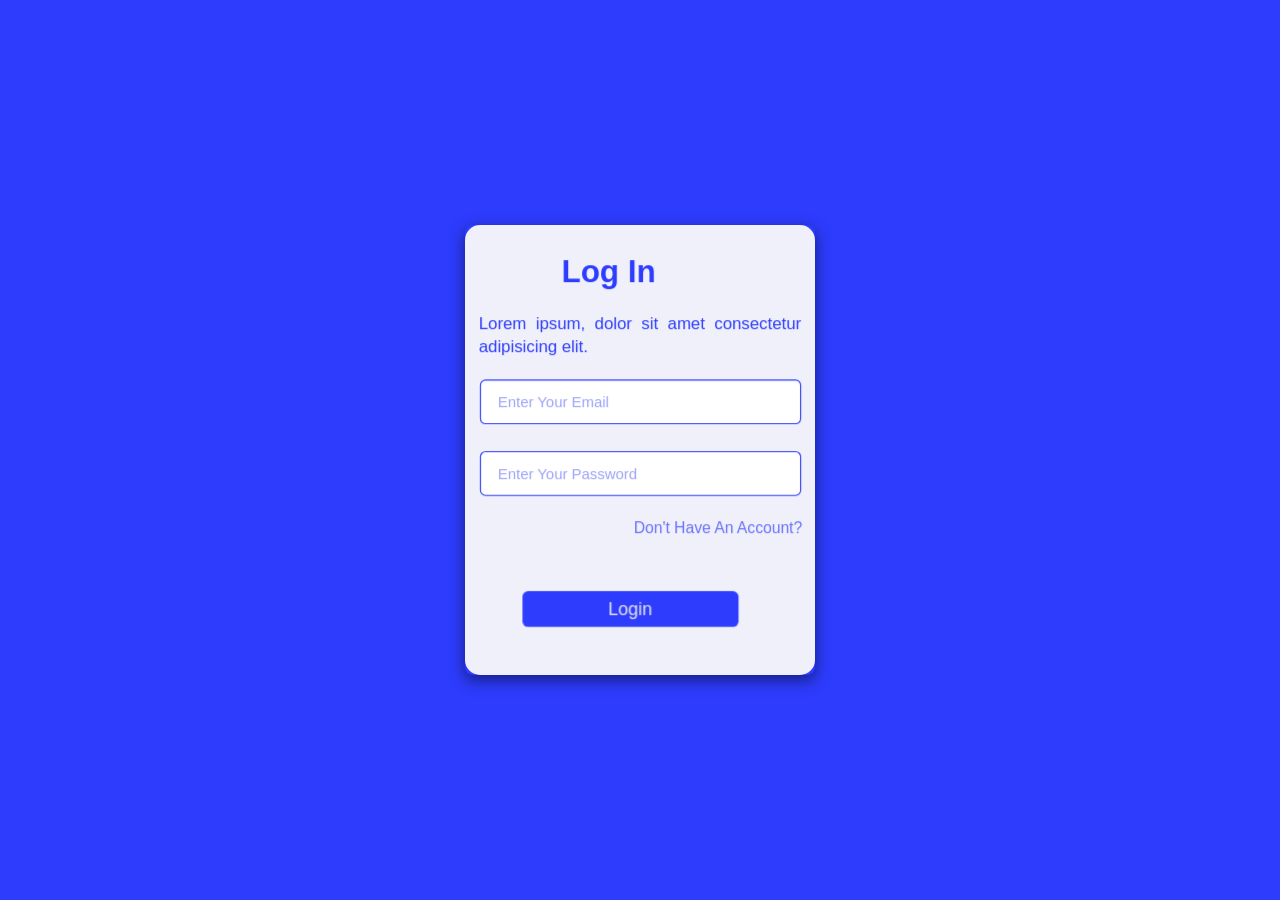
<file: 3D-SignUp-LogInForm-main/index.html>
<!DOCTYPE html>
<html lang="en">
<head>
    <meta charset="UTF-8">
    <meta name="viewport" content="width=device-width, initial-scale=1.0">
    <title>3D Signup & Login Form</title>
    <link rel="stylesheet" href="form.css">
</head>
<body>
    <div class="container">
        <input type="checkbox" id="check" arial-hidden="true">
        <div class="content">
            <div class="front">
                <div class="inner">
                    <h2>Log In</h2>
                    <p>Lorem ipsum, dolor sit amet consectetur adipisicing elit.</p>
                    <input type="email" name="email" id="" placeholder="Enter Your Email" autocomplete="off" required>
                    <input type="password" name="password" id="" placeholder="Enter Your Password" autocomplete="off" required>
                    <label for="check" arial-hidden="true">Don't Have An Account?</label>
                    <button type="button">Login</button>
                </div>
            </div>

            <div class="back">
                <div class="inner">
                    <h2>Sign Up</h2>
                    <p>Lorem ipsum, dolor sit amet consectetur adipisicing elit.</p>
                    <input type="email" name="email" id="" placeholder="Enter Your Email" autocomplete="off" required>
                    <input type="password" name="password" id="" placeholder="Enter Your Password" autocomplete="off" required>
                    <input type="password" name="password" id="" placeholder="Confirm Your Password" autocomplete="off" required>
                    <label for="check" arial-hidden="true">Already Have An Account?</label>
                    <button type="button">SignUp</button>
                </div>
            </div>
        </div>
    </div>
</body>
</html>
</file>
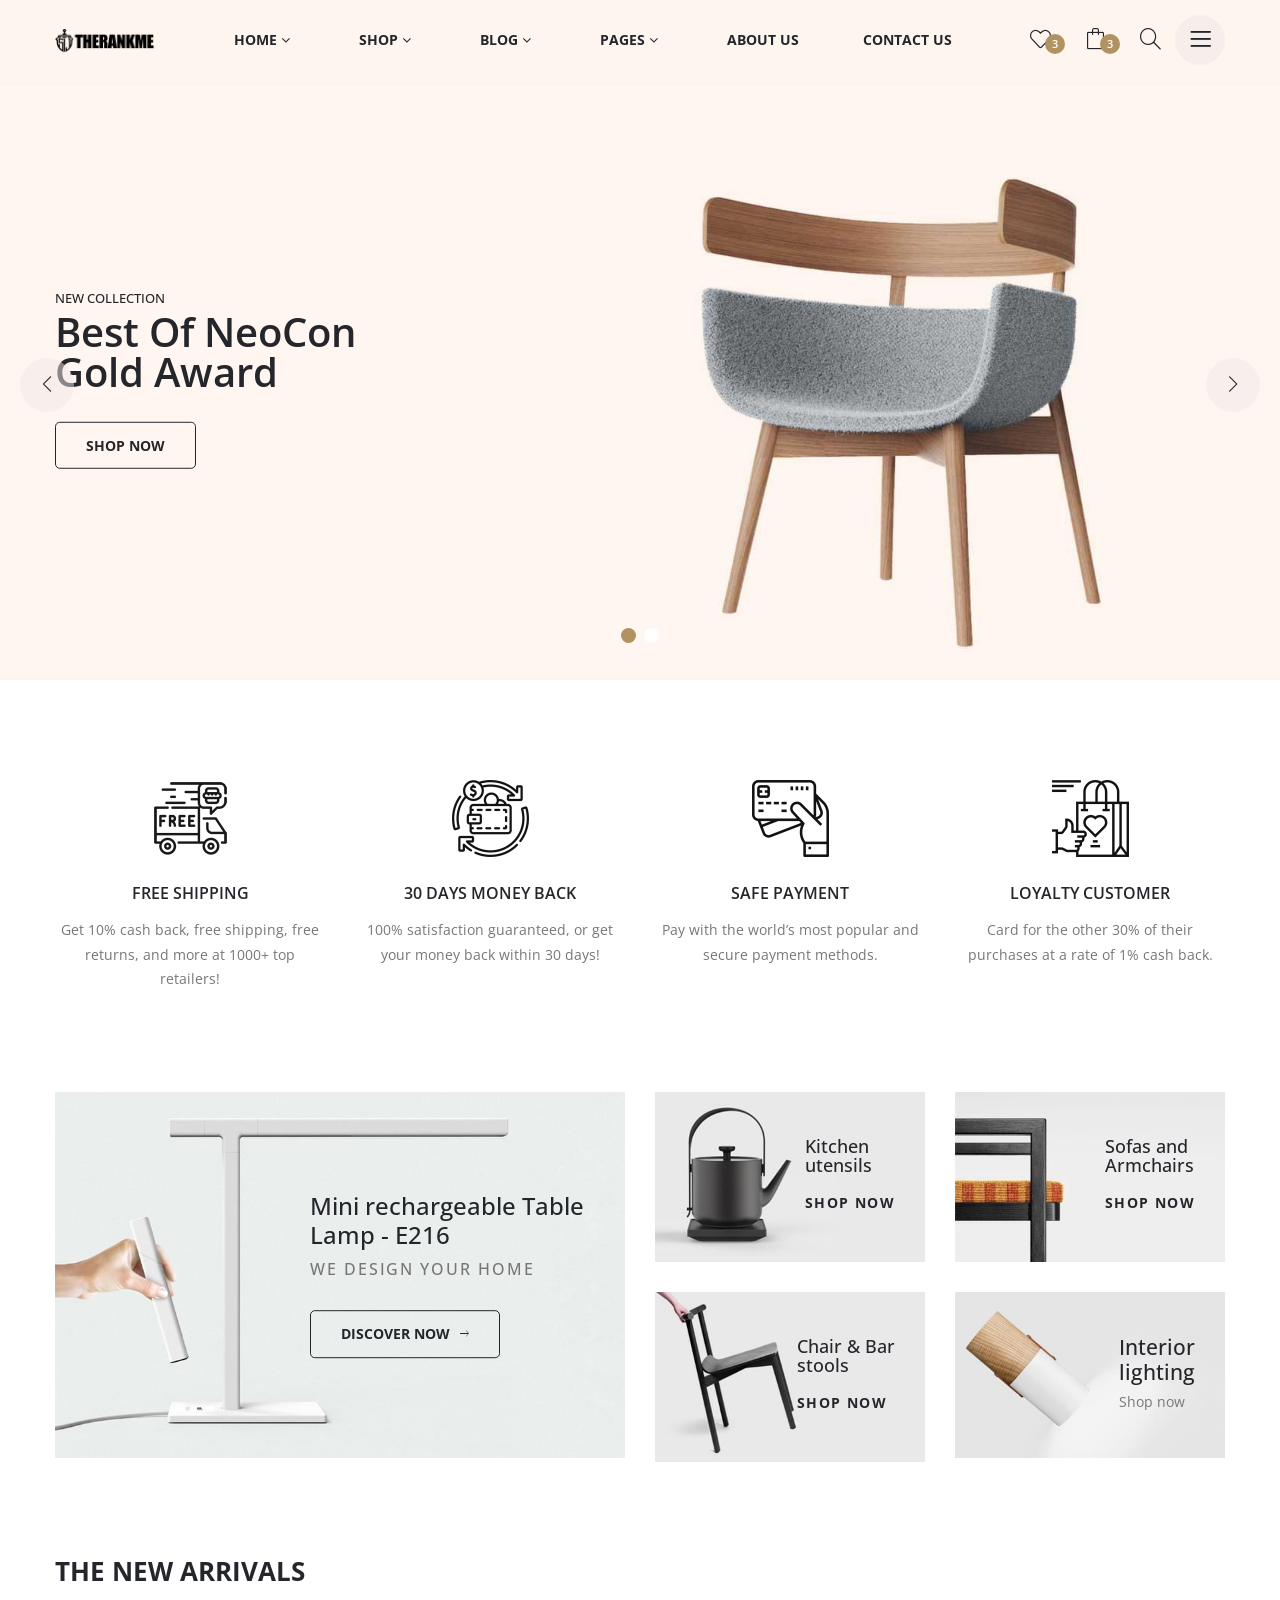
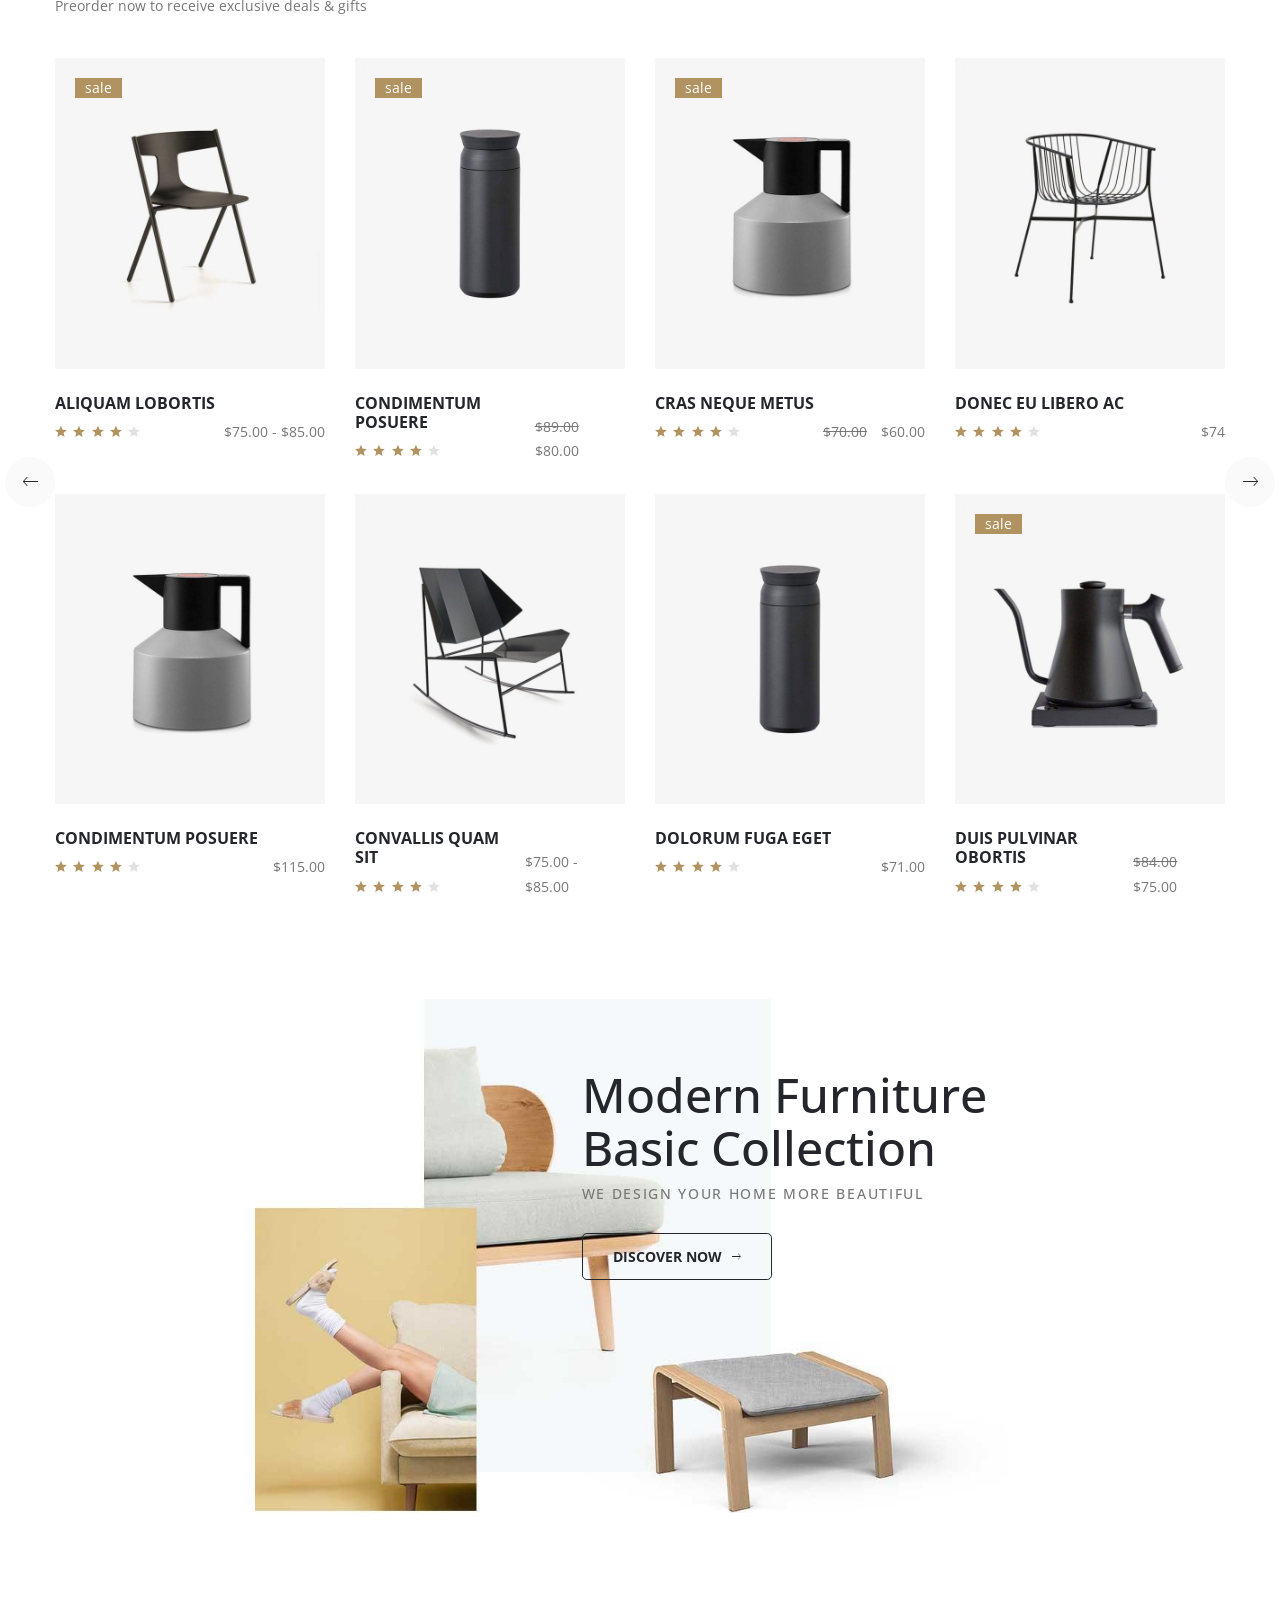
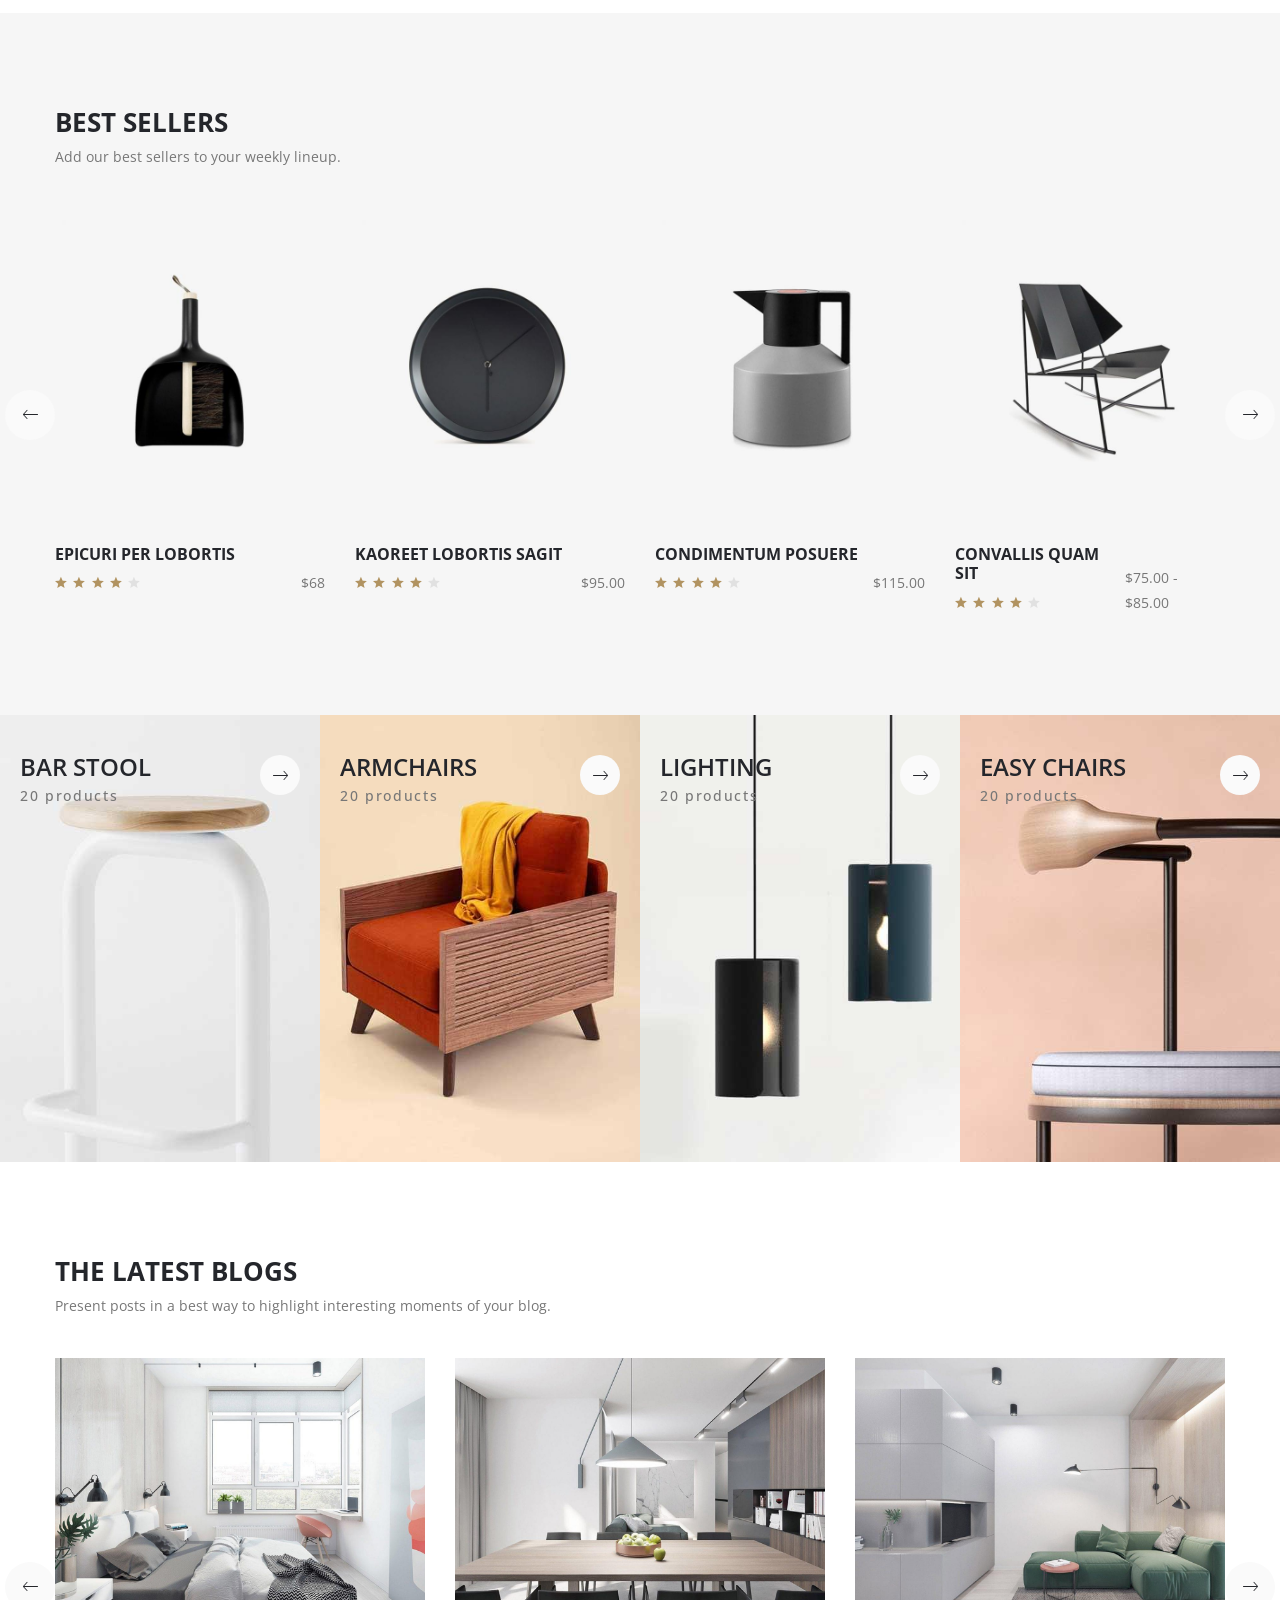
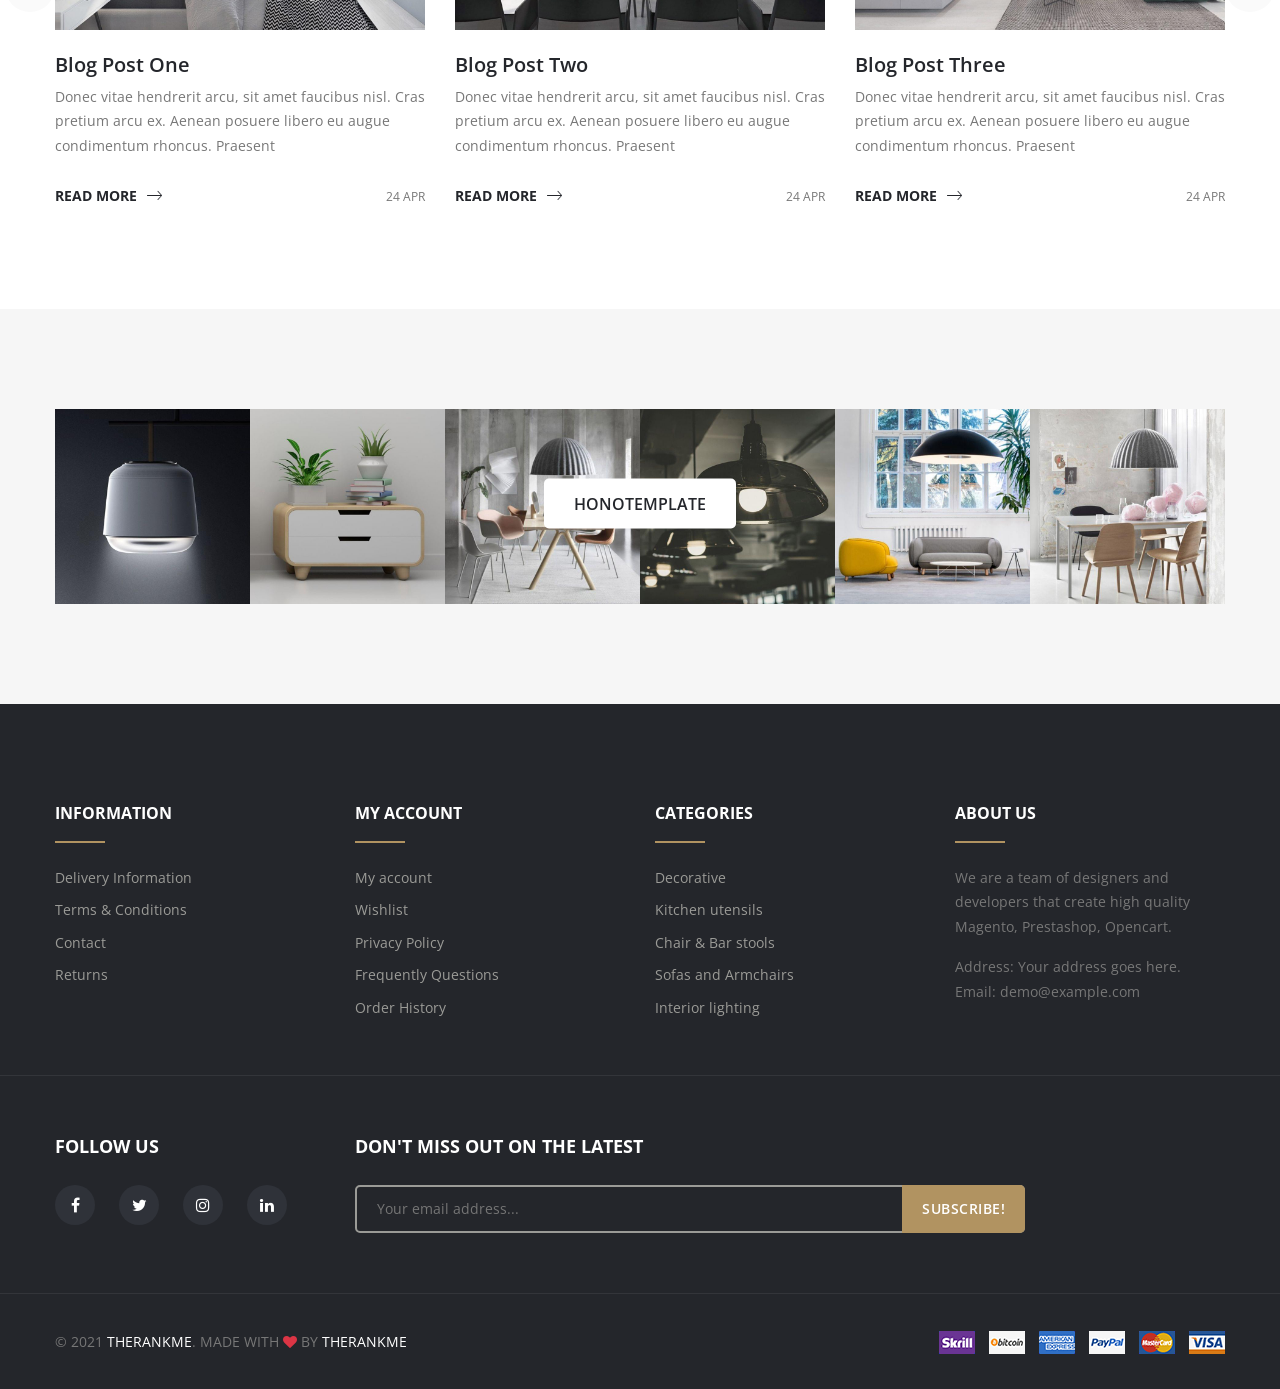
<file: Website Template/index.html>
<!DOCTYPE html>
<html lang="zxx">


<meta http-equiv="content-type" content="text/html;charset=UTF-8" /><!-- /Added by HTTrack -->
<head>
    <meta charset="UTF-8">
    <meta name="viewport" content="width=device-width, initial-scale=1.0" />

    <title>HONO - Multi Purpose HTML Template</title>

    <!-- ::::::::::::::Favicon icon::::::::::::::-->
    <link rel="shortcut icon" href="assets/images/favicon.ico" type="image/png">

    <!-- ::::::::::::::All CSS Files here :::::::::::::: -->
    <!-- Vendor CSS -->
    <!-- <link rel="stylesheet" href="assets/css/vendor/font-awesome.min.css">
    <link rel="stylesheet" href="assets/css/vendor/ionicons.css">
    <link rel="stylesheet" href="assets/css/vendor/simple-line-icons.css">
    <link rel="stylesheet" href="assets/css/vendor/jquery-ui.min.css"> -->

    <!-- Plugin CSS -->
    <!-- <link rel="stylesheet" href="assets/css/plugins/swiper-bundle.min.css">
    <link rel="stylesheet" href="assets/css/plugins/animate.min.css">
    <link rel="stylesheet" href="assets/css/plugins/nice-select.css">
    <link rel="stylesheet" href="assets/css/plugins/venobox.min.css">
    <link rel="stylesheet" href="assets/css/plugins/jquery.lineProgressbar.css">
    <link rel="stylesheet" href="assets/css/plugins/aos.min.css"> -->

    <!-- Main CSS -->
    <!-- <link rel="stylesheet" href="assets/sass/style.css"> -->

    <!-- Use the minified version files listed below for better performance and remove the files listed above -->
    <link rel="stylesheet" href="assets/css/vendor/vendor.min.css">
    <link rel="stylesheet" href="assets/css/plugins/plugins.min.css">
    <link rel="stylesheet" href="assets/css/style.min.css">

</head>

<body>
    <!-- Start Header Area -->
    <header class="header-section d-none d-xl-block">
        <div class="header-wrapper">
            <div class="header-bottom header-bottom-color--golden section-fluid sticky-header sticky-color--golden">
                <div class="container-fluid">
                    <div class="row">
                        <div class="col-12 d-flex align-items-center justify-content-between">
                            <!-- Start Header Logo -->
                            <div class="header-logo">
                                <div class="logo">
                                    <a href="index.html"><img src="assets/images/logo/logo_black.png" alt=""></a>
                                </div>
                            </div>
                            <!-- End Header Logo -->

                            <!-- Start Header Main Menu -->
                            <div class="main-menu menu-color--black menu-hover-color--golden">
                                <nav>
                                    <ul>
                                        <li class="has-dropdown">
                                            <a class="active main-menu-link" href="index.html">Home <i
                                                    class="fa fa-angle-down"></i></a>
                                            <!-- Sub Menu -->
                                            <ul class="sub-menu">
                                                <li><a href="index.html">Home 1</a></li>
                                                <li><a href="index-2.html">Home 2</a></li>
                                                <li><a href="index-3.html">Home 3</a></li>
                                                <li><a href="index-4.html">Home 4</a></li>
                                            </ul>
                                        </li>
                                        <li class="has-dropdown has-megaitem">
                                            <a href="product-details-default.html">Shop <i
                                                    class="fa fa-angle-down"></i></a>
                                            <!-- Mega Menu -->
                                            <div class="mega-menu">
                                                <ul class="mega-menu-inner">
                                                    <!-- Mega Menu Sub Link -->
                                                    <li class="mega-menu-item">
                                                        <a href="#" class="mega-menu-item-title">Shop Layouts</a>
                                                        <ul class="mega-menu-sub">
                                                            <li><a href="shop-grid-sidebar-left.html">Grid Left
                                                                    Sidebar</a></li>
                                                            <li><a href="shop-grid-sidebar-right.html">Grid Right
                                                                    Sidebar</a></li>
                                                            <li><a href="shop-full-width.html">Full Width</a></li>
                                                            <li><a href="shop-list-sidebar-left.html">List Left
                                                                    Sidebar</a></li>
                                                            <li><a href="shop-list-sidebar-right.html">List Right
                                                                    Sidebar</a></li>
                                                        </ul>
                                                    </li>
                                                    <!-- Mega Menu Sub Link -->
                                                    <li class="mega-menu-item">
                                                        <a href="#" class="mega-menu-item-title">Other Pages</a>
                                                        <ul class="mega-menu-sub">
                                                            <li><a href="cart.html">Cart</a></li>
                                                            <li><a href="empty-cart.html">Empty Cart</a></li>
                                                            <li><a href="wishlist.html">Wishlist</a></li>
                                                            <li><a href="compare.html">Compare</a></li>
                                                            <li><a href="checkout.html">Checkout</a></li>
                                                            <li><a href="login.html">Login</a></li>
                                                            <li><a href="my-account.html">My Account</a></li>
                                                        </ul>
                                                    </li>
                                                    <!-- Mega Menu Sub Link -->
                                                    <li class="mega-menu-item">
                                                        <a href="#" class="mega-menu-item-title">Product Types</a>
                                                        <ul class="mega-menu-sub">
                                                            <li><a href="product-details-default.html">Product
                                                                    Default</a></li>
                                                            <li><a href="product-details-variable.html">Product
                                                                    Variable</a></li>
                                                            <li><a href="product-details-affiliate.html">Product
                                                                    Referral</a></li>
                                                            <li><a href="product-details-group.html">Product Group</a>
                                                            </li>
                                                            <li><a href="product-details-single-slide.html">Product
                                                                    Slider</a></li>
                                                        </ul>
                                                    </li>
                                                    <!-- Mega Menu Sub Link -->
                                                    <li class="mega-menu-item">
                                                        <a href="#" class="mega-menu-item-title">Product Types</a>
                                                        <ul class="mega-menu-sub">
                                                            <li><a href="product-details-tab-left.html">Product Tab
                                                                    Left</a></li>
                                                            <li><a href="product-details-tab-right.html">Product Tab
                                                                    Right</a></li>
                                                            <li><a href="product-details-gallery-left.html">Product
                                                                    Gallery Left</a></li>
                                                            <li><a href="product-details-gallery-right.html">Product
                                                                    Gallery Right</a></li>
                                                            <li><a href="product-details-sticky-left.html">Product
                                                                    Sticky Left</a></li>
                                                            <li><a href="product-details-sticky-right.html">Product
                                                                    Sticky right</a></li>
                                                        </ul>
                                                    </li>
                                                </ul>
                                                <div class="menu-banner">
                                                    <a href="#" class="menu-banner-link">
                                                        <img class="menu-banner-img"
                                                            src="assets/images/banner/menu-banner.jpg" alt="">
                                                    </a>
                                                </div>
                                            </div>
                                        </li>
                                        <li class="has-dropdown">
                                            <a href="blog-single-sidebar-left.html">Blog <i
                                                    class="fa fa-angle-down"></i></a>
                                            <!-- Sub Menu -->
                                            <ul class="sub-menu">
                                                <li><a href="blog-grid-sidebar-left.html">Blog Grid Sidebar left</a>
                                                </li>
                                                <li><a href="blog-grid-sidebar-right.html">Blog Grid Sidebar Right</a>
                                                </li>
                                                <li><a href="blog-full-width.html">Blog Full Width</a></li>
                                                <li><a href="blog-list-sidebar-left.html">Blog List Sidebar Left</a>
                                                </li>
                                                <li><a href="blog-list-sidebar-right.html">Blog List Sidebar Right</a>
                                                </li>
                                                <li><a href="blog-single-sidebar-left.html">Blog Single Sidebar left</a>
                                                </li>
                                                <li><a href="blog-single-sidebar-right.html">Blog Single Sidebar
                                                        Right</a></li>
                                            </ul>
                                        </li>
                                        <li class="has-dropdown">
                                            <a href="#">Pages <i class="fa fa-angle-down"></i></a>
                                            <!-- Sub Menu -->
                                            <ul class="sub-menu">
                                                <li><a href="faq.html">Frequently Questions</a></li>
                                                <li><a href="privacy-policy.html">Privacy Policy</a></li>
                                                <li><a href="404.html">404 Page</a></li>
                                            </ul>
                                        </li>
                                        <li>
                                            <a href="about-us.html">About Us</a>
                                        </li>
                                        <li>
                                            <a href="contact-us.html">Contact Us</a>
                                        </li>
                                    </ul>
                                </nav>
                            </div>
                            <!-- End Header Main Menu Start -->

                            <!-- Start Header Action Link -->
                            <ul class="header-action-link action-color--black action-hover-color--golden">
                                <li>
                                    <a href="#offcanvas-wishlish" class="offcanvas-toggle">
                                        <i class="icon-heart"></i>
                                        <span class="item-count">3</span>
                                    </a>
                                </li>
                                <li>
                                    <a href="#offcanvas-add-cart" class="offcanvas-toggle">
                                        <i class="icon-bag"></i>
                                        <span class="item-count">3</span>
                                    </a>
                                </li>
                                <li>
                                    <a href="#search">
                                        <i class="icon-magnifier"></i>
                                    </a>
                                </li>
                                <li>
                                    <a href="#offcanvas-about" class="offacnvas offside-about offcanvas-toggle">
                                        <i class="icon-menu"></i>
                                    </a>
                                </li>
                            </ul>
                            <!-- End Header Action Link -->
                        </div>
                    </div>
                </div>
            </div>
        </div>
    </header>
    <!-- Start Header Area -->

    <!-- Start Mobile Header -->
    <div class="mobile-header mobile-header-bg-color--golden section-fluid d-lg-block d-xl-none">
        <div class="container">
            <div class="row">
                <div class="col-12 d-flex align-items-center justify-content-between">
                    <!-- Start Mobile Left Side -->
                    <div class="mobile-header-left">
                        <ul class="mobile-menu-logo">
                            <li>
                                <a href="index.html">
                                    <div class="logo">
                                        <img src="assets/images/logo/logo_black.png" alt="">
                                    </div>
                                </a>
                            </li>
                        </ul>
                    </div>
                    <!-- End Mobile Left Side -->

                    <!-- Start Mobile Right Side -->
                    <div class="mobile-right-side">
                        <ul class="header-action-link action-color--black action-hover-color--golden">
                            <li>
                                <a href="#search">
                                    <i class="icon-magnifier"></i>
                                </a>
                            </li>
                            <li>
                                <a href="#offcanvas-wishlish" class="offcanvas-toggle">
                                    <i class="icon-heart"></i>
                                    <span class="item-count">3</span>
                                </a>
                            </li>
                            <li>
                                <a href="#offcanvas-add-cart" class="offcanvas-toggle">
                                    <i class="icon-bag"></i>
                                    <span class="item-count">3</span>
                                </a>
                            </li>
                            <li>
                                <a href="#mobile-menu-offcanvas" class="offcanvas-toggle offside-menu">
                                    <i class="icon-menu"></i>
                                </a>
                            </li>
                        </ul>
                    </div>
                    <!-- End Mobile Right Side -->
                </div>
            </div>
        </div>
    </div>
    <!-- End Mobile Header -->

    <!--  Start Offcanvas Mobile Menu Section -->
    <div id="mobile-menu-offcanvas" class="offcanvas offcanvas-rightside offcanvas-mobile-menu-section">
        <!-- Start Offcanvas Header -->
        <div class="offcanvas-header text-right">
            <button class="offcanvas-close"><i class="ion-android-close"></i></button>
        </div> <!-- End Offcanvas Header -->
        <!-- Start Offcanvas Mobile Menu Wrapper -->
        <div class="offcanvas-mobile-menu-wrapper">
            <!-- Start Mobile Menu  -->
            <div class="mobile-menu-bottom">
                <!-- Start Mobile Menu Nav -->
                <div class="offcanvas-menu">
                    <ul>
                        <li>
                            <a href="#"><span>Home</span></a>
                            <ul class="mobile-sub-menu">
                                <li><a href="index.html">Home 1</a></li>
                                <li><a href="index-2.html">Home 2</a></li>
                                <li><a href="index-3.html">Home 3</a></li>
                                <li><a href="index-4.html">Home 4</a></li>
                            </ul>
                        </li>
                        <li>
                            <a href="#"><span>Shop</span></a>
                            <ul class="mobile-sub-menu">
                                <li>
                                    <a href="#">Shop Layout</a>
                                    <ul class="mobile-sub-menu">
                                        <li><a href="shop-grid-sidebar-left.html">Grid Left Sidebar</a></li>
                                        <li><a href="shop-grid-sidebar-right.html">Grid Right Sidebar</a></li>
                                        <li><a href="shop-full-width.html">Full Width</a></li>
                                        <li><a href="shop-list-sidebar-left.html">List Left Sidebar</a></li>
                                        <li><a href="shop-list-sidebar-right.html">List Right Sidebar</a></li>
                                    </ul>
                                </li>
                            </ul>
                            <ul class="mobile-sub-menu">
                                <li>
                                    <a href="#">Shop Pages</a>
                                    <ul class="mobile-sub-menu">
                                        <li><a href="cart.html">Cart</a></li>
                                        <li><a href="empty-cart.html">Empty Cart</a></li>
                                        <li><a href="wishlist.html">Wishlist</a></li>
                                        <li><a href="compare.html">Compare</a></li>
                                        <li><a href="checkout.html">Checkout</a></li>
                                        <li><a href="login.html">Login</a></li>
                                        <li><a href="my-account.html">My Account</a></li>
                                    </ul>
                                </li>
                            </ul>
                            <ul class="mobile-sub-menu">
                                <li>
                                    <a href="#">Product Single</a>
                                    <ul class="mobile-sub-menu">
                                        <li><a href="product-details-default.html">Product Default</a></li>
                                        <li><a href="product-details-variable.html">Product Variable</a></li>
                                        <li><a href="product-details-affiliate.html">Product Referral</a></li>
                                        <li><a href="product-details-group.html">Product Group</a></li>
                                        <li><a href="product-details-single-slide.html">Product Slider</a></li>
                                        <li><a href="product-details-tab-left.html">Product Tab Left</a></li>
                                        <li><a href="product-details-tab-right.html">Product Tab Right</a></li>
                                        <li><a href="product-details-gallery-left.html">Product Gallery Left</a></li>
                                        <li><a href="product-details-gallery-right.html">Product Gallery Right</a></li>
                                        <li><a href="product-details-sticky-left.html">Product Sticky Left</a></li>
                                        <li><a href="product-details-sticky-right.html">Product Sticky right</a></li>
                                    </ul>
                                </li>
                            </ul>
                        </li>
                        <li>
                            <a href="#"><span>Blogs</span></a>
                            <ul class="mobile-sub-menu">
                                <li>
                                    <a href="#">Blog Grid</a>
                                    <ul class="mobile-sub-menu">
                                        <li><a href="blog-grid-sidebar-left.html">Blog Grid Sidebar left</a></li>
                                        <li><a href="blog-grid-sidebar-right.html">Blog Grid Sidebar Right</a></li>
                                    </ul>
                                </li>
                                <li>
                                    <a href="blog-full-width.html">Blog Full Width</a>
                                </li>
                                <li>
                                    <a href="#">Blog List</a>
                                    <ul class="mobile-sub-menu">
                                        <li><a href="blog-list-sidebar-left.html">Blog List Sidebar left</a></li>
                                        <li><a href="blog-list-sidebar-right.html">Blog List Sidebar Right</a></li>
                                    </ul>
                                </li>
                                <li>
                                    <a href="#">Blog Single</a>
                                    <ul class="mobile-sub-menu">
                                        <li><a href="blog-single-sidebar-left.html">Blog Single Sidebar left</a></li>
                                        <li><a href="blog-single-sidebar-right.html">Blog Single Sidebar Right</a></li>
                                    </ul>
                                </li>
                            </ul>
                        </li>
                        <li>
                            <a href="#"><span>Pages</span></a>
                            <ul class="mobile-sub-menu">
                                <li><a href="faq.html">Frequently Questions</a></li>
                                <li><a href="privacy-policy.html">Privacy Policy</a></li>
                                <li><a href="404.html">404 Page</a></li>
                            </ul>
                        </li>
                        <li><a href="about-us.html">About Us</a></li>
                        <li><a href="contact-us.html">Contact Us</a></li>
                    </ul>
                </div> <!-- End Mobile Menu Nav -->
            </div> <!-- End Mobile Menu -->

            <!-- Start Mobile contact Info -->
            <div class="mobile-contact-info">
                <div class="logo">
                    <a href="index.html"><img src="assets/images/logo/logo_white.png" alt=""></a>
                </div>

                <address class="address">
                    <span>Address: Your address goes here.</span>
                    <span>Call Us: 0123456789, 0123456789</span>
                    <span>Email: demo@example.com</span>
                </address>

                <ul class="social-link">
                    <li><a href="#"><i class="fa fa-facebook"></i></a></li>
                    <li><a href="#"><i class="fa fa-twitter"></i></a></li>
                    <li><a href="#"><i class="fa fa-instagram"></i></a></li>
                    <li><a href="#"><i class="fa fa-linkedin"></i></a></li>
                </ul>

                <ul class="user-link">
                    <li><a href="wishlist.html">Wishlist</a></li>
                    <li><a href="cart.html">Cart</a></li>
                    <li><a href="checkout.html">Checkout</a></li>
                </ul>
            </div>
            <!-- End Mobile contact Info -->

        </div> <!-- End Offcanvas Mobile Menu Wrapper -->
    </div> <!-- ...:::: End Offcanvas Mobile Menu Section:::... -->

    <!-- Start Offcanvas Mobile Menu Section -->
    <div id="offcanvas-about" class="offcanvas offcanvas-rightside offcanvas-mobile-about-section">
        <!-- Start Offcanvas Header -->
        <div class="offcanvas-header text-right">
            <button class="offcanvas-close"><i class="ion-android-close"></i></button>
        </div> <!-- End Offcanvas Header -->
        <!-- Start Offcanvas Mobile Menu Wrapper -->
        <!-- Start Mobile contact Info -->
        <div class="mobile-contact-info">
            <div class="logo">
                <a href="index.html"><img src="assets/images/logo/logo_white.png" alt=""></a>
            </div>

            <address class="address">
                <span>Address: Your address goes here.</span>
                <span>Call Us: 0123456789, 0123456789</span>
                <span>Email: demo@example.com</span>
            </address>

            <ul class="social-link">
                <li><a href="#"><i class="fa fa-facebook"></i></a></li>
                <li><a href="#"><i class="fa fa-twitter"></i></a></li>
                <li><a href="#"><i class="fa fa-instagram"></i></a></li>
                <li><a href="#"><i class="fa fa-linkedin"></i></a></li>
            </ul>

            <ul class="user-link">
                <li><a href="wishlist.html">Wishlist</a></li>
                <li><a href="cart.html">Cart</a></li>
                <li><a href="checkout.html">Checkout</a></li>
            </ul>
        </div>
        <!-- End Mobile contact Info -->
    </div> <!-- ...:::: End Offcanvas Mobile Menu Section:::... -->

    <!-- Start Offcanvas Addcart Section -->
    <div id="offcanvas-add-cart" class="offcanvas offcanvas-rightside offcanvas-add-cart-section">
        <!-- Start Offcanvas Header -->
        <div class="offcanvas-header text-right">
            <button class="offcanvas-close"><i class="ion-android-close"></i></button>
        </div> <!-- End Offcanvas Header -->

        <!-- Start  Offcanvas Addcart Wrapper -->
        <div class="offcanvas-add-cart-wrapper">
            <h4 class="offcanvas-title">Shopping Cart</h4>
            <ul class="offcanvas-cart">
                <li class="offcanvas-cart-item-single">
                    <div class="offcanvas-cart-item-block">
                        <a href="#" class="offcanvas-cart-item-image-link">
                            <img src="assets/images/product/default/home-1/default-1.jpg" alt=""
                                class="offcanvas-cart-image">
                        </a>
                        <div class="offcanvas-cart-item-content">
                            <a href="#" class="offcanvas-cart-item-link">Car Wheel</a>
                            <div class="offcanvas-cart-item-details">
                                <span class="offcanvas-cart-item-details-quantity">1 x </span>
                                <span class="offcanvas-cart-item-details-price">$49.00</span>
                            </div>
                        </div>
                    </div>
                    <div class="offcanvas-cart-item-delete text-right">
                        <a href="#" class="offcanvas-cart-item-delete"><i class="fa fa-trash-o"></i></a>
                    </div>
                </li>
                <li class="offcanvas-cart-item-single">
                    <div class="offcanvas-cart-item-block">
                        <a href="#" class="offcanvas-cart-item-image-link">
                            <img src="assets/images/product/default/home-2/default-1.jpg" alt=""
                                class="offcanvas-cart-image">
                        </a>
                        <div class="offcanvas-cart-item-content">
                            <a href="#" class="offcanvas-cart-item-link">Car Vails</a>
                            <div class="offcanvas-cart-item-details">
                                <span class="offcanvas-cart-item-details-quantity">3 x </span>
                                <span class="offcanvas-cart-item-details-price">$500.00</span>
                            </div>
                        </div>
                    </div>
                    <div class="offcanvas-cart-item-delete text-right">
                        <a href="#" class="offcanvas-cart-item-delete"><i class="fa fa-trash-o"></i></a>
                    </div>
                </li>
                <li class="offcanvas-cart-item-single">
                    <div class="offcanvas-cart-item-block">
                        <a href="#" class="offcanvas-cart-item-image-link">
                            <img src="assets/images/product/default/home-3/default-1.jpg" alt=""
                                class="offcanvas-cart-image">
                        </a>
                        <div class="offcanvas-cart-item-content">
                            <a href="#" class="offcanvas-cart-item-link">Shock Absorber</a>
                            <div class="offcanvas-cart-item-details">
                                <span class="offcanvas-cart-item-details-quantity">1 x </span>
                                <span class="offcanvas-cart-item-details-price">$350.00</span>
                            </div>
                        </div>
                    </div>
                    <div class="offcanvas-cart-item-delete text-right">
                        <a href="#" class="offcanvas-cart-item-delete"><i class="fa fa-trash-o"></i></a>
                    </div>
                </li>
            </ul>
            <div class="offcanvas-cart-total-price">
                <span class="offcanvas-cart-total-price-text">Subtotal:</span>
                <span class="offcanvas-cart-total-price-value">$170.00</span>
            </div>
            <ul class="offcanvas-cart-action-button">
                <li><a href="cart.html" class="btn btn-block btn-golden">View Cart</a></li>
                <li><a href="compare.html" class=" btn btn-block btn-golden mt-5">Checkout</a></li>
            </ul>
        </div> <!-- End  Offcanvas Addcart Wrapper -->

    </div> <!-- End  Offcanvas Addcart Section -->

    <!-- Start Offcanvas Mobile Menu Section -->
    <div id="offcanvas-wishlish" class="offcanvas offcanvas-rightside offcanvas-add-cart-section">
        <!-- Start Offcanvas Header -->
        <div class="offcanvas-header text-right">
            <button class="offcanvas-close"><i class="ion-android-close"></i></button>
        </div> <!-- ENd Offcanvas Header -->

        <!-- Start Offcanvas Mobile Menu Wrapper -->
        <div class="offcanvas-wishlist-wrapper">
            <h4 class="offcanvas-title">Wishlist</h4>
            <ul class="offcanvas-wishlist">
                <li class="offcanvas-wishlist-item-single">
                    <div class="offcanvas-wishlist-item-block">
                        <a href="#" class="offcanvas-wishlist-item-image-link">
                            <img src="assets/images/product/default/home-1/default-1.jpg" alt=""
                                class="offcanvas-wishlist-image">
                        </a>
                        <div class="offcanvas-wishlist-item-content">
                            <a href="#" class="offcanvas-wishlist-item-link">Car Wheel</a>
                            <div class="offcanvas-wishlist-item-details">
                                <span class="offcanvas-wishlist-item-details-quantity">1 x </span>
                                <span class="offcanvas-wishlist-item-details-price">$49.00</span>
                            </div>
                        </div>
                    </div>
                    <div class="offcanvas-wishlist-item-delete text-right">
                        <a href="#" class="offcanvas-wishlist-item-delete"><i class="fa fa-trash-o"></i></a>
                    </div>
                </li>
                <li class="offcanvas-wishlist-item-single">
                    <div class="offcanvas-wishlist-item-block">
                        <a href="#" class="offcanvas-wishlist-item-image-link">
                            <img src="assets/images/product/default/home-2/default-1.jpg" alt=""
                                class="offcanvas-wishlist-image">
                        </a>
                        <div class="offcanvas-wishlist-item-content">
                            <a href="#" class="offcanvas-wishlist-item-link">Car Vails</a>
                            <div class="offcanvas-wishlist-item-details">
                                <span class="offcanvas-wishlist-item-details-quantity">3 x </span>
                                <span class="offcanvas-wishlist-item-details-price">$500.00</span>
                            </div>
                        </div>
                    </div>
                    <div class="offcanvas-wishlist-item-delete text-right">
                        <a href="#" class="offcanvas-wishlist-item-delete"><i class="fa fa-trash-o"></i></a>
                    </div>
                </li>
                <li class="offcanvas-wishlist-item-single">
                    <div class="offcanvas-wishlist-item-block">
                        <a href="#" class="offcanvas-wishlist-item-image-link">
                            <img src="assets/images/product/default/home-3/default-1.jpg" alt=""
                                class="offcanvas-wishlist-image">
                        </a>
                        <div class="offcanvas-wishlist-item-content">
                            <a href="#" class="offcanvas-wishlist-item-link">Shock Absorber</a>
                            <div class="offcanvas-wishlist-item-details">
                                <span class="offcanvas-wishlist-item-details-quantity">1 x </span>
                                <span class="offcanvas-wishlist-item-details-price">$350.00</span>
                            </div>
                        </div>
                    </div>
                    <div class="offcanvas-wishlist-item-delete text-right">
                        <a href="#" class="offcanvas-wishlist-item-delete"><i class="fa fa-trash-o"></i></a>
                    </div>
                </li>
            </ul>
            <ul class="offcanvas-wishlist-action-button">
                <li><a href="#" class="btn btn-block btn-golden">View wishlist</a></li>
            </ul>
        </div> <!-- End Offcanvas Mobile Menu Wrapper -->

    </div> <!-- End Offcanvas Mobile Menu Section -->

    <!-- Start Offcanvas Search Bar Section -->
    <div id="search" class="search-modal">
        <button type="button" class="close">×</button>
        <form>
            <input type="search" placeholder="type keyword(s) here" />
            <button type="submit" class="btn btn-lg btn-golden">Search</button>
        </form>
    </div>
    <!-- End Offcanvas Search Bar Section -->

    <!-- Offcanvas Overlay -->
    <div class="offcanvas-overlay"></div>

    <!-- Start Hero Slider Section-->
    <div class="hero-slider-section">
        <!-- Slider main container -->
        <div class="hero-slider-active swiper-container">
            <!-- Additional required wrapper -->
            <div class="swiper-wrapper">
                <!-- Start Hero Single Slider Item -->
                <div class="hero-single-slider-item swiper-slide">
                    <!-- Hero Slider Image -->
                    <div class="hero-slider-bg">
                        <img src="assets/images/hero-slider/home-1/hero-slider-1.jpg" alt="">
                    </div>
                    <!-- Hero Slider Content -->
                    <div class="hero-slider-wrapper">
                        <div class="container">
                            <div class="row">
                                <div class="col-auto">
                                    <div class="hero-slider-content">
                                        <h4 class="subtitle">New collection</h4>
                                        <h2 class="title">Best Of NeoCon <br> Gold Award </h2>
                                        <a href="product-details-default.html"
                                            class="btn btn-lg btn-outline-golden">shop now </a>
                                    </div>
                                </div>
                            </div>
                        </div>
                    </div>
                </div> <!-- End Hero Single Slider Item -->
                <!-- Start Hero Single Slider Item -->
                <div class="hero-single-slider-item swiper-slide">
                    <!-- Hero Slider Image -->
                    <div class="hero-slider-bg">
                        <img src="assets/images/hero-slider/home-1/hero-slider-2.jpg" alt="">
                    </div>
                    <!-- Hero Slider Content -->
                    <div class="hero-slider-wrapper">
                        <div class="container">
                            <div class="row">
                                <div class="col-auto">
                                    <div class="hero-slider-content">
                                        <h4 class="subtitle">New collection</h4>
                                        <h2 class="title">Luxy Chairs <br> Design Award </h2>
                                        <a href="product-details-default.html"
                                            class="btn btn-lg btn-outline-golden">shop now </a>
                                    </div>
                                </div>
                            </div>
                        </div>
                    </div>
                </div> <!-- End Hero Single Slider Item -->
            </div>

            <!-- If we need pagination -->
            <div class="swiper-pagination active-color-golden"></div>

            <!-- If we need navigation buttons -->
            <div class="swiper-button-prev d-none d-lg-block"></div>
            <div class="swiper-button-next d-none d-lg-block"></div>
        </div>
    </div>
    <!-- End Hero Slider Section-->

    <!-- Start Service Section -->
    <div class="service-promo-section section-top-gap-100">
        <div class="service-wrapper">
            <div class="container">
                <div class="row">
                    <!-- Start Service Promo Single Item -->
                    <div class="col-lg-3 col-sm-6 col-12">
                        <div class="service-promo-single-item" data-aos="fade-up" data-aos-delay="0">
                            <div class="image">
                                <img src="assets/images/icons/service-promo-1.png" alt="">
                            </div>
                            <div class="content">
                                <h6 class="title">FREE SHIPPING</h6>
                                <p>Get 10% cash back, free shipping, free returns, and more at 1000+ top retailers!</p>
                            </div>
                        </div>
                    </div>
                    <!-- End Service Promo Single Item -->
                    <!-- Start Service Promo Single Item -->
                    <div class="col-lg-3 col-sm-6 col-12">
                        <div class="service-promo-single-item" data-aos="fade-up" data-aos-delay="200">
                            <div class="image">
                                <img src="assets/images/icons/service-promo-2.png" alt="">
                            </div>
                            <div class="content">
                                <h6 class="title">30 DAYS MONEY BACK</h6>
                                <p>100% satisfaction guaranteed, or get your money back within 30 days!</p>
                            </div>
                        </div>
                    </div>
                    <!-- End Service Promo Single Item -->
                    <!-- Start Service Promo Single Item -->
                    <div class="col-lg-3 col-sm-6 col-12">
                        <div class="service-promo-single-item" data-aos="fade-up" data-aos-delay="400">
                            <div class="image">
                                <img src="assets/images/icons/service-promo-3.png" alt="">
                            </div>
                            <div class="content">
                                <h6 class="title">SAFE PAYMENT</h6>
                                <p>Pay with the world’s most popular and secure payment methods.</p>
                            </div>
                        </div>
                    </div>
                    <!-- End Service Promo Single Item -->
                    <!-- Start Service Promo Single Item -->
                    <div class="col-lg-3 col-sm-6 col-12">
                        <div class="service-promo-single-item" data-aos="fade-up" data-aos-delay="600">
                            <div class="image">
                                <img src="assets/images/icons/service-promo-4.png" alt="">
                            </div>
                            <div class="content">
                                <h6 class="title">LOYALTY CUSTOMER</h6>
                                <p>Card for the other 30% of their purchases at a rate of 1% cash back.</p>
                            </div>
                        </div>
                    </div>
                    <!-- End Service Promo Single Item -->
                </div>
            </div>
        </div>
    </div>
    <!-- End Service Section -->

    <!-- Start Banner Section -->
    <div class="banner-section section-top-gap-100 section-fluid">
        <div class="banner-wrapper">
            <div class="container-fluid">
                <div class="row mb-n6">

                    <div class="col-lg-6 col-12 mb-6">
                        <!-- Start Banner Single Item -->
                        <div class="banner-single-item banner-style-1 banner-animation img-responsive"
                            data-aos="fade-up" data-aos-delay="0">
                            <div class="image">
                                <img src="assets/images/banner/banner-style-1-img-1.jpg" alt="">
                            </div>
                            <div class="content">
                                <h4 class="title">Mini rechargeable
                                    Table Lamp - E216</h4>
                                <h5 class="sub-title">We design your home</h5>
                                <a href="product-details-default.html"
                                    class="btn btn-lg btn-outline-golden icon-space-left"><span
                                        class="d-flex align-items-center">discover now <i
                                            class="ion-ios-arrow-thin-right"></i></span></a>
                            </div>
                        </div>
                        <!-- End Banner Single Item -->
                    </div>

                    <div class="col-lg-6 col-12 mb-6">
                        <div class="row mb-n6">
                            <!-- Start Banner Single Item -->
                            <div class="col-lg-6 col-sm-6 mb-6">
                                <div class="banner-single-item banner-style-2 banner-animation img-responsive"
                                    data-aos="fade-up" data-aos-delay="0">
                                    <div class="image">
                                        <img src="assets/images/banner/banner-style-2-img-1.jpg" alt="">
                                    </div>
                                    <div class="content">
                                        <h4 class="title">Kitchen <br>
                                            utensils</h4>
                                        <a href="product-details-default.html" class="link-text"><span>Shop
                                                now</span></a>
                                    </div>
                                </div>
                            </div>
                            <!-- End Banner Single Item -->
                            <!-- Start Banner Single Item -->
                            <div class="col-lg-6 col-sm-6 mb-6">
                                <div class="banner-single-item banner-style-2 banner-animation img-responsive"
                                    data-aos="fade-up" data-aos-delay="200">
                                    <div class="image">
                                        <img src="assets/images/banner/banner-style-2-img-2.jpg" alt="">
                                    </div>
                                    <div class="content">
                                        <h4 class="title">Sofas and <br>
                                            Armchairs</h4>
                                        <a href="product-details-default.html" class="link-text"><span>Shop
                                                now</span></a>
                                    </div>
                                </div>
                            </div>
                            <!-- End Banner Single Item -->
                            <!-- Start Banner Single Item -->
                            <div class="col-lg-6 col-sm-6 mb-6">
                                <div class="banner-single-item banner-style-2 banner-animation img-responsive"
                                    data-aos="fade-up" data-aos-delay="0">
                                    <div class="image">
                                        <img src="assets/images/banner/banner-style-2-img-3.jpg" alt="">
                                    </div>
                                    <div class="content">
                                        <h4 class="title">Chair & Bar<br>
                                            stools</h4>
                                        <a href="product-details-default.html" class="link-text"><span>Shop
                                                now</span></a>
                                    </div>
                                </div>
                            </div>
                            <!-- End Banner Single Item -->
                            <!-- Start Banner Single Item -->
                            <div class="col-lg-6 col-sm-6 mb-6">
                                <div class="banner-single-item banner-style-2 banner-animation img-responsive"
                                    data-aos="fade-up" data-aos-delay="200">
                                    <div class="image">
                                        <img src="assets/images/banner/banner-style-2-img-4.jpg" alt="">
                                    </div>
                                    <div class="content">
                                        <h4>Interior <br>
                                            lighting</h4>
                                        <a href="product-details-default.html"><span>Shop now</span></a>
                                    </div>
                                </div>
                            </div>
                            <!-- End Banner Single Item -->
                        </div>
                    </div>
                </div>

            </div>
        </div>
    </div>
    <!-- End Banner Section -->

    <!-- Start Product Default Slider Section -->
    <div class="product-default-slider-section section-top-gap-100 section-fluid">
        <!-- Start Section Content Text Area -->
        <div class="section-title-wrapper" data-aos="fade-up" data-aos-delay="0">
            <div class="container">
                <div class="row">
                    <div class="col-12">
                        <div class="section-content-gap">
                            <div class="secton-content">
                                <h3 class="section-title">THE NEW ARRIVALS</h3>
                                <p>Preorder now to receive exclusive deals & gifts</p>
                            </div>
                        </div>
                    </div>
                </div>
            </div>
        </div>
        <!-- Start Section Content Text Area -->
        <div class="product-wrapper" data-aos="fade-up" data-aos-delay="200">
            <div class="container">
                <div class="row">
                    <div class="col-12">
                        <div class="product-slider-default-2rows default-slider-nav-arrow">
                            <!-- Slider main container -->
                            <div class="swiper-container product-default-slider-4grid-2row">
                                <!-- Additional required wrapper -->
                                <div class="swiper-wrapper">
                                    <!-- Start Product Default Single Item -->
                                    <div class="product-default-single-item product-color--golden swiper-slide">
                                        <div class="image-box">
                                            <a href="product-details-default.html" class="image-link">
                                                <img src="assets/images/product/default/home-1/default-1.jpg" alt="">
                                                <img src="assets/images/product/default/home-1/default-2.jpg" alt="">
                                            </a>
                                            <div class="tag">
                                                <span>sale</span>
                                            </div>
                                            <div class="action-link">
                                                <div class="action-link-left">
                                                    <a href="#" data-bs-toggle="modal"
                                                        data-bs-target="#modalAddcart">Add to Cart</a>
                                                </div>
                                                <div class="action-link-right">
                                                    <a href="#" data-bs-toggle="modal"
                                                        data-bs-target="#modalQuickview"><i
                                                            class="icon-magnifier"></i></a>
                                                    <a href="wishlist.html"><i class="icon-heart"></i></a>
                                                    <a href="compare.html"><i class="icon-shuffle"></i></a>
                                                </div>
                                            </div>
                                        </div>
                                        <div class="content">
                                            <div class="content-left">
                                                <h6 class="title"><a href="product-details-default.html">Aliquam
                                                        lobortis</a></h6>
                                                <ul class="review-star">
                                                    <li class="fill"><i class="ion-android-star"></i></li>
                                                    <li class="fill"><i class="ion-android-star"></i></li>
                                                    <li class="fill"><i class="ion-android-star"></i></li>
                                                    <li class="fill"><i class="ion-android-star"></i></li>
                                                    <li class="empty"><i class="ion-android-star"></i></li>
                                                </ul>
                                            </div>
                                            <div class="content-right">
                                                <span class="price">$75.00 - $85.00</span>
                                            </div>

                                        </div>
                                    </div>
                                    <!-- End Product Default Single Item -->
                                    <!-- Start Product Default Single Item -->
                                    <div class="product-default-single-item product-color--golden swiper-slide">
                                        <div class="image-box">
                                            <a href="product-details-default.html" class="image-link">
                                                <img src="assets/images/product/default/home-1/default-3.jpg" alt="">
                                                <img src="assets/images/product/default/home-1/default-4.jpg" alt="">
                                            </a>
                                            <div class="tag">
                                                <span>sale</span>
                                            </div>
                                            <div class="action-link">
                                                <div class="action-link-left">
                                                    <a href="#" data-bs-toggle="modal"
                                                        data-bs-target="#modalAddcart">Add to Cart</a>
                                                </div>
                                                <div class="action-link-right">
                                                    <a href="#" data-bs-toggle="modal"
                                                        data-bs-target="#modalQuickview"><i
                                                            class="icon-magnifier"></i></a>
                                                    <a href="wishlist.html"><i class="icon-heart"></i></a>
                                                    <a href="compare.html"><i class="icon-shuffle"></i></a>
                                                </div>
                                            </div>
                                        </div>
                                        <div class="content">
                                            <div class="content-left">
                                                <h6 class="title"><a href="product-details-default.html">Condimentum
                                                        posuere</a></h6>
                                                <ul class="review-star">
                                                    <li class="fill"><i class="ion-android-star"></i></li>
                                                    <li class="fill"><i class="ion-android-star"></i></li>
                                                    <li class="fill"><i class="ion-android-star"></i></li>
                                                    <li class="fill"><i class="ion-android-star"></i></li>
                                                    <li class="empty"><i class="ion-android-star"></i></li>
                                                </ul>
                                            </div>
                                            <div class="content-right">
                                                <span class="price"><del>$89.00</del> $80.00</span>
                                            </div>

                                        </div>
                                    </div>
                                    <!-- End Product Default Single Item -->
                                    <!-- Start Product Default Single Item -->
                                    <div class="product-default-single-item product-color--golden swiper-slide">
                                        <div class="image-box">
                                            <a href="product-details-default.html" class="image-link">
                                                <img src="assets/images/product/default/home-1/default-5.jpg" alt="">
                                                <img src="assets/images/product/default/home-1/default-6.jpg" alt="">
                                            </a>
                                            <div class="tag">
                                                <span>sale</span>
                                            </div>
                                            <div class="action-link">
                                                <div class="action-link-left">
                                                    <a href="#" data-bs-toggle="modal"
                                                        data-bs-target="#modalAddcart">Add to Cart</a>
                                                </div>
                                                <div class="action-link-right">
                                                    <a href="#" data-bs-toggle="modal"
                                                        data-bs-target="#modalQuickview"><i
                                                            class="icon-magnifier"></i></a>
                                                    <a href="wishlist.html"><i class="icon-heart"></i></a>
                                                    <a href="compare.html"><i class="icon-shuffle"></i></a>
                                                </div>
                                            </div>
                                        </div>
                                        <div class="content">
                                            <div class="content-left">
                                                <h6 class="title"><a href="product-details-default.html">Cras neque
                                                        metus</a></h6>
                                                <ul class="review-star">
                                                    <li class="fill"><i class="ion-android-star"></i></li>
                                                    <li class="fill"><i class="ion-android-star"></i></li>
                                                    <li class="fill"><i class="ion-android-star"></i></li>
                                                    <li class="fill"><i class="ion-android-star"></i></li>
                                                    <li class="empty"><i class="ion-android-star"></i></li>
                                                </ul>
                                            </div>
                                            <div class="content-right">
                                                <span class="price"><del>$70.00</del> $60.00</span>
                                            </div>

                                        </div>
                                    </div>
                                    <!-- End Product Default Single Item -->
                                    <!-- Start Product Default Single Item -->
                                    <div class="product-default-single-item product-color--golden swiper-slide">
                                        <div class="image-box">
                                            <a href="product-details-default.html" class="image-link">
                                                <img src="assets/images/product/default/home-1/default-7.jpg" alt="">
                                                <img src="assets/images/product/default/home-1/default-8.jpg" alt="">
                                            </a>
                                            <div class="action-link">
                                                <div class="action-link-left">
                                                    <a href="#" data-bs-toggle="modal"
                                                        data-bs-target="#modalAddcart">Add to Cart</a>
                                                </div>
                                                <div class="action-link-right">
                                                    <a href="#" data-bs-toggle="modal"
                                                        data-bs-target="#modalQuickview"><i
                                                            class="icon-magnifier"></i></a>
                                                    <a href="wishlist.html"><i class="icon-heart"></i></a>
                                                    <a href="compare.html"><i class="icon-shuffle"></i></a>
                                                </div>
                                            </div>
                                        </div>
                                        <div class="content">
                                            <div class="content-left">
                                                <h6 class="title"><a href="product-details-default.html">Donec eu libero
                                                        ac</a></h6>
                                                <ul class="review-star">
                                                    <li class="fill"><i class="ion-android-star"></i></li>
                                                    <li class="fill"><i class="ion-android-star"></i></li>
                                                    <li class="fill"><i class="ion-android-star"></i></li>
                                                    <li class="fill"><i class="ion-android-star"></i></li>
                                                    <li class="empty"><i class="ion-android-star"></i></li>
                                                </ul>
                                            </div>
                                            <div class="content-right">
                                                <span class="price">$74</span>
                                            </div>

                                        </div>
                                    </div>
                                    <!-- End Product Default Single Item -->
                                    <!-- Start Product Default Single Item -->
                                    <div class="product-default-single-item product-color--golden swiper-slide">
                                        <div class="image-box">
                                            <a href="product-details-default.html" class="image-link">
                                                <img src="assets/images/product/default/home-1/default-9.jpg" alt="">
                                                <img src="assets/images/product/default/home-1/default-10.jpg" alt="">
                                            </a>
                                            <div class="action-link">
                                                <div class="action-link-left">
                                                    <a href="#" data-bs-toggle="modal"
                                                        data-bs-target="#modalAddcart">Add to Cart</a>
                                                </div>
                                                <div class="action-link-right">
                                                    <a href="#" data-bs-toggle="modal"
                                                        data-bs-target="#modalQuickview"><i
                                                            class="icon-magnifier"></i></a>
                                                    <a href="wishlist.html"><i class="icon-heart"></i></a>
                                                    <a href="compare.html"><i class="icon-shuffle"></i></a>
                                                </div>
                                            </div>
                                        </div>
                                        <div class="content">
                                            <div class="content-left">
                                                <h6 class="title"><a href="product-details-default.html">Epicuri per
                                                        lobortis</a></h6>
                                                <ul class="review-star">
                                                    <li class="fill"><i class="ion-android-star"></i></li>
                                                    <li class="fill"><i class="ion-android-star"></i></li>
                                                    <li class="fill"><i class="ion-android-star"></i></li>
                                                    <li class="fill"><i class="ion-android-star"></i></li>
                                                    <li class="empty"><i class="ion-android-star"></i></li>
                                                </ul>
                                            </div>
                                            <div class="content-right">
                                                <span class="price">$68</span>
                                            </div>

                                        </div>
                                    </div>
                                    <!-- End Product Default Single Item -->
                                    <!-- Start Product Default Single Item -->
                                    <div class="product-default-single-item product-color--golden swiper-slide">
                                        <div class="image-box">
                                            <a href="product-details-default.html" class="image-link">
                                                <img src="assets/images/product/default/home-1/default-11.jpg" alt="">
                                                <img src="assets/images/product/default/home-1/default-3.jpg" alt="">
                                            </a>
                                            <div class="action-link">
                                                <div class="action-link-left">
                                                    <a href="#" data-bs-toggle="modal"
                                                        data-bs-target="#modalAddcart">Add to Cart</a>
                                                </div>
                                                <div class="action-link-right">
                                                    <a href="#" data-bs-toggle="modal"
                                                        data-bs-target="#modalQuickview"><i
                                                            class="icon-magnifier"></i></a>
                                                    <a href="wishlist.html"><i class="icon-heart"></i></a>
                                                    <a href="compare.html"><i class="icon-shuffle"></i></a>
                                                </div>
                                            </div>
                                        </div>
                                        <div class="content">
                                            <div class="content-left">
                                                <h6 class="title"><a href="product-details-default.html">Kaoreet
                                                        lobortis sagit</a></h6>
                                                <ul class="review-star">
                                                    <li class="fill"><i class="ion-android-star"></i></li>
                                                    <li class="fill"><i class="ion-android-star"></i></li>
                                                    <li class="fill"><i class="ion-android-star"></i></li>
                                                    <li class="fill"><i class="ion-android-star"></i></li>
                                                    <li class="empty"><i class="ion-android-star"></i></li>
                                                </ul>
                                            </div>
                                            <div class="content-right">
                                                <span class="price">$95.00</span>
                                            </div>

                                        </div>
                                    </div>
                                    <!-- End Product Default Single Item -->
                                    <!-- Start Product Default Single Item -->
                                    <div class="product-default-single-item product-color--golden swiper-slide">
                                        <div class="image-box">
                                            <a href="product-details-default.html" class="image-link">
                                                <img src="assets/images/product/default/home-1/default-5.jpg" alt="">
                                                <img src="assets/images/product/default/home-1/default-7.jpg" alt="">
                                            </a>
                                            <div class="action-link">
                                                <div class="action-link-left">
                                                    <a href="#" data-bs-toggle="modal"
                                                        data-bs-target="#modalAddcart">Add to Cart</a>
                                                </div>
                                                <div class="action-link-right">
                                                    <a href="#" data-bs-toggle="modal"
                                                        data-bs-target="#modalQuickview"><i
                                                            class="icon-magnifier"></i></a>
                                                    <a href="wishlist.html"><i class="icon-heart"></i></a>
                                                    <a href="compare.html"><i class="icon-shuffle"></i></a>
                                                </div>
                                            </div>
                                        </div>
                                        <div class="content">
                                            <div class="content-left">
                                                <h6 class="title"><a href="product-details-default.html">Condimentum
                                                        posuere</a></h6>
                                                <ul class="review-star">
                                                    <li class="fill"><i class="ion-android-star"></i></li>
                                                    <li class="fill"><i class="ion-android-star"></i></li>
                                                    <li class="fill"><i class="ion-android-star"></i></li>
                                                    <li class="fill"><i class="ion-android-star"></i></li>
                                                    <li class="empty"><i class="ion-android-star"></i></li>
                                                </ul>
                                            </div>
                                            <div class="content-right">
                                                <span class="price">$115.00</span>
                                            </div>

                                        </div>
                                    </div>
                                    <!-- End Product Default Single Item -->
                                    <!-- Start Product Default Single Item -->
                                    <div class="product-default-single-item product-color--golden swiper-slide">
                                        <div class="image-box">
                                            <a href="product-details-default.html" class="image-link">
                                                <img src="assets/images/product/default/home-1/default-6.jpg" alt="">
                                                <img src="assets/images/product/default/home-1/default-9.jpg" alt="">
                                            </a>
                                            <div class="action-link">
                                                <div class="action-link-left">
                                                    <a href="#" data-bs-toggle="modal"
                                                        data-bs-target="#modalAddcart">Add to Cart</a>
                                                </div>
                                                <div class="action-link-right">
                                                    <a href="#" data-bs-toggle="modal"
                                                        data-bs-target="#modalQuickview"><i
                                                            class="icon-magnifier"></i></a>
                                                    <a href="wishlist.html"><i class="icon-heart"></i></a>
                                                    <a href="compare.html"><i class="icon-shuffle"></i></a>
                                                </div>
                                            </div>
                                        </div>
                                        <div class="content">
                                            <div class="content-left">
                                                <h6 class="title"><a href="product-details-default.html">Convallis quam
                                                        sit</a></h6>
                                                <ul class="review-star">
                                                    <li class="fill"><i class="ion-android-star"></i></li>
                                                    <li class="fill"><i class="ion-android-star"></i></li>
                                                    <li class="fill"><i class="ion-android-star"></i></li>
                                                    <li class="fill"><i class="ion-android-star"></i></li>
                                                    <li class="empty"><i class="ion-android-star"></i></li>
                                                </ul>
                                            </div>
                                            <div class="content-right">
                                                <span class="price">$75.00 - $85.00</span>
                                            </div>

                                        </div>
                                    </div>
                                    <!-- End Product Default Single Item -->
                                    <!-- Start Product Default Single Item -->
                                    <div class="product-default-single-item product-color--golden swiper-slide">
                                        <div class="image-box">
                                            <a href="product-details-default.html" class="image-link">
                                                <img src="assets/images/product/default/home-1/default-3.jpg" alt="">
                                                <img src="assets/images/product/default/home-1/default-5.jpg" alt="">
                                            </a>
                                            <div class="action-link">
                                                <div class="action-link-left">
                                                    <a href="#" data-bs-toggle="modal"
                                                        data-bs-target="#modalAddcart">Add to Cart</a>
                                                </div>
                                                <div class="action-link-right">
                                                    <a href="#" data-bs-toggle="modal"
                                                        data-bs-target="#modalQuickview"><i
                                                            class="icon-magnifier"></i></a>
                                                    <a href="wishlist.html"><i class="icon-heart"></i></a>
                                                    <a href="compare.html"><i class="icon-shuffle"></i></a>
                                                </div>
                                            </div>
                                        </div>
                                        <div class="content">
                                            <div class="content-left">
                                                <h6 class="title"><a href="product-details-default.html">Dolorum fuga
                                                        eget</a></h6>
                                                <ul class="review-star">
                                                    <li class="fill"><i class="ion-android-star"></i></li>
                                                    <li class="fill"><i class="ion-android-star"></i></li>
                                                    <li class="fill"><i class="ion-android-star"></i></li>
                                                    <li class="fill"><i class="ion-android-star"></i></li>
                                                    <li class="empty"><i class="ion-android-star"></i></li>
                                                </ul>
                                            </div>
                                            <div class="content-right">
                                                <span class="price">$71.00</span>
                                            </div>

                                        </div>
                                    </div>
                                    <!-- End Product Default Single Item -->
                                    <!-- Start Product Default Single Item -->
                                    <div class="product-default-single-item product-color--golden swiper-slide">
                                        <div class="image-box">
                                            <a href="product-details-default.html" class="image-link">
                                                <img src="assets/images/product/default/home-1/default-4.jpg" alt="">
                                                <img src="assets/images/product/default/home-1/default-7.jpg" alt="">
                                            </a>
                                            <div class="tag">
                                                <span>sale</span>
                                            </div>
                                            <div class="action-link">
                                                <div class="action-link-left">
                                                    <a href="#" data-bs-toggle="modal"
                                                        data-bs-target="#modalAddcart">Add to Cart</a>
                                                </div>
                                                <div class="action-link-right">
                                                    <a href="#" data-bs-toggle="modal"
                                                        data-bs-target="#modalQuickview"><i
                                                            class="icon-magnifier"></i></a>
                                                    <a href="wishlist.html"><i class="icon-heart"></i></a>
                                                    <a href="compare.html"><i class="icon-shuffle"></i></a>
                                                </div>
                                            </div>
                                        </div>
                                        <div class="content">
                                            <div class="content-left">
                                                <h6 class="title"><a href="product-details-default.html">Duis pulvinar
                                                        obortis</a></h6>
                                                <ul class="review-star">
                                                    <li class="fill"><i class="ion-android-star"></i></li>
                                                    <li class="fill"><i class="ion-android-star"></i></li>
                                                    <li class="fill"><i class="ion-android-star"></i></li>
                                                    <li class="fill"><i class="ion-android-star"></i></li>
                                                    <li class="empty"><i class="ion-android-star"></i></li>
                                                </ul>
                                            </div>
                                            <div class="content-right">
                                                <span class="price"><del>$84.00</del> $75.00</span>
                                            </div>

                                        </div>
                                    </div>
                                    <!-- End Product Default Single Item -->
                                    <!-- Start Product Default Single Item -->
                                    <div class="product-default-single-item product-color--golden swiper-slide">
                                        <div class="image-box">
                                            <a href="product-details-default.html" class="image-link">
                                                <img src="assets/images/product/default/home-1/default-5.jpg" alt="">
                                                <img src="assets/images/product/default/home-1/default-8.jpg" alt="">
                                            </a>
                                            <div class="action-link">
                                                <div class="action-link-left">
                                                    <a href="#" data-bs-toggle="modal"
                                                        data-bs-target="#modalAddcart">Add to Cart</a>
                                                </div>
                                                <div class="action-link-right">
                                                    <a href="#" data-bs-toggle="modal"
                                                        data-bs-target="#modalQuickview"><i
                                                            class="icon-magnifier"></i></a>
                                                    <a href="wishlist.html"><i class="icon-heart"></i></a>
                                                    <a href="compare.html"><i class="icon-shuffle"></i></a>
                                                </div>
                                            </div>
                                        </div>
                                        <div class="content">
                                            <div class="content-left">
                                                <h6 class="title"><a href="product-details-default.html">Dolorum fuga
                                                        eget</a></h6>
                                                <ul class="review-star">
                                                    <li class="fill"><i class="ion-android-star"></i></li>
                                                    <li class="fill"><i class="ion-android-star"></i></li>
                                                    <li class="fill"><i class="ion-android-star"></i></li>
                                                    <li class="fill"><i class="ion-android-star"></i></li>
                                                    <li class="empty"><i class="ion-android-star"></i></li>
                                                </ul>
                                            </div>
                                            <div class="content-right">
                                                <span class="price">$90</span>
                                            </div>

                                        </div>
                                    </div>
                                    <!-- End Product Default Single Item -->
                                    <!-- Start Product Default Single Item -->
                                    <div class="product-default-single-item product-color--golden swiper-slide">
                                        <div class="image-box">
                                            <a href="product-details-default.html" class="image-link">
                                                <img src="assets/images/product/default/home-1/default-10.jpg" alt="">
                                                <img src="assets/images/product/default/home-1/default-6.jpg" alt="">
                                            </a>
                                            <div class="action-link">
                                                <div class="action-link-left">
                                                    <a href="#" data-bs-toggle="modal"
                                                        data-bs-target="#modalAddcart">Add to Cart</a>
                                                </div>
                                                <div class="action-link-right">
                                                    <a href="#" data-bs-toggle="modal"
                                                        data-bs-target="#modalQuickview"><i
                                                            class="icon-magnifier"></i></a>
                                                    <a href="wishlist.html"><i class="icon-heart"></i></a>
                                                    <a href="compare.html"><i class="icon-shuffle"></i></a>
                                                </div>
                                            </div>
                                        </div>
                                        <div class="content">
                                            <div class="content-left">
                                                <h6 class="title"><a href="product-details-default.html">Duis pulvinar
                                                        obortis</a></h6>
                                                <ul class="review-star">
                                                    <li class="fill"><i class="ion-android-star"></i></li>
                                                    <li class="fill"><i class="ion-android-star"></i></li>
                                                    <li class="fill"><i class="ion-android-star"></i></li>
                                                    <li class="fill"><i class="ion-android-star"></i></li>
                                                    <li class="empty"><i class="ion-android-star"></i></li>
                                                </ul>
                                            </div>
                                            <div class="content-right">
                                                <span class="price">$86.00</span>
                                            </div>

                                        </div>
                                    </div>
                                    <!-- End Product Default Single Item -->
                                </div>
                            </div>
                            <!-- If we need navigation buttons -->
                            <div class="swiper-button-prev"></div>
                            <div class="swiper-button-next"></div>
                        </div>
                    </div>
                </div>
            </div>
        </div>
    </div>
    <!-- End Product Default Slider Section -->

    <!-- Start Banner Section -->
    <div class="banner-section section-top-gap-100">
        <div class="container">
            <div class="row">
                <div class="col-xl-8 offset-xl-2">
                    <!-- Start Banner Single Item -->
                    <div class="banner-single-item banner-style-3 banner-animation img-responsive" data-aos="fade-up"
                        data-aos-delay="0">
                        <div class="image">
                            <img class="img-fluid" src="assets/images/banner/banner-style-3-img-1.jpg" alt="">
                        </div>
                        <div class="content">
                            <h3 class="title">Modern Furniture
                                Basic Collection</h3>
                            <h5 class="sub-title">We design your home more beautiful</h5>
                            <a href="product-details-default.html"
                                class="btn btn-lg btn-outline-golden icon-space-left"><span
                                    class="d-flex align-items-center">discover now <i
                                        class="ion-ios-arrow-thin-right"></i></span></a>
                        </div>
                    </div>
                    <!-- End Banner Single Item -->
                </div>
            </div>
        </div>
    </div>
    <!-- End Banner Section -->

    <!-- Start Product Default Slider Section -->
    <div class="product-default-slider-section section-top-gap-100 section-fluid section-inner-bg">
        <!-- Start Section Content Text Area -->
        <div class="section-title-wrapper" data-aos="fade-up" data-aos-delay="0">
            <div class="container">
                <div class="row">
                    <div class="col-12">
                        <div class="section-content-gap">
                            <div class="secton-content">
                                <h3 class="section-title">BEST SELLERS</h3>
                                <p>Add our best sellers to your weekly lineup.</p>
                            </div>
                        </div>
                    </div>
                </div>
            </div>
        </div>
        <!-- Start Section Content Text Area -->
        <div class="product-wrapper" data-aos="fade-up" data-aos-delay="0">
            <div class="container">
                <div class="row">
                    <div class="col-12">
                        <div class="product-slider-default-1row default-slider-nav-arrow">
                            <!-- Slider main container -->
                            <div class="swiper-container product-default-slider-4grid-1row">
                                <!-- Additional required wrapper -->
                                <div class="swiper-wrapper">
                                    <!-- End Product Default Single Item -->
                                    <!-- Start Product Default Single Item -->
                                    <div class="product-default-single-item product-color--golden swiper-slide">
                                        <div class="image-box">
                                            <a href="product-details-default.html" class="image-link">
                                                <img src="assets/images/product/default/home-1/default-9.jpg" alt="">
                                                <img src="assets/images/product/default/home-1/default-10.jpg" alt="">
                                            </a>
                                            <div class="action-link">
                                                <div class="action-link-left">
                                                    <a href="#" data-bs-toggle="modal"
                                                        data-bs-target="#modalAddcart">Add to Cart</a>
                                                </div>
                                                <div class="action-link-right">
                                                    <a href="#" data-bs-toggle="modal"
                                                        data-bs-target="#modalQuickview"><i
                                                            class="icon-magnifier"></i></a>
                                                    <a href="wishlist.html"><i class="icon-heart"></i></a>
                                                    <a href="compare.html"><i class="icon-shuffle"></i></a>
                                                </div>
                                            </div>
                                        </div>
                                        <div class="content">
                                            <div class="content-left">
                                                <h6 class="title"><a href="product-details-default.html">Epicuri per
                                                        lobortis</a></h6>
                                                <ul class="review-star">
                                                    <li class="fill"><i class="ion-android-star"></i></li>
                                                    <li class="fill"><i class="ion-android-star"></i></li>
                                                    <li class="fill"><i class="ion-android-star"></i></li>
                                                    <li class="fill"><i class="ion-android-star"></i></li>
                                                    <li class="empty"><i class="ion-android-star"></i></li>
                                                </ul>
                                            </div>
                                            <div class="content-right">
                                                <span class="price">$68</span>
                                            </div>

                                        </div>
                                    </div>
                                    <!-- End Product Default Single Item -->
                                    <!-- Start Product Default Single Item -->
                                    <div class="product-default-single-item product-color--golden swiper-slide">
                                        <div class="image-box">
                                            <a href="product-details-default.html" class="image-link">
                                                <img src="assets/images/product/default/home-1/default-11.jpg" alt="">
                                                <img src="assets/images/product/default/home-1/default-3.jpg" alt="">
                                            </a>
                                            <div class="action-link">
                                                <div class="action-link-left">
                                                    <a href="#" data-bs-toggle="modal"
                                                        data-bs-target="#modalAddcart">Add to Cart</a>
                                                </div>
                                                <div class="action-link-right">
                                                    <a href="#" data-bs-toggle="modal"
                                                        data-bs-target="#modalQuickview"><i
                                                            class="icon-magnifier"></i></a>
                                                    <a href="wishlist.html"><i class="icon-heart"></i></a>
                                                    <a href="compare.html"><i class="icon-shuffle"></i></a>
                                                </div>
                                            </div>
                                        </div>
                                        <div class="content">
                                            <div class="content-left">
                                                <h6 class="title"><a href="product-details-default.html">Kaoreet
                                                        lobortis sagit</a></h6>
                                                <ul class="review-star">
                                                    <li class="fill"><i class="ion-android-star"></i></li>
                                                    <li class="fill"><i class="ion-android-star"></i></li>
                                                    <li class="fill"><i class="ion-android-star"></i></li>
                                                    <li class="fill"><i class="ion-android-star"></i></li>
                                                    <li class="empty"><i class="ion-android-star"></i></li>
                                                </ul>
                                            </div>
                                            <div class="content-right">
                                                <span class="price">$95.00</span>
                                            </div>

                                        </div>
                                    </div>
                                    <!-- End Product Default Single Item -->
                                    <!-- Start Product Default Single Item -->
                                    <div class="product-default-single-item product-color--golden swiper-slide">
                                        <div class="image-box">
                                            <a href="product-details-default.html" class="image-link">
                                                <img src="assets/images/product/default/home-1/default-5.jpg" alt="">
                                                <img src="assets/images/product/default/home-1/default-7.jpg" alt="">
                                            </a>
                                            <div class="action-link">
                                                <div class="action-link-left">
                                                    <a href="#" data-bs-toggle="modal"
                                                        data-bs-target="#modalAddcart">Add to Cart</a>
                                                </div>
                                                <div class="action-link-right">
                                                    <a href="#" data-bs-toggle="modal"
                                                        data-bs-target="#modalQuickview"><i
                                                            class="icon-magnifier"></i></a>
                                                    <a href="wishlist.html"><i class="icon-heart"></i></a>
                                                    <a href="compare.html"><i class="icon-shuffle"></i></a>
                                                </div>
                                            </div>
                                        </div>
                                        <div class="content">
                                            <div class="content-left">
                                                <h6 class="title"><a href="product-details-default.html">Condimentum
                                                        posuere</a></h6>
                                                <ul class="review-star">
                                                    <li class="fill"><i class="ion-android-star"></i></li>
                                                    <li class="fill"><i class="ion-android-star"></i></li>
                                                    <li class="fill"><i class="ion-android-star"></i></li>
                                                    <li class="fill"><i class="ion-android-star"></i></li>
                                                    <li class="empty"><i class="ion-android-star"></i></li>
                                                </ul>
                                            </div>
                                            <div class="content-right">
                                                <span class="price">$115.00</span>
                                            </div>

                                        </div>
                                    </div>
                                    <!-- End Product Default Single Item -->
                                    <!-- Start Product Default Single Item -->
                                    <div class="product-default-single-item product-color--golden swiper-slide">
                                        <div class="image-box">
                                            <a href="product-details-default.html" class="image-link">
                                                <img src="assets/images/product/default/home-1/default-6.jpg" alt="">
                                                <img src="assets/images/product/default/home-1/default-9.jpg" alt="">
                                            </a>
                                            <div class="action-link">
                                                <div class="action-link-left">
                                                    <a href="#" data-bs-toggle="modal"
                                                        data-bs-target="#modalAddcart">Add to Cart</a>
                                                </div>
                                                <div class="action-link-right">
                                                    <a href="#" data-bs-toggle="modal"
                                                        data-bs-target="#modalQuickview"><i
                                                            class="icon-magnifier"></i></a>
                                                    <a href="wishlist.html"><i class="icon-heart"></i></a>
                                                    <a href="compare.html"><i class="icon-shuffle"></i></a>
                                                </div>
                                            </div>
                                        </div>
                                        <div class="content">
                                            <div class="content-left">
                                                <h6 class="title"><a href="product-details-default.html">Convallis quam
                                                        sit</a></h6>
                                                <ul class="review-star">
                                                    <li class="fill"><i class="ion-android-star"></i></li>
                                                    <li class="fill"><i class="ion-android-star"></i></li>
                                                    <li class="fill"><i class="ion-android-star"></i></li>
                                                    <li class="fill"><i class="ion-android-star"></i></li>
                                                    <li class="empty"><i class="ion-android-star"></i></li>
                                                </ul>
                                            </div>
                                            <div class="content-right">
                                                <span class="price">$75.00 - $85.00</span>
                                            </div>

                                        </div>
                                    </div>
                                    <!-- End Product Default Single Item -->
                                    <!-- Start Product Default Single Item -->
                                    <div class="product-default-single-item product-color--golden swiper-slide">
                                        <div class="image-box">
                                            <a href="product-details-default.html" class="image-link">
                                                <img src="assets/images/product/default/home-1/default-1.jpg" alt="">
                                                <img src="assets/images/product/default/home-1/default-2.jpg" alt="">
                                            </a>
                                            <div class="tag">
                                                <span>sale</span>
                                            </div>
                                            <div class="action-link">
                                                <div class="action-link-left">
                                                    <a href="#" data-bs-toggle="modal"
                                                        data-bs-target="#modalAddcart">Add to Cart</a>
                                                </div>
                                                <div class="action-link-right">
                                                    <a href="#" data-bs-toggle="modal"
                                                        data-bs-target="#modalQuickview"><i
                                                            class="icon-magnifier"></i></a>
                                                    <a href="wishlist.html"><i class="icon-heart"></i></a>
                                                    <a href="compare.html"><i class="icon-shuffle"></i></a>
                                                </div>
                                            </div>
                                        </div>
                                        <div class="content">
                                            <div class="content-left">
                                                <h6 class="title"><a href="product-details-default.html">Aliquam
                                                        lobortis</a></h6>
                                                <ul class="review-star">
                                                    <li class="fill"><i class="ion-android-star"></i></li>
                                                    <li class="fill"><i class="ion-android-star"></i></li>
                                                    <li class="fill"><i class="ion-android-star"></i></li>
                                                    <li class="fill"><i class="ion-android-star"></i></li>
                                                    <li class="empty"><i class="ion-android-star"></i></li>
                                                </ul>
                                            </div>
                                            <div class="content-right">
                                                <span class="price">$75.00 - $85.00</span>
                                            </div>

                                        </div>
                                    </div>
                                    <!-- End Product Default Single Item -->
                                    <!-- Start Product Default Single Item -->
                                    <div class="product-default-single-item product-color--golden swiper-slide">
                                        <div class="image-box">
                                            <a href="product-details-default.html" class="image-link">
                                                <img src="assets/images/product/default/home-1/default-3.jpg" alt="">
                                                <img src="assets/images/product/default/home-1/default-4.jpg" alt="">
                                            </a>
                                            <div class="tag">
                                                <span>sale</span>
                                            </div>
                                            <div class="action-link">
                                                <div class="action-link-left">
                                                    <a href="#" data-bs-toggle="modal"
                                                        data-bs-target="#modalAddcart">Add to Cart</a>
                                                </div>
                                                <div class="action-link-right">
                                                    <a href="#" data-bs-toggle="modal"
                                                        data-bs-target="#modalQuickview"><i
                                                            class="icon-magnifier"></i></a>
                                                    <a href="wishlist.html"><i class="icon-heart"></i></a>
                                                    <a href="compare.html"><i class="icon-shuffle"></i></a>
                                                </div>
                                            </div>
                                        </div>
                                        <div class="content">
                                            <div class="content-left">
                                                <h6 class="title"><a href="product-details-default.html">Condimentum
                                                        posuere</a></h6>
                                                <ul class="review-star">
                                                    <li class="fill"><i class="ion-android-star"></i></li>
                                                    <li class="fill"><i class="ion-android-star"></i></li>
                                                    <li class="fill"><i class="ion-android-star"></i></li>
                                                    <li class="fill"><i class="ion-android-star"></i></li>
                                                    <li class="empty"><i class="ion-android-star"></i></li>
                                                </ul>
                                            </div>
                                            <div class="content-right">
                                                <span class="price"><del>$89.00</del> $80.00</span>
                                            </div>

                                        </div>
                                    </div>
                                    <!-- End Product Default Single Item -->
                                    <!-- Start Product Default Single Item -->
                                    <div class="product-default-single-item product-color--golden swiper-slide">
                                        <div class="image-box">
                                            <a href="product-details-default.html" class="image-link">
                                                <img src="assets/images/product/default/home-1/default-5.jpg" alt="">
                                                <img src="assets/images/product/default/home-1/default-6.jpg" alt="">
                                            </a>
                                            <div class="tag">
                                                <span>sale</span>
                                            </div>
                                            <div class="action-link">
                                                <div class="action-link-left">
                                                    <a href="#" data-bs-toggle="modal"
                                                        data-bs-target="#modalAddcart">Add to Cart</a>
                                                </div>
                                                <div class="action-link-right">
                                                    <a href="#" data-bs-toggle="modal"
                                                        data-bs-target="#modalQuickview"><i
                                                            class="icon-magnifier"></i></a>
                                                    <a href="wishlist.html"><i class="icon-heart"></i></a>
                                                    <a href="compare.html"><i class="icon-shuffle"></i></a>
                                                </div>
                                            </div>
                                        </div>
                                        <div class="content">
                                            <div class="content-left">
                                                <h6 class="title"><a href="product-details-default.html">Cras neque
                                                        metus</a></h6>
                                                <ul class="review-star">
                                                    <li class="fill"><i class="ion-android-star"></i></li>
                                                    <li class="fill"><i class="ion-android-star"></i></li>
                                                    <li class="fill"><i class="ion-android-star"></i></li>
                                                    <li class="fill"><i class="ion-android-star"></i></li>
                                                    <li class="empty"><i class="ion-android-star"></i></li>
                                                </ul>
                                            </div>
                                            <div class="content-right">
                                                <span class="price"><del>$70.00</del> $60.00</span>
                                            </div>

                                        </div>
                                    </div>
                                    <!-- End Product Default Single Item -->
                                    <!-- Start Product Default Single Item -->
                                    <div class="product-default-single-item product-color--golden swiper-slide">
                                        <div class="image-box">
                                            <a href="product-details-default.html" class="image-link">
                                                <img src="assets/images/product/default/home-1/default-7.jpg" alt="">
                                                <img src="assets/images/product/default/home-1/default-8.jpg" alt="">
                                            </a>
                                            <div class="action-link">
                                                <div class="action-link-left">
                                                    <a href="#" data-bs-toggle="modal"
                                                        data-bs-target="#modalAddcart">Add to Cart</a>
                                                </div>
                                                <div class="action-link-right">
                                                    <a href="#" data-bs-toggle="modal"
                                                        data-bs-target="#modalQuickview"><i
                                                            class="icon-magnifier"></i></a>
                                                    <a href="wishlist.html"><i class="icon-heart"></i></a>
                                                    <a href="compare.html"><i class="icon-shuffle"></i></a>
                                                </div>
                                            </div>
                                        </div>
                                        <div class="content">
                                            <div class="content-left">
                                                <h6 class="title"><a href="product-details-default.html">Donec eu libero
                                                        ac</a></h6>
                                                <ul class="review-star">
                                                    <li class="fill"><i class="ion-android-star"></i></li>
                                                    <li class="fill"><i class="ion-android-star"></i></li>
                                                    <li class="fill"><i class="ion-android-star"></i></li>
                                                    <li class="fill"><i class="ion-android-star"></i></li>
                                                    <li class="empty"><i class="ion-android-star"></i></li>
                                                </ul>
                                            </div>
                                            <div class="content-right">
                                                <span class="price">$74</span>
                                            </div>

                                        </div>
                                    </div> <!-- End Product Default Single Item -->
                                </div>
                            </div>
                            <!-- If we need navigation buttons -->
                            <div class="swiper-button-prev"></div>
                            <div class="swiper-button-next"></div>
                        </div>
                    </div>
                </div>
            </div>
        </div>
    </div>
    <!-- End Product Default Slider Section -->

    <!-- Start Banner Section -->
    <div class="banner-section">
        <div class="banner-wrapper clearfix">
            <!-- Start Banner Single Item -->
            <div class="banner-single-item banner-style-4 banner-animation banner-color--golden float-left img-responsive"
                data-aos="fade-up" data-aos-delay="0">
                <div class="image">
                    <img class="img-fluid" src="assets/images/banner/banner-style-4-img-1.jpg" alt="">
                </div>
                <a href="product-details-default.html" class="content">
                    <div class="inner">
                        <h4 class="title">Bar Stool</h4>
                        <h6 class="sub-title">20 products</h6>
                    </div>
                    <span class="round-btn"><i class="ion-ios-arrow-thin-right"></i></span>
                </a>
            </div>
            <!-- End Banner Single Item -->
            <!-- Start Banner Single Item -->
            <div class="banner-single-item banner-style-4 banner-animation banner-color--golden float-left img-responsive"
                data-aos="fade-up" data-aos-delay="200">
                <div class="image">
                    <img class="img-fluid" src="assets/images/banner/banner-style-4-img-2.jpg" alt="">
                </div>
                <a href="product-details-default.html" class="content">
                    <div class="inner">
                        <h4 class="title">Armchairs</h4>
                        <h6 class="sub-title">20 products</h6>
                    </div>
                    <span class="round-btn"><i class="ion-ios-arrow-thin-right"></i></span>
                </a>
            </div>
            <!-- End Banner Single Item -->
            <!-- Start Banner Single Item -->
            <div class="banner-single-item banner-style-4 banner-animation banner-color--golden float-left img-responsive"
                data-aos="fade-up" data-aos-delay="400">
                <div class="image">
                    <img class="img-fluid" src="assets/images/banner/banner-style-4-img-3.jpg" alt="">
                </div>
                <a href="product-details-default.html" class="content">
                    <div class="inner">
                        <h4 class="title">lighting</h4>
                        <h6 class="sub-title">20 products</h6>
                    </div>
                    <span class="round-btn"><i class="ion-ios-arrow-thin-right"></i></span>
                </a>
            </div>
            <!-- End Banner Single Item -->
            <!-- Start Banner Single Item -->
            <div class="banner-single-item banner-style-4 banner-animation banner-color--golden float-left img-responsive"
                data-aos="fade-up" data-aos-delay="600">
                <div class="image">
                    <img class="img-fluid" src="assets/images/banner/banner-style-4-img-4.jpg" alt="">
                </div>
                <a href="product-details-default.html" class="content">
                    <div class="inner">
                        <h4 class="title">Easy chairs</h4>
                        <h6 class="sub-title">20 products</h6>
                    </div>
                    <span class="round-btn"><i class="ion-ios-arrow-thin-right"></i></span>
                </a>
            </div>
            <!-- End Banner Single Item -->
        </div>
    </div>
    <!-- End Banner Section -->

    <!-- Start Blog Slider Section -->
    <div class="blog-default-slider-section section-top-gap-100 section-fluid">
        <!-- Start Section Content Text Area -->
        <div class="section-title-wrapper" data-aos="fade-up" data-aos-delay="0">
            <div class="container">
                <div class="row">
                    <div class="col-12">
                        <div class="section-content-gap">
                            <div class="secton-content">
                                <h3 class="section-title">THE LATEST BLOGS</h3>
                                <p>Present posts in a best way to highlight interesting moments of your blog.</p>
                            </div>
                        </div>
                    </div>
                </div>
            </div>
        </div>
        <!-- Start Section Content Text Area -->
        <div class="blog-wrapper" data-aos="fade-up" data-aos-delay="200">
            <div class="container">
                <div class="row">
                    <div class="col-12">
                        <div class="blog-default-slider default-slider-nav-arrow">
                            <!-- Slider main container -->
                            <div class="swiper-container blog-slider">
                                <!-- Additional required wrapper -->
                                <div class="swiper-wrapper">
                                    <!-- Start Product Default Single Item -->
                                    <div class="blog-default-single-item blog-color--golden swiper-slide">
                                        <div class="image-box">
                                            <a href="blog-single-sidebar-left.html" class="image-link">
                                                <img class="img-fluid"
                                                    src="assets/images/blog/blog-grid-home-1-img-1.jpg" alt="">
                                            </a>
                                        </div>
                                        <div class="content">
                                            <h6 class="title"><a href="blog-single-sidebar-left.html">Blog Post One</a>
                                            </h6>
                                            <p>Donec vitae hendrerit arcu, sit amet faucibus nisl. Cras pretium arcu ex.
                                                Aenean posuere libero eu augue condimentum rhoncus. Praesent</p>
                                            <div class="inner">
                                                <a href="blog-single-sidebar-left.html"
                                                    class="read-more-btn icon-space-left">Read More <span><i
                                                            class="ion-ios-arrow-thin-right"></i></span></a>
                                                <div class="post-meta">
                                                    <a href="#" class="date">24 Apr</a>
                                                </div>
                                            </div>
                                        </div>
                                    </div>
                                    <!-- End Product Default Single Item -->
                                    <!-- Start Product Default Single Item -->
                                    <div class="blog-default-single-item blog-color--golden swiper-slide">
                                        <div class="image-box">
                                            <a href="blog-single-sidebar-left.html" class="image-link">
                                                <img class="img-fluid"
                                                    src="assets/images/blog/blog-grid-home-1-img-2.jpg" alt="">
                                            </a>
                                        </div>
                                        <div class="content">
                                            <h6 class="title"><a href="blog-single-sidebar-left.html">Blog Post Two</a>
                                            </h6>
                                            <p>Donec vitae hendrerit arcu, sit amet faucibus nisl. Cras pretium arcu ex.
                                                Aenean posuere libero eu augue condimentum rhoncus. Praesent</p>
                                            <div class="inner">
                                                <a href="#" class="read-more-btn icon-space-left">Read More <span><i
                                                            class="ion-ios-arrow-thin-right"></i></span></a>
                                                <div class="post-meta">
                                                    <a href="blog-single-sidebar-left.html" class="date">24 Apr</a>
                                                </div>
                                            </div>
                                        </div>
                                    </div>
                                    <!-- End Product Default Single Item -->
                                    <!-- Start Product Default Single Item -->
                                    <div class="blog-default-single-item blog-color--golden swiper-slide">
                                        <div class="image-box">
                                            <a href="blog-single-sidebar-left.html" class="image-link">
                                                <img class="img-fluid"
                                                    src="assets/images/blog/blog-grid-home-1-img-3.jpg" alt="">
                                            </a>
                                        </div>
                                        <div class="content">
                                            <h6 class="title"><a href="blog-single-sidebar-left.html">Blog Post
                                                    Three</a></h6>
                                            <p>Donec vitae hendrerit arcu, sit amet faucibus nisl. Cras pretium arcu ex.
                                                Aenean posuere libero eu augue condimentum rhoncus. Praesent</p>
                                            <div class="inner">
                                                <a href="blog-single-sidebar-left.html"
                                                    class="read-more-btn icon-space-left">Read More <span><i
                                                            class="ion-ios-arrow-thin-right"></i></span></a>
                                                <div class="post-meta">
                                                    <a href="#" class="date">24 Apr</a>
                                                </div>
                                            </div>
                                        </div>
                                    </div>
                                    <!-- End Product Default Single Item -->
                                    <!-- Start Product Default Single Item -->
                                    <div class="blog-default-single-item blog-color--golden swiper-slide">
                                        <div class="image-box">
                                            <a href="blog-single-sidebar-left.html" class="image-link">
                                                <img class="img-fluid"
                                                    src="assets/images/blog/blog-grid-home-1-img-4.jpg" alt="">
                                            </a>
                                        </div>
                                        <div class="content">
                                            <h6 class="title"><a href="blog-single-sidebar-left.html">Blog Post Four</a>
                                            </h6>
                                            <p>Donec vitae hendrerit arcu, sit amet faucibus nisl. Cras pretium arcu ex.
                                                Aenean posuere libero eu augue condimentum rhoncus. Praesent</p>
                                            <div class="inner">
                                                <a href="blog-single-sidebar-left.html"
                                                    class="read-more-btn icon-space-left">Read More <span><i
                                                            class="ion-ios-arrow-thin-right"></i></span></a>
                                                <div class="post-meta">
                                                    <a href="#" class="date">24 Apr</a>
                                                </div>
                                            </div>
                                        </div>
                                    </div>
                                    <!-- End Product Default Single Item -->
                                    <!-- Start Product Default Single Item -->
                                    <div class="blog-default-single-item blog-color--golden swiper-slide">
                                        <div class="image-box">
                                            <a href="blog-single-sidebar-left.html" class="image-link">
                                                <img class="img-fluid"
                                                    src="assets/images/blog/blog-grid-home-1-img-5.jpg" alt="">
                                            </a>
                                        </div>
                                        <div class="content">
                                            <h6 class="title"><a href="blog-single-sidebar-left.html">Blog Post Five</a>
                                            </h6>
                                            <p>Donec vitae hendrerit arcu, sit amet faucibus nisl. Cras pretium arcu ex.
                                                Aenean posuere libero eu augue condimentum rhoncus. Praesent</p>
                                            <div class="inner">
                                                <a href="blog-single-sidebar-left.html"
                                                    class="read-more-btn icon-space-left">Read More <span><i
                                                            class="ion-ios-arrow-thin-right"></i></span></a>
                                                <div class="post-meta">
                                                    <a href="#" class="date">24 Apr</a>
                                                </div>
                                            </div>
                                        </div>
                                    </div>
                                    <!-- End Product Default Single Item -->
                                    <!-- Start Product Default Single Item -->
                                    <div class="blog-default-single-item blog-color--golden swiper-slide">
                                        <div class="image-box">
                                            <a href="blog-single-sidebar-left.html" class="image-link">
                                                <img class="img-fluid"
                                                    src="assets/images/blog/blog-grid-home-1-img-6.jpg" alt="">
                                            </a>
                                        </div>
                                        <div class="content">
                                            <h6 class="title"><a href="blog-single-sidebar-left.html">Blog Post Six</a>
                                            </h6>
                                            <p>Donec vitae hendrerit arcu, sit amet faucibus nisl. Cras pretium arcu ex.
                                                Aenean posuere libero eu augue condimentum rhoncus. Praesent</p>
                                            <div class="inner">
                                                <a href="blog-single-sidebar-left.html"
                                                    class="read-more-btn icon-space-left">Read More <span><i
                                                            class="ion-ios-arrow-thin-right"></i></span></a>
                                                <div class="post-meta">
                                                    <a href="#" class="date">24 Apr</a>
                                                </div>
                                            </div>
                                        </div>
                                    </div>
                                    <!-- End Product Default Single Item -->
                                </div>
                            </div>
                            <!-- If we need navigation buttons -->
                            <div class="swiper-button-prev"></div>
                            <div class="swiper-button-next"></div>
                        </div>
                    </div>
                </div>
            </div>
        </div>
    </div>
    <!-- End Blog Slider Section -->

    <!-- Start Instagramr Section -->
    <div class="instagram-section section-top-gap-100 section-inner-bg">
        <div class="instagram-wrapper" data-aos="fade-up" data-aos-delay="0">
            <div class="container">
                <div class="row">
                    <div class="col-12">
                        <div class="instagram-box">
                            <div id="instagramFeed" class="instagram-grid clearfix">
                                <a href="https://www.instagram.com/p/CCFOZKDDS6S/" target="_blank"
                                    class="instagram-image-link float-left banner-animation"><img
                                        src="assets/images/instagram/instagram-1.jpg" alt=""></a>
                                <a href="https://www.instagram.com/p/CCFOYDNjWF5/" target="_blank"
                                    class="instagram-image-link float-left banner-animation"><img
                                        src="assets/images/instagram/instagram-2.jpg" alt=""></a>
                                <a href="https://www.instagram.com/p/CCFOXH6D-zQ/" target="_blank"
                                    class="instagram-image-link float-left banner-animation"><img
                                        src="assets/images/instagram/instagram-3.jpg" alt=""></a>
                                <a href="https://www.instagram.com/p/CCFOVcrDDOo/" target="_blank"
                                    class="instagram-image-link float-left banner-animation"><img
                                        src="assets/images/instagram/instagram-4.jpg" alt=""></a>
                                <a href="https://www.instagram.com/p/CCFOUajjABP/" target="_blank"
                                    class="instagram-image-link float-left banner-animation"><img
                                        src="assets/images/instagram/instagram-5.jpg" alt=""></a>
                                <a href="https://www.instagram.com/p/CCFOS2MDmjj/" target="_blank"
                                    class="instagram-image-link float-left banner-animation"><img
                                        src="assets/images/instagram/instagram-6.jpg" alt=""></a>
                            </div>
                            <div class="instagram-link">
                                <h5><a href="https://www.instagram.com/myfurniturecom/" target="_blank"
                                        rel="noopener noreferrer">HONOTEMPLATE</a></h5>
                            </div>
                        </div>
                    </div>
                </div>
            </div>
        </div>
    </div>
    <!-- End Instagramr Section -->

    <!-- Start Footer Section -->
    <footer class="footer-section footer-bg">
        <div class="footer-wrapper">
            <!-- Start Footer Top -->
            <div class="footer-top">
                <div class="container">
                    <div class="row mb-n6">
                        <div class="col-lg-3 col-sm-6 mb-6">
                            <!-- Start Footer Single Item -->
                            <div class="footer-widget-single-item footer-widget-color--golden" data-aos="fade-up"
                                data-aos-delay="0">
                                <h5 class="title">INFORMATION</h5>
                                <ul class="footer-nav">
                                    <li><a href="#">Delivery Information</a></li>
                                    <li><a href="#">Terms & Conditions</a></li>
                                    <li><a href="contact-us.html">Contact</a></li>
                                    <li><a href="#">Returns</a></li>
                                </ul>
                            </div>
                            <!-- End Footer Single Item -->
                        </div>
                        <div class="col-lg-3 col-sm-6 mb-6">
                            <!-- Start Footer Single Item -->
                            <div class="footer-widget-single-item footer-widget-color--golden" data-aos="fade-up"
                                data-aos-delay="200">
                                <h5 class="title">MY ACCOUNT</h5>
                                <ul class="footer-nav">
                                    <li><a href="my-account.html">My account</a></li>
                                    <li><a href="wishlist.html">Wishlist</a></li>
                                    <li><a href="privacy-policy.html">Privacy Policy</a></li>
                                    <li><a href="faq.html">Frequently Questions</a></li>
                                    <li><a href="#">Order History</a></li>
                                </ul>
                            </div>
                            <!-- End Footer Single Item -->
                        </div>
                        <div class="col-lg-3 col-sm-6 mb-6">
                            <!-- Start Footer Single Item -->
                            <div class="footer-widget-single-item footer-widget-color--golden" data-aos="fade-up"
                                data-aos-delay="400">
                                <h5 class="title">CATEGORIES</h5>
                                <ul class="footer-nav">
                                    <li><a href="#">Decorative</a></li>
                                    <li><a href="#">Kitchen utensils</a></li>
                                    <li><a href="#">Chair & Bar stools</a></li>
                                    <li><a href="#">Sofas and Armchairs</a></li>
                                    <li><a href="#">Interior lighting</a></li>
                                </ul>
                            </div>
                            <!-- End Footer Single Item -->
                        </div>
                        <div class="col-lg-3 col-sm-6 mb-6">
                            <!-- Start Footer Single Item -->
                            <div class="footer-widget-single-item footer-widget-color--golden" data-aos="fade-up"
                                data-aos-delay="600">
                                <h5 class="title">ABOUT US</h5>
                                <div class="footer-about">
                                    <p>We are a team of designers and developers that create high quality Magento,
                                        Prestashop, Opencart.</p>

                                    <address class="address">
                                        <span>Address: Your address goes here.</span>
                                        <span>Email: demo@example.com</span>
                                    </address>
                                </div>
                            </div>
                            <!-- End Footer Single Item -->
                        </div>
                    </div>
                </div>
            </div>
            <!-- End Footer Top -->

            <!-- Start Footer Center -->
            <div class="footer-center">
                <div class="container">
                    <div class="row mb-n6">
                        <div class="col-xl-3 col-lg-4 col-md-6 mb-6">
                            <div class="footer-social" data-aos="fade-up" data-aos-delay="0">
                                <h4 class="title">FOLLOW US</h4>
                                <ul class="footer-social-link">
                                    <li><a href="#"><i class="fa fa-facebook"></i></a></li>
                                    <li><a href="#"><i class="fa fa-twitter"></i></a></li>
                                    <li><a href="#"><i class="fa fa-instagram"></i></a></li>
                                    <li><a href="#"><i class="fa fa-linkedin"></i></a></li>
                                </ul>
                            </div>
                        </div>
                        <div class="col-xl-7 col-lg-6 col-md-6 mb-6">
                            <div class="footer-newsletter" data-aos="fade-up" data-aos-delay="200">
                                <h4 class="title">DON'T MISS OUT ON THE LATEST</h4>
                                <div class="form-newsletter">
                                    <form action="#" method="post">
                                        <div class="form-fild-newsletter-single-item input-color--golden">
                                            <input type="email" placeholder="Your email address..." required>
                                            <button type="submit">SUBSCRIBE!</button>
                                        </div>
                                    </form>
                                </div>
                            </div>
                        </div>
                    </div>
                </div>
            </div>
            <!-- Start Footer Center -->

            <!-- Start Footer Bottom -->
            <div class="footer-bottom">
                <div class="container">
                    <div
                        class="row justify-content-between align-items-center align-items-center flex-column flex-md-row mb-n6">
                        <div class="col-auto mb-6">
                            <div class="footer-copyright">
                                <p class="copyright-text">&copy; 2021 <a href="index.html">therankme</a>. Made with <i
                                        class="fa fa-heart text-danger"></i> by <a href="https://therankme.com/"
                                        target="_blank">therankme</a> </p>

                            </div>
                        </div>
                        <div class="col-auto mb-6">
                            <div class="footer-payment">
                                <div class="image">
                                    <img src="assets/images/company-logo/payment.png" alt="">
                                </div>
                            </div>
                        </div>
                    </div>
                </div>
            </div>
            <!-- Start Footer Bottom -->
        </div>
    </footer>
    <!-- End Footer Section -->

    <!-- material-scrolltop button -->
    <button class="material-scrolltop" type="button"></button>

    <!-- Start Modal Add cart -->
    <div class="modal fade" id="modalAddcart" tabindex="-1" role="dialog" aria-hidden="true">
        <div class="modal-dialog  modal-dialog-centered modal-xl" role="document">
            <div class="modal-content">
                <div class="modal-body">
                    <div class="container-fluid">
                        <div class="row">
                            <div class="col text-right">
                                <button type="button" class="close modal-close" data-bs-dismiss="modal"
                                    aria-label="Close">
                                    <span aria-hidden="true"> <i class="fa fa-times"></i></span>
                                </button>
                            </div>
                        </div>
                        <div class="row">
                            <div class="col-md-7">
                                <div class="row">
                                    <div class="col-md-4">
                                        <div class="modal-add-cart-product-img">
                                            <img class="img-fluid"
                                                src="assets/images/product/default/home-1/default-1.jpg" alt="">
                                        </div>
                                    </div>
                                    <div class="col-md-8">
                                        <div class="modal-add-cart-info"><i class="fa fa-check-square"></i>Added to cart
                                            successfully!</div>
                                        <div class="modal-add-cart-product-cart-buttons">
                                            <a href="cart.html">View Cart</a>
                                            <a href="checkout.html">Checkout</a>
                                        </div>
                                    </div>
                                </div>
                            </div>
                            <div class="col-md-5 modal-border">
                                <ul class="modal-add-cart-product-shipping-info">
                                    <li> <strong><i class="icon-shopping-cart"></i> There Are 5 Items In Your
                                            Cart.</strong></li>
                                    <li> <strong>TOTAL PRICE: </strong> <span>$187.00</span></li>
                                    <li class="modal-continue-button"><a href="#" data-bs-dismiss="modal">CONTINUE
                                            SHOPPING</a></li>
                                </ul>
                            </div>
                        </div>
                    </div>
                </div>
            </div>
        </div>
    </div> <!-- End Modal Add cart -->

    <!-- Start Modal Quickview cart -->
    <div class="modal fade" id="modalQuickview" tabindex="-1" role="dialog" aria-hidden="true">
        <div class="modal-dialog  modal-dialog-centered" role="document">
            <div class="modal-content">
                <div class="modal-body">
                    <div class="container-fluid">
                        <div class="row">
                            <div class="col text-right">
                                <button type="button" class="close modal-close" data-bs-dismiss="modal"
                                    aria-label="Close">
                                    <span aria-hidden="true"> <i class="fa fa-times"></i></span>
                                </button>
                            </div>
                        </div>
                        <div class="row">
                            <div class="col-md-6">
                                <div class="product-details-gallery-area mb-7">
                                    <!-- Start Large Image -->
                                    <div class="product-large-image modal-product-image-large swiper-container">
                                        <div class="swiper-wrapper">
                                            <div class="product-image-large-image swiper-slide img-responsive">
                                                <img src="assets/images/product/default/home-1/default-1.jpg" alt="">
                                            </div>
                                            <div class="product-image-large-image swiper-slide img-responsive">
                                                <img src="assets/images/product/default/home-1/default-2.jpg" alt="">
                                            </div>
                                            <div class="product-image-large-image swiper-slide img-responsive">
                                                <img src="assets/images/product/default/home-1/default-3.jpg" alt="">
                                            </div>
                                            <div class="product-image-large-image swiper-slide img-responsive">
                                                <img src="assets/images/product/default/home-1/default-4.jpg" alt="">
                                            </div>
                                            <div class="product-image-large-image swiper-slide img-responsive">
                                                <img src="assets/images/product/default/home-1/default-5.jpg" alt="">
                                            </div>
                                            <div class="product-image-large-image swiper-slide img-responsive">
                                                <img src="assets/images/product/default/home-1/default-6.jpg" alt="">
                                            </div>
                                        </div>
                                    </div>
                                    <!-- End Large Image -->
                                    <!-- Start Thumbnail Image -->
                                    <div
                                        class="product-image-thumb modal-product-image-thumb swiper-container pos-relative mt-5">
                                        <div class="swiper-wrapper">
                                            <div class="product-image-thumb-single swiper-slide">
                                                <img class="img-fluid"
                                                    src="assets/images/product/default/home-1/default-1.jpg" alt="">
                                            </div>
                                            <div class="product-image-thumb-single swiper-slide">
                                                <img class="img-fluid"
                                                    src="assets/images/product/default/home-1/default-2.jpg" alt="">
                                            </div>
                                            <div class="product-image-thumb-single swiper-slide">
                                                <img class="img-fluid"
                                                    src="assets/images/product/default/home-1/default-3.jpg" alt="">
                                            </div>
                                            <div class="product-image-thumb-single swiper-slide">
                                                <img class="img-fluid"
                                                    src="assets/images/product/default/home-1/default-4.jpg" alt="">
                                            </div>
                                            <div class="product-image-thumb-single swiper-slide">
                                                <img class="img-fluid"
                                                    src="assets/images/product/default/home-1/default-5.jpg" alt="">
                                            </div>
                                            <div class="product-image-thumb-single swiper-slide">
                                                <img class="img-fluid"
                                                    src="assets/images/product/default/home-1/default-6.jpg" alt="">
                                            </div>
                                        </div>
                                        <!-- Add Arrows -->
                                        <div class="gallery-thumb-arrow swiper-button-next"></div>
                                        <div class="gallery-thumb-arrow swiper-button-prev"></div>
                                    </div>
                                    <!-- End Thumbnail Image -->
                                </div>
                            </div>
                            <div class="col-md-6">
                                <div class="modal-product-details-content-area">
                                    <!-- Start  Product Details Text Area-->
                                    <div class="product-details-text">
                                        <h4 class="title">Nonstick Dishwasher PFOA</h4>
                                        <div class="price"><del>$70.00</del>$80.00</div>
                                    </div> <!-- End  Product Details Text Area-->
                                    <!-- Start Product Variable Area -->
                                    <div class="product-details-variable">
                                        <!-- Product Variable Single Item -->
                                        <div class="variable-single-item">
                                            <span>Color</span>
                                            <div class="product-variable-color">
                                                <label for="modal-product-color-red">
                                                    <input name="modal-product-color" id="modal-product-color-red"
                                                        class="color-select" type="radio" checked>
                                                    <span class="product-color-red"></span>
                                                </label>
                                                <label for="modal-product-color-tomato">
                                                    <input name="modal-product-color" id="modal-product-color-tomato"
                                                        class="color-select" type="radio">
                                                    <span class="product-color-tomato"></span>
                                                </label>
                                                <label for="modal-product-color-green">
                                                    <input name="modal-product-color" id="modal-product-color-green"
                                                        class="color-select" type="radio">
                                                    <span class="product-color-green"></span>
                                                </label>
                                                <label for="modal-product-color-light-green">
                                                    <input name="modal-product-color"
                                                        id="modal-product-color-light-green" class="color-select"
                                                        type="radio">
                                                    <span class="product-color-light-green"></span>
                                                </label>
                                                <label for="modal-product-color-blue">
                                                    <input name="modal-product-color" id="modal-product-color-blue"
                                                        class="color-select" type="radio">
                                                    <span class="product-color-blue"></span>
                                                </label>
                                                <label for="modal-product-color-light-blue">
                                                    <input name="modal-product-color"
                                                        id="modal-product-color-light-blue" class="color-select"
                                                        type="radio">
                                                    <span class="product-color-light-blue"></span>
                                                </label>
                                            </div>
                                        </div>
                                        <!-- Product Variable Single Item -->
                                        <div class="d-flex align-items-center flex-wrap">
                                            <div class="variable-single-item ">
                                                <span>Quantity</span>
                                                <div class="product-variable-quantity">
                                                    <input min="1" max="100" value="1" type="number">
                                                </div>
                                            </div>

                                            <div class="product-add-to-cart-btn">
                                                <a href="#" data-bs-toggle="modal" data-bs-target="#modalAddcart">Add To
                                                    Cart</a>
                                            </div>
                                        </div>
                                    </div> <!-- End Product Variable Area -->
                                    <div class="modal-product-about-text">
                                        <p>Lorem ipsum dolor sit amet, consectetur adipisicing elit. Mollitia iste
                                            laborum ad impedit pariatur esse optio tempora sint ullam autem deleniti nam
                                            in quos qui nemo ipsum numquam, reiciendis maiores quidem aperiam, rerum vel
                                            recusandae</p>
                                    </div>
                                    <!-- Start  Product Details Social Area-->
                                    <div class="modal-product-details-social">
                                        <span class="title">SHARE THIS PRODUCT</span>
                                        <ul>
                                            <li><a href="#" class="facebook"><i class="fa fa-facebook"></i></a></li>
                                            <li><a href="#" class="twitter"><i class="fa fa-twitter"></i></a></li>
                                            <li><a href="#" class="pinterest"><i class="fa fa-pinterest"></i></a></li>
                                            <li><a href="#" class="google-plus"><i class="fa fa-google-plus"></i></a>
                                            </li>
                                            <li><a href="#" class="linkedin"><i class="fa fa-linkedin"></i></a></li>
                                        </ul>

                                    </div> <!-- End  Product Details Social Area-->
                                </div>
                            </div>
                        </div>
                    </div>
                </div>
            </div>
        </div>
    </div> <!-- End Modal Quickview cart -->

    <!-- ::::::::::::::All JS Files here :::::::::::::: -->
    <!-- Global Vendor, plugins JS -->
    <!-- <script src="assets/js/vendor/modernizr-3.11.2.min.js"></script>
    <script src="assets/js/vendor/jquery-3.5.1.min.js"></script>
    <script src="assets/js/vendor/jquery-migrate-3.3.0.min.js"></script>
    <script src="assets/js/vendor/popper.min.js"></script>
    <script src="assets/js/vendor/bootstrap.min.js"></script>
    <script src="assets/js/vendor/jquery-ui.min.js"></script>  -->

    <!--Plugins JS-->
    <!-- <script src="assets/js/plugins/swiper-bundle.min.js"></script>
    <script src="assets/js/plugins/material-scrolltop.js"></script>
    <script src="assets/js/plugins/jquery.nice-select.min.js"></script>
    <script src="assets/js/plugins/jquery.zoom.min.js"></script>
    <script src="assets/js/plugins/venobox.min.js"></script>
    <script src="assets/js/plugins/jquery.waypoints.js"></script>
    <script src="assets/js/plugins/jquery.lineProgressbar.js"></script>
    <script src="assets/js/plugins/aos.min.js"></script>
    <script src="assets/js/plugins/jquery.instagramFeed.js"></script>
    <script src="assets/js/plugins/ajax-mail.js"></script> -->

    <!-- Use the minified version files listed below for better performance and remove the files listed above -->
    <script src="assets/js/vendor/vendor.min.js"></script>
    <script src="assets/js/plugins/plugins.min.js"></script>

    <!-- Main JS -->
    <script src="assets/js/main.js"></script>
</body>



</html>
</file>
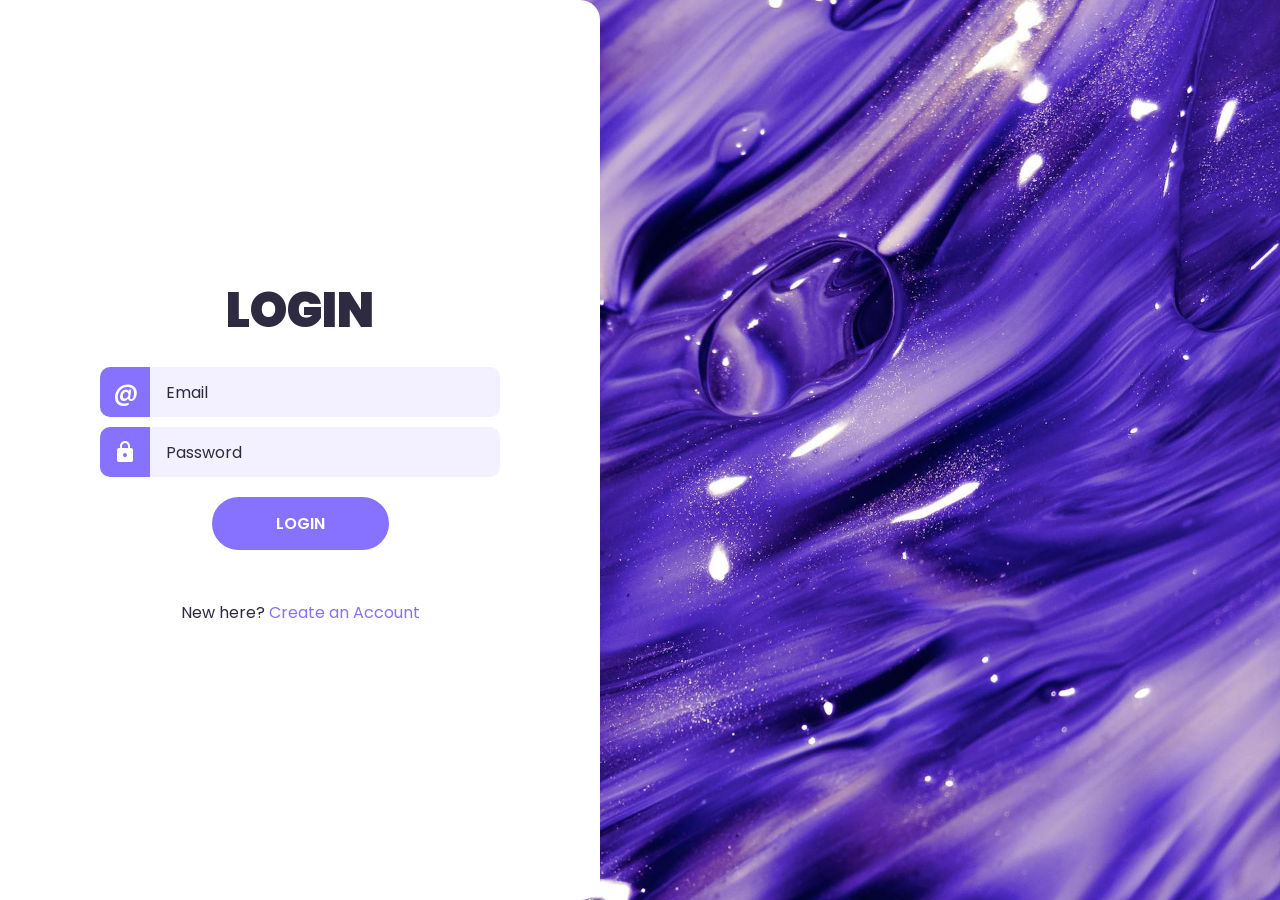
<file: form-design-tutorial/dashboard.html>
<!DOCTYPE html>
<html lang="en">

<head>
    <title>User Dashboard</title>
    <style>
        body {
            font-family: Arial, sans-serif;
            margin: 0;
            padding: 20px;
        }

        .dashboard-container {
            max-width: 800px;
            margin: 0 auto;
            padding: 20px;
            border: 1px solid #ccc;
            border-radius: 5px;
        }

        .user-info {
            margin-bottom: 20px;
        }

        .logout-btn {
            background-color: #f44336;
            color: white;
            border: none;
            padding: 10px 15px;
            border-radius: 4px;
            cursor: pointer;
        }
    </style>
</head>

<body>
    <div class="dashboard-container">
        <h1>Welcome to your Dashboard</h1>
        <div class="user-info">
            <h2>User Information</h2>
            <p><strong>Name:</strong> <span id="user-name"></span></p>
            <p><strong>Email:</strong> <span id="user-email"></span></p>
        </div>
        <button class="logout-btn" id="logout-btn">Logout</button>
    </div>

    <script>
        document.addEventListener('DOMContentLoaded', function () {
            // Get current user from localStorage
            const currentUser = JSON.parse(localStorage.getItem('currentUser'));

            if (!currentUser) {
                // Redirect to login if no user is logged in
                window.location.href = 'login.html';
                return;
            }

            // Display user information
            document.getElementById('user-name').textContent = currentUser.firstname;
            document.getElementById('user-email').textContent = currentUser.email;

            // Handle logout
            document.getElementById('logout-btn').addEventListener('click', function () {
                localStorage.removeItem('currentUser');
                window.location.href = 'login.html';
            });
        });
    </script>
</body>

</html>
</file>
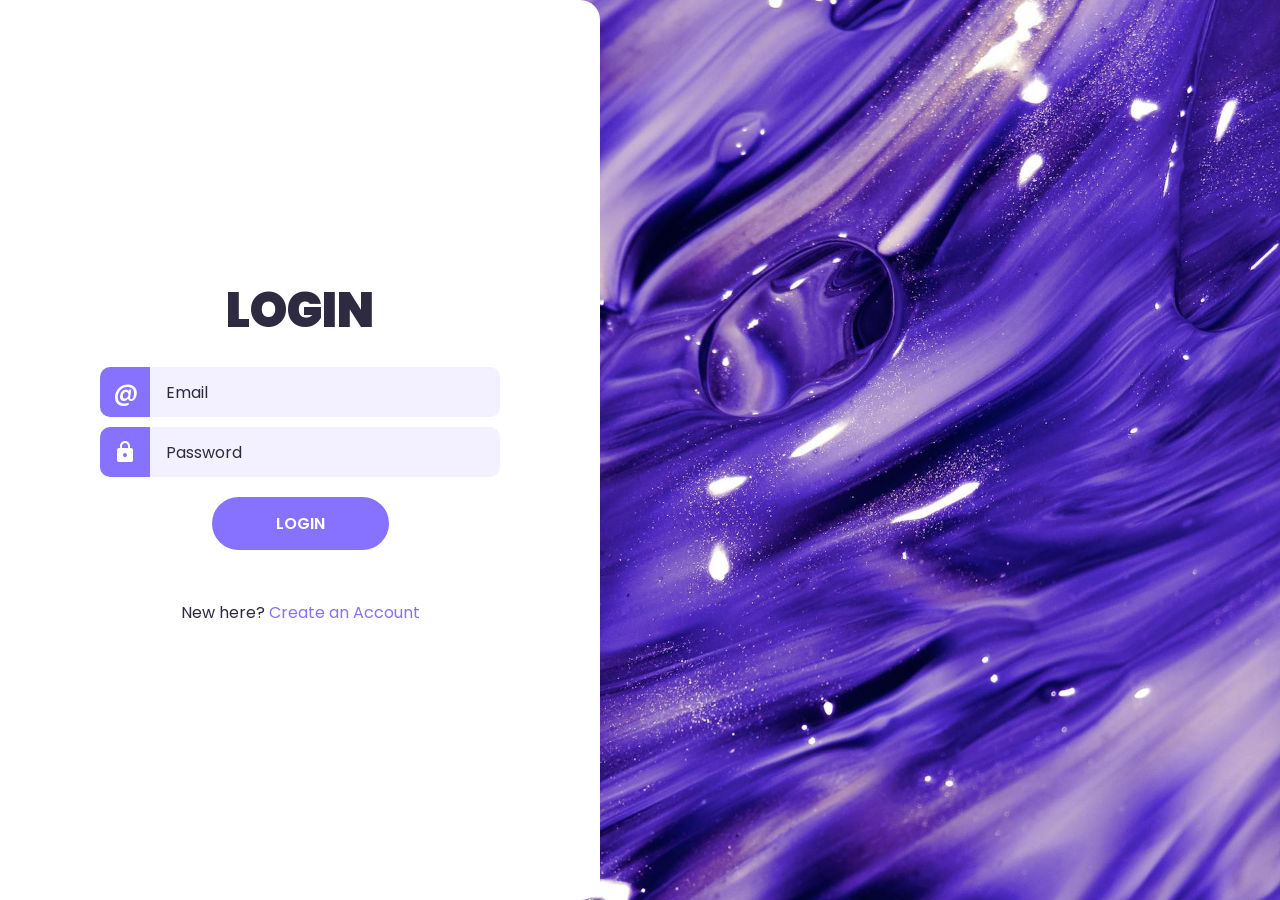
<file: form-design-tutorial/login.html>
<!DOCTYPE html>
<html lang="en">

<head>
  <meta charset="UTF-8">
  <meta name="viewport" content="width=device-width, initial-scale=1.0">
  <title>Login</title>
  <link rel="stylesheet" href="style.css">
  <script type="text/javascript" src="localstorage.js" defer></script>
</head>

<body>
  <div class="wrapper">
    <h1>Login</h1>
    <p id="error-message"></p>
    <form id="form">
      <div>
        <label for="email-input">
          <span>@</span>
        </label>
        <input type="email" name="email" id="email-input" placeholder="Email">
      </div>
      <div>
        <label for="password-input">
          <svg xmlns="http://www.w3.org/2000/svg" height="24" viewBox="0 -960 960 960" width="24">
            <path
              d="M240-80q-33 0-56.5-23.5T160-160v-400q0-33 23.5-56.5T240-640h40v-80q0-83 58.5-141.5T480-920q83 0 141.5 58.5T680-720v80h40q33 0 56.5 23.5T800-560v400q0 33-23.5 56.5T720-80H240Zm240-200q33 0 56.5-23.5T560-360q0-33-23.5-56.5T480-440q-33 0-56.5 23.5T400-360q0 33 23.5 56.5T480-280ZM360-640h240v-80q0-50-35-85t-85-35q-50 0-85 35t-35 85v80Z" />
          </svg>
        </label>
        <input type="password" name="password" id="password-input" placeholder="Password">
      </div>
      <button type="submit">Login</button>
    </form>
    <p>New here? <a href="signup.html">Create an Account</a></p>
  </div>
</body>

</html>
</file>
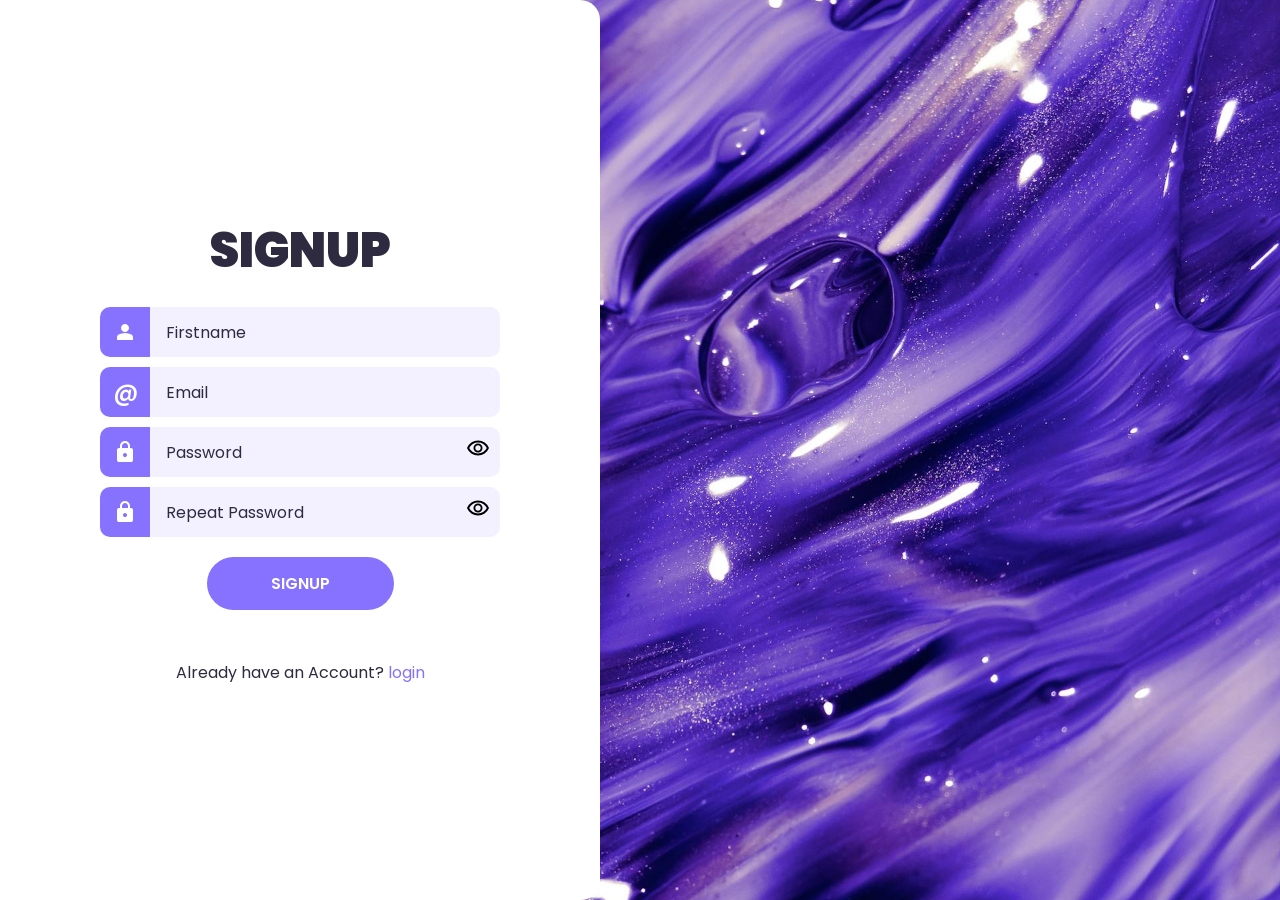
<file: form-design-tutorial/signup.html>
<!DOCTYPE html>
<html lang="en">

<head>
  <meta charset="UTF-8">
  <meta name="viewport" content="width=device-width, initial-scale=1.0">
  <title>Signup</title>
  <link rel="stylesheet" href="style.css">
  <script type="text/javascript" src="localstorage.js" defer></script>
  <style>
    /* Basic styling for password toggle eye icon */
    .password-toggle {
      cursor: pointer;
      position: absolute;
      right: 10px;
      top: 50%;
      transform: translateY(-50%);
    }

    .password-container {
      position: relative;
    }

    /* Hide the default eye when showing password */
    .password-toggle.hide .eye-open {
      display: none;
    }

    /* Hide the slash-eye when password is hidden */
    .password-toggle:not(.hide) .eye-closed {
      display: none;
    }

    /* Validation styling */
    .input-container {
      position: relative;
    }

    .validation-icon {
      position: absolute;
      right: 10px;
      top: 50%;
      transform: translateY(-50%);
      display: none;
      /* Hidden by default */
    }

    .password-container .validation-icon {
      right: 40px;
      /* Make room for the eye icon */
    }

    input.valid+.validation-icon {
      display: block;
      /* Show when input has valid class */
    }

    /* Spinner styling */
    .spinner-container {
      display: none;
      position: fixed;
      top: 0;
      left: 0;
      width: 100%;
      height: 100%;
      background-color: rgba(0, 0, 0, 0.5);
      z-index: 999;
      justify-content: center;
      align-items: center;
    }

    .spinner {
      width: 50px;
      height: 50px;
      border: 5px solid #f3f3f3;
      border-top: 5px solid #3498db;
      border-radius: 50%;
      animation: spin 1s linear infinite;
    }

    @keyframes spin {
      0% {
        transform: rotate(0deg);
      }

      100% {
        transform: rotate(360deg);
      }
    }

    .spinner-active {
      display: flex;
    }

    /* Button with spinner */
    .submit-button {
      position: relative;
    }

    .button-spinner {
      display: none;
      width: 20px;
      height: 20px;
      position: absolute;
      right: 10px;
      top: 50%;
      transform: translateY(-50%);
      border: 3px solid #ffffff;
      border-top: 3px solid transparent;
      border-radius: 50%;
      animation: spin 1s linear infinite;
    }

    .button-spinner.active {
      display: block;
    }
  </style>
</head>

<body>
  <div class="wrapper">
    <h1>Signup</h1>
    <p id="error-message"></p>
    <form id="form" method="post">
      <div class="input-container">
        <label for="firstname-input">
          <svg xmlns="http://www.w3.org/2000/svg" height="24" viewBox="0 -960 960 960" width="24">
            <path
              d="M480-480q-66 0-113-47t-47-113q0-66 47-113t113-47q66 0 113 47t47 113q0 66-47 113t-113 47ZM160-160v-112q0-34 17.5-62.5T224-378q62-31 126-46.5T480-440q66 0 130 15.5T736-378q29 15 46.5 43.5T800-272v112H160Z" />
          </svg>
        </label>
        <input type="text" name="firstname" id="firstname-input" placeholder="Firstname">
        <!-- Green Tick Validation Icon -->
        <svg class="validation-icon" xmlns="http://www.w3.org/2000/svg" height="24" viewBox="0 0 24 24" width="24">
          <path d="M0 0h24v24H0z" fill="none" />
          <path d="M9 16.17L4.83 12l-1.42 1.41L9 19 21 7l-1.41-1.41z" fill="#4CAF50" />
        </svg>
      </div>
      <div class="input-container">
        <label for="email-input">
          <span>@</span>
        </label>
        <input type="email" name="email" id="email-input" placeholder="Email">
        <!-- Green Tick Validation Icon -->
        <svg class="validation-icon" xmlns="http://www.w3.org/2000/svg" height="24" viewBox="0 0 24 24" width="24">
          <path d="M0 0h24v24H0z" fill="none" />
          <path d="M9 16.17L4.83 12l-1.42 1.41L9 19 21 7l-1.41-1.41z" fill="#4CAF50" />
        </svg>
      </div>
      <div class="password-container input-container">
        <label for="password-input">
          <svg xmlns="http://www.w3.org/2000/svg" height="24" viewBox="0 -960 960 960" width="24">
            <path
              d="M240-80q-33 0-56.5-23.5T160-160v-400q0-33 23.5-56.5T240-640h40v-80q0-83 58.5-141.5T480-920q83 0 141.5 58.5T680-720v80h40q33 0 56.5 23.5T800-560v400q0 33-23.5 56.5T720-80H240Zm240-200q33 0 56.5-23.5T560-360q0-33-23.5-56.5T480-440q-33 0-56.5 23.5T400-360q0 33 23.5 56.5T480-280ZM360-640h240v-80q0-50-35-85t-85-35q-50 0-85 35t-35 85v80Z" />
          </svg>
        </label>
        <input type="password" name="password" id="password-input" placeholder="Password">
        <!-- Green Tick Validation Icon -->
        <svg class="validation-icon" xmlns="http://www.w3.org/2000/svg" height="24" viewBox="0 0 24 24" width="24">
          <path d="M0 0h24v24H0z" fill="none" />
          <path d="M9 16.17L4.83 12l-1.42 1.41L9 19 21 7l-1.41-1.41z" fill="#4CAF50" />
        </svg>
        <div class="password-toggle" onclick="togglePasswordVisibility('password-input', this)">
          <!-- Eye icon for show password -->
          <svg class="eye-open" xmlns="http://www.w3.org/2000/svg" height="24" viewBox="0 -960 960 960" width="24">
            <path
              d="M480-320q75 0 127.5-52.5T660-500q0-75-52.5-127.5T480-680q-75 0-127.5 52.5T300-500q0 75 52.5 127.5T480-320Zm0-72q-45 0-76.5-31.5T372-500q0-45 31.5-76.5T480-608q45 0 76.5 31.5T588-500q0 45-31.5 76.5T480-392Zm0 192q-146 0-266-81.5T40-500q54-137 174-218.5T480-800q146 0 266 81.5T920-500q-54 137-174 218.5T480-200Zm0-300Zm0 220q113 0 207.5-59.5T832-500q-50-101-144.5-160.5T480-720q-113 0-207.5 59.5T128-500q50 101 144.5 160.5T480-280Z" />
          </svg>
          <!-- Slashed eye icon for hide password -->
          <svg class="eye-closed" xmlns="http://www.w3.org/2000/svg" height="24" viewBox="0 -960 960 960" width="24">
            <path
              d="m644-428-58-58q9-47-27-83t-83-27l-58-58q17-8 36-12t38-4q75 0 127.5 52.5T672-490q0 19-4 38t-12 36l-12-12Zm128 126-58-56q38-29 67.5-63.5T832-490q-50-101-143.5-160.5T480-710q-29 0-57 4t-55 12l-62-62q41-17 84.5-25.5T480-790q151 0 269 83.5T920-490q-22 57-58.5 107T772-302Zm20 246L624-222q-35 11-71.5 16.5T480-200q-151 0-269-83.5T40-500q21-53 53.5-98.5T182-686L56-810l56-56 736 736-56 56ZM222-648q-29 26-53 57t-41 71q50 101 143.5 160.5T480-300q20 0 39-2.5t39-5.5l-36-38q-11 3-21 4.5t-21 1.5q-75 0-127.5-52.5T300-520q0-11 1.5-21t4.5-21l-84-86Zm319 93Zm-151 75Z" />
          </svg>
        </div>
      </div>
      <div class="password-container input-container">
        <label for="repeat-password-input">
          <svg xmlns="http://www.w3.org/2000/svg" height="24" viewBox="0 -960 960 960" width="24">
            <path
              d="M240-80q-33 0-56.5-23.5T160-160v-400q0-33 23.5-56.5T240-640h40v-80q0-83 58.5-141.5T480-920q83 0 141.5 58.5T680-720v80h40q33 0 56.5 23.5T800-560v400q0 33-23.5 56.5T720-80H240Zm240-200q33 0 56.5-23.5T560-360q0-33-23.5-56.5T480-440q-33 0-56.5 23.5T400-360q0 33 23.5 56.5T480-280ZM360-640h240v-80q0-50-35-85t-85-35q-50 0-85 35t-35 85v80Z" />
          </svg>
        </label>
        <input type="password" name="repeat-password" id="repeat-password-input" placeholder="Repeat Password">
        <!-- Green Tick Validation Icon -->
        <svg class="validation-icon" xmlns="http://www.w3.org/2000/svg" height="24" viewBox="0 0 24 24" width="24">
          <path d="M0 0h24v24H0z" fill="none" />
          <path d="M9 16.17L4.83 12l-1.42 1.41L9 19 21 7l-1.41-1.41z" fill="#4CAF50" />
        </svg>
        <div class="password-toggle" onclick="togglePasswordVisibility('repeat-password-input', this)">
          <!-- Eye icon for show password -->
          <svg class="eye-open" xmlns="http://www.w3.org/2000/svg" height="24" viewBox="0 -960 960 960" width="24">
            <path
              d="M480-320q75 0 127.5-52.5T660-500q0-75-52.5-127.5T480-680q-75 0-127.5 52.5T300-500q0 75 52.5 127.5T480-320Zm0-72q-45 0-76.5-31.5T372-500q0-45 31.5-76.5T480-608q45 0 76.5 31.5T588-500q0 45-31.5 76.5T480-392Zm0 192q-146 0-266-81.5T40-500q54-137 174-218.5T480-800q146 0 266 81.5T920-500q-54 137-174 218.5T480-200Zm0-300Zm0 220q113 0 207.5-59.5T832-500q-50-101-144.5-160.5T480-720q-113 0-207.5 59.5T128-500q50 101 144.5 160.5T480-280Z" />
          </svg>
          <!-- Slashed eye icon for hide password -->
          <svg class="eye-closed" xmlns="http://www.w3.org/2000/svg" height="24" viewBox="0 -960 960 960" width="24">
            <path
              d="m644-428-58-58q9-47-27-83t-83-27l-58-58q17-8 36-12t38-4q75 0 127.5 52.5T672-490q0 19-4 38t-12 36l-12-12Zm128 126-58-56q38-29 67.5-63.5T832-490q-50-101-143.5-160.5T480-710q-29 0-57 4t-55 12l-62-62q41-17 84.5-25.5T480-790q151 0 269 83.5T920-490q-22 57-58.5 107T772-302Zm20 246L624-222q-35 11-71.5 16.5T480-200q-151 0-269-83.5T40-500q21-53 53.5-98.5T182-686L56-810l56-56 736 736-56 56ZM222-648q-29 26-53 57t-41 71q50 101 143.5 160.5T480-300q20 0 39-2.5t39-5.5l-36-38q-11 3-21 4.5t-21 1.5q-75 0-127.5-52.5T300-520q0-11 1.5-21t4.5-21l-84-86Zm319 93Zm-151 75Z" />
          </svg>
        </div>
      </div>
      <div class="submit-button">
        <button type="submit" id="submit-button">Signup</button>
        <div class="button-spinner" id="button-spinner"></div>
      </div>
    </form>
    <p>Already have an Account? <a href="login.html">login</a></p>
  </div>

  <!-- Full screen spinner overlay -->
  <div class="spinner-container" id="spinner-container">
    <div class="spinner"></div>
  </div>

  <script>
    function togglePasswordVisibility(inputId, toggleElement) {
      const passwordInput = document.getElementById(inputId);

      // Toggle between password visibility
      if (passwordInput.type === "password") {
        passwordInput.type = "text";
        toggleElement.classList.add("hide");
      } else {
        passwordInput.type = "password";
        toggleElement.classList.remove("hide");
      }
    }

    // Validation logic
    document.addEventListener('DOMContentLoaded', function () {
      const form = document.getElementById('form');
      const firstnameInput = document.getElementById('firstname-input');
      const emailInput = document.getElementById('email-input');
      const passwordInput = document.getElementById('password-input');
      const repeatPasswordInput = document.getElementById('repeat-password-input');
      const errorMessage = document.getElementById('error-message');
      const spinnerContainer = document.getElementById('spinner-container');
      const buttonSpinner = document.getElementById('button-spinner');
      const submitButton = document.getElementById('submit-button');

      // Simple validation functions
      function validateFirstname() {
        if (firstnameInput.value.trim().length >= 2) {
          firstnameInput.classList.add('valid');
          return true;
        } else {
          firstnameInput.classList.remove('valid');
          return false;
        }
      }

      function validateEmail() {
        const emailRegex = /^[^\s@]+@[^\s@]+\.[^\s@]+$/;
        if (emailRegex.test(emailInput.value.trim())) {
          emailInput.classList.add('valid');
          return true;
        } else {
          emailInput.classList.remove('valid');
          return false;
        }
      }

      function validatePassword() {
        // Minimum 8 characters, at least one letter and one number
        const passwordRegex = /^(?=.*[A-Za-z])(?=.*\d)[A-Za-z\d]{8,}$/;
        if (passwordRegex.test(passwordInput.value)) {
          passwordInput.classList.add('valid');
          return true;
        } else {
          passwordInput.classList.remove('valid');
          return false;
        }
      }

      function validateRepeatPassword() {
        if (repeatPasswordInput.value === passwordInput.value && repeatPasswordInput.value !== '') {
          repeatPasswordInput.classList.add('valid');
          return true;
        } else {
          repeatPasswordInput.classList.remove('valid');
          return false;
        }
      }

      // Show loading spinner
      function showSpinner() {
        buttonSpinner.classList.add('active');
        submitButton.innerText = 'Processing...';
        // For a full screen overlay, uncomment the line below
        // spinnerContainer.classList.add('spinner-active');
      }

      // Hide loading spinner
      function hideSpinner() {
        buttonSpinner.classList.remove('active');
        submitButton.innerText = 'Signup';
        // For a full screen overlay, uncomment the line below
        // spinnerContainer.classList.remove('spinner-active');
      }

      // Add input event listeners for real-time validation
      firstnameInput.addEventListener('input', validateFirstname);
      emailInput.addEventListener('input', validateEmail);
      passwordInput.addEventListener('input', function () {
        validatePassword();
        // Check repeat password too in case it was already filled
        if (repeatPasswordInput.value) {
          validateRepeatPassword();
        }
      });
      repeatPasswordInput.addEventListener('input', validateRepeatPassword);

      // Form submission validation
      form.addEventListener('submit', function (e) {
        e.preventDefault();

        // Show loading spinner
        showSpinner();

        const isFirstnameValid = validateFirstname();
        const isEmailValid = validateEmail();
        const isPasswordValid = validatePassword();
        const isRepeatPasswordValid = validateRepeatPassword();

        // Simulate a network delay
        setTimeout(function () {
          if (isFirstnameValid && isEmailValid && isPasswordValid && isRepeatPasswordValid) {
            // All validations passed, proceed with form submission
            errorMessage.textContent = '';

            // Create user object for localStorage (assuming that's what your localstorage.js handles)
            const user = {
              firstname: firstnameInput.value,
              email: emailInput.value,
              password: passwordInput.value
            };

            // You might want to save this to localStorage or send it to a server
            console.log('Form submitted successfully:', user);

            // Show success message
            errorMessage.textContent = 'Signup successful!';
            errorMessage.style.color = 'green';

            // Hide spinner after a short delay
            setTimeout(function () {
              hideSpinner();

              // Uncomment if you want to actually submit the form
              // form.submit();

              // Or redirect to another page
              // window.location.href = 'login.html';
            }, 500);

          } else {
            // Show appropriate error message
            errorMessage.textContent = 'Please fill out all fields correctly.';
            errorMessage.style.color = 'red';
            hideSpinner();
          }
        }, 1500); // Simulate 1.5 second processing time
      });
    });
  </script>
</body>

</html>
</file>
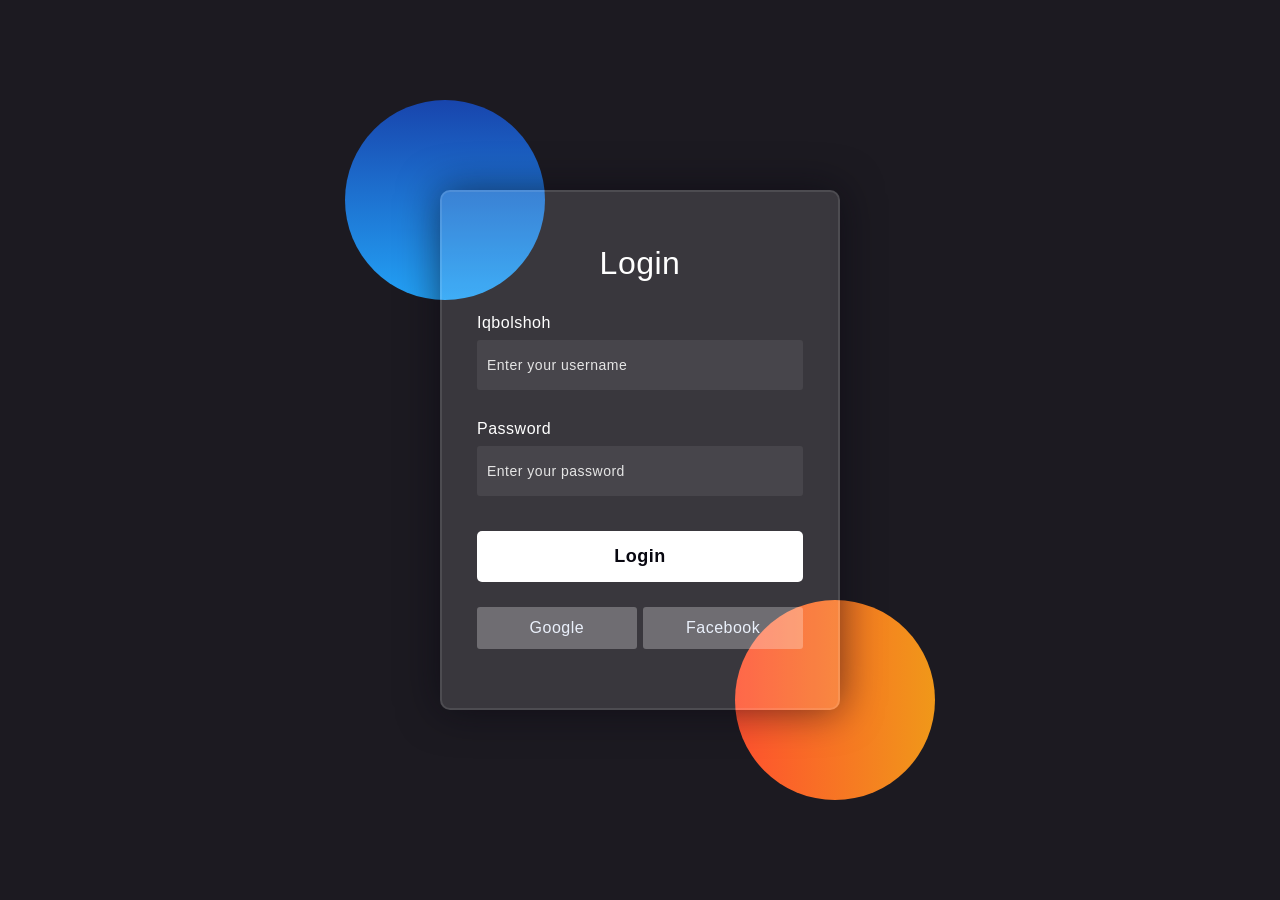
<file: html-css-form-main/login.html>
<!DOCTYPE html>
<html lang="en">

<head>
    <meta charset="UTF-8">
    <meta name="viewport" content="width=device-width, initial-scale=1.0">
    <link rel="stylesheet" href="./src/css/style.css">
    <link rel="icon" href="./favicon.ico">
    <title>Login Form</title>
</head>

<body>
    <div class="backgraund">
        <div class="shape"></div>
        <div class="shape"></div>
    </div>
    <form>
        <h3>Login</h3>
        <label for="username">Iqbolshoh</label>
        <input type="text" placeholder="Enter your username" id="username">
        <label for="password">Password</label>
        <input type="password" placeholder="Enter your password" id="password">
        <button>Login</button>
        <div class="social">
            <div class="google">Google</div>
            <div class="facebook">Facebook</div>
        </div>
    </form>
</body>

</html>
</file>
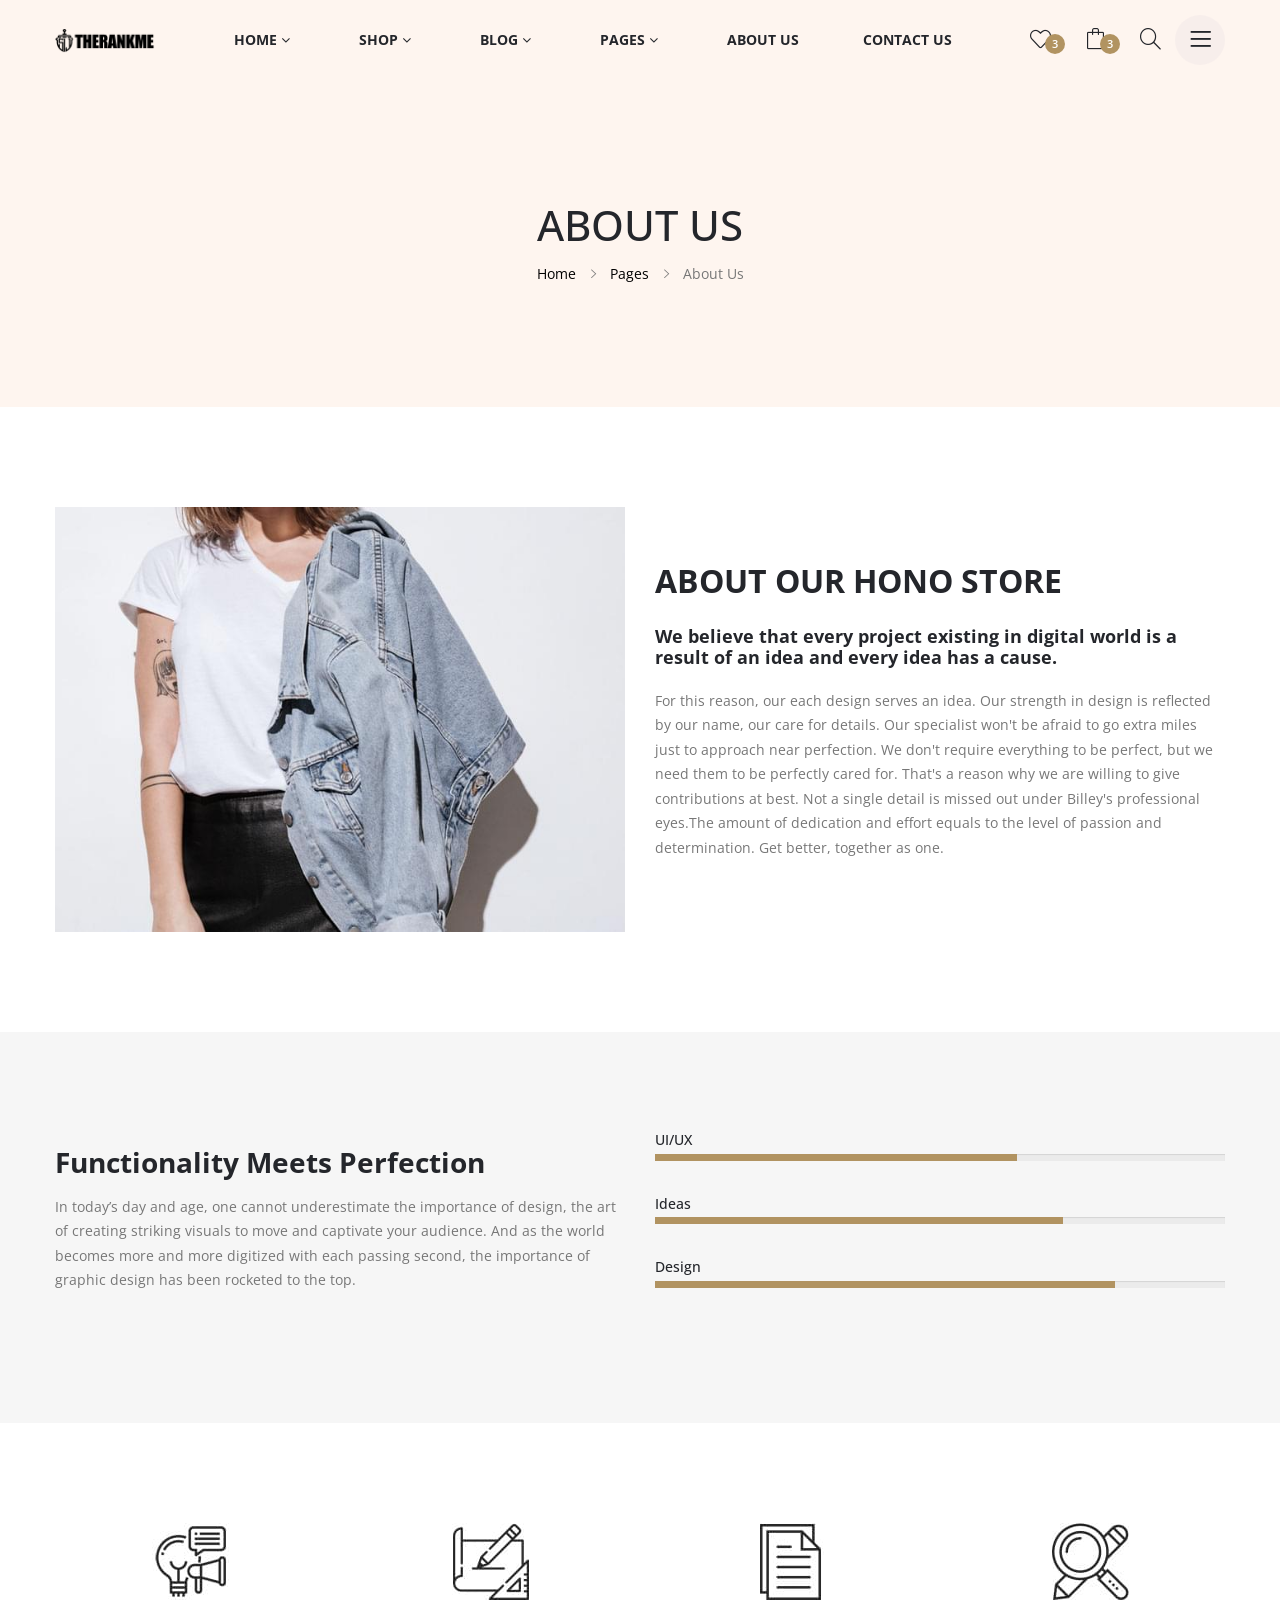
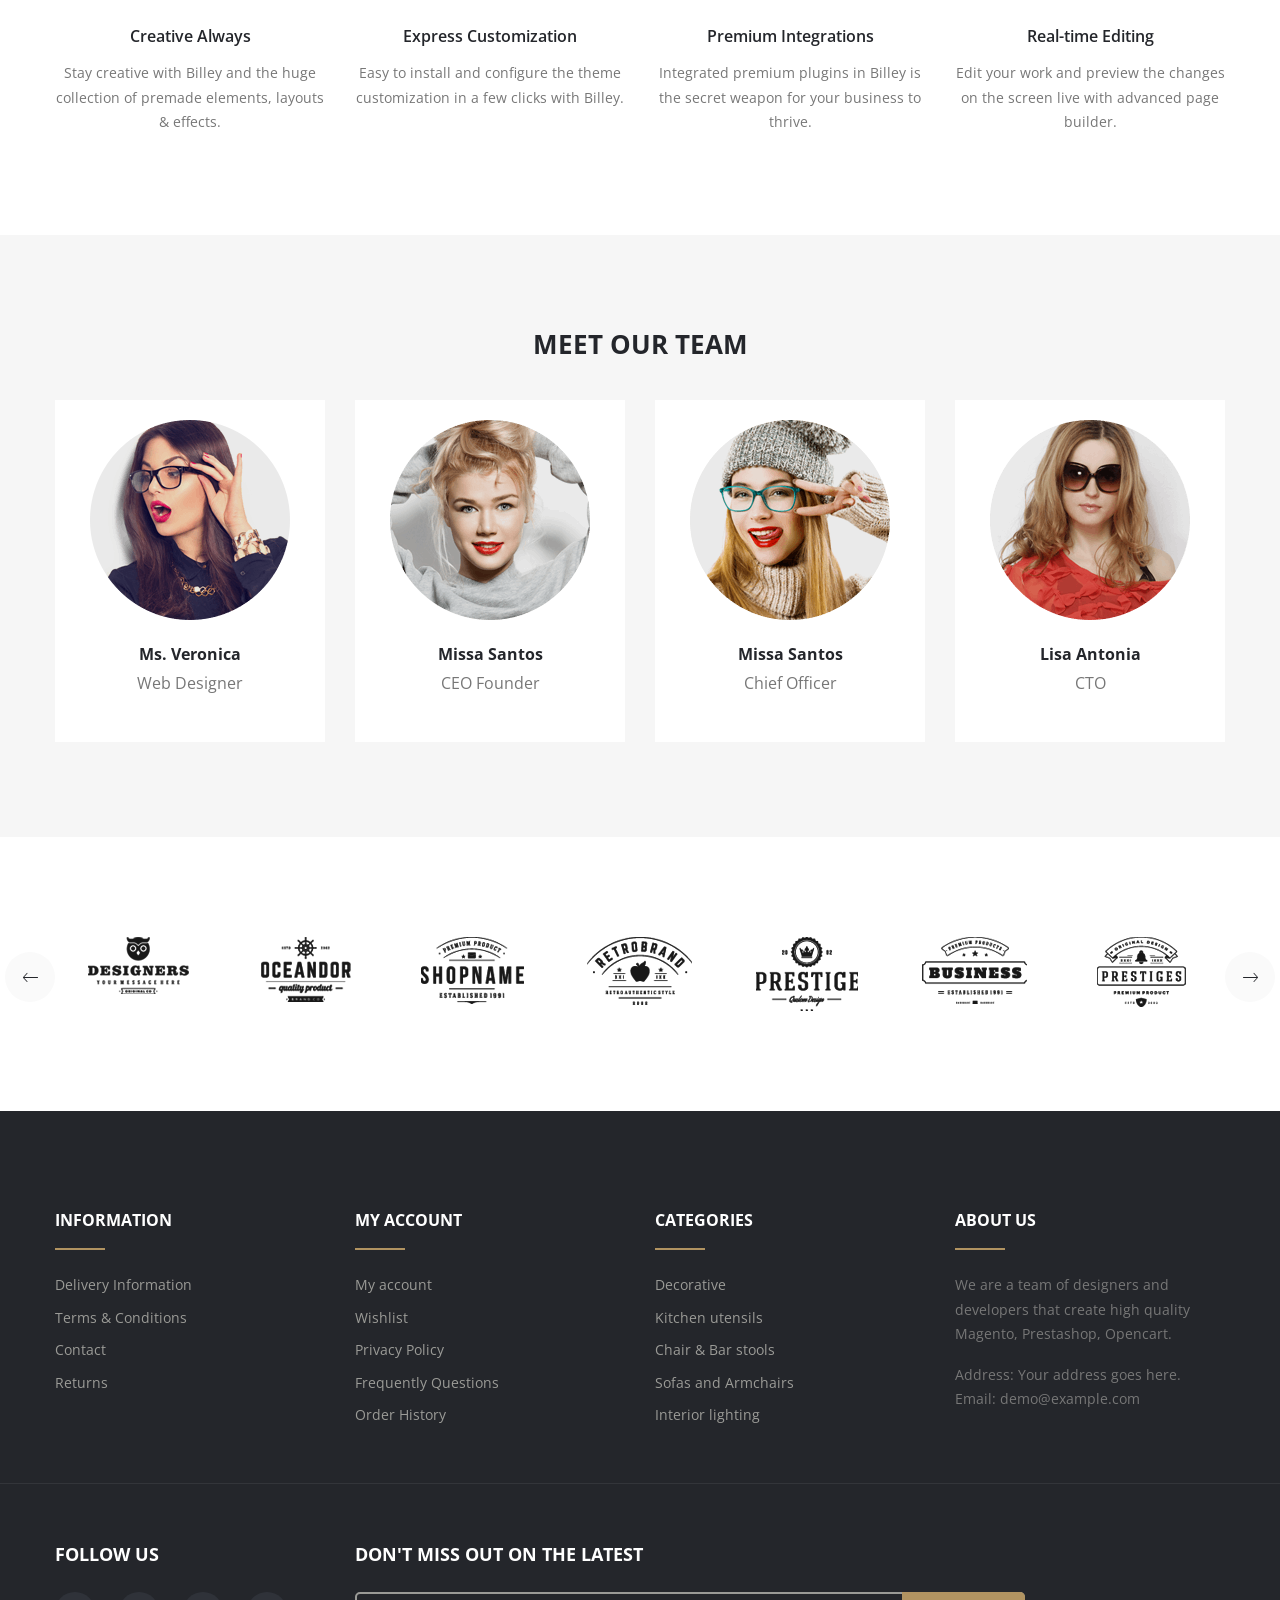
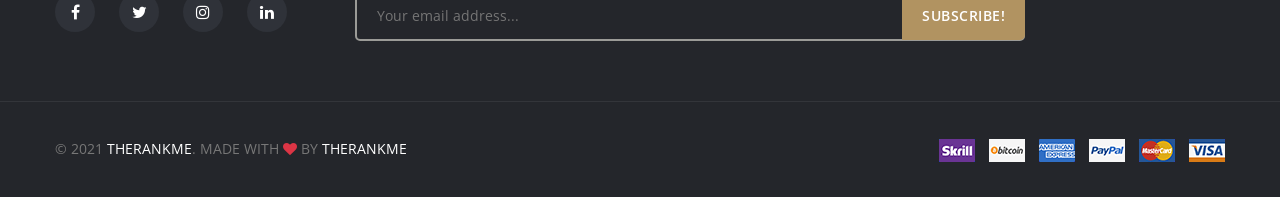
<file: Website Template/about-us.html>
<!DOCTYPE html>
<html lang="zxx">



<meta http-equiv="content-type" content="text/html;charset=UTF-8" /><!-- /Added by HTTrack -->
<head>
    <meta charset="UTF-8">
    <meta name="viewport" content="width=device-width, initial-scale=1.0" />

    <title>HONO - Multi Purpose HTML Template</title>

    <!-- ::::::::::::::Favicon icon::::::::::::::-->
    <link rel="shortcut icon" href="assets/images/favicon.ico" type="image/png">

    <!-- ::::::::::::::All CSS Files here :::::::::::::: -->
    <!-- Vendor CSS -->
    <!-- <link rel="stylesheet" href="assets/css/vendor/font-awesome.min.css">
    <link rel="stylesheet" href="assets/css/vendor/ionicons.css">
    <link rel="stylesheet" href="assets/css/vendor/simple-line-icons.css">
    <link rel="stylesheet" href="assets/css/vendor/jquery-ui.min.css"> -->

    <!-- Plugin CSS -->
    <!-- <link rel="stylesheet" href="assets/css/plugins/swiper-bundle.min.css">
    <link rel="stylesheet" href="assets/css/plugins/animate.min.css">
    <link rel="stylesheet" href="assets/css/plugins/nice-select.css">
    <link rel="stylesheet" href="assets/css/plugins/venobox.min.css">
    <link rel="stylesheet" href="assets/css/plugins/jquery.lineProgressbar.css">
    <link rel="stylesheet" href="assets/css/plugins/aos.min.css"> -->

    <!-- Main CSS -->
    <!-- <link rel="stylesheet" href="assets/sass/style.css"> -->

    <!-- Use the minified version files listed below for better performance and remove the files listed above -->
    <link rel="stylesheet" href="assets/css/vendor/vendor.min.css">
    <link rel="stylesheet" href="assets/css/plugins/plugins.min.css">
    <link rel="stylesheet" href="assets/css/style.min.css">

</head>

<body>
    <!-- Start Header Area -->
    <header class="header-section d-none d-xl-block">
        <div class="header-wrapper">
            <div class="header-bottom header-bottom-color--golden section-fluid sticky-header sticky-color--golden">
                <div class="container-fluid">
                    <div class="row">
                        <div class="col-12 d-flex align-items-center justify-content-between">
                            <!-- Start Header Logo -->
                            <div class="header-logo">
                                <div class="logo">
                                    <a href="index.html"><img src="assets/images/logo/logo_black.png" alt=""></a>
                                </div>
                            </div>
                            <!-- End Header Logo -->

                            <!-- Start Header Main Menu -->
                            <div class="main-menu menu-color--black menu-hover-color--golden">
                                <nav>
                                    <ul>
                                        <li class="has-dropdown">
                                            <a class="active main-menu-link" href="index.html">Home <i
                                                    class="fa fa-angle-down"></i></a>
                                            <!-- Sub Menu -->
                                            <ul class="sub-menu">
                                                <li><a href="index.html">Home 1</a></li>
                                                <li><a href="index-2.html">Home 2</a></li>
                                                <li><a href="index-3.html">Home 3</a></li>
                                                <li><a href="index-4.html">Home 4</a></li>
                                            </ul>
                                        </li>
                                        <li class="has-dropdown has-megaitem">
                                            <a href="product-details-default.html">Shop <i
                                                    class="fa fa-angle-down"></i></a>
                                            <!-- Mega Menu -->
                                            <div class="mega-menu">
                                                <ul class="mega-menu-inner">
                                                    <!-- Mega Menu Sub Link -->
                                                    <li class="mega-menu-item">
                                                        <a href="#" class="mega-menu-item-title">Shop Layouts</a>
                                                        <ul class="mega-menu-sub">
                                                            <li><a href="shop-grid-sidebar-left.html">Grid Left
                                                                    Sidebar</a></li>
                                                            <li><a href="shop-grid-sidebar-right.html">Grid Right
                                                                    Sidebar</a></li>
                                                            <li><a href="shop-full-width.html">Full Width</a></li>
                                                            <li><a href="shop-list-sidebar-left.html">List Left
                                                                    Sidebar</a></li>
                                                            <li><a href="shop-list-sidebar-right.html">List Right
                                                                    Sidebar</a></li>
                                                        </ul>
                                                    </li>
                                                    <!-- Mega Menu Sub Link -->
                                                    <li class="mega-menu-item">
                                                        <a href="#" class="mega-menu-item-title">Other Pages</a>
                                                        <ul class="mega-menu-sub">
                                                            <li><a href="cart.html">Cart</a></li>
                                                            <li><a href="empty-cart.html">Empty Cart</a></li>
                                                            <li><a href="wishlist.html">Wishlist</a></li>
                                                            <li><a href="compare.html">Compare</a></li>
                                                            <li><a href="checkout.html">Checkout</a></li>
                                                            <li><a href="login.html">Login</a></li>
                                                            <li><a href="my-account.html">My Account</a></li>
                                                        </ul>
                                                    </li>
                                                    <!-- Mega Menu Sub Link -->
                                                    <li class="mega-menu-item">
                                                        <a href="#" class="mega-menu-item-title">Product Types</a>
                                                        <ul class="mega-menu-sub">
                                                            <li><a href="product-details-default.html">Product
                                                                    Default</a></li>
                                                            <li><a href="product-details-variable.html">Product
                                                                    Variable</a></li>
                                                            <li><a href="product-details-affiliate.html">Product
                                                                    Referral</a></li>
                                                            <li><a href="product-details-group.html">Product Group</a>
                                                            </li>
                                                            <li><a href="product-details-single-slide.html">Product
                                                                    Slider</a></li>
                                                        </ul>
                                                    </li>
                                                    <!-- Mega Menu Sub Link -->
                                                    <li class="mega-menu-item">
                                                        <a href="#" class="mega-menu-item-title">Product Types</a>
                                                        <ul class="mega-menu-sub">
                                                            <li><a href="product-details-tab-left.html">Product Tab
                                                                    Left</a></li>
                                                            <li><a href="product-details-tab-right.html">Product Tab
                                                                    Right</a></li>
                                                            <li><a href="product-details-gallery-left.html">Product
                                                                    Gallery Left</a></li>
                                                            <li><a href="product-details-gallery-right.html">Product
                                                                    Gallery Right</a></li>
                                                            <li><a href="product-details-sticky-left.html">Product
                                                                    Sticky Left</a></li>
                                                            <li><a href="product-details-sticky-right.html">Product
                                                                    Sticky right</a></li>
                                                        </ul>
                                                    </li>
                                                </ul>
                                                <div class="menu-banner">
                                                    <a href="#" class="menu-banner-link">
                                                        <img class="menu-banner-img"
                                                            src="assets/images/banner/menu-banner.jpg" alt="">
                                                    </a>
                                                </div>
                                            </div>
                                        </li>
                                        <li class="has-dropdown">
                                            <a href="blog-single-sidebar-left.html">Blog <i
                                                    class="fa fa-angle-down"></i></a>
                                            <!-- Sub Menu -->
                                            <ul class="sub-menu">
                                                <li><a href="blog-grid-sidebar-left.html">Blog Grid Sidebar left</a>
                                                </li>
                                                <li><a href="blog-grid-sidebar-right.html">Blog Grid Sidebar Right</a>
                                                </li>
                                                <li><a href="blog-full-width.html">Blog Full Width</a></li>
                                                <li><a href="blog-list-sidebar-left.html">Blog List Sidebar Left</a>
                                                </li>
                                                <li><a href="blog-list-sidebar-right.html">Blog List Sidebar Right</a>
                                                </li>
                                                <li><a href="blog-single-sidebar-left.html">Blog Single Sidebar left</a>
                                                </li>
                                                <li><a href="blog-single-sidebar-right.html">Blog Single Sidebar
                                                        Right</a></li>
                                            </ul>
                                        </li>
                                        <li class="has-dropdown">
                                            <a href="#">Pages <i class="fa fa-angle-down"></i></a>
                                            <!-- Sub Menu -->
                                            <ul class="sub-menu">
                                                <li><a href="faq.html">Frequently Questions</a></li>
                                                <li><a href="privacy-policy.html">Privacy Policy</a></li>
                                                <li><a href="404.html">404 Page</a></li>
                                            </ul>
                                        </li>
                                        <li>
                                            <a href="about-us.html">About Us</a>
                                        </li>
                                        <li>
                                            <a href="contact-us.html">Contact Us</a>
                                        </li>
                                    </ul>
                                </nav>
                            </div>
                            <!-- End Header Main Menu Start -->

                            <!-- Start Header Action Link -->
                            <ul class="header-action-link action-color--black action-hover-color--golden">
                                <li>
                                    <a href="#offcanvas-wishlish" class="offcanvas-toggle">
                                        <i class="icon-heart"></i>
                                        <span class="item-count">3</span>
                                    </a>
                                </li>
                                <li>
                                    <a href="#offcanvas-add-cart" class="offcanvas-toggle">
                                        <i class="icon-bag"></i>
                                        <span class="item-count">3</span>
                                    </a>
                                </li>
                                <li>
                                    <a href="#search">
                                        <i class="icon-magnifier"></i>
                                    </a>
                                </li>
                                <li>
                                    <a href="#offcanvas-about" class="offacnvas offside-about offcanvas-toggle">
                                        <i class="icon-menu"></i>
                                    </a>
                                </li>
                            </ul>
                            <!-- End Header Action Link -->
                        </div>
                    </div>
                </div>
            </div>
        </div>
    </header>
    <!-- Start Header Area -->

    <!-- Start Mobile Header -->
    <div class="mobile-header mobile-header-bg-color--golden section-fluid d-lg-block d-xl-none">
        <div class="container">
            <div class="row">
                <div class="col-12 d-flex align-items-center justify-content-between">
                    <!-- Start Mobile Left Side -->
                    <div class="mobile-header-left">
                        <ul class="mobile-menu-logo">
                            <li>
                                <a href="index.html">
                                    <div class="logo">
                                        <img src="assets/images/logo/logo_black.png" alt="">
                                    </div>
                                </a>
                            </li>
                        </ul>
                    </div>
                    <!-- End Mobile Left Side -->

                    <!-- Start Mobile Right Side -->
                    <div class="mobile-right-side">
                        <ul class="header-action-link action-color--black action-hover-color--golden">
                            <li>
                                <a href="#search">
                                    <i class="icon-magnifier"></i>
                                </a>
                            </li>
                            <li>
                                <a href="#offcanvas-wishlish" class="offcanvas-toggle">
                                    <i class="icon-heart"></i>
                                    <span class="item-count">3</span>
                                </a>
                            </li>
                            <li>
                                <a href="#offcanvas-add-cart" class="offcanvas-toggle">
                                    <i class="icon-bag"></i>
                                    <span class="item-count">3</span>
                                </a>
                            </li>
                            <li>
                                <a href="#mobile-menu-offcanvas" class="offcanvas-toggle offside-menu">
                                    <i class="icon-menu"></i>
                                </a>
                            </li>
                        </ul>
                    </div>
                    <!-- End Mobile Right Side -->
                </div>
            </div>
        </div>
    </div>
    <!-- End Mobile Header -->

    <!--  Start Offcanvas Mobile Menu Section -->
    <div id="mobile-menu-offcanvas" class="offcanvas offcanvas-rightside offcanvas-mobile-menu-section">
        <!-- Start Offcanvas Header -->
        <div class="offcanvas-header text-right">
            <button class="offcanvas-close"><i class="ion-android-close"></i></button>
        </div> <!-- End Offcanvas Header -->
        <!-- Start Offcanvas Mobile Menu Wrapper -->
        <div class="offcanvas-mobile-menu-wrapper">
            <!-- Start Mobile Menu  -->
            <div class="mobile-menu-bottom">
                <!-- Start Mobile Menu Nav -->
                <div class="offcanvas-menu">
                    <ul>
                        <li>
                            <a href="#"><span>Home</span></a>
                            <ul class="mobile-sub-menu">
                                <li><a href="index.html">Home 1</a></li>
                                <li><a href="index-2.html">Home 2</a></li>
                                <li><a href="index-3.html">Home 3</a></li>
                                <li><a href="index-4.html">Home 4</a></li>
                            </ul>
                        </li>
                        <li>
                            <a href="#"><span>Shop</span></a>
                            <ul class="mobile-sub-menu">
                                <li>
                                    <a href="#">Shop Layout</a>
                                    <ul class="mobile-sub-menu">
                                        <li><a href="shop-grid-sidebar-left.html">Grid Left Sidebar</a></li>
                                        <li><a href="shop-grid-sidebar-right.html">Grid Right Sidebar</a></li>
                                        <li><a href="shop-full-width.html">Full Width</a></li>
                                        <li><a href="shop-list-sidebar-left.html">List Left Sidebar</a></li>
                                        <li><a href="shop-list-sidebar-right.html">List Right Sidebar</a></li>
                                    </ul>
                                </li>
                            </ul>
                            <ul class="mobile-sub-menu">
                                <li>
                                    <a href="#">Shop Pages</a>
                                    <ul class="mobile-sub-menu">
                                        <li><a href="cart.html">Cart</a></li>
                                        <li><a href="empty-cart.html">Empty Cart</a></li>
                                        <li><a href="wishlist.html">Wishlist</a></li>
                                        <li><a href="compare.html">Compare</a></li>
                                        <li><a href="checkout.html">Checkout</a></li>
                                        <li><a href="login.html">Login</a></li>
                                        <li><a href="my-account.html">My Account</a></li>
                                    </ul>
                                </li>
                            </ul>
                            <ul class="mobile-sub-menu">
                                <li>
                                    <a href="#">Product Single</a>
                                    <ul class="mobile-sub-menu">
                                        <li><a href="product-details-default.html">Product Default</a></li>
                                        <li><a href="product-details-variable.html">Product Variable</a></li>
                                        <li><a href="product-details-affiliate.html">Product Referral</a></li>
                                        <li><a href="product-details-group.html">Product Group</a></li>
                                        <li><a href="product-details-single-slide.html">Product Slider</a></li>
                                        <li><a href="product-details-tab-left.html">Product Tab Left</a></li>
                                        <li><a href="product-details-tab-right.html">Product Tab Right</a></li>
                                        <li><a href="product-details-gallery-left.html">Product Gallery Left</a></li>
                                        <li><a href="product-details-gallery-right.html">Product Gallery Right</a></li>
                                        <li><a href="product-details-sticky-left.html">Product Sticky Left</a></li>
                                        <li><a href="product-details-sticky-right.html">Product Sticky right</a></li>
                                    </ul>
                                </li>
                            </ul>
                        </li>
                        <li>
                            <a href="#"><span>Blogs</span></a>
                            <ul class="mobile-sub-menu">
                                <li>
                                    <a href="#">Blog Grid</a>
                                    <ul class="mobile-sub-menu">
                                        <li><a href="blog-grid-sidebar-left.html">Blog Grid Sidebar left</a></li>
                                        <li><a href="blog-grid-sidebar-right.html">Blog Grid Sidebar Right</a></li>
                                    </ul>
                                </li>
                                <li>
                                    <a href="blog-full-width.html">Blog Full Width</a>
                                </li>
                                <li>
                                    <a href="#">Blog List</a>
                                    <ul class="mobile-sub-menu">
                                        <li><a href="blog-list-sidebar-left.html">Blog List Sidebar left</a></li>
                                        <li><a href="blog-list-sidebar-right.html">Blog List Sidebar Right</a></li>
                                    </ul>
                                </li>
                                <li>
                                    <a href="#">Blog Single</a>
                                    <ul class="mobile-sub-menu">
                                        <li><a href="blog-single-sidebar-left.html">Blog Single Sidebar left</a></li>
                                        <li><a href="blog-single-sidebar-right.html">Blog Single Sidebar Right</a></li>
                                    </ul>
                                </li>
                            </ul>
                        </li>
                        <li>
                            <a href="#"><span>Pages</span></a>
                            <ul class="mobile-sub-menu">
                                <li><a href="faq.html">Frequently Questions</a></li>
                                <li><a href="privacy-policy.html">Privacy Policy</a></li>
                                <li><a href="404.html">404 Page</a></li>
                            </ul>
                        </li>
                        <li><a href="about-us.html">About Us</a></li>
                        <li><a href="contact-us.html">Contact Us</a></li>
                    </ul>
                </div> <!-- End Mobile Menu Nav -->
            </div> <!-- End Mobile Menu -->

            <!-- Start Mobile contact Info -->
            <div class="mobile-contact-info">
                <div class="logo">
                    <a href="index.html"><img src="assets/images/logo/logo_white.png" alt=""></a>
                </div>

                <address class="address">
                    <span>Address: Your address goes here.</span>
                    <span>Call Us: 0123456789, 0123456789</span>
                    <span>Email: demo@example.com</span>
                </address>

                <ul class="social-link">
                    <li><a href="#"><i class="fa fa-facebook"></i></a></li>
                    <li><a href="#"><i class="fa fa-twitter"></i></a></li>
                    <li><a href="#"><i class="fa fa-instagram"></i></a></li>
                    <li><a href="#"><i class="fa fa-linkedin"></i></a></li>
                </ul>

                <ul class="user-link">
                    <li><a href="wishlist.html">Wishlist</a></li>
                    <li><a href="cart.html">Cart</a></li>
                    <li><a href="checkout.html">Checkout</a></li>
                </ul>
            </div>
            <!-- End Mobile contact Info -->

        </div> <!-- End Offcanvas Mobile Menu Wrapper -->
    </div> <!-- ...:::: End Offcanvas Mobile Menu Section:::... -->

    <!-- Start Offcanvas Mobile Menu Section -->
    <div id="offcanvas-about" class="offcanvas offcanvas-rightside offcanvas-mobile-about-section">
        <!-- Start Offcanvas Header -->
        <div class="offcanvas-header text-right">
            <button class="offcanvas-close"><i class="ion-android-close"></i></button>
        </div> <!-- End Offcanvas Header -->
        <!-- Start Offcanvas Mobile Menu Wrapper -->
        <!-- Start Mobile contact Info -->
        <div class="mobile-contact-info">
            <div class="logo">
                <a href="index.html"><img src="assets/images/logo/logo_white.png" alt=""></a>
            </div>

            <address class="address">
                <span>Address: Your address goes here.</span>
                <span>Call Us: 0123456789, 0123456789</span>
                <span>Email: demo@example.com</span>
            </address>

            <ul class="social-link">
                <li><a href="#"><i class="fa fa-facebook"></i></a></li>
                <li><a href="#"><i class="fa fa-twitter"></i></a></li>
                <li><a href="#"><i class="fa fa-instagram"></i></a></li>
                <li><a href="#"><i class="fa fa-linkedin"></i></a></li>
            </ul>

            <ul class="user-link">
                <li><a href="wishlist.html">Wishlist</a></li>
                <li><a href="cart.html">Cart</a></li>
                <li><a href="checkout.html">Checkout</a></li>
            </ul>
        </div>
        <!-- End Mobile contact Info -->
    </div> <!-- ...:::: End Offcanvas Mobile Menu Section:::... -->

    <!-- Start Offcanvas Addcart Section -->
    <div id="offcanvas-add-cart" class="offcanvas offcanvas-rightside offcanvas-add-cart-section">
        <!-- Start Offcanvas Header -->
        <div class="offcanvas-header text-right">
            <button class="offcanvas-close"><i class="ion-android-close"></i></button>
        </div> <!-- End Offcanvas Header -->

        <!-- Start  Offcanvas Addcart Wrapper -->
        <div class="offcanvas-add-cart-wrapper">
            <h4 class="offcanvas-title">Shopping Cart</h4>
            <ul class="offcanvas-cart">
                <li class="offcanvas-cart-item-single">
                    <div class="offcanvas-cart-item-block">
                        <a href="#" class="offcanvas-cart-item-image-link">
                            <img src="assets/images/product/default/home-1/default-1.jpg" alt=""
                                class="offcanvas-cart-image">
                        </a>
                        <div class="offcanvas-cart-item-content">
                            <a href="#" class="offcanvas-cart-item-link">Car Wheel</a>
                            <div class="offcanvas-cart-item-details">
                                <span class="offcanvas-cart-item-details-quantity">1 x </span>
                                <span class="offcanvas-cart-item-details-price">$49.00</span>
                            </div>
                        </div>
                    </div>
                    <div class="offcanvas-cart-item-delete text-right">
                        <a href="#" class="offcanvas-cart-item-delete"><i class="fa fa-trash-o"></i></a>
                    </div>
                </li>
                <li class="offcanvas-cart-item-single">
                    <div class="offcanvas-cart-item-block">
                        <a href="#" class="offcanvas-cart-item-image-link">
                            <img src="assets/images/product/default/home-2/default-1.jpg" alt=""
                                class="offcanvas-cart-image">
                        </a>
                        <div class="offcanvas-cart-item-content">
                            <a href="#" class="offcanvas-cart-item-link">Car Vails</a>
                            <div class="offcanvas-cart-item-details">
                                <span class="offcanvas-cart-item-details-quantity">3 x </span>
                                <span class="offcanvas-cart-item-details-price">$500.00</span>
                            </div>
                        </div>
                    </div>
                    <div class="offcanvas-cart-item-delete text-right">
                        <a href="#" class="offcanvas-cart-item-delete"><i class="fa fa-trash-o"></i></a>
                    </div>
                </li>
                <li class="offcanvas-cart-item-single">
                    <div class="offcanvas-cart-item-block">
                        <a href="#" class="offcanvas-cart-item-image-link">
                            <img src="assets/images/product/default/home-3/default-1.jpg" alt=""
                                class="offcanvas-cart-image">
                        </a>
                        <div class="offcanvas-cart-item-content">
                            <a href="#" class="offcanvas-cart-item-link">Shock Absorber</a>
                            <div class="offcanvas-cart-item-details">
                                <span class="offcanvas-cart-item-details-quantity">1 x </span>
                                <span class="offcanvas-cart-item-details-price">$350.00</span>
                            </div>
                        </div>
                    </div>
                    <div class="offcanvas-cart-item-delete text-right">
                        <a href="#" class="offcanvas-cart-item-delete"><i class="fa fa-trash-o"></i></a>
                    </div>
                </li>
            </ul>
            <div class="offcanvas-cart-total-price">
                <span class="offcanvas-cart-total-price-text">Subtotal:</span>
                <span class="offcanvas-cart-total-price-value">$170.00</span>
            </div>
            <ul class="offcanvas-cart-action-button">
                <li><a href="cart.html" class="btn btn-block btn-golden">View Cart</a></li>
                <li><a href="compare.html" class=" btn btn-block btn-golden mt-5">Checkout</a></li>
            </ul>
        </div> <!-- End  Offcanvas Addcart Wrapper -->

    </div> <!-- End  Offcanvas Addcart Section -->

    <!-- Start Offcanvas Mobile Menu Section -->
    <div id="offcanvas-wishlish" class="offcanvas offcanvas-rightside offcanvas-add-cart-section">
        <!-- Start Offcanvas Header -->
        <div class="offcanvas-header text-right">
            <button class="offcanvas-close"><i class="ion-android-close"></i></button>
        </div> <!-- ENd Offcanvas Header -->

        <!-- Start Offcanvas Mobile Menu Wrapper -->
        <div class="offcanvas-wishlist-wrapper">
            <h4 class="offcanvas-title">Wishlist</h4>
            <ul class="offcanvas-wishlist">
                <li class="offcanvas-wishlist-item-single">
                    <div class="offcanvas-wishlist-item-block">
                        <a href="#" class="offcanvas-wishlist-item-image-link">
                            <img src="assets/images/product/default/home-1/default-1.jpg" alt=""
                                class="offcanvas-wishlist-image">
                        </a>
                        <div class="offcanvas-wishlist-item-content">
                            <a href="#" class="offcanvas-wishlist-item-link">Car Wheel</a>
                            <div class="offcanvas-wishlist-item-details">
                                <span class="offcanvas-wishlist-item-details-quantity">1 x </span>
                                <span class="offcanvas-wishlist-item-details-price">$49.00</span>
                            </div>
                        </div>
                    </div>
                    <div class="offcanvas-wishlist-item-delete text-right">
                        <a href="#" class="offcanvas-wishlist-item-delete"><i class="fa fa-trash-o"></i></a>
                    </div>
                </li>
                <li class="offcanvas-wishlist-item-single">
                    <div class="offcanvas-wishlist-item-block">
                        <a href="#" class="offcanvas-wishlist-item-image-link">
                            <img src="assets/images/product/default/home-2/default-1.jpg" alt=""
                                class="offcanvas-wishlist-image">
                        </a>
                        <div class="offcanvas-wishlist-item-content">
                            <a href="#" class="offcanvas-wishlist-item-link">Car Vails</a>
                            <div class="offcanvas-wishlist-item-details">
                                <span class="offcanvas-wishlist-item-details-quantity">3 x </span>
                                <span class="offcanvas-wishlist-item-details-price">$500.00</span>
                            </div>
                        </div>
                    </div>
                    <div class="offcanvas-wishlist-item-delete text-right">
                        <a href="#" class="offcanvas-wishlist-item-delete"><i class="fa fa-trash-o"></i></a>
                    </div>
                </li>
                <li class="offcanvas-wishlist-item-single">
                    <div class="offcanvas-wishlist-item-block">
                        <a href="#" class="offcanvas-wishlist-item-image-link">
                            <img src="assets/images/product/default/home-3/default-1.jpg" alt=""
                                class="offcanvas-wishlist-image">
                        </a>
                        <div class="offcanvas-wishlist-item-content">
                            <a href="#" class="offcanvas-wishlist-item-link">Shock Absorber</a>
                            <div class="offcanvas-wishlist-item-details">
                                <span class="offcanvas-wishlist-item-details-quantity">1 x </span>
                                <span class="offcanvas-wishlist-item-details-price">$350.00</span>
                            </div>
                        </div>
                    </div>
                    <div class="offcanvas-wishlist-item-delete text-right">
                        <a href="#" class="offcanvas-wishlist-item-delete"><i class="fa fa-trash-o"></i></a>
                    </div>
                </li>
            </ul>
            <ul class="offcanvas-wishlist-action-button">
                <li><a href="#" class="btn btn-block btn-golden">View wishlist</a></li>
            </ul>
        </div> <!-- End Offcanvas Mobile Menu Wrapper -->

    </div> <!-- End Offcanvas Mobile Menu Section -->

    <!-- Start Offcanvas Search Bar Section -->
    <div id="search" class="search-modal">
        <button type="button" class="close">×</button>
        <form>
            <input type="search" placeholder="type keyword(s) here" />
            <button type="submit" class="btn btn-lg btn-golden">Search</button>
        </form>
    </div>
    <!-- End Offcanvas Search Bar Section -->

    <!-- Offcanvas Overlay -->
    <div class="offcanvas-overlay"></div>

    <!-- ...:::: Start Breadcrumb Section:::... -->
    <div class="breadcrumb-section breadcrumb-bg-color--golden">
        <div class="breadcrumb-wrapper">
            <div class="container">
                <div class="row">
                    <div class="col-12">
                        <h3 class="breadcrumb-title">About Us</h3>
                        <div class="breadcrumb-nav breadcrumb-nav-color--black breadcrumb-nav-hover-color--golden">
                            <nav aria-label="breadcrumb">
                                <ul>
                                    <li><a href="index.html">Home</a></li>
                                    <li><a href="#">Pages</a></li>
                                    <li class="active" aria-current="page">About Us</li>
                                </ul>
                            </nav>
                        </div>
                    </div>
                </div>
            </div>
        </div>
    </div> <!-- ...:::: End Breadcrumb Section:::... -->

    <!-- Start About Top -->
    <div class="about-top">
        <div class="container">
            <div class="row d-flex align-items-center justify-content-between d-sm-column">
                <div class="col-md-6">
                    <div class="about-img" data-aos="fade-up" data-aos-delay="0">
                        <div class="img-responsive">
                            <img src="assets/images/about/img-about.jpg" alt="">
                        </div>
                    </div>
                </div>
                <div class="col-md-6">
                    <div class="content" data-aos="fade-up" data-aos-delay="200">
                        <h3 class="title">ABOUT OUR HONO STORE</h3>
                        <h5 class="semi-title">We believe that every project existing in digital world is a result of an
                            idea and every idea has a cause.</h5>
                        <p>For this reason, our each design serves an idea. Our strength in design is reflected by our
                            name, our care for details. Our specialist won't be afraid to go extra miles just to
                            approach near perfection. We don't require everything to be perfect, but we need them to be
                            perfectly cared for. That's a reason why we are willing to give contributions at best. Not a
                            single detail is missed out under Billey's professional eyes.The amount of dedication and
                            effort equals to the level of passion and determination. Get better, together as one.</p>
                    </div>
                </div>
            </div>
        </div>
    </div>
    <!-- End About Top -->

    <!-- Start Slill Progress -->
    <div class="progressbar-section section-top-gap-100 section-inner-bg">
        <div class="container">
            <div class="row align-items-center">
                <div class="col-md-6">
                    <div class="content" data-aos="fade-up" data-aos-delay="0">
                        <h4 class="title">Functionality meets perfection</h4>
                        <p>In today’s day and age, one cannot underestimate the importance of design, the art of
                            creating striking visuals to move and captivate your audience. And as the world becomes more
                            and more digitized with each passing second, the importance of graphic design has been
                            rocketed to the top.</p>
                    </div>
                </div>
                <div class="col-md-6">
                    <div class="custom-progress m-t-40">
                        <div class="skill-progressbar" data-aos="fade-up" data-aos-delay="0">
                            <h6 class="font--semi-bold m-b-15">UI/UX</h6>
                            <div class="line-progressbar" data-percentage="75" data-progress-color="#b19361"></div>
                        </div>
                        <div class="skill-progressbar" data-aos="fade-up" data-aos-delay="200">
                            <h6 class="font--semi-bold m-b-15">Ideas</h6>
                            <div class="line-progressbar" data-percentage="86" data-progress-color="#b19361"></div>
                        </div>
                        <div class="skill-progressbar" data-aos="fade-up" data-aos-delay="400">
                            <h6 class="font--semi-bold m-b-15">Design</h6>
                            <div class="line-progressbar" data-percentage="97" data-progress-color="#b19361"></div>
                        </div>
                    </div>
                </div>
            </div>
        </div>
    </div>
    <!-- End Slill Progress -->

    <!-- Start Service Section -->
    <div class="service-promo-section section-top-gap-100">
        <div class="service-wrapper">
            <div class="container">
                <div class="row">
                    <!-- Start Service Promo Single Item -->
                    <div class="col-lg-3 col-sm-6 col-12">
                        <div class="service-promo-single-item" data-aos="fade-up" data-aos-delay="0">
                            <div class="image">
                                <img src="assets/images/icons/icon_about1.jpg" alt="">
                            </div>
                            <div class="content">
                                <h6 class="title">Creative Always</h6>
                                <p>Stay creative with Billey and the huge collection of premade elements, layouts &
                                    effects.</p>
                            </div>
                        </div>
                    </div>
                    <!-- End Service Promo Single Item -->
                    <!-- Start Service Promo Single Item -->
                    <div class="col-lg-3 col-sm-6 col-12">
                        <div class="service-promo-single-item" data-aos="fade-up" data-aos-delay="200">
                            <div class="image">
                                <img src="assets/images/icons/icon_about2.jpg" alt="">
                            </div>
                            <div class="content">
                                <h6 class="title">Express Customization</h6>
                                <p>Easy to install and configure the theme customization in a few clicks with Billey.
                                </p>
                            </div>
                        </div>
                    </div>
                    <!-- End Service Promo Single Item -->
                    <!-- Start Service Promo Single Item -->
                    <div class="col-lg-3 col-sm-6 col-12">
                        <div class="service-promo-single-item" data-aos="fade-up" data-aos-delay="400">
                            <div class="image">
                                <img src="assets/images/icons/icon_about3.jpg" alt="">
                            </div>
                            <div class="content">
                                <h6 class="title">Premium Integrations</h6>
                                <p>Integrated premium plugins in Billey is the secret weapon for your business to
                                    thrive.</p>
                            </div>
                        </div>
                    </div>
                    <!-- End Service Promo Single Item -->
                    <!-- Start Service Promo Single Item -->
                    <div class="col-lg-3 col-sm-6 col-12">
                        <div class="service-promo-single-item" data-aos="fade-up" data-aos-delay="600">
                            <div class="image">
                                <img src="assets/images/icons/icon_about4.jpg" alt="">
                            </div>
                            <div class="content">
                                <h6 class="title">Real-time Editing</h6>
                                <p>Edit your work and preview the changes on the screen live with advanced page builder.
                                </p>
                            </div>
                        </div>
                    </div>
                    <!-- End Service Promo Single Item -->
                </div>
            </div>
        </div>
    </div>
    <!-- End Service Section -->

    <!--  Start  Team Section    -->
    <div class="team-section section-top-gap-100 secton-fluid section-inner-bg">
        <!-- Start Section Content Text Area -->
        <div class="section-title-wrapper" data-aos="fade-up" data-aos-delay="0">
            <div class="container">
                <div class="row">
                    <div class="col-12">
                        <div class="section-content-gap">
                            <div class="secton-content text-center">
                                <h3 class="section-title">Meet Our Team</h3>
                            </div>
                        </div>
                    </div>
                </div>
            </div>
        </div>
        <!-- End Section Content Text Area -->
        <div class="team-wrapper">
            <div class="container">
                <div class="row mb-n6">
                    <div class="col-xl-3 mb-5">
                        <div class="team-single" data-aos="fade-up" data-aos-delay="0">
                            <div class="team-img">
                                <img class="img-fluid" src="assets/images/team/leader1.png" alt="">
                            </div>
                            <div class="team-content">
                                <h6 class="team-name font--bold mt-5">Ms. Veronica</h6>
                                <span class="team-title">Web Designer</span>
                                <ul class="team-social pos-absolute">
                                    <li><a href="#"><i class="ion-social-facebook"></i></a></li>
                                    <li><a href="#"><i class="ion-social-twitter"></i></a></li>
                                    <li><a href="#"><i class="ion-social-instagram"></i></a></li>
                                    <li><a href="#"><i class="ion-social-linkedin"></i></a></li>
                                    <li><a href="#"><i class="ion-social-rss"></i></a></li>
                                </ul>
                            </div>
                        </div>
                    </div>

                    <div class="col-xl-3 mb-5">
                        <div class="team-single" data-aos="fade-up" data-aos-delay="200">
                            <div class="team-img">
                                <img class="img-fluid" src="assets/images/team/leader2.png" alt="">
                            </div>
                            <div class="team-content">
                                <h6 class="team-name font--bold mt-5">Missa Santos</h6>
                                <span class="team-title">CEO Founder</span>
                                <ul class="team-social pos-absolute">
                                    <li><a href="#"><i class="ion-social-facebook"></i></a></li>
                                    <li><a href="#"><i class="ion-social-twitter"></i></a></li>
                                    <li><a href="#"><i class="ion-social-instagram"></i></a></li>
                                    <li><a href="#"><i class="ion-social-linkedin"></i></a></li>
                                    <li><a href="#"><i class="ion-social-rss"></i></a></li>
                                </ul>
                            </div>
                        </div>
                    </div>

                    <div class="col-xl-3 mb-5">
                        <div class="team-single" data-aos="fade-up" data-aos-delay="400">
                            <div class="team-img">
                                <img class="img-fluid" src="assets/images/team/leader3.png" alt="">
                            </div>
                            <div class="team-content">
                                <h6 class="team-name font--bold mt-5">Missa Santos</h6>
                                <span class="team-title">Chief Officer</span>
                                <ul class="team-social pos-absolute">
                                    <li><a href="#"><i class="ion-social-facebook"></i></a></li>
                                    <li><a href="#"><i class="ion-social-twitter"></i></a></li>
                                    <li><a href="#"><i class="ion-social-instagram"></i></a></li>
                                    <li><a href="#"><i class="ion-social-linkedin"></i></a></li>
                                    <li><a href="#"><i class="ion-social-rss"></i></a></li>
                                </ul>
                            </div>
                        </div>
                    </div>

                    <div class="col-xl-3 mb-5">
                        <div class="team-single" data-aos="fade-up" data-aos-delay="600">
                            <div class="team-img">
                                <img class="img-fluid" src="assets/images/team/leader4.png" alt="">
                            </div>
                            <div class="team-content">
                                <h6 class="team-name font--bold mt-5">Lisa Antonia</h6>
                                <span class="team-title">CTO</span>
                                <ul class="team-social pos-absolute">
                                    <li><a href="#"><i class="ion-social-facebook"></i></a></li>
                                    <li><a href="#"><i class="ion-social-twitter"></i></a></li>
                                    <li><a href="#"><i class="ion-social-instagram"></i></a></li>
                                    <li><a href="#"><i class="ion-social-linkedin"></i></a></li>
                                    <li><a href="#"><i class="ion-social-rss"></i></a></li>
                                </ul>
                            </div>
                        </div>
                    </div>
                </div>
            </div>
        </div>
    </div>
    <!--   End  Team Section   -->

    <!-- Start Company Logo Section -->
    <div class="company-logo-section section-top-gap-100 section-fluid">
        <div class="company-logo-wrapper" data-aos="fade-up" data-aos-delay="0">
            <div class="container">
                <div class="row">
                    <div class="col-12">
                        <div class="company-logo-slider default-slider-nav-arrow">
                            <!-- Slider main container -->
                            <div class="swiper-container company-logo-slider">
                                <!-- Additional required wrapper -->
                                <div class="swiper-wrapper">
                                    <!-- Start Company Logo Single Item -->
                                    <div class="company-logo-single-item swiper-slide">
                                        <div class="image"><img class="img-fluid"
                                                src="assets/images/company-logo/company-logo-1.png" alt=""></div>
                                    </div>
                                    <!-- End Company Logo Single Item -->
                                    <!-- Start Company Logo Single Item -->
                                    <div class="company-logo-single-item swiper-slide">
                                        <div class="image"><img class="img-fluid"
                                                src="assets/images/company-logo/company-logo-2.png" alt=""></div>
                                    </div>
                                    <!-- End Company Logo Single Item -->
                                    <!-- Start Company Logo Single Item -->
                                    <div class="company-logo-single-item swiper-slide">
                                        <div class="image"><img class="img-fluid"
                                                src="assets/images/company-logo/company-logo-3.png" alt=""></div>
                                    </div>
                                    <!-- End Company Logo Single Item -->
                                    <!-- Start Company Logo Single Item -->
                                    <div class="company-logo-single-item swiper-slide">
                                        <div class="image"><img class="img-fluid"
                                                src="assets/images/company-logo/company-logo-4.png" alt=""></div>
                                    </div>
                                    <!-- End Company Logo Single Item -->
                                    <!-- Start Company Logo Single Item -->
                                    <div class="company-logo-single-item swiper-slide">
                                        <div class="image"><img class="img-fluid"
                                                src="assets/images/company-logo/company-logo-5.png" alt=""></div>
                                    </div>
                                    <!-- End Company Logo Single Item -->
                                    <!-- Start Company Logo Single Item -->
                                    <div class="company-logo-single-item swiper-slide">
                                        <div class="image"><img class="img-fluid"
                                                src="assets/images/company-logo/company-logo-6.png" alt=""></div>
                                    </div>
                                    <!-- End Company Logo Single Item -->
                                    <!-- Start Company Logo Single Item -->
                                    <div class="company-logo-single-item swiper-slide">
                                        <div class="image"><img class="img-fluid"
                                                src="assets/images/company-logo/company-logo-7.png" alt=""></div>
                                    </div>
                                    <!-- End Company Logo Single Item -->
                                    <!-- Start Company Logo Single Item -->
                                    <div class="company-logo-single-item swiper-slide">
                                        <div class="image"><img class="img-fluid"
                                                src="assets/images/company-logo/company-logo-8.png" alt=""></div>
                                    </div>
                                    <!-- End Company Logo Single Item -->
                                </div>
                            </div>
                            <!-- If we need navigation buttons -->
                            <div class="swiper-button-prev d-none d-md-block"></div>
                            <div class="swiper-button-next d-none d-md-block"></div>
                        </div>
                    </div>
                </div>
            </div>
        </div>
    </div>
    <!-- End Company Logo Section -->

    <!-- Start Footer Section -->
    <footer class="footer-section footer-bg section-top-gap-100">
        <div class="footer-wrapper">
            <!-- Start Footer Top -->
            <div class="footer-top">
                <div class="container">
                    <div class="row mb-n6">
                        <div class="col-lg-3 col-sm-6 mb-6">
                            <!-- Start Footer Single Item -->
                            <div class="footer-widget-single-item footer-widget-color--golden" data-aos="fade-up"
                                data-aos-delay="0">
                                <h5 class="title">INFORMATION</h5>
                                <ul class="footer-nav">
                                    <li><a href="#">Delivery Information</a></li>
                                    <li><a href="#">Terms & Conditions</a></li>
                                    <li><a href="contact-us.html">Contact</a></li>
                                    <li><a href="#">Returns</a></li>
                                </ul>
                            </div>
                            <!-- End Footer Single Item -->
                        </div>
                        <div class="col-lg-3 col-sm-6 mb-6">
                            <!-- Start Footer Single Item -->
                            <div class="footer-widget-single-item footer-widget-color--golden" data-aos="fade-up"
                                data-aos-delay="200">
                                <h5 class="title">MY ACCOUNT</h5>
                                <ul class="footer-nav">
                                    <li><a href="my-account.html">My account</a></li>
                                    <li><a href="wishlist.html">Wishlist</a></li>
                                    <li><a href="privacy-policy.html">Privacy Policy</a></li>
                                    <li><a href="faq.html">Frequently Questions</a></li>
                                    <li><a href="#">Order History</a></li>
                                </ul>
                            </div>
                            <!-- End Footer Single Item -->
                        </div>
                        <div class="col-lg-3 col-sm-6 mb-6">
                            <!-- Start Footer Single Item -->
                            <div class="footer-widget-single-item footer-widget-color--golden" data-aos="fade-up"
                                data-aos-delay="400">
                                <h5 class="title">CATEGORIES</h5>
                                <ul class="footer-nav">
                                    <li><a href="#">Decorative</a></li>
                                    <li><a href="#">Kitchen utensils</a></li>
                                    <li><a href="#">Chair & Bar stools</a></li>
                                    <li><a href="#">Sofas and Armchairs</a></li>
                                    <li><a href="#">Interior lighting</a></li>
                                </ul>
                            </div>
                            <!-- End Footer Single Item -->
                        </div>
                        <div class="col-lg-3 col-sm-6 mb-6">
                            <!-- Start Footer Single Item -->
                            <div class="footer-widget-single-item footer-widget-color--golden" data-aos="fade-up"
                                data-aos-delay="600">
                                <h5 class="title">ABOUT US</h5>
                                <div class="footer-about">
                                    <p>We are a team of designers and developers that create high quality Magento,
                                        Prestashop, Opencart.</p>

                                    <address class="address">
                                        <span>Address: Your address goes here.</span>
                                        <span>Email: demo@example.com</span>
                                    </address>
                                </div>
                            </div>
                            <!-- End Footer Single Item -->
                        </div>
                    </div>
                </div>
            </div>
            <!-- End Footer Top -->

            <!-- Start Footer Center -->
            <div class="footer-center">
                <div class="container">
                    <div class="row mb-n6">
                        <div class="col-xl-3 col-lg-4 col-md-6 mb-6">
                            <div class="footer-social" data-aos="fade-up" data-aos-delay="0">
                                <h4 class="title">FOLLOW US</h4>
                                <ul class="footer-social-link">
                                    <li><a href="#"><i class="fa fa-facebook"></i></a></li>
                                    <li><a href="#"><i class="fa fa-twitter"></i></a></li>
                                    <li><a href="#"><i class="fa fa-instagram"></i></a></li>
                                    <li><a href="#"><i class="fa fa-linkedin"></i></a></li>
                                </ul>
                            </div>
                        </div>
                        <div class="col-xl-7 col-lg-6 col-md-6 mb-6">
                            <div class="footer-newsletter" data-aos="fade-up" data-aos-delay="200">
                                <h4 class="title">DON'T MISS OUT ON THE LATEST</h4>
                                <div class="form-newsletter">
                                    <form action="#" method="post">
                                        <div class="form-fild-newsletter-single-item input-color--golden">
                                            <input type="email" placeholder="Your email address..." required>
                                            <button type="submit">SUBSCRIBE!</button>
                                        </div>
                                    </form>
                                </div>
                            </div>
                        </div>
                    </div>
                </div>
            </div>
            <!-- Start Footer Center -->

            <!-- Start Footer Bottom -->
            <div class="footer-bottom">
                <div class="container">
                    <div
                        class="row justify-content-between align-items-center align-items-center flex-column flex-md-row mb-n6">
                        <div class="col-auto mb-6">
                            <div class="footer-copyright">
                                <p class="copyright-text">&copy; 2021 <a href="index.html">therankme</a>. Made with <i
                                        class="fa fa-heart text-danger"></i> by <a href="https://therankme.com/"
                                        target="_blank">therankme</a> </p>

                            </div>
                        </div>
                        <div class="col-auto mb-6">
                            <div class="footer-payment">
                                <div class="image">
                                    <img src="assets/images/company-logo/payment.png" alt="">
                                </div>
                            </div>
                        </div>
                    </div>
                </div>
            </div>
            <!-- Start Footer Bottom -->
        </div>
    </footer>
    <!-- End Footer Section -->

    <!-- material-scrolltop button -->
    <button class="material-scrolltop" type="button"></button>

    <!-- Start Modal Add cart -->
    <div class="modal fade" id="modalAddcart" tabindex="-1" role="dialog" aria-hidden="true">
        <div class="modal-dialog  modal-dialog-centered modal-xl" role="document">
            <div class="modal-content">
                <div class="modal-body">
                    <div class="container-fluid">
                        <div class="row">
                            <div class="col text-right">
                                <button type="button" class="close modal-close" data-bs-dismiss="modal"
                                    aria-label="Close">
                                    <span aria-hidden="true"> <i class="fa fa-times"></i></span>
                                </button>
                            </div>
                        </div>
                        <div class="row">
                            <div class="col-md-7">
                                <div class="row">
                                    <div class="col-md-4">
                                        <div class="modal-add-cart-product-img">
                                            <img class="img-fluid"
                                                src="assets/images/product/default/home-1/default-1.jpg" alt="">
                                        </div>
                                    </div>
                                    <div class="col-md-8">
                                        <div class="modal-add-cart-info"><i class="fa fa-check-square"></i>Added to cart
                                            successfully!</div>
                                        <div class="modal-add-cart-product-cart-buttons">
                                            <a href="cart.html">View Cart</a>
                                            <a href="checkout.html">Checkout</a>
                                        </div>
                                    </div>
                                </div>
                            </div>
                            <div class="col-md-5 modal-border">
                                <ul class="modal-add-cart-product-shipping-info">
                                    <li> <strong><i class="icon-shopping-cart"></i> There Are 5 Items In Your
                                            Cart.</strong></li>
                                    <li> <strong>TOTAL PRICE: </strong> <span>$187.00</span></li>
                                    <li class="modal-continue-button"><a href="#" data-bs-dismiss="modal">CONTINUE
                                            SHOPPING</a></li>
                                </ul>
                            </div>
                        </div>
                    </div>
                </div>
            </div>
        </div>
    </div> <!-- End Modal Add cart -->

    <!-- Start Modal Quickview cart -->
    <div class="modal fade" id="modalQuickview" tabindex="-1" role="dialog" aria-hidden="true">
        <div class="modal-dialog  modal-dialog-centered" role="document">
            <div class="modal-content">
                <div class="modal-body">
                    <div class="container-fluid">
                        <div class="row">
                            <div class="col text-right">
                                <button type="button" class="close modal-close" data-bs-dismiss="modal"
                                    aria-label="Close">
                                    <span aria-hidden="true"> <i class="fa fa-times"></i></span>
                                </button>
                            </div>
                        </div>
                        <div class="row">
                            <div class="col-md-6">
                                <div class="product-details-gallery-area mb-7">
                                    <!-- Start Large Image -->
                                    <div class="product-large-image modal-product-image-large swiper-container">
                                        <div class="swiper-wrapper">
                                            <div class="product-image-large-image swiper-slide img-responsive">
                                                <img src="assets/images/product/default/home-1/default-1.jpg" alt="">
                                            </div>
                                            <div class="product-image-large-image swiper-slide img-responsive">
                                                <img src="assets/images/product/default/home-1/default-2.jpg" alt="">
                                            </div>
                                            <div class="product-image-large-image swiper-slide img-responsive">
                                                <img src="assets/images/product/default/home-1/default-3.jpg" alt="">
                                            </div>
                                            <div class="product-image-large-image swiper-slide img-responsive">
                                                <img src="assets/images/product/default/home-1/default-4.jpg" alt="">
                                            </div>
                                            <div class="product-image-large-image swiper-slide img-responsive">
                                                <img src="assets/images/product/default/home-1/default-5.jpg" alt="">
                                            </div>
                                            <div class="product-image-large-image swiper-slide img-responsive">
                                                <img src="assets/images/product/default/home-1/default-6.jpg" alt="">
                                            </div>
                                        </div>
                                    </div>
                                    <!-- End Large Image -->
                                    <!-- Start Thumbnail Image -->
                                    <div
                                        class="product-image-thumb modal-product-image-thumb swiper-container pos-relative mt-5">
                                        <div class="swiper-wrapper">
                                            <div class="product-image-thumb-single swiper-slide">
                                                <img class="img-fluid"
                                                    src="assets/images/product/default/home-1/default-1.jpg" alt="">
                                            </div>
                                            <div class="product-image-thumb-single swiper-slide">
                                                <img class="img-fluid"
                                                    src="assets/images/product/default/home-1/default-2.jpg" alt="">
                                            </div>
                                            <div class="product-image-thumb-single swiper-slide">
                                                <img class="img-fluid"
                                                    src="assets/images/product/default/home-1/default-3.jpg" alt="">
                                            </div>
                                            <div class="product-image-thumb-single swiper-slide">
                                                <img class="img-fluid"
                                                    src="assets/images/product/default/home-1/default-4.jpg" alt="">
                                            </div>
                                            <div class="product-image-thumb-single swiper-slide">
                                                <img class="img-fluid"
                                                    src="assets/images/product/default/home-1/default-5.jpg" alt="">
                                            </div>
                                            <div class="product-image-thumb-single swiper-slide">
                                                <img class="img-fluid"
                                                    src="assets/images/product/default/home-1/default-6.jpg" alt="">
                                            </div>
                                        </div>
                                        <!-- Add Arrows -->
                                        <div class="gallery-thumb-arrow swiper-button-next"></div>
                                        <div class="gallery-thumb-arrow swiper-button-prev"></div>
                                    </div>
                                    <!-- End Thumbnail Image -->
                                </div>
                            </div>
                            <div class="col-md-6">
                                <div class="modal-product-details-content-area">
                                    <!-- Start  Product Details Text Area-->
                                    <div class="product-details-text">
                                        <h4 class="title">Nonstick Dishwasher PFOA</h4>
                                        <div class="price"><del>$70.00</del>$80.00</div>
                                    </div> <!-- End  Product Details Text Area-->
                                    <!-- Start Product Variable Area -->
                                    <div class="product-details-variable">
                                        <!-- Product Variable Single Item -->
                                        <div class="variable-single-item">
                                            <span>Color</span>
                                            <div class="product-variable-color">
                                                <label for="modal-product-color-red">
                                                    <input name="modal-product-color" id="modal-product-color-red"
                                                        class="color-select" type="radio" checked>
                                                    <span class="product-color-red"></span>
                                                </label>
                                                <label for="modal-product-color-tomato">
                                                    <input name="modal-product-color" id="modal-product-color-tomato"
                                                        class="color-select" type="radio">
                                                    <span class="product-color-tomato"></span>
                                                </label>
                                                <label for="modal-product-color-green">
                                                    <input name="modal-product-color" id="modal-product-color-green"
                                                        class="color-select" type="radio">
                                                    <span class="product-color-green"></span>
                                                </label>
                                                <label for="modal-product-color-light-green">
                                                    <input name="modal-product-color"
                                                        id="modal-product-color-light-green" class="color-select"
                                                        type="radio">
                                                    <span class="product-color-light-green"></span>
                                                </label>
                                                <label for="modal-product-color-blue">
                                                    <input name="modal-product-color" id="modal-product-color-blue"
                                                        class="color-select" type="radio">
                                                    <span class="product-color-blue"></span>
                                                </label>
                                                <label for="modal-product-color-light-blue">
                                                    <input name="modal-product-color"
                                                        id="modal-product-color-light-blue" class="color-select"
                                                        type="radio">
                                                    <span class="product-color-light-blue"></span>
                                                </label>
                                            </div>
                                        </div>
                                        <!-- Product Variable Single Item -->
                                        <div class="d-flex align-items-center flex-wrap">
                                            <div class="variable-single-item ">
                                                <span>Quantity</span>
                                                <div class="product-variable-quantity">
                                                    <input min="1" max="100" value="1" type="number">
                                                </div>
                                            </div>

                                            <div class="product-add-to-cart-btn">
                                                <a href="#" data-bs-toggle="modal" data-bs-target="#modalAddcart">Add To
                                                    Cart</a>
                                            </div>
                                        </div>
                                    </div> <!-- End Product Variable Area -->
                                    <div class="modal-product-about-text">
                                        <p>Lorem ipsum dolor sit amet, consectetur adipisicing elit. Mollitia iste
                                            laborum ad impedit pariatur esse optio tempora sint ullam autem deleniti nam
                                            in quos qui nemo ipsum numquam, reiciendis maiores quidem aperiam, rerum vel
                                            recusandae</p>
                                    </div>
                                    <!-- Start  Product Details Social Area-->
                                    <div class="modal-product-details-social">
                                        <span class="title">SHARE THIS PRODUCT</span>
                                        <ul>
                                            <li><a href="#" class="facebook"><i class="fa fa-facebook"></i></a></li>
                                            <li><a href="#" class="twitter"><i class="fa fa-twitter"></i></a></li>
                                            <li><a href="#" class="pinterest"><i class="fa fa-pinterest"></i></a></li>
                                            <li><a href="#" class="google-plus"><i class="fa fa-google-plus"></i></a>
                                            </li>
                                            <li><a href="#" class="linkedin"><i class="fa fa-linkedin"></i></a></li>
                                        </ul>

                                    </div> <!-- End  Product Details Social Area-->
                                </div>
                            </div>
                        </div>
                    </div>
                </div>
            </div>
        </div>
    </div> <!-- End Modal Quickview cart -->

    <!-- ::::::::::::::All JS Files here :::::::::::::: -->
    <!-- Global Vendor, plugins JS -->
    <!-- <script src="assets/js/vendor/modernizr-3.11.2.min.js"></script>
    <script src="assets/js/vendor/jquery-3.5.1.min.js"></script>
    <script src="assets/js/vendor/jquery-migrate-3.3.0.min.js"></script>
    <script src="assets/js/vendor/popper.min.js"></script>
    <script src="assets/js/vendor/bootstrap.min.js"></script>
    <script src="assets/js/vendor/jquery-ui.min.js"></script>  -->

    <!--Plugins JS-->
    <!-- <script src="assets/js/plugins/swiper-bundle.min.js"></script>
    <script src="assets/js/plugins/material-scrolltop.js"></script>
    <script src="assets/js/plugins/jquery.nice-select.min.js"></script>
    <script src="assets/js/plugins/jquery.zoom.min.js"></script>
    <script src="assets/js/plugins/venobox.min.js"></script>
    <script src="assets/js/plugins/jquery.waypoints.js"></script>
    <script src="assets/js/plugins/jquery.lineProgressbar.js"></script>
    <script src="assets/js/plugins/aos.min.js"></script>
    <script src="assets/js/plugins/jquery.instagramFeed.js"></script>
    <script src="assets/js/plugins/ajax-mail.js"></script> -->

    <!-- Use the minified version files listed below for better performance and remove the files listed above -->
    <script src="assets/js/vendor/vendor.min.js"></script>
    <script src="assets/js/plugins/plugins.min.js"></script>

    <!-- Main JS -->
    <script src="assets/js/main.js"></script>
</body>



</html>
</file>
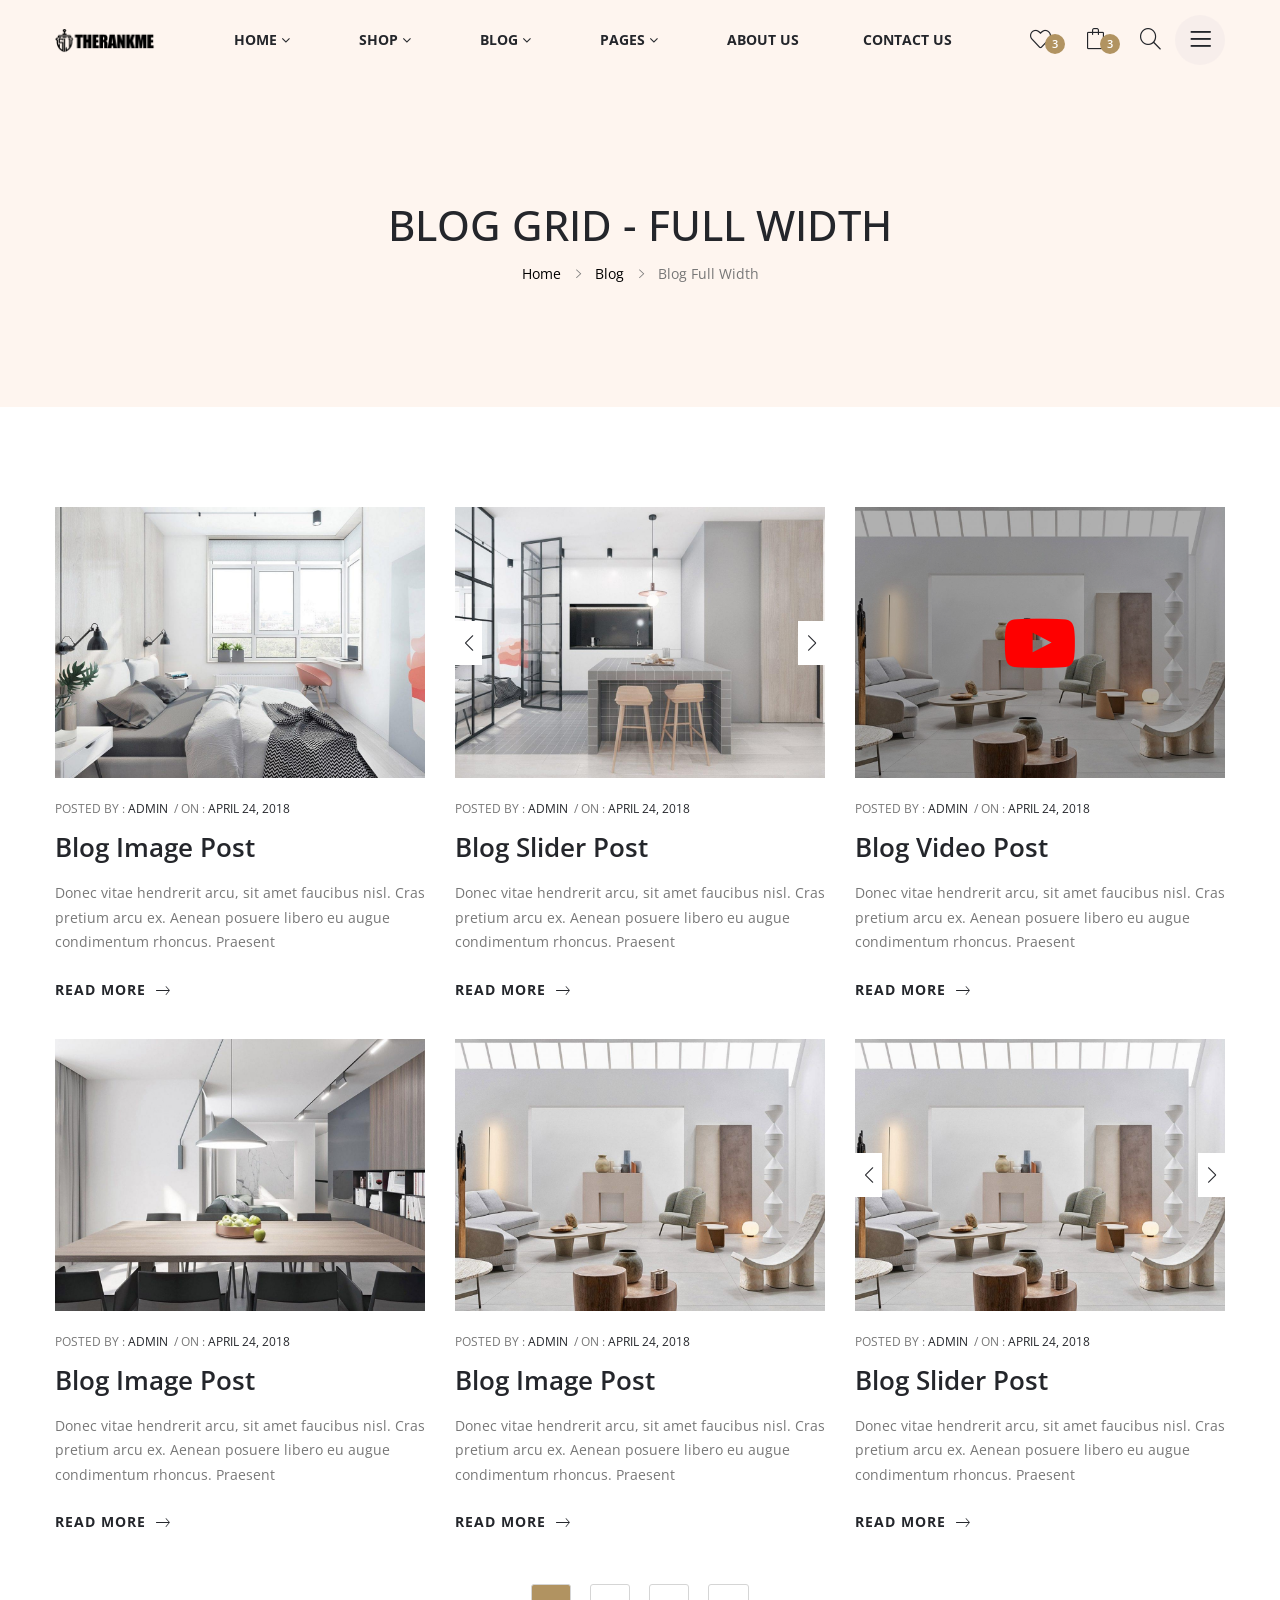
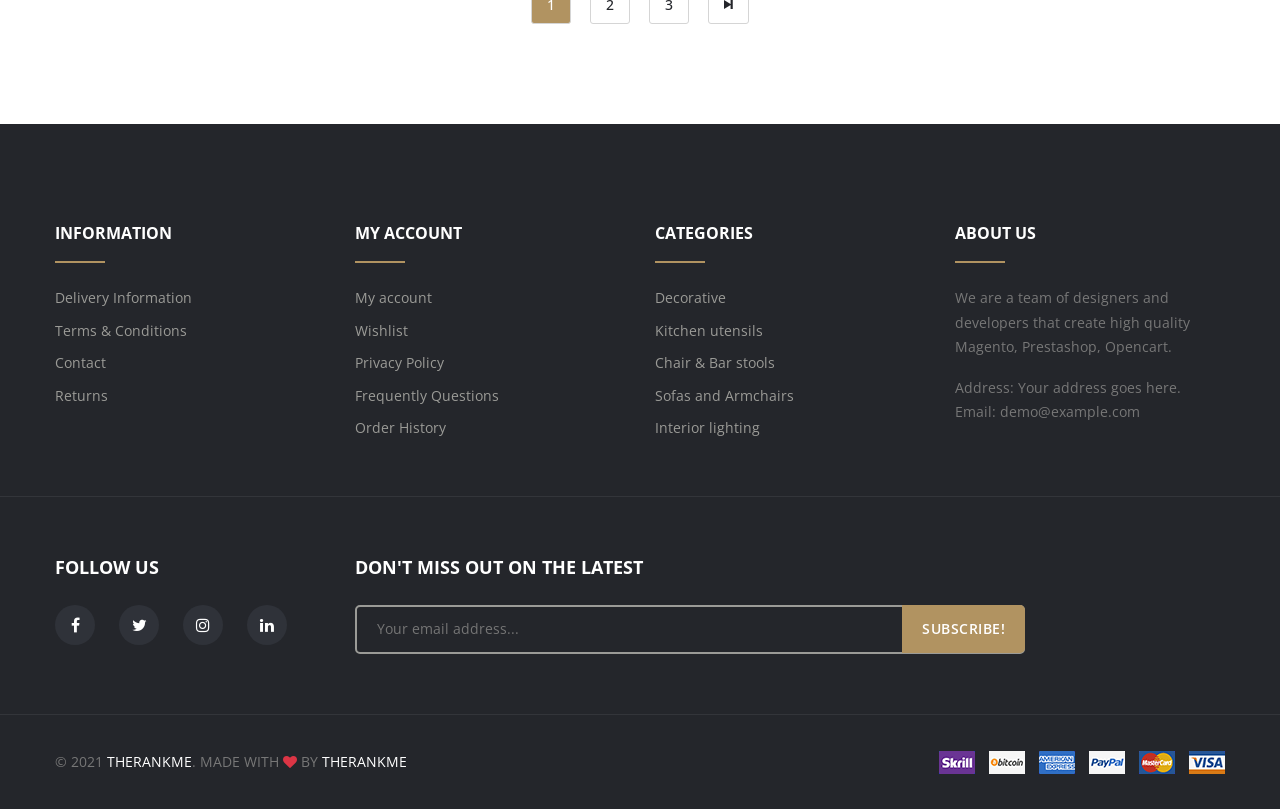
<file: Website Template/blog-full-width.html>
<!DOCTYPE html>
<html lang="zxx">


<meta http-equiv="content-type" content="text/html;charset=UTF-8" /><!-- /Added by HTTrack -->
<head>
    <meta charset="UTF-8">
    <meta name="viewport" content="width=device-width, initial-scale=1.0" />

    <title>HONO - Multi Purpose HTML Template</title>

    <!-- ::::::::::::::Favicon icon::::::::::::::-->
    <link rel="shortcut icon" href="assets/images/favicon.ico" type="image/png">

    <!-- ::::::::::::::All CSS Files here :::::::::::::: -->
    <!-- Vendor CSS -->
    <!-- <link rel="stylesheet" href="assets/css/vendor/font-awesome.min.css">
    <link rel="stylesheet" href="assets/css/vendor/ionicons.css">
    <link rel="stylesheet" href="assets/css/vendor/simple-line-icons.css">
    <link rel="stylesheet" href="assets/css/vendor/jquery-ui.min.css"> -->

    <!-- Plugin CSS -->
    <!-- <link rel="stylesheet" href="assets/css/plugins/swiper-bundle.min.css">
    <link rel="stylesheet" href="assets/css/plugins/animate.min.css">
    <link rel="stylesheet" href="assets/css/plugins/nice-select.css">
    <link rel="stylesheet" href="assets/css/plugins/venobox.min.css">
    <link rel="stylesheet" href="assets/css/plugins/jquery.lineProgressbar.css">
    <link rel="stylesheet" href="assets/css/plugins/aos.min.css"> -->

    <!-- Main CSS -->
    <!-- <link rel="stylesheet" href="assets/sass/style.css"> -->

    <!-- Use the minified version files listed below for better performance and remove the files listed above -->
    <link rel="stylesheet" href="assets/css/vendor/vendor.min.css">
    <link rel="stylesheet" href="assets/css/plugins/plugins.min.css">
    <link rel="stylesheet" href="assets/css/style.min.css">

</head>

<body>
    <!-- Start Header Area -->
    <header class="header-section d-none d-xl-block">
        <div class="header-wrapper">
            <div class="header-bottom header-bottom-color--golden section-fluid sticky-header sticky-color--golden">
                <div class="container-fluid">
                    <div class="row">
                        <div class="col-12 d-flex align-items-center justify-content-between">
                            <!-- Start Header Logo -->
                            <div class="header-logo">
                                <div class="logo">
                                    <a href="index.html"><img src="assets/images/logo/logo_black.png" alt=""></a>
                                </div>
                            </div>
                            <!-- End Header Logo -->

                            <!-- Start Header Main Menu -->
                            <div class="main-menu menu-color--black menu-hover-color--golden">
                                <nav>
                                    <ul>
                                        <li class="has-dropdown">
                                            <a class="active main-menu-link" href="index.html">Home <i
                                                    class="fa fa-angle-down"></i></a>
                                            <!-- Sub Menu -->
                                            <ul class="sub-menu">
                                                <li><a href="index.html">Home 1</a></li>
                                                <li><a href="index-2.html">Home 2</a></li>
                                                <li><a href="index-3.html">Home 3</a></li>
                                                <li><a href="index-4.html">Home 4</a></li>
                                            </ul>
                                        </li>
                                        <li class="has-dropdown has-megaitem">
                                            <a href="product-details-default.html">Shop <i
                                                    class="fa fa-angle-down"></i></a>
                                            <!-- Mega Menu -->
                                            <div class="mega-menu">
                                                <ul class="mega-menu-inner">
                                                    <!-- Mega Menu Sub Link -->
                                                    <li class="mega-menu-item">
                                                        <a href="#" class="mega-menu-item-title">Shop Layouts</a>
                                                        <ul class="mega-menu-sub">
                                                            <li><a href="shop-grid-sidebar-left.html">Grid Left
                                                                    Sidebar</a></li>
                                                            <li><a href="shop-grid-sidebar-right.html">Grid Right
                                                                    Sidebar</a></li>
                                                            <li><a href="shop-full-width.html">Full Width</a></li>
                                                            <li><a href="shop-list-sidebar-left.html">List Left
                                                                    Sidebar</a></li>
                                                            <li><a href="shop-list-sidebar-right.html">List Right
                                                                    Sidebar</a></li>
                                                        </ul>
                                                    </li>
                                                    <!-- Mega Menu Sub Link -->
                                                    <li class="mega-menu-item">
                                                        <a href="#" class="mega-menu-item-title">Other Pages</a>
                                                        <ul class="mega-menu-sub">
                                                            <li><a href="cart.html">Cart</a></li>
                                                            <li><a href="empty-cart.html">Empty Cart</a></li>
                                                            <li><a href="wishlist.html">Wishlist</a></li>
                                                            <li><a href="compare.html">Compare</a></li>
                                                            <li><a href="checkout.html">Checkout</a></li>
                                                            <li><a href="login.html">Login</a></li>
                                                            <li><a href="my-account.html">My Account</a></li>
                                                        </ul>
                                                    </li>
                                                    <!-- Mega Menu Sub Link -->
                                                    <li class="mega-menu-item">
                                                        <a href="#" class="mega-menu-item-title">Product Types</a>
                                                        <ul class="mega-menu-sub">
                                                            <li><a href="product-details-default.html">Product
                                                                    Default</a></li>
                                                            <li><a href="product-details-variable.html">Product
                                                                    Variable</a></li>
                                                            <li><a href="product-details-affiliate.html">Product
                                                                    Referral</a></li>
                                                            <li><a href="product-details-group.html">Product Group</a>
                                                            </li>
                                                            <li><a href="product-details-single-slide.html">Product
                                                                    Slider</a></li>
                                                        </ul>
                                                    </li>
                                                    <!-- Mega Menu Sub Link -->
                                                    <li class="mega-menu-item">
                                                        <a href="#" class="mega-menu-item-title">Product Types</a>
                                                        <ul class="mega-menu-sub">
                                                            <li><a href="product-details-tab-left.html">Product Tab
                                                                    Left</a></li>
                                                            <li><a href="product-details-tab-right.html">Product Tab
                                                                    Right</a></li>
                                                            <li><a href="product-details-gallery-left.html">Product
                                                                    Gallery Left</a></li>
                                                            <li><a href="product-details-gallery-right.html">Product
                                                                    Gallery Right</a></li>
                                                            <li><a href="product-details-sticky-left.html">Product
                                                                    Sticky Left</a></li>
                                                            <li><a href="product-details-sticky-right.html">Product
                                                                    Sticky right</a></li>
                                                        </ul>
                                                    </li>
                                                </ul>
                                                <div class="menu-banner">
                                                    <a href="#" class="menu-banner-link">
                                                        <img class="menu-banner-img"
                                                            src="assets/images/banner/menu-banner.jpg" alt="">
                                                    </a>
                                                </div>
                                            </div>
                                        </li>
                                        <li class="has-dropdown">
                                            <a href="blog-single-sidebar-left.html">Blog <i
                                                    class="fa fa-angle-down"></i></a>
                                            <!-- Sub Menu -->
                                            <ul class="sub-menu">
                                                <li><a href="blog-grid-sidebar-left.html">Blog Grid Sidebar left</a>
                                                </li>
                                                <li><a href="blog-grid-sidebar-right.html">Blog Grid Sidebar Right</a>
                                                </li>
                                                <li><a href="blog-full-width.html">Blog Full Width</a></li>
                                                <li><a href="blog-list-sidebar-left.html">Blog List Sidebar Left</a>
                                                </li>
                                                <li><a href="blog-list-sidebar-right.html">Blog List Sidebar Right</a>
                                                </li>
                                                <li><a href="blog-single-sidebar-left.html">Blog Single Sidebar left</a>
                                                </li>
                                                <li><a href="blog-single-sidebar-right.html">Blog Single Sidebar
                                                        Right</a></li>
                                            </ul>
                                        </li>
                                        <li class="has-dropdown">
                                            <a href="#">Pages <i class="fa fa-angle-down"></i></a>
                                            <!-- Sub Menu -->
                                            <ul class="sub-menu">
                                                <li><a href="faq.html">Frequently Questions</a></li>
                                                <li><a href="privacy-policy.html">Privacy Policy</a></li>
                                                <li><a href="404.html">404 Page</a></li>
                                            </ul>
                                        </li>
                                        <li>
                                            <a href="about-us.html">About Us</a>
                                        </li>
                                        <li>
                                            <a href="contact-us.html">Contact Us</a>
                                        </li>
                                    </ul>
                                </nav>
                            </div>
                            <!-- End Header Main Menu Start -->

                            <!-- Start Header Action Link -->
                            <ul class="header-action-link action-color--black action-hover-color--golden">
                                <li>
                                    <a href="#offcanvas-wishlish" class="offcanvas-toggle">
                                        <i class="icon-heart"></i>
                                        <span class="item-count">3</span>
                                    </a>
                                </li>
                                <li>
                                    <a href="#offcanvas-add-cart" class="offcanvas-toggle">
                                        <i class="icon-bag"></i>
                                        <span class="item-count">3</span>
                                    </a>
                                </li>
                                <li>
                                    <a href="#search">
                                        <i class="icon-magnifier"></i>
                                    </a>
                                </li>
                                <li>
                                    <a href="#offcanvas-about" class="offacnvas offside-about offcanvas-toggle">
                                        <i class="icon-menu"></i>
                                    </a>
                                </li>
                            </ul>
                            <!-- End Header Action Link -->
                        </div>
                    </div>
                </div>
            </div>
        </div>
    </header>
    <!-- Start Header Area -->

    <!-- Start Mobile Header -->
    <div class="mobile-header mobile-header-bg-color--golden section-fluid d-lg-block d-xl-none">
        <div class="container">
            <div class="row">
                <div class="col-12 d-flex align-items-center justify-content-between">
                    <!-- Start Mobile Left Side -->
                    <div class="mobile-header-left">
                        <ul class="mobile-menu-logo">
                            <li>
                                <a href="index.html">
                                    <div class="logo">
                                        <img src="assets/images/logo/logo_black.png" alt="">
                                    </div>
                                </a>
                            </li>
                        </ul>
                    </div>
                    <!-- End Mobile Left Side -->

                    <!-- Start Mobile Right Side -->
                    <div class="mobile-right-side">
                        <ul class="header-action-link action-color--black action-hover-color--golden">
                            <li>
                                <a href="#search">
                                    <i class="icon-magnifier"></i>
                                </a>
                            </li>
                            <li>
                                <a href="#offcanvas-wishlish" class="offcanvas-toggle">
                                    <i class="icon-heart"></i>
                                    <span class="item-count">3</span>
                                </a>
                            </li>
                            <li>
                                <a href="#offcanvas-add-cart" class="offcanvas-toggle">
                                    <i class="icon-bag"></i>
                                    <span class="item-count">3</span>
                                </a>
                            </li>
                            <li>
                                <a href="#mobile-menu-offcanvas" class="offcanvas-toggle offside-menu">
                                    <i class="icon-menu"></i>
                                </a>
                            </li>
                        </ul>
                    </div>
                    <!-- End Mobile Right Side -->
                </div>
            </div>
        </div>
    </div>
    <!-- End Mobile Header -->

    <!--  Start Offcanvas Mobile Menu Section -->
    <div id="mobile-menu-offcanvas" class="offcanvas offcanvas-rightside offcanvas-mobile-menu-section">
        <!-- Start Offcanvas Header -->
        <div class="offcanvas-header text-right">
            <button class="offcanvas-close"><i class="ion-android-close"></i></button>
        </div> <!-- End Offcanvas Header -->
        <!-- Start Offcanvas Mobile Menu Wrapper -->
        <div class="offcanvas-mobile-menu-wrapper">
            <!-- Start Mobile Menu  -->
            <div class="mobile-menu-bottom">
                <!-- Start Mobile Menu Nav -->
                <div class="offcanvas-menu">
                    <ul>
                        <li>
                            <a href="#"><span>Home</span></a>
                            <ul class="mobile-sub-menu">
                                <li><a href="index.html">Home 1</a></li>
                                <li><a href="index-2.html">Home 2</a></li>
                                <li><a href="index-3.html">Home 3</a></li>
                                <li><a href="index-4.html">Home 4</a></li>
                            </ul>
                        </li>
                        <li>
                            <a href="#"><span>Shop</span></a>
                            <ul class="mobile-sub-menu">
                                <li>
                                    <a href="#">Shop Layout</a>
                                    <ul class="mobile-sub-menu">
                                        <li><a href="shop-grid-sidebar-left.html">Grid Left Sidebar</a></li>
                                        <li><a href="shop-grid-sidebar-right.html">Grid Right Sidebar</a></li>
                                        <li><a href="shop-full-width.html">Full Width</a></li>
                                        <li><a href="shop-list-sidebar-left.html">List Left Sidebar</a></li>
                                        <li><a href="shop-list-sidebar-right.html">List Right Sidebar</a></li>
                                    </ul>
                                </li>
                            </ul>
                            <ul class="mobile-sub-menu">
                                <li>
                                    <a href="#">Shop Pages</a>
                                    <ul class="mobile-sub-menu">
                                        <li><a href="cart.html">Cart</a></li>
                                        <li><a href="empty-cart.html">Empty Cart</a></li>
                                        <li><a href="wishlist.html">Wishlist</a></li>
                                        <li><a href="compare.html">Compare</a></li>
                                        <li><a href="checkout.html">Checkout</a></li>
                                        <li><a href="login.html">Login</a></li>
                                        <li><a href="my-account.html">My Account</a></li>
                                    </ul>
                                </li>
                            </ul>
                            <ul class="mobile-sub-menu">
                                <li>
                                    <a href="#">Product Single</a>
                                    <ul class="mobile-sub-menu">
                                        <li><a href="product-details-default.html">Product Default</a></li>
                                        <li><a href="product-details-variable.html">Product Variable</a></li>
                                        <li><a href="product-details-affiliate.html">Product Referral</a></li>
                                        <li><a href="product-details-group.html">Product Group</a></li>
                                        <li><a href="product-details-single-slide.html">Product Slider</a></li>
                                        <li><a href="product-details-tab-left.html">Product Tab Left</a></li>
                                        <li><a href="product-details-tab-right.html">Product Tab Right</a></li>
                                        <li><a href="product-details-gallery-left.html">Product Gallery Left</a></li>
                                        <li><a href="product-details-gallery-right.html">Product Gallery Right</a></li>
                                        <li><a href="product-details-sticky-left.html">Product Sticky Left</a></li>
                                        <li><a href="product-details-sticky-right.html">Product Sticky right</a></li>
                                    </ul>
                                </li>
                            </ul>
                        </li>
                        <li>
                            <a href="#"><span>Blogs</span></a>
                            <ul class="mobile-sub-menu">
                                <li>
                                    <a href="#">Blog Grid</a>
                                    <ul class="mobile-sub-menu">
                                        <li><a href="blog-grid-sidebar-left.html">Blog Grid Sidebar left</a></li>
                                        <li><a href="blog-grid-sidebar-right.html">Blog Grid Sidebar Right</a></li>
                                    </ul>
                                </li>
                                <li>
                                    <a href="blog-full-width.html">Blog Full Width</a>
                                </li>
                                <li>
                                    <a href="#">Blog List</a>
                                    <ul class="mobile-sub-menu">
                                        <li><a href="blog-list-sidebar-left.html">Blog List Sidebar left</a></li>
                                        <li><a href="blog-list-sidebar-right.html">Blog List Sidebar Right</a></li>
                                    </ul>
                                </li>
                                <li>
                                    <a href="#">Blog Single</a>
                                    <ul class="mobile-sub-menu">
                                        <li><a href="blog-single-sidebar-left.html">Blog Single Sidebar left</a></li>
                                        <li><a href="blog-single-sidebar-right.html">Blog Single Sidebar Right</a></li>
                                    </ul>
                                </li>
                            </ul>
                        </li>
                        <li>
                            <a href="#"><span>Pages</span></a>
                            <ul class="mobile-sub-menu">
                                <li><a href="faq.html">Frequently Questions</a></li>
                                <li><a href="privacy-policy.html">Privacy Policy</a></li>
                                <li><a href="404.html">404 Page</a></li>
                            </ul>
                        </li>
                        <li><a href="about-us.html">About Us</a></li>
                        <li><a href="contact-us.html">Contact Us</a></li>
                    </ul>
                </div> <!-- End Mobile Menu Nav -->
            </div> <!-- End Mobile Menu -->

            <!-- Start Mobile contact Info -->
            <div class="mobile-contact-info">
                <div class="logo">
                    <a href="index.html"><img src="assets/images/logo/logo_white.png" alt=""></a>
                </div>

                <address class="address">
                    <span>Address: Your address goes here.</span>
                    <span>Call Us: 0123456789, 0123456789</span>
                    <span>Email: demo@example.com</span>
                </address>

                <ul class="social-link">
                    <li><a href="#"><i class="fa fa-facebook"></i></a></li>
                    <li><a href="#"><i class="fa fa-twitter"></i></a></li>
                    <li><a href="#"><i class="fa fa-instagram"></i></a></li>
                    <li><a href="#"><i class="fa fa-linkedin"></i></a></li>
                </ul>

                <ul class="user-link">
                    <li><a href="wishlist.html">Wishlist</a></li>
                    <li><a href="cart.html">Cart</a></li>
                    <li><a href="checkout.html">Checkout</a></li>
                </ul>
            </div>
            <!-- End Mobile contact Info -->

        </div> <!-- End Offcanvas Mobile Menu Wrapper -->
    </div> <!-- ...:::: End Offcanvas Mobile Menu Section:::... -->

    <!-- Start Offcanvas Mobile Menu Section -->
    <div id="offcanvas-about" class="offcanvas offcanvas-rightside offcanvas-mobile-about-section">
        <!-- Start Offcanvas Header -->
        <div class="offcanvas-header text-right">
            <button class="offcanvas-close"><i class="ion-android-close"></i></button>
        </div> <!-- End Offcanvas Header -->
        <!-- Start Offcanvas Mobile Menu Wrapper -->
        <!-- Start Mobile contact Info -->
        <div class="mobile-contact-info">
            <div class="logo">
                <a href="index.html"><img src="assets/images/logo/logo_white.png" alt=""></a>
            </div>

            <address class="address">
                <span>Address: Your address goes here.</span>
                <span>Call Us: 0123456789, 0123456789</span>
                <span>Email: demo@example.com</span>
            </address>

            <ul class="social-link">
                <li><a href="#"><i class="fa fa-facebook"></i></a></li>
                <li><a href="#"><i class="fa fa-twitter"></i></a></li>
                <li><a href="#"><i class="fa fa-instagram"></i></a></li>
                <li><a href="#"><i class="fa fa-linkedin"></i></a></li>
            </ul>

            <ul class="user-link">
                <li><a href="wishlist.html">Wishlist</a></li>
                <li><a href="cart.html">Cart</a></li>
                <li><a href="checkout.html">Checkout</a></li>
            </ul>
        </div>
        <!-- End Mobile contact Info -->
    </div> <!-- ...:::: End Offcanvas Mobile Menu Section:::... -->

    <!-- Start Offcanvas Addcart Section -->
    <div id="offcanvas-add-cart" class="offcanvas offcanvas-rightside offcanvas-add-cart-section">
        <!-- Start Offcanvas Header -->
        <div class="offcanvas-header text-right">
            <button class="offcanvas-close"><i class="ion-android-close"></i></button>
        </div> <!-- End Offcanvas Header -->

        <!-- Start  Offcanvas Addcart Wrapper -->
        <div class="offcanvas-add-cart-wrapper">
            <h4 class="offcanvas-title">Shopping Cart</h4>
            <ul class="offcanvas-cart">
                <li class="offcanvas-cart-item-single">
                    <div class="offcanvas-cart-item-block">
                        <a href="#" class="offcanvas-cart-item-image-link">
                            <img src="assets/images/product/default/home-1/default-1.jpg" alt=""
                                class="offcanvas-cart-image">
                        </a>
                        <div class="offcanvas-cart-item-content">
                            <a href="#" class="offcanvas-cart-item-link">Car Wheel</a>
                            <div class="offcanvas-cart-item-details">
                                <span class="offcanvas-cart-item-details-quantity">1 x </span>
                                <span class="offcanvas-cart-item-details-price">$49.00</span>
                            </div>
                        </div>
                    </div>
                    <div class="offcanvas-cart-item-delete text-right">
                        <a href="#" class="offcanvas-cart-item-delete"><i class="fa fa-trash-o"></i></a>
                    </div>
                </li>
                <li class="offcanvas-cart-item-single">
                    <div class="offcanvas-cart-item-block">
                        <a href="#" class="offcanvas-cart-item-image-link">
                            <img src="assets/images/product/default/home-2/default-1.jpg" alt=""
                                class="offcanvas-cart-image">
                        </a>
                        <div class="offcanvas-cart-item-content">
                            <a href="#" class="offcanvas-cart-item-link">Car Vails</a>
                            <div class="offcanvas-cart-item-details">
                                <span class="offcanvas-cart-item-details-quantity">3 x </span>
                                <span class="offcanvas-cart-item-details-price">$500.00</span>
                            </div>
                        </div>
                    </div>
                    <div class="offcanvas-cart-item-delete text-right">
                        <a href="#" class="offcanvas-cart-item-delete"><i class="fa fa-trash-o"></i></a>
                    </div>
                </li>
                <li class="offcanvas-cart-item-single">
                    <div class="offcanvas-cart-item-block">
                        <a href="#" class="offcanvas-cart-item-image-link">
                            <img src="assets/images/product/default/home-3/default-1.jpg" alt=""
                                class="offcanvas-cart-image">
                        </a>
                        <div class="offcanvas-cart-item-content">
                            <a href="#" class="offcanvas-cart-item-link">Shock Absorber</a>
                            <div class="offcanvas-cart-item-details">
                                <span class="offcanvas-cart-item-details-quantity">1 x </span>
                                <span class="offcanvas-cart-item-details-price">$350.00</span>
                            </div>
                        </div>
                    </div>
                    <div class="offcanvas-cart-item-delete text-right">
                        <a href="#" class="offcanvas-cart-item-delete"><i class="fa fa-trash-o"></i></a>
                    </div>
                </li>
            </ul>
            <div class="offcanvas-cart-total-price">
                <span class="offcanvas-cart-total-price-text">Subtotal:</span>
                <span class="offcanvas-cart-total-price-value">$170.00</span>
            </div>
            <ul class="offcanvas-cart-action-button">
                <li><a href="cart.html" class="btn btn-block btn-golden">View Cart</a></li>
                <li><a href="compare.html" class=" btn btn-block btn-golden mt-5">Checkout</a></li>
            </ul>
        </div> <!-- End  Offcanvas Addcart Wrapper -->

    </div> <!-- End  Offcanvas Addcart Section -->

    <!-- Start Offcanvas Mobile Menu Section -->
    <div id="offcanvas-wishlish" class="offcanvas offcanvas-rightside offcanvas-add-cart-section">
        <!-- Start Offcanvas Header -->
        <div class="offcanvas-header text-right">
            <button class="offcanvas-close"><i class="ion-android-close"></i></button>
        </div> <!-- ENd Offcanvas Header -->

        <!-- Start Offcanvas Mobile Menu Wrapper -->
        <div class="offcanvas-wishlist-wrapper">
            <h4 class="offcanvas-title">Wishlist</h4>
            <ul class="offcanvas-wishlist">
                <li class="offcanvas-wishlist-item-single">
                    <div class="offcanvas-wishlist-item-block">
                        <a href="#" class="offcanvas-wishlist-item-image-link">
                            <img src="assets/images/product/default/home-1/default-1.jpg" alt=""
                                class="offcanvas-wishlist-image">
                        </a>
                        <div class="offcanvas-wishlist-item-content">
                            <a href="#" class="offcanvas-wishlist-item-link">Car Wheel</a>
                            <div class="offcanvas-wishlist-item-details">
                                <span class="offcanvas-wishlist-item-details-quantity">1 x </span>
                                <span class="offcanvas-wishlist-item-details-price">$49.00</span>
                            </div>
                        </div>
                    </div>
                    <div class="offcanvas-wishlist-item-delete text-right">
                        <a href="#" class="offcanvas-wishlist-item-delete"><i class="fa fa-trash-o"></i></a>
                    </div>
                </li>
                <li class="offcanvas-wishlist-item-single">
                    <div class="offcanvas-wishlist-item-block">
                        <a href="#" class="offcanvas-wishlist-item-image-link">
                            <img src="assets/images/product/default/home-2/default-1.jpg" alt=""
                                class="offcanvas-wishlist-image">
                        </a>
                        <div class="offcanvas-wishlist-item-content">
                            <a href="#" class="offcanvas-wishlist-item-link">Car Vails</a>
                            <div class="offcanvas-wishlist-item-details">
                                <span class="offcanvas-wishlist-item-details-quantity">3 x </span>
                                <span class="offcanvas-wishlist-item-details-price">$500.00</span>
                            </div>
                        </div>
                    </div>
                    <div class="offcanvas-wishlist-item-delete text-right">
                        <a href="#" class="offcanvas-wishlist-item-delete"><i class="fa fa-trash-o"></i></a>
                    </div>
                </li>
                <li class="offcanvas-wishlist-item-single">
                    <div class="offcanvas-wishlist-item-block">
                        <a href="#" class="offcanvas-wishlist-item-image-link">
                            <img src="assets/images/product/default/home-3/default-1.jpg" alt=""
                                class="offcanvas-wishlist-image">
                        </a>
                        <div class="offcanvas-wishlist-item-content">
                            <a href="#" class="offcanvas-wishlist-item-link">Shock Absorber</a>
                            <div class="offcanvas-wishlist-item-details">
                                <span class="offcanvas-wishlist-item-details-quantity">1 x </span>
                                <span class="offcanvas-wishlist-item-details-price">$350.00</span>
                            </div>
                        </div>
                    </div>
                    <div class="offcanvas-wishlist-item-delete text-right">
                        <a href="#" class="offcanvas-wishlist-item-delete"><i class="fa fa-trash-o"></i></a>
                    </div>
                </li>
            </ul>
            <ul class="offcanvas-wishlist-action-button">
                <li><a href="#" class="btn btn-block btn-golden">View wishlist</a></li>
            </ul>
        </div> <!-- End Offcanvas Mobile Menu Wrapper -->

    </div> <!-- End Offcanvas Mobile Menu Section -->

    <!-- Start Offcanvas Search Bar Section -->
    <div id="search" class="search-modal">
        <button type="button" class="close">×</button>
        <form>
            <input type="search" placeholder="type keyword(s) here" />
            <button type="submit" class="btn btn-lg btn-golden">Search</button>
        </form>
    </div>
    <!-- End Offcanvas Search Bar Section -->

    <!-- Offcanvas Overlay -->
    <div class="offcanvas-overlay"></div>

    <!-- ...:::: Start Breadcrumb Section:::... -->
    <div class="breadcrumb-section breadcrumb-bg-color--golden">
        <div class="breadcrumb-wrapper">
            <div class="container">
                <div class="row">
                    <div class="col-12">
                        <h3 class="breadcrumb-title">Blog Grid - Full Width</h3>
                        <div class="breadcrumb-nav breadcrumb-nav-color--black breadcrumb-nav-hover-color--golden">
                            <nav aria-label="breadcrumb">
                                <ul>
                                    <li><a href="index.html">Home</a></li>
                                    <li><a href="blog-grid-sidebar-left.html">Blog</a></li>
                                    <li class="active" aria-current="page">Blog Full Width</li>
                                </ul>
                            </nav>
                        </div>
                    </div>
                </div>
            </div>
        </div>
    </div> <!-- ...:::: End Breadcrumb Section:::... -->

    <!-- ...:::: Start Blog List Section:::... -->
    <div class="blog-section">
        <div class="container">
            <div class="row">
                <div class="col-lg-12">
                    <div class="blog-wrapper">
                        <div class="row mb-n6">
                            <div class="col-xl-4 col-md-6 col-12 mb-6">
                                <!-- Start Product Default Single Item -->
                                <div class="blog-list blog-grid-single-item blog-color--golden" data-aos="fade-up"
                                    data-aos-delay="0">
                                    <div class="image-box">
                                        <a href="blog-single-sidebar-left.html" class="image-link">
                                            <img class="img-fluid" src="assets/images/blog/blog-grid-home-1-img-1.jpg"
                                                alt="">
                                        </a>
                                    </div>
                                    <div class="content">
                                        <ul class="post-meta">
                                            <li>POSTED BY : <a href="#" class="author">Admin</a></li>
                                            <li>ON : <a href="#" class="date">APRIL 24, 2018</a></li>
                                        </ul>
                                        <h6 class="title"><a href="blog-single-sidebar-left.html"> Blog image post</a>
                                        </h6>
                                        <p>Donec vitae hendrerit arcu, sit amet faucibus nisl. Cras pretium arcu ex.
                                            Aenean posuere libero eu augue condimentum rhoncus. Praesent</p>
                                        <a href="#" class="read-more-btn icon-space-left">Read More <span class="icon"><i
                                                    class="ion-ios-arrow-thin-right"></i></span></a>
                                    </div>
                                </div>
                                <!-- End Product Default Single Item -->
                            </div>
                            <div class="col-xl-4 col-md-6 col-12 mb-6">
                                <!-- Start Product Default Single Item -->
                                <div class="blog-list blog-grid-single-item blog-color--golden" data-aos="fade-up"
                                    data-aos-delay="200">
                                    <div class="blog-list-slider-arrow">
                                        <!-- Slider main container -->
                                        <div class="blog-list-slider swiper-container">
                                            <!-- Additional required wrapper -->
                                            <div class="swiper-wrapper">
                                                <!-- Slides -->
                                                <div class="blog-list-slider-img swiper-slide"><img class="img-fluid"
                                                        src="assets/images/blog/blog-grid-home-1-img-4.jpg" alt="">
                                                </div>
                                                <div class="blog-list-slider-img swiper-slide"><img class="img-fluid"
                                                        src="assets/images/blog/blog-grid-home-1-img-2.jpg" alt="">
                                                </div>
                                                <div class="blog-list-slider-img swiper-slide"><img class="img-fluid"
                                                        src="assets/images/blog/blog-grid-home-1-img-3.jpg" alt="">
                                                </div>
                                                <div class="blog-list-slider-img swiper-slide"><img class="img-fluid"
                                                        src="assets/images/blog/blog-grid-home-1-img-1.jpg" alt="">
                                                </div>
                                                <div class="blog-list-slider-img swiper-slide"><img class="img-fluid"
                                                        src="assets/images/blog/blog-grid-home-1-img-5.jpg" alt="">
                                                </div>
                                            </div>

                                            <!-- If we need navigation buttons -->
                                            <div class="swiper-button-prev"></div>
                                            <div class="swiper-button-next"></div>
                                        </div>
                                    </div>
                                    <div class="content">
                                        <ul class="post-meta">
                                            <li>POSTED BY : <a href="#" class="author">Admin</a></li>
                                            <li>ON : <a href="#" class="date">APRIL 24, 2018</a></li>
                                        </ul>
                                        <h6 class="title"><a href="blog-single-sidebar-left.html"> Blog Slider post</a>
                                        </h6>
                                        <p>Donec vitae hendrerit arcu, sit amet faucibus nisl. Cras pretium arcu ex.
                                            Aenean posuere libero eu augue condimentum rhoncus. Praesent</p>
                                        <a href="#" class="read-more-btn icon-space-left">Read More <span class="icon"><i
                                                    class="ion-ios-arrow-thin-right"></i></span></a>
                                    </div>
                                </div>
                                <!-- End Product Default Single Item -->
                            </div>
                            <div class="col-xl-4 col-md-6 col-12 mb-6">
                                <!-- Start Product Default Single Item -->
                                <div class="blog-list blog-grid-single-item blog-color--golden" data-aos="fade-up"
                                    data-aos-delay="400">
                                    <div class="blog-video-box">
                                        <img class="img-fluid" src="assets/images/blog/blog-grid-home-1-img-5.jpg"
                                            alt="">
                                        <a href="https://youtu.be/MKjhBO2xQzg" class="video-play-btn"
                                            data-autoplay="true" data-vbtype="video">
                                            <i class="fa fa-youtube-play"></i>
                                        </a>
                                    </div>
                                    <div class="content">
                                        <ul class="post-meta">
                                            <li>POSTED BY : <a href="#" class="author">Admin</a></li>
                                            <li>ON : <a href="#" class="date">APRIL 24, 2018</a></li>
                                        </ul>
                                        <h6 class="title"><a href="blog-single-sidebar-left.html"> Blog video post</a>
                                        </h6>
                                        <p>Donec vitae hendrerit arcu, sit amet faucibus nisl. Cras pretium arcu ex.
                                            Aenean posuere libero eu augue condimentum rhoncus. Praesent</p>
                                        <a href="#" class="read-more-btn icon-space-left">Read More <span class="icon"><i
                                                    class="ion-ios-arrow-thin-right"></i></span></a>
                                    </div>
                                </div>
                                <!-- End Product Default Single Item -->
                            </div>
                            <div class="col-xl-4 col-md-6 col-12 mb-6">
                                <!-- Start Product Default Single Item -->
                                <div class="blog-list blog-grid-single-item blog-color--golden" data-aos="fade-up"
                                    data-aos-delay="0">
                                    <div class="image-box">
                                        <a href="blog-single-sidebar-left.html" class="image-link">
                                            <img class="img-fluid" src="assets/images/blog/blog-grid-home-1-img-2.jpg"
                                                alt="">
                                        </a>
                                    </div>
                                    <div class="content">
                                        <ul class="post-meta">
                                            <li>POSTED BY : <a href="#" class="author">Admin</a></li>
                                            <li>ON : <a href="#" class="date">APRIL 24, 2018</a></li>
                                        </ul>
                                        <h6 class="title"><a href="blog-single-sidebar-left.html"> Blog image post</a>
                                        </h6>
                                        <p>Donec vitae hendrerit arcu, sit amet faucibus nisl. Cras pretium arcu ex.
                                            Aenean posuere libero eu augue condimentum rhoncus. Praesent</p>
                                        <a href="#" class="read-more-btn icon-space-left">Read More <span class="icon"><i
                                                    class="ion-ios-arrow-thin-right"></i></span></a>
                                    </div>
                                </div>
                                <!-- End Product Default Single Item -->
                            </div>
                            <div class="col-xl-4 col-md-6 col-12 mb-6">
                                <!-- Start Product Default Single Item -->
                                <div class="blog-list blog-grid-single-item blog-color--golden" data-aos="fade-up"
                                    data-aos-delay="200">
                                    <div class="image-box">
                                        <a href="blog-single-sidebar-left.html" class="image-link">
                                            <img class="img-fluid" src="assets/images/blog/blog-grid-home-1-img-5.jpg"
                                                alt="">
                                        </a>
                                    </div>
                                    <div class="content">
                                        <ul class="post-meta">
                                            <li>POSTED BY : <a href="#" class="author">Admin</a></li>
                                            <li>ON : <a href="#" class="date">APRIL 24, 2018</a></li>
                                        </ul>
                                        <h6 class="title"><a href="blog-single-sidebar-left.html"> Blog image post</a>
                                        </h6>
                                        <p>Donec vitae hendrerit arcu, sit amet faucibus nisl. Cras pretium arcu ex.
                                            Aenean posuere libero eu augue condimentum rhoncus. Praesent</p>
                                        <a href="#" class="read-more-btn icon-space-left">Read More <span class="icon"><i
                                                    class="ion-ios-arrow-thin-right"></i></span></a>
                                    </div>
                                </div>
                                <!-- End Product Default Single Item -->
                            </div>
                            <div class="col-xl-4 col-md-6 col-12 mb-6">
                                <!-- Start Product Default Single Item -->
                                <div class="blog-list blog-grid-single-item blog-color--golden" data-aos="fade-up"
                                    data-aos-delay="400">
                                    <div class="blog-list-slider-arrow">
                                        <!-- Slider main container -->
                                        <div class="blog-list-slider swiper-container">
                                            <!-- Additional required wrapper -->
                                            <div class="swiper-wrapper">
                                                <!-- Slides -->
                                                <div class="blog-list-slider-img swiper-slide"><img class="img-fluid"
                                                        src="assets/images/blog/blog-grid-home-1-img-5.jpg" alt="">
                                                </div>
                                                <div class="blog-list-slider-img swiper-slide"><img class="img-fluid"
                                                        src="assets/images/blog/blog-grid-home-1-img-2.jpg" alt="">
                                                </div>
                                                <div class="blog-list-slider-img swiper-slide"><img class="img-fluid"
                                                        src="assets/images/blog/blog-grid-home-1-img-3.jpg" alt="">
                                                </div>
                                                <div class="blog-list-slider-img swiper-slide"><img class="img-fluid"
                                                        src="assets/images/blog/blog-grid-home-1-img-1.jpg" alt="">
                                                </div>
                                                <div class="blog-list-slider-img swiper-slide"><img class="img-fluid"
                                                        src="assets/images/blog/blog-grid-home-1-img-4.jpg" alt="">
                                                </div>
                                            </div>

                                            <!-- If we need navigation buttons -->
                                            <div class="swiper-button-prev"></div>
                                            <div class="swiper-button-next"></div>
                                        </div>
                                    </div>
                                    <div class="content">
                                        <ul class="post-meta">
                                            <li>POSTED BY : <a href="#" class="author">Admin</a></li>
                                            <li>ON : <a href="#" class="date">APRIL 24, 2018</a></li>
                                        </ul>
                                        <h6 class="title"><a href="blog-single-sidebar-left.html"> Blog Slider post</a>
                                        </h6>
                                        <p>Donec vitae hendrerit arcu, sit amet faucibus nisl. Cras pretium arcu ex.
                                            Aenean posuere libero eu augue condimentum rhoncus. Praesent</p>
                                        <a href="#" class="read-more-btn icon-space-left">Read More <span class="icon"><i
                                                    class="ion-ios-arrow-thin-right"></i></span></a>
                                    </div>
                                </div>
                                <!-- End Product Default Single Item -->
                            </div>
                        </div>
                    </div>

                    <!-- Start Pagination -->
                    <div class="page-pagination text-center" data-aos="fade-up" data-aos-delay="0">
                        <ul>
                            <li><a class="active" href="#">1</a></li>
                            <li><a href="#">2</a></li>
                            <li><a href="#">3</a></li>
                            <li><a href="#"><i class="ion-ios-skipforward"></i></a></li>
                        </ul>
                    </div> <!-- End Pagination -->
                </div>
            </div>
        </div>
    </div> <!-- ...:::: End Blog List Section:::... -->

    <!-- Start Footer Section -->
    <footer class="footer-section footer-bg section-top-gap-100">
        <div class="footer-wrapper">
            <!-- Start Footer Top -->
            <div class="footer-top">
                <div class="container">
                    <div class="row mb-n6">
                        <div class="col-lg-3 col-sm-6 mb-6">
                            <!-- Start Footer Single Item -->
                            <div class="footer-widget-single-item footer-widget-color--golden" data-aos="fade-up"
                                data-aos-delay="0">
                                <h5 class="title">INFORMATION</h5>
                                <ul class="footer-nav">
                                    <li><a href="#">Delivery Information</a></li>
                                    <li><a href="#">Terms & Conditions</a></li>
                                    <li><a href="contact-us.html">Contact</a></li>
                                    <li><a href="#">Returns</a></li>
                                </ul>
                            </div>
                            <!-- End Footer Single Item -->
                        </div>
                        <div class="col-lg-3 col-sm-6 mb-6">
                            <!-- Start Footer Single Item -->
                            <div class="footer-widget-single-item footer-widget-color--golden" data-aos="fade-up"
                                data-aos-delay="200">
                                <h5 class="title">MY ACCOUNT</h5>
                                <ul class="footer-nav">
                                    <li><a href="my-account.html">My account</a></li>
                                    <li><a href="wishlist.html">Wishlist</a></li>
                                    <li><a href="privacy-policy.html">Privacy Policy</a></li>
                                    <li><a href="faq.html">Frequently Questions</a></li>
                                    <li><a href="#">Order History</a></li>
                                </ul>
                            </div>
                            <!-- End Footer Single Item -->
                        </div>
                        <div class="col-lg-3 col-sm-6 mb-6">
                            <!-- Start Footer Single Item -->
                            <div class="footer-widget-single-item footer-widget-color--golden" data-aos="fade-up"
                                data-aos-delay="400">
                                <h5 class="title">CATEGORIES</h5>
                                <ul class="footer-nav">
                                    <li><a href="#">Decorative</a></li>
                                    <li><a href="#">Kitchen utensils</a></li>
                                    <li><a href="#">Chair & Bar stools</a></li>
                                    <li><a href="#">Sofas and Armchairs</a></li>
                                    <li><a href="#">Interior lighting</a></li>
                                </ul>
                            </div>
                            <!-- End Footer Single Item -->
                        </div>
                        <div class="col-lg-3 col-sm-6 mb-6">
                            <!-- Start Footer Single Item -->
                            <div class="footer-widget-single-item footer-widget-color--golden" data-aos="fade-up"
                                data-aos-delay="600">
                                <h5 class="title">ABOUT US</h5>
                                <div class="footer-about">
                                    <p>We are a team of designers and developers that create high quality Magento,
                                        Prestashop, Opencart.</p>

                                    <address class="address">
                                        <span>Address: Your address goes here.</span>
                                        <span>Email: demo@example.com</span>
                                    </address>
                                </div>
                            </div>
                            <!-- End Footer Single Item -->
                        </div>
                    </div>
                </div>
            </div>
            <!-- End Footer Top -->

            <!-- Start Footer Center -->
            <div class="footer-center">
                <div class="container">
                    <div class="row mb-n6">
                        <div class="col-xl-3 col-lg-4 col-md-6 mb-6">
                            <div class="footer-social" data-aos="fade-up" data-aos-delay="0">
                                <h4 class="title">FOLLOW US</h4>
                                <ul class="footer-social-link">
                                    <li><a href="#"><i class="fa fa-facebook"></i></a></li>
                                    <li><a href="#"><i class="fa fa-twitter"></i></a></li>
                                    <li><a href="#"><i class="fa fa-instagram"></i></a></li>
                                    <li><a href="#"><i class="fa fa-linkedin"></i></a></li>
                                </ul>
                            </div>
                        </div>
                        <div class="col-xl-7 col-lg-6 col-md-6 mb-6">
                            <div class="footer-newsletter" data-aos="fade-up" data-aos-delay="200">
                                <h4 class="title">DON'T MISS OUT ON THE LATEST</h4>
                                <div class="form-newsletter">
                                    <form action="#" method="post">
                                        <div class="form-fild-newsletter-single-item input-color--golden">
                                            <input type="email" placeholder="Your email address..." required>
                                            <button type="submit">SUBSCRIBE!</button>
                                        </div>
                                    </form>
                                </div>
                            </div>
                        </div>
                    </div>
                </div>
            </div>
            <!-- Start Footer Center -->

            <!-- Start Footer Bottom -->
            <div class="footer-bottom">
                <div class="container">
                    <div
                        class="row justify-content-between align-items-center align-items-center flex-column flex-md-row mb-n6">
                        <div class="col-auto mb-6">
                            <div class="footer-copyright">
                                <p class="copyright-text">&copy; 2021 <a href="index.html">therankme</a>. Made with <i
                                        class="fa fa-heart text-danger"></i> by <a href="https://therankme.com/"
                                        target="_blank">therankme</a> </p>

                            </div>
                        </div>
                        <div class="col-auto mb-6">
                            <div class="footer-payment">
                                <div class="image">
                                    <img src="assets/images/company-logo/payment.png" alt="">
                                </div>
                            </div>
                        </div>
                    </div>
                </div>
            </div>
            <!-- Start Footer Bottom -->
        </div>
    </footer>
    <!-- End Footer Section -->

    <!-- material-scrolltop button -->
    <button class="material-scrolltop" type="button"></button>

    <!-- Start Modal Add cart -->
    <div class="modal fade" id="modalAddcart" tabindex="-1" role="dialog" aria-hidden="true">
        <div class="modal-dialog  modal-dialog-centered modal-xl" role="document">
            <div class="modal-content">
                <div class="modal-body">
                    <div class="container-fluid">
                        <div class="row">
                            <div class="col text-right">
                                <button type="button" class="close modal-close" data-bs-dismiss="modal"
                                    aria-label="Close">
                                    <span aria-hidden="true"> <i class="fa fa-times"></i></span>
                                </button>
                            </div>
                        </div>
                        <div class="row">
                            <div class="col-md-7">
                                <div class="row">
                                    <div class="col-md-4">
                                        <div class="modal-add-cart-product-img">
                                            <img class="img-fluid"
                                                src="assets/images/product/default/home-1/default-1.jpg" alt="">
                                        </div>
                                    </div>
                                    <div class="col-md-8">
                                        <div class="modal-add-cart-info"><i class="fa fa-check-square"></i>Added to cart
                                            successfully!</div>
                                        <div class="modal-add-cart-product-cart-buttons">
                                            <a href="cart.html">View Cart</a>
                                            <a href="checkout.html">Checkout</a>
                                        </div>
                                    </div>
                                </div>
                            </div>
                            <div class="col-md-5 modal-border">
                                <ul class="modal-add-cart-product-shipping-info">
                                    <li> <strong><i class="icon-shopping-cart"></i> There Are 5 Items In Your
                                            Cart.</strong></li>
                                    <li> <strong>TOTAL PRICE: </strong> <span>$187.00</span></li>
                                    <li class="modal-continue-button"><a href="#" data-bs-dismiss="modal">CONTINUE
                                            SHOPPING</a></li>
                                </ul>
                            </div>
                        </div>
                    </div>
                </div>
            </div>
        </div>
    </div> <!-- End Modal Add cart -->

    <!-- Start Modal Quickview cart -->
    <div class="modal fade" id="modalQuickview" tabindex="-1" role="dialog" aria-hidden="true">
        <div class="modal-dialog  modal-dialog-centered" role="document">
            <div class="modal-content">
                <div class="modal-body">
                    <div class="container-fluid">
                        <div class="row">
                            <div class="col text-right">
                                <button type="button" class="close modal-close" data-bs-dismiss="modal"
                                    aria-label="Close">
                                    <span aria-hidden="true"> <i class="fa fa-times"></i></span>
                                </button>
                            </div>
                        </div>
                        <div class="row">
                            <div class="col-md-6">
                                <div class="product-details-gallery-area mb-7">
                                    <!-- Start Large Image -->
                                    <div class="product-large-image modal-product-image-large swiper-container">
                                        <div class="swiper-wrapper">
                                            <div class="product-image-large-image swiper-slide img-responsive">
                                                <img src="assets/images/product/default/home-1/default-1.jpg" alt="">
                                            </div>
                                            <div class="product-image-large-image swiper-slide img-responsive">
                                                <img src="assets/images/product/default/home-1/default-2.jpg" alt="">
                                            </div>
                                            <div class="product-image-large-image swiper-slide img-responsive">
                                                <img src="assets/images/product/default/home-1/default-3.jpg" alt="">
                                            </div>
                                            <div class="product-image-large-image swiper-slide img-responsive">
                                                <img src="assets/images/product/default/home-1/default-4.jpg" alt="">
                                            </div>
                                            <div class="product-image-large-image swiper-slide img-responsive">
                                                <img src="assets/images/product/default/home-1/default-5.jpg" alt="">
                                            </div>
                                            <div class="product-image-large-image swiper-slide img-responsive">
                                                <img src="assets/images/product/default/home-1/default-6.jpg" alt="">
                                            </div>
                                        </div>
                                    </div>
                                    <!-- End Large Image -->
                                    <!-- Start Thumbnail Image -->
                                    <div
                                        class="product-image-thumb modal-product-image-thumb swiper-container pos-relative mt-5">
                                        <div class="swiper-wrapper">
                                            <div class="product-image-thumb-single swiper-slide">
                                                <img class="img-fluid"
                                                    src="assets/images/product/default/home-1/default-1.jpg" alt="">
                                            </div>
                                            <div class="product-image-thumb-single swiper-slide">
                                                <img class="img-fluid"
                                                    src="assets/images/product/default/home-1/default-2.jpg" alt="">
                                            </div>
                                            <div class="product-image-thumb-single swiper-slide">
                                                <img class="img-fluid"
                                                    src="assets/images/product/default/home-1/default-3.jpg" alt="">
                                            </div>
                                            <div class="product-image-thumb-single swiper-slide">
                                                <img class="img-fluid"
                                                    src="assets/images/product/default/home-1/default-4.jpg" alt="">
                                            </div>
                                            <div class="product-image-thumb-single swiper-slide">
                                                <img class="img-fluid"
                                                    src="assets/images/product/default/home-1/default-5.jpg" alt="">
                                            </div>
                                            <div class="product-image-thumb-single swiper-slide">
                                                <img class="img-fluid"
                                                    src="assets/images/product/default/home-1/default-6.jpg" alt="">
                                            </div>
                                        </div>
                                        <!-- Add Arrows -->
                                        <div class="gallery-thumb-arrow swiper-button-next"></div>
                                        <div class="gallery-thumb-arrow swiper-button-prev"></div>
                                    </div>
                                    <!-- End Thumbnail Image -->
                                </div>
                            </div>
                            <div class="col-md-6">
                                <div class="modal-product-details-content-area">
                                    <!-- Start  Product Details Text Area-->
                                    <div class="product-details-text">
                                        <h4 class="title">Nonstick Dishwasher PFOA</h4>
                                        <div class="price"><del>$70.00</del>$80.00</div>
                                    </div> <!-- End  Product Details Text Area-->
                                    <!-- Start Product Variable Area -->
                                    <div class="product-details-variable">
                                        <!-- Product Variable Single Item -->
                                        <div class="variable-single-item">
                                            <span>Color</span>
                                            <div class="product-variable-color">
                                                <label for="modal-product-color-red">
                                                    <input name="modal-product-color" id="modal-product-color-red"
                                                        class="color-select" type="radio" checked>
                                                    <span class="product-color-red"></span>
                                                </label>
                                                <label for="modal-product-color-tomato">
                                                    <input name="modal-product-color" id="modal-product-color-tomato"
                                                        class="color-select" type="radio">
                                                    <span class="product-color-tomato"></span>
                                                </label>
                                                <label for="modal-product-color-green">
                                                    <input name="modal-product-color" id="modal-product-color-green"
                                                        class="color-select" type="radio">
                                                    <span class="product-color-green"></span>
                                                </label>
                                                <label for="modal-product-color-light-green">
                                                    <input name="modal-product-color"
                                                        id="modal-product-color-light-green" class="color-select"
                                                        type="radio">
                                                    <span class="product-color-light-green"></span>
                                                </label>
                                                <label for="modal-product-color-blue">
                                                    <input name="modal-product-color" id="modal-product-color-blue"
                                                        class="color-select" type="radio">
                                                    <span class="product-color-blue"></span>
                                                </label>
                                                <label for="modal-product-color-light-blue">
                                                    <input name="modal-product-color"
                                                        id="modal-product-color-light-blue" class="color-select"
                                                        type="radio">
                                                    <span class="product-color-light-blue"></span>
                                                </label>
                                            </div>
                                        </div>
                                        <!-- Product Variable Single Item -->
                                        <div class="d-flex align-items-center flex-wrap">
                                            <div class="variable-single-item ">
                                                <span>Quantity</span>
                                                <div class="product-variable-quantity">
                                                    <input min="1" max="100" value="1" type="number">
                                                </div>
                                            </div>

                                            <div class="product-add-to-cart-btn">
                                                <a href="#" data-bs-toggle="modal" data-bs-target="#modalAddcart">Add To
                                                    Cart</a>
                                            </div>
                                        </div>
                                    </div> <!-- End Product Variable Area -->
                                    <div class="modal-product-about-text">
                                        <p>Lorem ipsum dolor sit amet, consectetur adipisicing elit. Mollitia iste
                                            laborum ad impedit pariatur esse optio tempora sint ullam autem deleniti nam
                                            in quos qui nemo ipsum numquam, reiciendis maiores quidem aperiam, rerum vel
                                            recusandae</p>
                                    </div>
                                    <!-- Start  Product Details Social Area-->
                                    <div class="modal-product-details-social">
                                        <span class="title">SHARE THIS PRODUCT</span>
                                        <ul>
                                            <li><a href="#" class="facebook"><i class="fa fa-facebook"></i></a></li>
                                            <li><a href="#" class="twitter"><i class="fa fa-twitter"></i></a></li>
                                            <li><a href="#" class="pinterest"><i class="fa fa-pinterest"></i></a></li>
                                            <li><a href="#" class="google-plus"><i class="fa fa-google-plus"></i></a>
                                            </li>
                                            <li><a href="#" class="linkedin"><i class="fa fa-linkedin"></i></a></li>
                                        </ul>

                                    </div> <!-- End  Product Details Social Area-->
                                </div>
                            </div>
                        </div>
                    </div>
                </div>
            </div>
        </div>
    </div> <!-- End Modal Quickview cart -->

    <!-- ::::::::::::::All JS Files here :::::::::::::: -->
    <!-- Global Vendor, plugins JS -->
    <!-- <script src="assets/js/vendor/modernizr-3.11.2.min.js"></script>
    <script src="assets/js/vendor/jquery-3.5.1.min.js"></script>
    <script src="assets/js/vendor/jquery-migrate-3.3.0.min.js"></script>
    <script src="assets/js/vendor/popper.min.js"></script>
    <script src="assets/js/vendor/bootstrap.min.js"></script>
    <script src="assets/js/vendor/jquery-ui.min.js"></script>  -->

    <!--Plugins JS-->
    <!-- <script src="assets/js/plugins/swiper-bundle.min.js"></script>
    <script src="assets/js/plugins/material-scrolltop.js"></script>
    <script src="assets/js/plugins/jquery.nice-select.min.js"></script>
    <script src="assets/js/plugins/jquery.zoom.min.js"></script>
    <script src="assets/js/plugins/venobox.min.js"></script>
    <script src="assets/js/plugins/jquery.waypoints.js"></script>
    <script src="assets/js/plugins/jquery.lineProgressbar.js"></script>
    <script src="assets/js/plugins/aos.min.js"></script>
    <script src="assets/js/plugins/jquery.instagramFeed.js"></script>
    <script src="assets/js/plugins/ajax-mail.js"></script> -->

    <!-- Use the minified version files listed below for better performance and remove the files listed above -->
    <script src="assets/js/vendor/vendor.min.js"></script>
    <script src="assets/js/plugins/plugins.min.js"></script>

    <!-- Main JS -->
    <script src="assets/js/main.js"></script>
</body>



</html>
</file>
<file: 3D-SignUp-LogInForm-main/form.css>
*{
    margin: 0;
    padding: 0;
    box-sizing: border-box;
    font-family: Arial, Helvetica, sans-serif;
}

body{
    background: #2d3cfd;
    display: flex;
    justify-content: center;
    align-items: center;
    height: 100vh;
}

.container{
    width: 350px;
    height: 450px;
    perspective: 1500px;
}

#check{
    display: none;
}

#check:checked ~ .content{
    animation: 2s animate;
    transform: rotateY(180deg);
}

@keyframes animate {
    0%{
        transform: translateZ(0px);
    }
    50%{
        transform: translateZ(100px);
    }
    100%{
        transform: rotateY(180deg);
    }
    
}

.content{
    width: 100%;
    height: 100%;
    transform-style: preserve-3d;
    box-shadow: 0 5px 15px rgba(0, 0, 0, 0.5);
    transition: transform 1s cubic-bezier(0.75, 0, 0.85, 1);
    border-radius: 8px;
}

.front, .back{
    position: absolute;
    top: 0;
    left: 0;
    width: 100%;
    height: 100%;
    background: #eff0fa;
    backface-visibility: hidden;
    transform-style: preserve-3d;
    perspective: 1500px;
    border-radius:15px;
}
.back{
    transform: rotateY(180deg);
}
.inner{
    height: 100%;
    padding: 1.5em;
    transform: translateZ(80px) scale(1);
}
h2{
    position: absolute;
    top: 50px;
    left: 30%;
    font-size: 28px;
    color: #2d3cfd;
    font-weight: bold;
}
p{
    color: #2d3cfd;
    font-size: 15px;
    padding: 7px;
    margin-top: 70px;
    text-align: justify;
    line-height: 1.4em;
}

input[type=email],
input[type=password]{
    width: 95%;
    height: 40px;
    padding: 15px;
    margin: 12px 8px;
    box-sizing: border-box;
    color: #2d3cfd;
    background: #ffffff;
    border: 1px solid #2d3cfd;
    outline: none;
    border-radius: 5px;
}

input[type=email]::placeholder,
input[type=password]::placeholder{
    color: #9da3f9;
}

.front label{
    padding: 8px 6px;
    font-size: 14px;
    color: #6871fa;
    float: right;
    cursor: pointer;
}
.back label{
    position: absolute;
    bottom: 35px;
    width: 100%;
    font-size: 14px;
    text-align: center;
    color: #6871fa;
    cursor: pointer;
}
.front label:hover, .back label:hover{
    color: #2d3cfd;
}

button{
    position: absolute;
    right: 25%;
    width: 55%;
    padding: 7px;
    color: #eee;
    background: #2d3cfd;
    text-align: center;
    font-size: 16px;
    border-radius: 5px;
    outline: none;
    border: none;
    cursor: pointer;
    transition: .3s ease-in;
}

button:hover{
    background: transparent;
    color: #2d3cfd;
    border: 2px solid #2d3cfd;
}
.front button, .back button{
    bottom: 15%;
}
@media screen and (max-width: 324px){
    .container{
        width: 300px;
        height: 450px;
    }
    h2{
        font-size: 20px;
    }
    p{
        margin-top: 55px;
    }
    .back label{
        text-align: left;
    }
}
</file>
<file: Website Template/assets/css/vendor/simple-line-icons.css>
@font-face {
  font-family: 'simple-line-icons';
  src: url('../../fonts/simple-line-icon-fonts/Simple-Line-Iconsb26c.eot?v=2.4.0');
  src: url('../../fonts/simple-line-icon-fonts/Simple-Line-Iconsb26c.eot?v=2.4.0#iefix') format('embedded-opentype'), url('../../fonts/simple-line-icon-fonts/Simple-Line-Iconsb26c.woff2?v=2.4.0') format('woff2'), url('../../fonts/simple-line-icon-fonts/Simple-Line-Iconsb26c.ttf?v=2.4.0') format('truetype'), url('../../fonts/simple-line-icon-fonts/Simple-Line-Iconsb26c.woff?v=2.4.0') format('woff'), url('../../fonts/simple-line-icon-fonts/Simple-Line-Iconsb26c.svg?v=2.4.0#simple-line-icons') format('svg');
  font-weight: normal;
  font-style: normal;
}
/*
 Use the following CSS code if you want to have a class per icon.
 Instead of a list of all class selectors, you can use the generic [class*="icon-"] selector, but it's slower:
*/
.icon-user,
.icon-people,
.icon-user-female,
.icon-user-follow,
.icon-user-following,
.icon-user-unfollow,
.icon-login,
.icon-logout,
.icon-emotsmile,
.icon-phone,
.icon-call-end,
.icon-call-in,
.icon-call-out,
.icon-map,
.icon-location-pin,
.icon-direction,
.icon-directions,
.icon-compass,
.icon-layers,
.icon-menu,
.icon-list,
.icon-options-vertical,
.icon-options,
.icon-arrow-down,
.icon-arrow-left,
.icon-arrow-right,
.icon-arrow-up,
.icon-arrow-up-circle,
.icon-arrow-left-circle,
.icon-arrow-right-circle,
.icon-arrow-down-circle,
.icon-check,
.icon-clock,
.icon-plus,
.icon-minus,
.icon-close,
.icon-event,
.icon-exclamation,
.icon-organization,
.icon-trophy,
.icon-screen-smartphone,
.icon-screen-desktop,
.icon-plane,
.icon-notebook,
.icon-mustache,
.icon-mouse,
.icon-magnet,
.icon-energy,
.icon-disc,
.icon-cursor,
.icon-cursor-move,
.icon-crop,
.icon-chemistry,
.icon-speedometer,
.icon-shield,
.icon-screen-tablet,
.icon-magic-wand,
.icon-hourglass,
.icon-graduation,
.icon-ghost,
.icon-game-controller,
.icon-fire,
.icon-eyeglass,
.icon-envelope-open,
.icon-envelope-letter,
.icon-bell,
.icon-badge,
.icon-anchor,
.icon-wallet,
.icon-vector,
.icon-speech,
.icon-puzzle,
.icon-printer,
.icon-present,
.icon-playlist,
.icon-pin,
.icon-picture,
.icon-handbag,
.icon-globe-alt,
.icon-globe,
.icon-folder-alt,
.icon-folder,
.icon-film,
.icon-feed,
.icon-drop,
.icon-drawer,
.icon-docs,
.icon-doc,
.icon-diamond,
.icon-cup,
.icon-calculator,
.icon-bubbles,
.icon-briefcase,
.icon-book-open,
.icon-basket-loaded,
.icon-basket,
.icon-bag,
.icon-action-undo,
.icon-action-redo,
.icon-wrench,
.icon-umbrella,
.icon-trash,
.icon-tag,
.icon-support,
.icon-frame,
.icon-size-fullscreen,
.icon-size-actual,
.icon-shuffle,
.icon-share-alt,
.icon-share,
.icon-rocket,
.icon-question,
.icon-pie-chart,
.icon-pencil,
.icon-note,
.icon-loop,
.icon-home,
.icon-grid,
.icon-graph,
.icon-microphone,
.icon-music-tone-alt,
.icon-music-tone,
.icon-earphones-alt,
.icon-earphones,
.icon-equalizer,
.icon-like,
.icon-dislike,
.icon-control-start,
.icon-control-rewind,
.icon-control-play,
.icon-control-pause,
.icon-control-forward,
.icon-control-end,
.icon-volume-1,
.icon-volume-2,
.icon-volume-off,
.icon-calendar,
.icon-bulb,
.icon-chart,
.icon-ban,
.icon-bubble,
.icon-camrecorder,
.icon-camera,
.icon-cloud-download,
.icon-cloud-upload,
.icon-envelope,
.icon-eye,
.icon-flag,
.icon-heart,
.icon-info,
.icon-key,
.icon-link,
.icon-lock,
.icon-lock-open,
.icon-magnifier,
.icon-magnifier-add,
.icon-magnifier-remove,
.icon-paper-clip,
.icon-paper-plane,
.icon-power,
.icon-refresh,
.icon-reload,
.icon-settings,
.icon-star,
.icon-symbol-female,
.icon-symbol-male,
.icon-target,
.icon-credit-card,
.icon-paypal,
.icon-social-tumblr,
.icon-social-twitter,
.icon-social-facebook,
.icon-social-instagram,
.icon-social-linkedin,
.icon-social-pinterest,
.icon-social-github,
.icon-social-google,
.icon-social-reddit,
.icon-social-skype,
.icon-social-dribbble,
.icon-social-behance,
.icon-social-foursqare,
.icon-social-soundcloud,
.icon-social-spotify,
.icon-social-stumbleupon,
.icon-social-youtube,
.icon-social-dropbox,
.icon-social-vkontakte,
.icon-social-steam {
  font-family: 'simple-line-icons';
  speak: none;
  font-style: normal;
  font-weight: normal;
  font-variant: normal;
  text-transform: none;
  line-height: 1;
  /* Better Font Rendering =========== */
  -webkit-font-smoothing: antialiased;
  -moz-osx-font-smoothing: grayscale;
}
.icon-user:before {
  content: "\e005";
}
.icon-people:before {
  content: "\e001";
}
.icon-user-female:before {
  content: "\e000";
}
.icon-user-follow:before {
  content: "\e002";
}
.icon-user-following:before {
  content: "\e003";
}
.icon-user-unfollow:before {
  content: "\e004";
}
.icon-login:before {
  content: "\e066";
}
.icon-logout:before {
  content: "\e065";
}
.icon-emotsmile:before {
  content: "\e021";
}
.icon-phone:before {
  content: "\e600";
}
.icon-call-end:before {
  content: "\e048";
}
.icon-call-in:before {
  content: "\e047";
}
.icon-call-out:before {
  content: "\e046";
}
.icon-map:before {
  content: "\e033";
}
.icon-location-pin:before {
  content: "\e096";
}
.icon-direction:before {
  content: "\e042";
}
.icon-directions:before {
  content: "\e041";
}
.icon-compass:before {
  content: "\e045";
}
.icon-layers:before {
  content: "\e034";
}
.icon-menu:before {
  content: "\e601";
}
.icon-list:before {
  content: "\e067";
}
.icon-options-vertical:before {
  content: "\e602";
}
.icon-options:before {
  content: "\e603";
}
.icon-arrow-down:before {
  content: "\e604";
}
.icon-arrow-left:before {
  content: "\e605";
}
.icon-arrow-right:before {
  content: "\e606";
}
.icon-arrow-up:before {
  content: "\e607";
}
.icon-arrow-up-circle:before {
  content: "\e078";
}
.icon-arrow-left-circle:before {
  content: "\e07a";
}
.icon-arrow-right-circle:before {
  content: "\e079";
}
.icon-arrow-down-circle:before {
  content: "\e07b";
}
.icon-check:before {
  content: "\e080";
}
.icon-clock:before {
  content: "\e081";
}
.icon-plus:before {
  content: "\e095";
}
.icon-minus:before {
  content: "\e615";
}
.icon-close:before {
  content: "\e082";
}
.icon-event:before {
  content: "\e619";
}
.icon-exclamation:before {
  content: "\e617";
}
.icon-organization:before {
  content: "\e616";
}
.icon-trophy:before {
  content: "\e006";
}
.icon-screen-smartphone:before {
  content: "\e010";
}
.icon-screen-desktop:before {
  content: "\e011";
}
.icon-plane:before {
  content: "\e012";
}
.icon-notebook:before {
  content: "\e013";
}
.icon-mustache:before {
  content: "\e014";
}
.icon-mouse:before {
  content: "\e015";
}
.icon-magnet:before {
  content: "\e016";
}
.icon-energy:before {
  content: "\e020";
}
.icon-disc:before {
  content: "\e022";
}
.icon-cursor:before {
  content: "\e06e";
}
.icon-cursor-move:before {
  content: "\e023";
}
.icon-crop:before {
  content: "\e024";
}
.icon-chemistry:before {
  content: "\e026";
}
.icon-speedometer:before {
  content: "\e007";
}
.icon-shield:before {
  content: "\e00e";
}
.icon-screen-tablet:before {
  content: "\e00f";
}
.icon-magic-wand:before {
  content: "\e017";
}
.icon-hourglass:before {
  content: "\e018";
}
.icon-graduation:before {
  content: "\e019";
}
.icon-ghost:before {
  content: "\e01a";
}
.icon-game-controller:before {
  content: "\e01b";
}
.icon-fire:before {
  content: "\e01c";
}
.icon-eyeglass:before {
  content: "\e01d";
}
.icon-envelope-open:before {
  content: "\e01e";
}
.icon-envelope-letter:before {
  content: "\e01f";
}
.icon-bell:before {
  content: "\e027";
}
.icon-badge:before {
  content: "\e028";
}
.icon-anchor:before {
  content: "\e029";
}
.icon-wallet:before {
  content: "\e02a";
}
.icon-vector:before {
  content: "\e02b";
}
.icon-speech:before {
  content: "\e02c";
}
.icon-puzzle:before {
  content: "\e02d";
}
.icon-printer:before {
  content: "\e02e";
}
.icon-present:before {
  content: "\e02f";
}
.icon-playlist:before {
  content: "\e030";
}
.icon-pin:before {
  content: "\e031";
}
.icon-picture:before {
  content: "\e032";
}
.icon-handbag:before {
  content: "\e035";
}
.icon-globe-alt:before {
  content: "\e036";
}
.icon-globe:before {
  content: "\e037";
}
.icon-folder-alt:before {
  content: "\e039";
}
.icon-folder:before {
  content: "\e089";
}
.icon-film:before {
  content: "\e03a";
}
.icon-feed:before {
  content: "\e03b";
}
.icon-drop:before {
  content: "\e03e";
}
.icon-drawer:before {
  content: "\e03f";
}
.icon-docs:before {
  content: "\e040";
}
.icon-doc:before {
  content: "\e085";
}
.icon-diamond:before {
  content: "\e043";
}
.icon-cup:before {
  content: "\e044";
}
.icon-calculator:before {
  content: "\e049";
}
.icon-bubbles:before {
  content: "\e04a";
}
.icon-briefcase:before {
  content: "\e04b";
}
.icon-book-open:before {
  content: "\e04c";
}
.icon-basket-loaded:before {
  content: "\e04d";
}
.icon-basket:before {
  content: "\e04e";
}
.icon-bag:before {
  content: "\e04f";
}
.icon-action-undo:before {
  content: "\e050";
}
.icon-action-redo:before {
  content: "\e051";
}
.icon-wrench:before {
  content: "\e052";
}
.icon-umbrella:before {
  content: "\e053";
}
.icon-trash:before {
  content: "\e054";
}
.icon-tag:before {
  content: "\e055";
}
.icon-support:before {
  content: "\e056";
}
.icon-frame:before {
  content: "\e038";
}
.icon-size-fullscreen:before {
  content: "\e057";
}
.icon-size-actual:before {
  content: "\e058";
}
.icon-shuffle:before {
  content: "\e059";
}
.icon-share-alt:before {
  content: "\e05a";
}
.icon-share:before {
  content: "\e05b";
}
.icon-rocket:before {
  content: "\e05c";
}
.icon-question:before {
  content: "\e05d";
}
.icon-pie-chart:before {
  content: "\e05e";
}
.icon-pencil:before {
  content: "\e05f";
}
.icon-note:before {
  content: "\e060";
}
.icon-loop:before {
  content: "\e064";
}
.icon-home:before {
  content: "\e069";
}
.icon-grid:before {
  content: "\e06a";
}
.icon-graph:before {
  content: "\e06b";
}
.icon-microphone:before {
  content: "\e063";
}
.icon-music-tone-alt:before {
  content: "\e061";
}
.icon-music-tone:before {
  content: "\e062";
}
.icon-earphones-alt:before {
  content: "\e03c";
}
.icon-earphones:before {
  content: "\e03d";
}
.icon-equalizer:before {
  content: "\e06c";
}
.icon-like:before {
  content: "\e068";
}
.icon-dislike:before {
  content: "\e06d";
}
.icon-control-start:before {
  content: "\e06f";
}
.icon-control-rewind:before {
  content: "\e070";
}
.icon-control-play:before {
  content: "\e071";
}
.icon-control-pause:before {
  content: "\e072";
}
.icon-control-forward:before {
  content: "\e073";
}
.icon-control-end:before {
  content: "\e074";
}
.icon-volume-1:before {
  content: "\e09f";
}
.icon-volume-2:before {
  content: "\e0a0";
}
.icon-volume-off:before {
  content: "\e0a1";
}
.icon-calendar:before {
  content: "\e075";
}
.icon-bulb:before {
  content: "\e076";
}
.icon-chart:before {
  content: "\e077";
}
.icon-ban:before {
  content: "\e07c";
}
.icon-bubble:before {
  content: "\e07d";
}
.icon-camrecorder:before {
  content: "\e07e";
}
.icon-camera:before {
  content: "\e07f";
}
.icon-cloud-download:before {
  content: "\e083";
}
.icon-cloud-upload:before {
  content: "\e084";
}
.icon-envelope:before {
  content: "\e086";
}
.icon-eye:before {
  content: "\e087";
}
.icon-flag:before {
  content: "\e088";
}
.icon-heart:before {
  content: "\e08a";
}
.icon-info:before {
  content: "\e08b";
}
.icon-key:before {
  content: "\e08c";
}
.icon-link:before {
  content: "\e08d";
}
.icon-lock:before {
  content: "\e08e";
}
.icon-lock-open:before {
  content: "\e08f";
}
.icon-magnifier:before {
  content: "\e090";
}
.icon-magnifier-add:before {
  content: "\e091";
}
.icon-magnifier-remove:before {
  content: "\e092";
}
.icon-paper-clip:before {
  content: "\e093";
}
.icon-paper-plane:before {
  content: "\e094";
}
.icon-power:before {
  content: "\e097";
}
.icon-refresh:before {
  content: "\e098";
}
.icon-reload:before {
  content: "\e099";
}
.icon-settings:before {
  content: "\e09a";
}
.icon-star:before {
  content: "\e09b";
}
.icon-symbol-female:before {
  content: "\e09c";
}
.icon-symbol-male:before {
  content: "\e09d";
}
.icon-target:before {
  content: "\e09e";
}
.icon-credit-card:before {
  content: "\e025";
}
.icon-paypal:before {
  content: "\e608";
}
.icon-social-tumblr:before {
  content: "\e00a";
}
.icon-social-twitter:before {
  content: "\e009";
}
.icon-social-facebook:before {
  content: "\e00b";
}
.icon-social-instagram:before {
  content: "\e609";
}
.icon-social-linkedin:before {
  content: "\e60a";
}
.icon-social-pinterest:before {
  content: "\e60b";
}
.icon-social-github:before {
  content: "\e60c";
}
.icon-social-google:before {
  content: "\e60d";
}
.icon-social-reddit:before {
  content: "\e60e";
}
.icon-social-skype:before {
  content: "\e60f";
}
.icon-social-dribbble:before {
  content: "\e00d";
}
.icon-social-behance:before {
  content: "\e610";
}
.icon-social-foursqare:before {
  content: "\e611";
}
.icon-social-soundcloud:before {
  content: "\e612";
}
.icon-social-spotify:before {
  content: "\e613";
}
.icon-social-stumbleupon:before {
  content: "\e614";
}
.icon-social-youtube:before {
  content: "\e008";
}
.icon-social-dropbox:before {
  content: "\e00c";
}
.icon-social-vkontakte:before {
  content: "\e618";
}
.icon-social-steam:before {
  content: "\e620";
}
</file>
<file: Website Template/assets/css/plugins/nice-select.css>
/* *******************
Nice Select 
**********************/
.nice-select {
  -webkit-tap-highlight-color: transparent;
  background-color: #fff;
  border-radius: 5px;
  border: solid 1px #e8e8e8;
  box-sizing: border-box;
  clear: both;
  cursor: pointer;
  display: block;
  float: left;
  font-family: inherit;
  font-size: 14px;
  font-weight: normal;
  height: 42px;
  line-height: 40px;
  outline: none;
  padding-left: 18px;
  padding-right: 30px;
  position: relative;
  text-align: left !important;
  -webkit-transition: all 0.2s ease-in-out;
  transition: all 0.2s ease-in-out;
  -webkit-user-select: none;
     -moz-user-select: none;
      -ms-user-select: none;
          user-select: none;
  white-space: nowrap;
  width: auto; }
  .nice-select:hover {
    border-color: #dbdbdb; }
  .nice-select:active, .nice-select.open, .nice-select:focus {
    border-color: #999; }
  .nice-select:after {
    border-bottom: 2px solid #999;
    border-right: 2px solid #999;
    content: '';
    display: block;
    height: 5px;
    margin-top: -4px;
    pointer-events: none;
    position: absolute;
    right: 12px;
    top: 50%;
    -webkit-transform-origin: 66% 66%;
        -ms-transform-origin: 66% 66%;
            transform-origin: 66% 66%;
    -webkit-transform: rotate(45deg);
        -ms-transform: rotate(45deg);
            transform: rotate(45deg);
    -webkit-transition: all 0.15s ease-in-out;
    transition: all 0.15s ease-in-out;
    width: 5px; }
  .nice-select.open:after {
    -webkit-transform: rotate(-135deg);
        -ms-transform: rotate(-135deg);
            transform: rotate(-135deg); }
  .nice-select.open .list {
    opacity: 1;
    pointer-events: auto;
    -webkit-transform: scale(1) translateY(0);
        -ms-transform: scale(1) translateY(0);
            transform: scale(1) translateY(0); }
  .nice-select.disabled {
    border-color: #ededed;
    color: #999;
    pointer-events: none; }
    .nice-select.disabled:after {
      border-color: #cccccc; }
  .nice-select.wide {
    width: 100%; }
    .nice-select.wide .list {
      left: 0 !important;
      right: 0 !important; }
  .nice-select.right {
    float: right; }
    .nice-select.right .list {
      left: auto;
      right: 0; }
  .nice-select.small {
    font-size: 12px;
    height: 36px;
    line-height: 34px; }
    .nice-select.small:after {
      height: 4px;
      width: 4px; }
    .nice-select.small .option {
      line-height: 34px;
      min-height: 34px; }
  .nice-select .list {
    background-color: #fff;
    border-radius: 5px;
    box-shadow: 0 0 0 1px rgba(68, 68, 68, 0.11);
    box-sizing: border-box;
    margin-top: 4px;
    opacity: 0;
    overflow: hidden;
    padding: 0;
    pointer-events: none;
    position: absolute;
    top: 100%;
    left: 0;
    -webkit-transform-origin: 50% 0;
        -ms-transform-origin: 50% 0;
            transform-origin: 50% 0;
    -webkit-transform: scale(0.75) translateY(-21px);
        -ms-transform: scale(0.75) translateY(-21px);
            transform: scale(0.75) translateY(-21px);
    -webkit-transition: all 0.2s cubic-bezier(0.5, 0, 0, 1.25), opacity 0.15s ease-out;
    transition: all 0.2s cubic-bezier(0.5, 0, 0, 1.25), opacity 0.15s ease-out;
    z-index: 9; }
    .nice-select .list:hover .option:not(:hover) {
      background-color: transparent !important; }
  .nice-select .option {
    cursor: pointer;
    font-weight: 400;
    line-height: 40px;
    list-style: none;
    min-height: 40px;
    outline: none;
    padding-left: 18px;
    padding-right: 29px;
    text-align: left;
    -webkit-transition: all 0.2s;
    transition: all 0.2s; }
    .nice-select .option:hover, .nice-select .option.focus, .nice-select .option.selected.focus {
      background-color: #f6f6f6; }
    .nice-select .option.selected {
      font-weight: bold; }
    .nice-select .option.disabled {
      background-color: transparent;
      color: #999;
      cursor: default; }

.no-csspointerevents .nice-select .list {
  display: none; }

.no-csspointerevents .nice-select.open .list {
  display: block; }
</file>
<file: form-design-tutorial/style.css>
@import url('https://fonts.googleapis.com/css2?family=Poppins:ital,wght@0,100;0,200;0,300;0,400;0,500;0,600;0,700;0,800;0,900;1,100;1,200;1,300;1,400;1,500;1,600;1,700;1,800;1,900&display=swap');
:root{
  --accent-color: #8672FF;
  --base-color: white;
  --text-color: #2E2B41;
  --input-color: #F3F0FF;
}
*{
  margin: 0;
  padding: 0;
}
html{
  font-family: Poppins, Segoe UI, sans-serif;
  font-size: 12pt;
  color: var(--text-color);
  text-align: center;
}
body{
  min-height: 100vh;
  background-image: url(background.jpg);
  background-size: cover;
  background-position: right;
  overflow: hidden;
}
.wrapper{
  box-sizing: border-box;
  background-color: var(--base-color);
  height: 100vh;
  width: max(40%, 600px);
  padding: 10px;
  border-radius: 0 20px 20px 0;
  display: flex;
  flex-direction: column;
  align-items: center;
  justify-content: center;
}
h1{
  font-size: 3rem;
  font-weight: 900;
  text-transform: uppercase;
}
form{
  width: min(400px, 100%);
  margin-top: 20px;
  margin-bottom: 50px;
  display: flex;
  flex-direction: column;
  align-items: center;
  gap: 10px;
}
form > div{
  width: 100%;
  display: flex;
  justify-content: center;
}
form label{
  flex-shrink: 0;
  height: 50px;
  width: 50px;
  background-color: var(--accent-color);
  fill: var(--base-color);
  color: var(--base-color);
  border-radius: 10px 0 0 10px;
  display: flex;
  justify-content: center;
  align-items: center;
  font-size: 1.5rem;
  font-weight: 500;
}
form input{
  box-sizing: border-box;
  flex-grow: 1;
  min-width: 0;
  height: 50px;
  padding: 1em;
  font: inherit;
  border-radius: 0 10px 10px 0;
  border: 2px solid var(--input-color);
  border-left: none;
  background-color: var(--input-color);
  transition: 150ms ease;
}
form input:hover{
  border-color: var(--accent-color);
}
form input:focus{
  outline: none;
  border-color: var(--text-color);
}
div:has(input:focus) > label{
  background-color: var(--text-color);
}
form input::placeholder{
  color: var(--text-color);
}
form button{
  margin-top: 10px;
  border: none;
  border-radius: 1000px;
  padding: .85em 4em;
  background-color: var(--accent-color);
  color: var(--base-color);
  font: inherit;
  font-weight: 600;
  text-transform: uppercase;
  cursor: pointer;
  transition: 150ms ease;
}
form button:hover{
  background-color: var(--text-color);
}
form button:focus{
  outline: none;
  background-color: var(--text-color);
}
a{
  text-decoration: none;
  color: var(--accent-color);
}
a:hover{
  text-decoration: underline;
}
@media(max-width: 1100px){
  .wrapper{
    width: min(600px, 100%);
    border-radius: 0;
  }
}
form div.incorrect label{
  background-color: #f06272;
}
form div.incorrect input{
  border-color: #f06272;
}
#error-message{
  color:#f06272;
}
</file>
<file: html-css-form-main/src/css/style.css>
*,
*::before,
*::after {
    padding: 0;
    margin: 0;
    box-sizing: border-box;
}

body {
    background-color: #1c1a21;
    display: flex;
    justify-content: center;
    align-items: center;
    height: 100vh;
    margin: 0;
    box-sizing: border-box;
}

.backgraund {
    width: 430px;
    height: 520px;
    position: absolute;
    transform: translate(-50%, -50%);
    top: 50%;
    left: 50%;
}

.backgraund .shape {
    height: 200px;
    width: 200px;
    position: absolute;
    border-radius: 50%;
}

.shape:first-child {
    background: linear-gradient(#1845ad, #23a2f6);
    left: -80px;
    top: -90px;
}

.shape:last-child {
    background: linear-gradient(to right, #ff512f, #f09819);
    right: -80px;
    bottom: -90px;
}

form {
    height: 520px;
    width: 400px;
    background-color: rgba(255, 255, 255, 0.13);
    position: absolute;
    transform: translate(-50%, -50%);
    top: 50%;
    left: 50%;
    border-radius: 10px;
    /* backdrop-filter: blur(10px); */
    border: 2px solid rgba(255, 255, 255, 0.1);
    box-shadow: 0 0 40px rgba(8, 7, 16, 0.6);
    padding: 50px 35px;
    color: #ffffff;
    font-family: 'Poppins', sans-serif;
}

form * {
    font-family: 'Poppins', sans-serif;
    color: #ffffff;
    letter-spacing: 0.5px;
    outline: none;
    border: none;
}

form h3 {
    font-size: 32px;
    font-weight: 500;
    line-height: 42px;
    text-align: center;
    margin-bottom: 20px;
}

label {
    display: block;
    margin-top: 30px;
    font-size: 16px;
    font-weight: 500;
}

input {
    display: block;
    height: 50px;
    width: 100%;
    background-color: rgba(255, 255, 255, 0.07);
    border-radius: 3px;
    padding: 0 10px;
    margin-top: 8px;
    font-size: 14px;
    font-weight: 300;
    color: #ffffff;
}

::placeholder {
    color: #e5e5e5;
}

button {
    margin-top: 35px;
    width: 100%;
    background-color: #ffffff;
    color: #080710;
    padding: 15px 0;
    font-size: 18px;
    font-weight: bold;
    border-radius: 5px;
    cursor: pointer;
    text-align: center;
    display: flex;
    justify-content: center;
    border: none;
    transition: background-color 0.3s ease;
}

button:hover {
    background-color: #080710;
    color: #ffffff;
}

.social {
    margin-top: 25px;
    display: flex;
    justify-content: space-between;
}

.social div {
    width: 49%;
    border-radius: 3px;
    padding: 12px;
    background-color: rgba(255, 255, 255, 0.27);
    color: #eaf0fb;
    text-align: center;
    transition: background-color 0.3s ease;
}

.social div:hover {
    background-color: rgba(255, 255, 255, 0.47);
}

.social .fb {
    background-color: #3b5998;
}

.social .fb:hover {
    background-color: #8b9dc3;
}

@media (max-width: 520px) {
    .backgraund .shape {
        height: 150px;
        width: 150px;
    }

    .shape:first-child {
        left: 0px;
        top: 0px;
    }

    .shape:last-child {
        right: 0px;
        bottom: 0px;
    }

    form {
        height: 420px;
        width: 330px;
    }

    label {
        margin-top: 10px;
    }

    input {
        height: 35px;
        font-size: 14px;
    }

    button {
        height: 40px;
        font-size: 16px;
    }

    .social div {
        width: 120px;
    }

    .social .go,
    .fb {
        font-size: 18px;
    }
}

@media (max-width: 380px) {
    form {
        height: 420px;
        width: 315px;
    }

    .backgraund .shape {
        height: 130px;
        width: 130px;
    }
}

@media (max-width: 330px) {
    form {
        height: 420px;
        width: 300px;
    }
}
</file>
<file: Website Template/assets/css/style.min.css>
@charset "UTF-8";@import url(https://fonts.googleapis.com/css2?family=Open+Sans:ital,wght@0,300;0,400;0,600;0,700;0,800;1,300;1,400;1,600;1,700;1,800&amp;display=swap);/*!
 * Bootstrap v5.0.0-alpha2 (https://getbootstrap.com/)
 * Copyright 2011-2020 The Bootstrap Authors
 * Copyright 2011-2020 Twitter, Inc.
 * Licensed under MIT (https://github.com/twbs/bootstrap/blob/main/LICENSE)
 */@import url(https://fonts.googleapis.com/css2?family=Poppins:ital,wght@0,100;0,200;0,300;0,400;0,500;0,600;0,700;0,800;0,900;1,100;1,200;1,300;1,400;1,500;1,600;1,700;1,800;1,900&amp;family=Raleway:ital,wght@0,100;0,200;0,300;0,400;0,500;0,600;0,700;0,800;0,900;1,100;1,200;1,300;1,400;1,500;1,600;1,700;1,800;1,900&amp;display=swap);:root{--bs-blue:#0D6EFD;--bs-indigo:#6610F2;--bs-purple:#6F42C1;--bs-pink:#D63384;--bs-red:#050505;--bs-orange:#FD7E14;--bs-yellow:#FFC107;--bs-green:#198754;--bs-teal:#20C997;--bs-cyan:#0DCAF0;--bs-white:#FFF;--bs-gray:#6C757D;--bs-gray-dark:#343A40;--bs-primary:#0D6EFD;--bs-secondary:#6C757D;--bs-success:#198754;--bs-info:#0DCAF0;--bs-warning:#FFC107;--bs-danger:#050505;--bs-light:#F8F9FA;--bs-dark:#343A40;--bs-font-sans-serif:system-ui,-apple-system,"Segoe UI",Roboto,"Helvetica Neue",Arial,"Noto Sans",sans-serif,"Apple Color Emoji","Segoe UI Emoji","Segoe UI Symbol","Noto Color Emoji";--bs-font-monospace:SFMono-Regular,Menlo,Monaco,Consolas,"Liberation Mono","Courier New",monospace;--bs-gradient:linear-gradient(180deg, rgba(255, 255, 255, 0.15), rgba(255, 255, 255, 0))}*,::after,::before{box-sizing:border-box}body{margin:0;font-family:"Open Sans",sans-serif;font-size:.875rem;font-weight:400;line-height:1.56;color:#777;background-color:#fff;-webkit-text-size-adjust:100%;-webkit-tap-highlight-color:transparent}[tabindex="-1"]:focus:not(:focus-visible){outline:0!important}hr{margin:10px 0;color:inherit;background-color:currentColor;border:0;opacity:.25}hr:not([size]){height:1px}.h1,.h2,.h3,.h4,.h5,.h6,h1,h2,h3,h4,h5,h6{margin-top:0;margin-bottom:5px;font-family:"Open Sans",sans-serif;font-weight:500;line-height:1.2;color:#24262b}.h1,h1{font-size:calc(1.34375rem + 1.125vw)}@media (min-width:1200px){.h1,h1{font-size:2.1875rem}}.h2,h2{font-size:calc(1.3rem + .6vw)}@media (min-width:1200px){.h2,h2{font-size:1.75rem}}.h3,h3{font-size:calc(1.278125rem + .3375vw)}@media (min-width:1200px){.h3,h3{font-size:1.53125rem}}.h4,h4{font-size:calc(1.25625rem + .075vw)}@media (min-width:1200px){.h4,h4{font-size:1.3125rem}}.h5,h5{font-size:1.09375rem}.h6,h6{font-size:.875rem}p{margin-top:0;margin-bottom:16px}abbr[data-original-title],abbr[title]{text-decoration:underline;-webkit-text-decoration:underline dotted;text-decoration:underline dotted;cursor:help;-webkit-text-decoration-skip-ink:none;text-decoration-skip-ink:none}address{margin-bottom:1rem;font-style:normal;line-height:inherit}ol,ul{padding-left:2rem}dl,ol,ul{margin-top:0;margin-bottom:1rem}ol ol,ol ul,ul ol,ul ul{margin-bottom:0}dt{font-weight:700}dd{margin-bottom:.5rem;margin-left:0}blockquote{margin:0 0 1rem}b,strong{font-weight:bolder}.small,small{font-size:.875rem}.mark,mark{padding:3.2px;background-color:#fcf8e3}sub,sup{position:relative;font-size:.75rem;line-height:0;vertical-align:baseline}sub{bottom:-.25em}sup{top:-.5em}a{color:#0d6efd;text-decoration:underline}a:hover{color:#024dbc}a:not([href]):not([class]),a:not([href]):not([class]):hover{color:inherit;text-decoration:none}code,kbd,pre,samp{font-family:var(--bs-font-monospace);font-size:1em}pre{display:block;margin-top:0;margin-bottom:1rem;overflow:auto;font-size:.875rem;-ms-overflow-style:scrollbar}pre code{font-size:inherit;color:inherit;word-break:normal}code{font-size:.875rem;color:#d63384;word-wrap:break-word}a>code{color:inherit}kbd{padding:3.2px 6.4px;font-size:.875rem;color:#fff;background-color:#212529;border-radius:3.2px}kbd kbd{padding:0;font-size:1em;font-weight:700}figure{margin:0 0 1rem}img,svg{vertical-align:middle}table{caption-side:bottom;border-collapse:collapse}caption{padding-top:8px;padding-bottom:8px;color:#6c757d;text-align:left}th{text-align:inherit;text-align:-webkit-match-parent}tbody,td,tfoot,th,thead,tr{border-color:inherit;border-style:solid;border-width:0}label{display:inline-block}button{border-radius:0}button:focus{outline:1px dotted;outline:5px auto -webkit-focus-ring-color}button,input,optgroup,select,textarea{margin:0;font-family:inherit;font-size:inherit;line-height:inherit}button,input{overflow:visible}button,select{text-transform:none}[role=button]{cursor:pointer}select{word-wrap:normal}[list]::-webkit-calendar-picker-indicator{display:none}[type=button],[type=reset],[type=submit],button{-webkit-appearance:button}[type=button]:not(:disabled),[type=reset]:not(:disabled),[type=submit]:not(:disabled),button:not(:disabled){cursor:pointer}::-moz-focus-inner{padding:0;border-style:none}textarea{resize:vertical}fieldset{min-width:0;padding:0;margin:0;border:0}legend{float:left;width:100%;padding:0;margin-bottom:8px;font-size:calc(1.275rem + .3vw);line-height:inherit;white-space:normal}@media (min-width:1200px){legend{font-size:1.5rem}}legend+*{clear:left}::-webkit-datetime-edit-day-field,::-webkit-datetime-edit-fields-wrapper,::-webkit-datetime-edit-hour-field,::-webkit-datetime-edit-minute,::-webkit-datetime-edit-month-field,::-webkit-datetime-edit-text,::-webkit-datetime-edit-year-field{padding:0}::-webkit-inner-spin-button{height:auto}[type=search]{outline-offset:-2px;-webkit-appearance:textfield}::-webkit-search-decoration{-webkit-appearance:none}::-webkit-color-swatch-wrapper{padding:0}::-webkit-file-upload-button{font:inherit;-webkit-appearance:button}output{display:inline-block}iframe{border:0}summary{display:list-item;cursor:pointer}progress{vertical-align:baseline}[hidden]{display:none!important}.lead{font-size:1.09375rem;font-weight:300}.display-1{font-size:calc(1.625rem + 4.5vw);font-weight:300;line-height:1.2}@media (min-width:1200px){.display-1{font-size:5rem}}.display-2{font-size:calc(1.575rem + 3.9vw);font-weight:300;line-height:1.2}@media (min-width:1200px){.display-2{font-size:4.5rem}}.display-3{font-size:calc(1.525rem + 3.3vw);font-weight:300;line-height:1.2}@media (min-width:1200px){.display-3{font-size:4rem}}.display-4{font-size:calc(1.475rem + 2.7vw);font-weight:300;line-height:1.2}@media (min-width:1200px){.display-4{font-size:3.5rem}}.display-5{font-size:calc(1.425rem + 2.1vw);font-weight:300;line-height:1.2}@media (min-width:1200px){.display-5{font-size:3rem}}.display-6{font-size:calc(1.375rem + 1.5vw);font-weight:300;line-height:1.2}@media (min-width:1200px){.display-6{font-size:2.5rem}}.list-unstyled{padding-left:0;list-style:none}.list-inline{padding-left:0;list-style:none}.list-inline-item{display:inline-block}.list-inline-item:not(:last-child){margin-right:8px}.initialism{font-size:.875rem;text-transform:uppercase}.blockquote{margin-bottom:10px;font-size:1.09375rem}.blockquote>:last-child{margin-bottom:0}.blockquote-footer{margin-top:-10px;margin-bottom:10px;font-size:.875rem;color:#6c757d}.blockquote-footer::before{content:"— "}.img-fluid{max-width:100%;height:auto}.img-thumbnail{padding:4px;background-color:#fff;border:1px solid #dee2e6;border-radius:4px;max-width:100%;height:auto}.figure{display:inline-block}.figure-img{margin-bottom:5px;line-height:1}.figure-caption{font-size:.875rem;color:#6c757d}.container,.container-fluid,.container-lg,.container-md,.container-sm,.container-xl,.container-xxl{--bs-gutter-x:1.875rem;width:100%;padding-right:calc(var(--bs-gutter-x)/ 2);padding-left:calc(var(--bs-gutter-x)/ 2);margin-right:auto;margin-left:auto}@media (min-width:576px){.container,.container-sm{max-width:100%}}@media (min-width:768px){.container,.container-md,.container-sm{max-width:720px}}@media (min-width:992px){.container,.container-lg,.container-md,.container-sm{max-width:960px}}@media (min-width:1200px){.container,.container-lg,.container-md,.container-sm,.container-xl{max-width:1200px}}@media (min-width:1600px){.container,.container-lg,.container-md,.container-sm,.container-xl,.container-xxl{max-width:1440px}}.row{--bs-gutter-x:1.875rem;--bs-gutter-y:0;display:flex;flex-wrap:wrap;margin-top:calc(var(--bs-gutter-y) * -1);margin-right:calc(var(--bs-gutter-x)/ -2);margin-left:calc(var(--bs-gutter-x)/ -2)}.row>*{flex-shrink:0;width:100%;max-width:100%;padding-right:calc(var(--bs-gutter-x)/ 2);padding-left:calc(var(--bs-gutter-x)/ 2);margin-top:var(--bs-gutter-y)}.col{flex:1 0 0%}.row-cols-auto>*{flex:0 0 auto;width:auto}.row-cols-1>*{flex:0 0 auto;width:100%}.row-cols-2>*{flex:0 0 auto;width:50%}.row-cols-3>*{flex:0 0 auto;width:33.3333333333%}.row-cols-4>*{flex:0 0 auto;width:25%}.row-cols-5>*{flex:0 0 auto;width:20%}.row-cols-6>*{flex:0 0 auto;width:16.6666666667%}.col-auto{flex:0 0 auto;width:auto}.col-1{flex:0 0 auto;width:8.3333333333%}.col-2{flex:0 0 auto;width:16.6666666667%}.col-3{flex:0 0 auto;width:25%}.col-4{flex:0 0 auto;width:33.3333333333%}.col-5{flex:0 0 auto;width:41.6666666667%}.col-6{flex:0 0 auto;width:50%}.col-7{flex:0 0 auto;width:58.3333333333%}.col-8{flex:0 0 auto;width:66.6666666667%}.col-9{flex:0 0 auto;width:75%}.col-10{flex:0 0 auto;width:83.3333333333%}.col-11{flex:0 0 auto;width:91.6666666667%}.col-12{flex:0 0 auto;width:100%}.offset-1{margin-left:8.3333333333%}.offset-2{margin-left:16.6666666667%}.offset-3{margin-left:25%}.offset-4{margin-left:33.3333333333%}.offset-5{margin-left:41.6666666667%}.offset-6{margin-left:50%}.offset-7{margin-left:58.3333333333%}.offset-8{margin-left:66.6666666667%}.offset-9{margin-left:75%}.offset-10{margin-left:83.3333333333%}.offset-11{margin-left:91.6666666667%}.g-0,.gx-0{--bs-gutter-x:0}.g-0,.gy-0{--bs-gutter-y:0}.g-1,.gx-1{--bs-gutter-x:5px}.g-1,.gy-1{--bs-gutter-y:5px}.g-2,.gx-2{--bs-gutter-x:10px}.g-2,.gy-2{--bs-gutter-y:10px}.g-3,.gx-3{--bs-gutter-x:15px}.g-3,.gy-3{--bs-gutter-y:15px}.g-4,.gx-4{--bs-gutter-x:20px}.g-4,.gy-4{--bs-gutter-y:20px}.g-5,.gx-5{--bs-gutter-x:25px}.g-5,.gy-5{--bs-gutter-y:25px}.g-6,.gx-6{--bs-gutter-x:30px}.g-6,.gy-6{--bs-gutter-y:30px}.g-7,.gx-7{--bs-gutter-x:35px}.g-7,.gy-7{--bs-gutter-y:35px}.g-8,.gx-8{--bs-gutter-x:40px}.g-8,.gy-8{--bs-gutter-y:40px}.g-9,.gx-9{--bs-gutter-x:45px}.g-9,.gy-9{--bs-gutter-y:45px}.g-10,.gx-10{--bs-gutter-x:50px}.g-10,.gy-10{--bs-gutter-y:50px}@media (min-width:576px){.col-sm{flex:1 0 0%}.row-cols-sm-auto>*{flex:0 0 auto;width:auto}.row-cols-sm-1>*{flex:0 0 auto;width:100%}.row-cols-sm-2>*{flex:0 0 auto;width:50%}.row-cols-sm-3>*{flex:0 0 auto;width:33.3333333333%}.row-cols-sm-4>*{flex:0 0 auto;width:25%}.row-cols-sm-5>*{flex:0 0 auto;width:20%}.row-cols-sm-6>*{flex:0 0 auto;width:16.6666666667%}.col-sm-auto{flex:0 0 auto;width:auto}.col-sm-1{flex:0 0 auto;width:8.3333333333%}.col-sm-2{flex:0 0 auto;width:16.6666666667%}.col-sm-3{flex:0 0 auto;width:25%}.col-sm-4{flex:0 0 auto;width:33.3333333333%}.col-sm-5{flex:0 0 auto;width:41.6666666667%}.col-sm-6{flex:0 0 auto;width:50%}.col-sm-7{flex:0 0 auto;width:58.3333333333%}.col-sm-8{flex:0 0 auto;width:66.6666666667%}.col-sm-9{flex:0 0 auto;width:75%}.col-sm-10{flex:0 0 auto;width:83.3333333333%}.col-sm-11{flex:0 0 auto;width:91.6666666667%}.col-sm-12{flex:0 0 auto;width:100%}.offset-sm-0{margin-left:0}.offset-sm-1{margin-left:8.3333333333%}.offset-sm-2{margin-left:16.6666666667%}.offset-sm-3{margin-left:25%}.offset-sm-4{margin-left:33.3333333333%}.offset-sm-5{margin-left:41.6666666667%}.offset-sm-6{margin-left:50%}.offset-sm-7{margin-left:58.3333333333%}.offset-sm-8{margin-left:66.6666666667%}.offset-sm-9{margin-left:75%}.offset-sm-10{margin-left:83.3333333333%}.offset-sm-11{margin-left:91.6666666667%}.g-sm-0,.gx-sm-0{--bs-gutter-x:0}.g-sm-0,.gy-sm-0{--bs-gutter-y:0}.g-sm-1,.gx-sm-1{--bs-gutter-x:5px}.g-sm-1,.gy-sm-1{--bs-gutter-y:5px}.g-sm-2,.gx-sm-2{--bs-gutter-x:10px}.g-sm-2,.gy-sm-2{--bs-gutter-y:10px}.g-sm-3,.gx-sm-3{--bs-gutter-x:15px}.g-sm-3,.gy-sm-3{--bs-gutter-y:15px}.g-sm-4,.gx-sm-4{--bs-gutter-x:20px}.g-sm-4,.gy-sm-4{--bs-gutter-y:20px}.g-sm-5,.gx-sm-5{--bs-gutter-x:25px}.g-sm-5,.gy-sm-5{--bs-gutter-y:25px}.g-sm-6,.gx-sm-6{--bs-gutter-x:30px}.g-sm-6,.gy-sm-6{--bs-gutter-y:30px}.g-sm-7,.gx-sm-7{--bs-gutter-x:35px}.g-sm-7,.gy-sm-7{--bs-gutter-y:35px}.g-sm-8,.gx-sm-8{--bs-gutter-x:40px}.g-sm-8,.gy-sm-8{--bs-gutter-y:40px}.g-sm-9,.gx-sm-9{--bs-gutter-x:45px}.g-sm-9,.gy-sm-9{--bs-gutter-y:45px}.g-sm-10,.gx-sm-10{--bs-gutter-x:50px}.g-sm-10,.gy-sm-10{--bs-gutter-y:50px}}@media (min-width:768px){.col-md{flex:1 0 0%}.row-cols-md-auto>*{flex:0 0 auto;width:auto}.row-cols-md-1>*{flex:0 0 auto;width:100%}.row-cols-md-2>*{flex:0 0 auto;width:50%}.row-cols-md-3>*{flex:0 0 auto;width:33.3333333333%}.row-cols-md-4>*{flex:0 0 auto;width:25%}.row-cols-md-5>*{flex:0 0 auto;width:20%}.row-cols-md-6>*{flex:0 0 auto;width:16.6666666667%}.col-md-auto{flex:0 0 auto;width:auto}.col-md-1{flex:0 0 auto;width:8.3333333333%}.col-md-2{flex:0 0 auto;width:16.6666666667%}.col-md-3{flex:0 0 auto;width:25%}.col-md-4{flex:0 0 auto;width:33.3333333333%}.col-md-5{flex:0 0 auto;width:41.6666666667%}.col-md-6{flex:0 0 auto;width:50%}.col-md-7{flex:0 0 auto;width:58.3333333333%}.col-md-8{flex:0 0 auto;width:66.6666666667%}.col-md-9{flex:0 0 auto;width:75%}.col-md-10{flex:0 0 auto;width:83.3333333333%}.col-md-11{flex:0 0 auto;width:91.6666666667%}.col-md-12{flex:0 0 auto;width:100%}.offset-md-0{margin-left:0}.offset-md-1{margin-left:8.3333333333%}.offset-md-2{margin-left:16.6666666667%}.offset-md-3{margin-left:25%}.offset-md-4{margin-left:33.3333333333%}.offset-md-5{margin-left:41.6666666667%}.offset-md-6{margin-left:50%}.offset-md-7{margin-left:58.3333333333%}.offset-md-8{margin-left:66.6666666667%}.offset-md-9{margin-left:75%}.offset-md-10{margin-left:83.3333333333%}.offset-md-11{margin-left:91.6666666667%}.g-md-0,.gx-md-0{--bs-gutter-x:0}.g-md-0,.gy-md-0{--bs-gutter-y:0}.g-md-1,.gx-md-1{--bs-gutter-x:5px}.g-md-1,.gy-md-1{--bs-gutter-y:5px}.g-md-2,.gx-md-2{--bs-gutter-x:10px}.g-md-2,.gy-md-2{--bs-gutter-y:10px}.g-md-3,.gx-md-3{--bs-gutter-x:15px}.g-md-3,.gy-md-3{--bs-gutter-y:15px}.g-md-4,.gx-md-4{--bs-gutter-x:20px}.g-md-4,.gy-md-4{--bs-gutter-y:20px}.g-md-5,.gx-md-5{--bs-gutter-x:25px}.g-md-5,.gy-md-5{--bs-gutter-y:25px}.g-md-6,.gx-md-6{--bs-gutter-x:30px}.g-md-6,.gy-md-6{--bs-gutter-y:30px}.g-md-7,.gx-md-7{--bs-gutter-x:35px}.g-md-7,.gy-md-7{--bs-gutter-y:35px}.g-md-8,.gx-md-8{--bs-gutter-x:40px}.g-md-8,.gy-md-8{--bs-gutter-y:40px}.g-md-9,.gx-md-9{--bs-gutter-x:45px}.g-md-9,.gy-md-9{--bs-gutter-y:45px}.g-md-10,.gx-md-10{--bs-gutter-x:50px}.g-md-10,.gy-md-10{--bs-gutter-y:50px}}@media (min-width:992px){.col-lg{flex:1 0 0%}.row-cols-lg-auto>*{flex:0 0 auto;width:auto}.row-cols-lg-1>*{flex:0 0 auto;width:100%}.row-cols-lg-2>*{flex:0 0 auto;width:50%}.row-cols-lg-3>*{flex:0 0 auto;width:33.3333333333%}.row-cols-lg-4>*{flex:0 0 auto;width:25%}.row-cols-lg-5>*{flex:0 0 auto;width:20%}.row-cols-lg-6>*{flex:0 0 auto;width:16.6666666667%}.col-lg-auto{flex:0 0 auto;width:auto}.col-lg-1{flex:0 0 auto;width:8.3333333333%}.col-lg-2{flex:0 0 auto;width:16.6666666667%}.col-lg-3{flex:0 0 auto;width:25%}.col-lg-4{flex:0 0 auto;width:33.3333333333%}.col-lg-5{flex:0 0 auto;width:41.6666666667%}.col-lg-6{flex:0 0 auto;width:50%}.col-lg-7{flex:0 0 auto;width:58.3333333333%}.col-lg-8{flex:0 0 auto;width:66.6666666667%}.col-lg-9{flex:0 0 auto;width:75%}.col-lg-10{flex:0 0 auto;width:83.3333333333%}.col-lg-11{flex:0 0 auto;width:91.6666666667%}.col-lg-12{flex:0 0 auto;width:100%}.offset-lg-0{margin-left:0}.offset-lg-1{margin-left:8.3333333333%}.offset-lg-2{margin-left:16.6666666667%}.offset-lg-3{margin-left:25%}.offset-lg-4{margin-left:33.3333333333%}.offset-lg-5{margin-left:41.6666666667%}.offset-lg-6{margin-left:50%}.offset-lg-7{margin-left:58.3333333333%}.offset-lg-8{margin-left:66.6666666667%}.offset-lg-9{margin-left:75%}.offset-lg-10{margin-left:83.3333333333%}.offset-lg-11{margin-left:91.6666666667%}.g-lg-0,.gx-lg-0{--bs-gutter-x:0}.g-lg-0,.gy-lg-0{--bs-gutter-y:0}.g-lg-1,.gx-lg-1{--bs-gutter-x:5px}.g-lg-1,.gy-lg-1{--bs-gutter-y:5px}.g-lg-2,.gx-lg-2{--bs-gutter-x:10px}.g-lg-2,.gy-lg-2{--bs-gutter-y:10px}.g-lg-3,.gx-lg-3{--bs-gutter-x:15px}.g-lg-3,.gy-lg-3{--bs-gutter-y:15px}.g-lg-4,.gx-lg-4{--bs-gutter-x:20px}.g-lg-4,.gy-lg-4{--bs-gutter-y:20px}.g-lg-5,.gx-lg-5{--bs-gutter-x:25px}.g-lg-5,.gy-lg-5{--bs-gutter-y:25px}.g-lg-6,.gx-lg-6{--bs-gutter-x:30px}.g-lg-6,.gy-lg-6{--bs-gutter-y:30px}.g-lg-7,.gx-lg-7{--bs-gutter-x:35px}.g-lg-7,.gy-lg-7{--bs-gutter-y:35px}.g-lg-8,.gx-lg-8{--bs-gutter-x:40px}.g-lg-8,.gy-lg-8{--bs-gutter-y:40px}.g-lg-9,.gx-lg-9{--bs-gutter-x:45px}.g-lg-9,.gy-lg-9{--bs-gutter-y:45px}.g-lg-10,.gx-lg-10{--bs-gutter-x:50px}.g-lg-10,.gy-lg-10{--bs-gutter-y:50px}}@media (min-width:1200px){.col-xl{flex:1 0 0%}.row-cols-xl-auto>*{flex:0 0 auto;width:auto}.row-cols-xl-1>*{flex:0 0 auto;width:100%}.row-cols-xl-2>*{flex:0 0 auto;width:50%}.row-cols-xl-3>*{flex:0 0 auto;width:33.3333333333%}.row-cols-xl-4>*{flex:0 0 auto;width:25%}.row-cols-xl-5>*{flex:0 0 auto;width:20%}.row-cols-xl-6>*{flex:0 0 auto;width:16.6666666667%}.col-xl-auto{flex:0 0 auto;width:auto}.col-xl-1{flex:0 0 auto;width:8.3333333333%}.col-xl-2{flex:0 0 auto;width:16.6666666667%}.col-xl-3{flex:0 0 auto;width:25%}.col-xl-4{flex:0 0 auto;width:33.3333333333%}.col-xl-5{flex:0 0 auto;width:41.6666666667%}.col-xl-6{flex:0 0 auto;width:50%}.col-xl-7{flex:0 0 auto;width:58.3333333333%}.col-xl-8{flex:0 0 auto;width:66.6666666667%}.col-xl-9{flex:0 0 auto;width:75%}.col-xl-10{flex:0 0 auto;width:83.3333333333%}.col-xl-11{flex:0 0 auto;width:91.6666666667%}.col-xl-12{flex:0 0 auto;width:100%}.offset-xl-0{margin-left:0}.offset-xl-1{margin-left:8.3333333333%}.offset-xl-2{margin-left:16.6666666667%}.offset-xl-3{margin-left:25%}.offset-xl-4{margin-left:33.3333333333%}.offset-xl-5{margin-left:41.6666666667%}.offset-xl-6{margin-left:50%}.offset-xl-7{margin-left:58.3333333333%}.offset-xl-8{margin-left:66.6666666667%}.offset-xl-9{margin-left:75%}.offset-xl-10{margin-left:83.3333333333%}.offset-xl-11{margin-left:91.6666666667%}.g-xl-0,.gx-xl-0{--bs-gutter-x:0}.g-xl-0,.gy-xl-0{--bs-gutter-y:0}.g-xl-1,.gx-xl-1{--bs-gutter-x:5px}.g-xl-1,.gy-xl-1{--bs-gutter-y:5px}.g-xl-2,.gx-xl-2{--bs-gutter-x:10px}.g-xl-2,.gy-xl-2{--bs-gutter-y:10px}.g-xl-3,.gx-xl-3{--bs-gutter-x:15px}.g-xl-3,.gy-xl-3{--bs-gutter-y:15px}.g-xl-4,.gx-xl-4{--bs-gutter-x:20px}.g-xl-4,.gy-xl-4{--bs-gutter-y:20px}.g-xl-5,.gx-xl-5{--bs-gutter-x:25px}.g-xl-5,.gy-xl-5{--bs-gutter-y:25px}.g-xl-6,.gx-xl-6{--bs-gutter-x:30px}.g-xl-6,.gy-xl-6{--bs-gutter-y:30px}.g-xl-7,.gx-xl-7{--bs-gutter-x:35px}.g-xl-7,.gy-xl-7{--bs-gutter-y:35px}.g-xl-8,.gx-xl-8{--bs-gutter-x:40px}.g-xl-8,.gy-xl-8{--bs-gutter-y:40px}.g-xl-9,.gx-xl-9{--bs-gutter-x:45px}.g-xl-9,.gy-xl-9{--bs-gutter-y:45px}.g-xl-10,.gx-xl-10{--bs-gutter-x:50px}.g-xl-10,.gy-xl-10{--bs-gutter-y:50px}}@media (min-width:1600px){.col-xxl{flex:1 0 0%}.row-cols-xxl-auto>*{flex:0 0 auto;width:auto}.row-cols-xxl-1>*{flex:0 0 auto;width:100%}.row-cols-xxl-2>*{flex:0 0 auto;width:50%}.row-cols-xxl-3>*{flex:0 0 auto;width:33.3333333333%}.row-cols-xxl-4>*{flex:0 0 auto;width:25%}.row-cols-xxl-5>*{flex:0 0 auto;width:20%}.row-cols-xxl-6>*{flex:0 0 auto;width:16.6666666667%}.col-xxl-auto{flex:0 0 auto;width:auto}.col-xxl-1{flex:0 0 auto;width:8.3333333333%}.col-xxl-2{flex:0 0 auto;width:16.6666666667%}.col-xxl-3{flex:0 0 auto;width:25%}.col-xxl-4{flex:0 0 auto;width:33.3333333333%}.col-xxl-5{flex:0 0 auto;width:41.6666666667%}.col-xxl-6{flex:0 0 auto;width:50%}.col-xxl-7{flex:0 0 auto;width:58.3333333333%}.col-xxl-8{flex:0 0 auto;width:66.6666666667%}.col-xxl-9{flex:0 0 auto;width:75%}.col-xxl-10{flex:0 0 auto;width:83.3333333333%}.col-xxl-11{flex:0 0 auto;width:91.6666666667%}.col-xxl-12{flex:0 0 auto;width:100%}.offset-xxl-0{margin-left:0}.offset-xxl-1{margin-left:8.3333333333%}.offset-xxl-2{margin-left:16.6666666667%}.offset-xxl-3{margin-left:25%}.offset-xxl-4{margin-left:33.3333333333%}.offset-xxl-5{margin-left:41.6666666667%}.offset-xxl-6{margin-left:50%}.offset-xxl-7{margin-left:58.3333333333%}.offset-xxl-8{margin-left:66.6666666667%}.offset-xxl-9{margin-left:75%}.offset-xxl-10{margin-left:83.3333333333%}.offset-xxl-11{margin-left:91.6666666667%}.g-xxl-0,.gx-xxl-0{--bs-gutter-x:0}.g-xxl-0,.gy-xxl-0{--bs-gutter-y:0}.g-xxl-1,.gx-xxl-1{--bs-gutter-x:5px}.g-xxl-1,.gy-xxl-1{--bs-gutter-y:5px}.g-xxl-2,.gx-xxl-2{--bs-gutter-x:10px}.g-xxl-2,.gy-xxl-2{--bs-gutter-y:10px}.g-xxl-3,.gx-xxl-3{--bs-gutter-x:15px}.g-xxl-3,.gy-xxl-3{--bs-gutter-y:15px}.g-xxl-4,.gx-xxl-4{--bs-gutter-x:20px}.g-xxl-4,.gy-xxl-4{--bs-gutter-y:20px}.g-xxl-5,.gx-xxl-5{--bs-gutter-x:25px}.g-xxl-5,.gy-xxl-5{--bs-gutter-y:25px}.g-xxl-6,.gx-xxl-6{--bs-gutter-x:30px}.g-xxl-6,.gy-xxl-6{--bs-gutter-y:30px}.g-xxl-7,.gx-xxl-7{--bs-gutter-x:35px}.g-xxl-7,.gy-xxl-7{--bs-gutter-y:35px}.g-xxl-8,.gx-xxl-8{--bs-gutter-x:40px}.g-xxl-8,.gy-xxl-8{--bs-gutter-y:40px}.g-xxl-9,.gx-xxl-9{--bs-gutter-x:45px}.g-xxl-9,.gy-xxl-9{--bs-gutter-y:45px}.g-xxl-10,.gx-xxl-10{--bs-gutter-x:50px}.g-xxl-10,.gy-xxl-10{--bs-gutter-y:50px}}.table{--bs-table-bg:transparent;--bs-table-accent-bg:transparent;--bs-table-striped-color:#777;--bs-table-striped-bg:rgba(0, 0, 0, 0.05);--bs-table-active-color:#777;--bs-table-active-bg:rgba(0, 0, 0, 0.1);--bs-table-hover-color:#777;--bs-table-hover-bg:rgba(0, 0, 0, 0.075);width:100%;margin-bottom:10px;color:#777;vertical-align:top;border-color:#ededed}.table>:not(caption)>*>*{padding:8px 8px;background-color:var(--bs-table-bg);background-image:linear-gradient(var(--bs-table-accent-bg),var(--bs-table-accent-bg));border-bottom-width:1px}.table>tbody{vertical-align:inherit}.table>thead{vertical-align:bottom}.table>:not(:last-child)>:last-child>*{border-bottom-color:currentColor}.caption-top{caption-side:top}.table-sm>:not(caption)>*>*{padding:4px 4px}.table-bordered>:not(caption)>*{border-width:1px 0}.table-bordered>:not(caption)>*>*{border-width:0 1px}.table-borderless>:not(caption)>*>*{border-bottom-width:0}.table-striped>tbody>tr:nth-of-type(odd){--bs-table-accent-bg:var(--bs-table-striped-bg);color:var(--bs-table-striped-color)}.table-active{--bs-table-accent-bg:var(--bs-table-active-bg);color:var(--bs-table-active-color)}.table-hover>tbody>tr:hover{--bs-table-accent-bg:var(--bs-table-hover-bg);color:var(--bs-table-hover-color)}.table-primary{--bs-table-bg:#bbd6fe;--bs-table-striped-bg:#b2cbf1;--bs-table-striped-color:#000;--bs-table-active-bg:#a8c1e5;--bs-table-active-color:#000;--bs-table-hover-bg:#adc6eb;--bs-table-hover-color:#000;color:#000;border-color:#a8c1e5}.table-secondary{--bs-table-bg:#d6d8db;--bs-table-striped-bg:#cbcdd0;--bs-table-striped-color:#000;--bs-table-active-bg:#c1c2c5;--bs-table-active-color:#000;--bs-table-hover-bg:#c6c8cb;--bs-table-hover-color:#000;color:#000;border-color:#c1c2c5}.table-success{--bs-table-bg:#bfddcf;--bs-table-striped-bg:#b5d2c5;--bs-table-striped-color:#000;--bs-table-active-bg:#acc7ba;--bs-table-active-color:#000;--bs-table-hover-bg:#b1ccbf;--bs-table-hover-color:#000;color:#000;border-color:#acc7ba}.table-info{--bs-table-bg:#bbf0fb;--bs-table-striped-bg:#b2e4ee;--bs-table-striped-color:#000;--bs-table-active-bg:#a8d8e2;--bs-table-active-color:#000;--bs-table-hover-bg:#addee8;--bs-table-hover-color:#000;color:#000;border-color:#a8d8e2}.table-warning{--bs-table-bg:#ffeeba;--bs-table-striped-bg:#f2e2b1;--bs-table-striped-color:#000;--bs-table-active-bg:#e6d6a7;--bs-table-active-color:#000;--bs-table-hover-bg:#ecdcac;--bs-table-hover-color:#000;color:#000;border-color:#e6d6a7}.table-danger{--bs-table-bg:#b9b9b9;--bs-table-striped-bg:#b0b0b0;--bs-table-striped-color:#000;--bs-table-active-bg:#a7a7a7;--bs-table-active-color:#000;--bs-table-hover-bg:#ababab;--bs-table-hover-color:#000;color:#000;border-color:#a7a7a7}.table-light{--bs-table-bg:#F8F9FA;--bs-table-striped-bg:#ecedee;--bs-table-striped-color:#000;--bs-table-active-bg:#dfe0e1;--bs-table-active-color:#000;--bs-table-hover-bg:#e5e6e7;--bs-table-hover-color:#000;color:#000;border-color:#dfe0e1}.table-dark{--bs-table-bg:#343A40;--bs-table-striped-bg:#3e444a;--bs-table-striped-color:#FFF;--bs-table-active-bg:#484e53;--bs-table-active-color:#FFF;--bs-table-hover-bg:#43494e;--bs-table-hover-color:#FFF;color:#fff;border-color:#484e53}.table-responsive{overflow-x:auto;-webkit-overflow-scrolling:touch}@media (max-width:575.98px){.table-responsive-sm{overflow-x:auto;-webkit-overflow-scrolling:touch}}@media (max-width:767.98px){.table-responsive-md{overflow-x:auto;-webkit-overflow-scrolling:touch}}@media (max-width:991.98px){.table-responsive-lg{overflow-x:auto;-webkit-overflow-scrolling:touch}}@media (max-width:1199.98px){.table-responsive-xl{overflow-x:auto;-webkit-overflow-scrolling:touch}}@media (max-width:1599.98px){.table-responsive-xxl{overflow-x:auto;-webkit-overflow-scrolling:touch}}.form-label{margin-bottom:8px}.col-form-label{padding-top:7px;padding-bottom:7px;margin-bottom:0;font-size:inherit;line-height:1.56}.col-form-label-lg{padding-top:9px;padding-bottom:9px;font-size:1.09375rem}.col-form-label-sm{padding-top:5px;padding-bottom:5px;font-size:.765625rem}.form-text{margin-top:4px;font-size:.875rem;color:#6c757d}.form-control{display:block;width:100%;min-height:38.96px;padding:6px 12px;font-size:.875rem;font-weight:400;line-height:1.56;color:#495057;background-color:#fff;background-clip:padding-box;border:1px solid #ced4da;-webkit-appearance:none;-moz-appearance:none;appearance:none;border-radius:4px;transition:border-color .15s ease-in-out,box-shadow .15s ease-in-out}@media (prefers-reduced-motion:reduce){.form-control{transition:none}}.form-control:focus{color:#495057;background-color:#fff;border-color:#8bbafe;outline:0;box-shadow:0 0 0 4px rgba(13,110,253,.25)}.form-control::placeholder{color:#6c757d;opacity:1}.form-control:disabled,.form-control[readonly]{background-color:#e9ecef;opacity:1}.form-control-plaintext{display:block;width:100%;padding:6px 0;margin-bottom:0;line-height:1.56;color:#777;background-color:transparent;border:solid transparent;border-width:1px 0}.form-control-plaintext.form-control-lg,.form-control-plaintext.form-control-sm{padding-right:0;padding-left:0}.form-control-sm{min-height:34.96px;padding:4px 8px;font-size:.765625rem;border-radius:3.2px}.form-control-lg{min-height:42.96px;padding:8px 16px;font-size:1.09375rem;border-radius:4.8px}.form-control-color{max-width:3rem;padding:6px}.form-control-color::-moz-color-swatch{border-radius:4px}.form-control-color::-webkit-color-swatch{border-radius:4px}.form-select{display:block;width:100%;height:38.96px;padding:6px 28px 6px 12px;font-size:.875rem;font-weight:400;line-height:1.56;color:#495057;vertical-align:middle;background-color:#fff;background-image:url("data:image/svg+xml,%3csvg xmlns='http://www.w3.org/2000/svg' viewBox='0 0 16 16'%3e%3cpath fill='none' stroke='%23343A40' stroke-linecap='round' stroke-linejoin='round' stroke-width='2' d='M2 5l6 6 6-6'/%3e%3c/svg%3e");background-repeat:no-repeat;background-position:right 12px center;background-size:16px 12px;border:1px solid #ced4da;border-radius:4px;-webkit-appearance:none;-moz-appearance:none;appearance:none}.form-select:focus{border-color:#8bbafe;outline:0;box-shadow:0 0 0 4px rgba(13,110,253,.25)}.form-select:focus::-ms-value{color:#495057;background-color:#fff}.form-select[multiple],.form-select[size]:not([size="1"]){height:auto;padding-right:12px;background-image:none}.form-select:disabled{color:#6c757d;background-color:#e9ecef}.form-select:-moz-focusring{color:transparent;text-shadow:0 0 0 #495057}.form-select-sm{height:34.96px;padding-top:4px;padding-bottom:4px;padding-left:8px;font-size:.765625rem}.form-select-lg{height:42.96px;padding-top:8px;padding-bottom:8px;padding-left:16px;font-size:1.09375rem}.form-check{display:block;min-height:21.84px;padding-left:24px;margin-bottom:2px}.form-check .form-check-input{float:left;margin-left:-24px}.form-check-input{width:16px;height:16px;margin-top:-7.22px;vertical-align:top;background-color:#fff;background-repeat:no-repeat;background-position:center;background-size:contain;border:1px solid rgba(0,0,0,.25);-webkit-appearance:none;-moz-appearance:none;appearance:none;-webkit-print-color-adjust:exact;color-adjust:exact;transition:background-color .15s ease-in-out,background-position .15s ease-in-out,border-color .15s ease-in-out,box-shadow .15s ease-in-out}@media (prefers-reduced-motion:reduce){.form-check-input{transition:none}}.form-check-input[type=checkbox]{border-radius:4px}.form-check-input[type=radio]{border-radius:50%}.form-check-input:active{filter:brightness(90%)}.form-check-input:focus{border-color:#8bbafe;outline:0;box-shadow:0 0 0 4px rgba(13,110,253,.25)}.form-check-input:checked{background-color:#0d6efd;border-color:#0d6efd}.form-check-input:checked[type=checkbox]{background-image:url("data:image/svg+xml,%3csvg xmlns='http://www.w3.org/2000/svg' viewBox='0 0 20 20'%3e%3cpath fill='none' stroke='%23FFF' stroke-linecap='round' stroke-linejoin='round' stroke-width='3' d='M6 10l3 3l6-6'/%3e%3c/svg%3e")}.form-check-input:checked[type=radio]{background-image:url("data:image/svg+xml,%3csvg xmlns='http://www.w3.org/2000/svg' viewBox='-4 -4 8 8'%3e%3ccircle r='2' fill='%23FFF'/%3e%3c/svg%3e")}.form-check-input[type=checkbox]:indeterminate{background-color:#0d6efd;border-color:#0d6efd;background-image:url("data:image/svg+xml,%3csvg xmlns='http://www.w3.org/2000/svg' viewBox='0 0 20 20'%3e%3cpath fill='none' stroke='%23FFF' stroke-linecap='round' stroke-linejoin='round' stroke-width='3' d='M6 10h8'/%3e%3c/svg%3e")}.form-check-input:disabled{pointer-events:none;filter:none;opacity:.5}.form-check-input:disabled~.form-check-label,.form-check-input[disabled]~.form-check-label{opacity:.5}.form-switch{padding-left:40px}.form-switch .form-check-input{width:32px;margin-left:-40px;background-image:url("data:image/svg+xml,%3csvg xmlns='http://www.w3.org/2000/svg' viewBox='-4 -4 8 8'%3e%3ccircle r='3' fill='rgba%280, 0, 0, 0.25%29'/%3e%3c/svg%3e");background-position:left center;border-radius:32px}.form-switch .form-check-input:focus{background-image:url("data:image/svg+xml,%3csvg xmlns='http://www.w3.org/2000/svg' viewBox='-4 -4 8 8'%3e%3ccircle r='3' fill='%238bbafe'/%3e%3c/svg%3e")}.form-switch .form-check-input:checked{background-position:right center;background-image:url("data:image/svg+xml,%3csvg xmlns='http://www.w3.org/2000/svg' viewBox='-4 -4 8 8'%3e%3ccircle r='3' fill='%23FFF'/%3e%3c/svg%3e")}.form-check-inline{display:inline-block;margin-right:16px}.btn-check{position:absolute;clip:rect(0,0,0,0);pointer-events:none}.form-file{--bs-form-file-height:38.96px;position:relative}.form-file-input{position:relative;z-index:2;width:100%;height:var(--bs-form-file-height);margin:0;opacity:0}.form-file-input:focus-within~.form-file-label{border-color:#8bbafe;box-shadow:0 0 0 4px rgba(13,110,253,.25)}.form-file-input:disabled~.form-file-label .form-file-text,.form-file-input[disabled]~.form-file-label .form-file-text{background-color:#e9ecef}.form-file-label{position:absolute;top:0;right:0;left:0;z-index:1;display:flex;height:var(--bs-form-file-height);border-color:#ced4da;border-radius:4px}.form-file-text{display:block;flex-grow:1;padding:6px 12px;overflow:hidden;font-weight:400;line-height:1.56;color:#495057;text-overflow:ellipsis;white-space:nowrap;background-color:#fff;border-color:inherit;border-style:solid;border-width:1px;border-top-left-radius:inherit;border-bottom-left-radius:inherit}.form-file-button{display:block;flex-shrink:0;padding:6px 12px;margin-left:-1px;line-height:1.56;color:#495057;background-color:#e9ecef;border-color:inherit;border-style:solid;border-width:1px;border-top-right-radius:inherit;border-bottom-right-radius:inherit}.form-file-sm{--bs-form-file-height:34.96px;font-size:.765625rem}.form-file-sm .form-file-button,.form-file-sm .form-file-text{padding:4px 8px}.form-file-lg{--bs-form-file-height:42.96px;font-size:1.09375rem}.form-file-lg .form-file-button,.form-file-lg .form-file-text{padding:8px 16px}.form-range{width:100%;height:24px;padding:0;background-color:transparent;-webkit-appearance:none;-moz-appearance:none;appearance:none}.form-range:focus{outline:0}.form-range:focus::-webkit-slider-thumb{box-shadow:0 0 0 1px #fff,0 0 0 4px rgba(13,110,253,.25)}.form-range:focus::-moz-range-thumb{box-shadow:0 0 0 1px #fff,0 0 0 4px rgba(13,110,253,.25)}.form-range:focus::-ms-thumb{box-shadow:0 0 0 1px #fff,0 0 0 4px rgba(13,110,253,.25)}.form-range::-moz-focus-outer{border:0}.form-range::-webkit-slider-thumb{width:16px;height:16px;margin-top:-4px;background-color:#0d6efd;border:0;border-radius:16px;-webkit-transition:background-color .15s ease-in-out,border-color .15s ease-in-out,box-shadow .15s ease-in-out;transition:background-color .15s ease-in-out,border-color .15s ease-in-out,box-shadow .15s ease-in-out;-webkit-appearance:none;appearance:none}@media (prefers-reduced-motion:reduce){.form-range::-webkit-slider-thumb{-webkit-transition:none;transition:none}}.form-range::-webkit-slider-thumb:active{background-color:#bed8fe}.form-range::-webkit-slider-runnable-track{width:100%;height:8px;color:transparent;cursor:pointer;background-color:#dee2e6;border-color:transparent;border-radius:16px}.form-range::-moz-range-thumb{width:16px;height:16px;background-color:#0d6efd;border:0;border-radius:16px;-moz-transition:background-color .15s ease-in-out,border-color .15s ease-in-out,box-shadow .15s ease-in-out;transition:background-color .15s ease-in-out,border-color .15s ease-in-out,box-shadow .15s ease-in-out;-moz-appearance:none;appearance:none}@media (prefers-reduced-motion:reduce){.form-range::-moz-range-thumb{-moz-transition:none;transition:none}}.form-range::-moz-range-thumb:active{background-color:#bed8fe}.form-range::-moz-range-track{width:100%;height:8px;color:transparent;cursor:pointer;background-color:#dee2e6;border-color:transparent;border-radius:16px}.form-range::-ms-thumb{width:16px;height:16px;margin-top:0;margin-right:4px;margin-left:4px;background-color:#0d6efd;border:0;border-radius:16px;-ms-transition:background-color .15s ease-in-out,border-color .15s ease-in-out,box-shadow .15s ease-in-out;transition:background-color .15s ease-in-out,border-color .15s ease-in-out,box-shadow .15s ease-in-out;appearance:none}@media (prefers-reduced-motion:reduce){.form-range::-ms-thumb{-ms-transition:none;transition:none}}.form-range::-ms-thumb:active{background-color:#bed8fe}.form-range::-ms-track{width:100%;height:8px;color:transparent;cursor:pointer;background-color:transparent;border-color:transparent;border-width:8px}.form-range::-ms-fill-lower{background-color:#dee2e6;border-radius:16px}.form-range::-ms-fill-upper{margin-right:15px;background-color:#dee2e6;border-radius:16px}.form-range:disabled{pointer-events:none}.form-range:disabled::-webkit-slider-thumb{background-color:#adb5bd}.form-range:disabled::-moz-range-thumb{background-color:#adb5bd}.form-range:disabled::-ms-thumb{background-color:#adb5bd}.input-group{position:relative;display:flex;flex-wrap:wrap;align-items:stretch;width:100%}.input-group>.form-control,.input-group>.form-file,.input-group>.form-select{position:relative;flex:1 1 auto;width:1%;min-width:0}.input-group>.form-control:focus,.input-group>.form-file .form-file-input:focus~.form-file-label,.input-group>.form-select:focus{z-index:3}.input-group>.form-file>.form-file-input:focus{z-index:4}.input-group>.form-file:not(:last-child)>.form-file-label{border-top-right-radius:0;border-bottom-right-radius:0}.input-group>.form-file:not(:first-child)>.form-file-label{border-top-left-radius:0;border-bottom-left-radius:0}.input-group .btn{position:relative;z-index:2}.input-group .btn:focus{z-index:3}.input-group-text{display:flex;align-items:center;padding:6px 12px;font-size:.875rem;font-weight:400;line-height:1.56;color:#495057;text-align:center;white-space:nowrap;background-color:#e9ecef;border:1px solid #ced4da;border-radius:4px}.input-group-lg>.form-control{min-height:42.96px}.input-group-lg>.form-select{height:42.96px}.input-group-lg>.btn,.input-group-lg>.form-control,.input-group-lg>.form-select,.input-group-lg>.input-group-text{padding:8px 16px;font-size:1.09375rem;border-radius:4.8px}.input-group-sm>.form-control{min-height:34.96px}.input-group-sm>.form-select{height:34.96px}.input-group-sm>.btn,.input-group-sm>.form-control,.input-group-sm>.form-select,.input-group-sm>.input-group-text{padding:4px 8px;font-size:.765625rem;border-radius:3.2px}.input-group-lg>.form-select,.input-group-sm>.form-select{padding-right:28px}.input-group>.dropdown-toggle:nth-last-child(n+3),.input-group>:not(:last-child):not(.dropdown-toggle):not(.dropdown-menu){border-top-right-radius:0;border-bottom-right-radius:0}.input-group>:not(:first-child):not(.dropdown-menu){margin-left:-1px;border-top-left-radius:0;border-bottom-left-radius:0}.valid-feedback{display:none;width:100%;margin-top:4px;font-size:.875rem;color:#198754}.valid-tooltip{position:absolute;top:100%;z-index:5;display:none;max-width:100%;padding:2.5px 5px;margin-top:.1rem;font-size:.765625rem;color:#fff;background-color:rgba(25,135,84,.9);border-radius:4px}.is-valid~.valid-feedback,.is-valid~.valid-tooltip,.was-validated :valid~.valid-feedback,.was-validated :valid~.valid-tooltip{display:block}.form-control.is-valid,.was-validated .form-control:valid{border-color:#198754;padding-right:36.96px;background-image:url("data:image/svg+xml,%3csvg xmlns='http://www.w3.org/2000/svg' viewBox='0 0 8 8'%3e%3cpath fill='%23198754' d='M2.3 6.73L.6 4.53c-.4-1.04.46-1.4 1.1-.8l1.1 1.4 3.4-3.8c.6-.63 1.6-.27 1.2.7l-4 4.6c-.43.5-.8.4-1.1.1z'/%3e%3c/svg%3e");background-repeat:no-repeat;background-position:right 9.24px center;background-size:18.48px 18.48px}.form-control.is-valid:focus,.was-validated .form-control:valid:focus{border-color:#198754;box-shadow:0 0 0 4px rgba(25,135,84,.25)}.was-validated textarea.form-control:valid,textarea.form-control.is-valid{padding-right:36.96px;background-position:top 9.24px right 9.24px}.form-select.is-valid,.was-validated .form-select:valid{border-color:#198754;padding-right:49px;background-image:url("data:image/svg+xml,%3csvg xmlns='http://www.w3.org/2000/svg' viewBox='0 0 16 16'%3e%3cpath fill='none' stroke='%23343A40' stroke-linecap='round' stroke-linejoin='round' stroke-width='2' d='M2 5l6 6 6-6'/%3e%3c/svg%3e"),url("data:image/svg+xml,%3csvg xmlns='http://www.w3.org/2000/svg' viewBox='0 0 8 8'%3e%3cpath fill='%23198754' d='M2.3 6.73L.6 4.53c-.4-1.04.46-1.4 1.1-.8l1.1 1.4 3.4-3.8c.6-.63 1.6-.27 1.2.7l-4 4.6c-.43.5-.8.4-1.1.1z'/%3e%3c/svg%3e");background-position:right 12px center,center right 28px;background-size:16px 12px,18.48px 18.48px}.form-select.is-valid:focus,.was-validated .form-select:valid:focus{border-color:#198754;box-shadow:0 0 0 4px rgba(25,135,84,.25)}.form-check-input.is-valid,.was-validated .form-check-input:valid{border-color:#198754}.form-check-input.is-valid:checked,.was-validated .form-check-input:valid:checked{background-color:#198754}.form-check-input.is-valid:focus,.was-validated .form-check-input:valid:focus{box-shadow:0 0 0 4px rgba(25,135,84,.25)}.form-check-input.is-valid~.form-check-label,.was-validated .form-check-input:valid~.form-check-label{color:#198754}.form-check-inline .form-check-input~.valid-feedback{margin-left:.5em}.form-file-input.is-valid~.form-file-label,.was-validated .form-file-input:valid~.form-file-label{border-color:#198754}.form-file-input.is-valid:focus~.form-file-label,.was-validated .form-file-input:valid:focus~.form-file-label{border-color:#198754;box-shadow:0 0 0 4px rgba(25,135,84,.25)}.invalid-feedback{display:none;width:100%;margin-top:4px;font-size:.875rem;color:#050505}.invalid-tooltip{position:absolute;top:100%;z-index:5;display:none;max-width:100%;padding:2.5px 5px;margin-top:.1rem;font-size:.765625rem;color:#fff;background-color:rgba(5,5,5,.9);border-radius:4px}.is-invalid~.invalid-feedback,.is-invalid~.invalid-tooltip,.was-validated :invalid~.invalid-feedback,.was-validated :invalid~.invalid-tooltip{display:block}.form-control.is-invalid,.was-validated .form-control:invalid{border-color:#050505;padding-right:36.96px;background-image:url("data:image/svg+xml,%3csvg xmlns='http://www.w3.org/2000/svg' width='12' height='12' fill='none' stroke='%23050505' viewBox='0 0 12 12'%3e%3ccircle cx='6' cy='6' r='4.5'/%3e%3cpath stroke-linejoin='round' d='M5.8 3.6h.4L6 6.5z'/%3e%3ccircle cx='6' cy='8.2' r='.6' fill='%23050505' stroke='none'/%3e%3c/svg%3e");background-repeat:no-repeat;background-position:right 9.24px center;background-size:18.48px 18.48px}.form-control.is-invalid:focus,.was-validated .form-control:invalid:focus{border-color:#050505;box-shadow:0 0 0 4px rgba(5,5,5,.25)}.was-validated textarea.form-control:invalid,textarea.form-control.is-invalid{padding-right:36.96px;background-position:top 9.24px right 9.24px}.form-select.is-invalid,.was-validated .form-select:invalid{border-color:#050505;padding-right:49px;background-image:url("data:image/svg+xml,%3csvg xmlns='http://www.w3.org/2000/svg' viewBox='0 0 16 16'%3e%3cpath fill='none' stroke='%23343A40' stroke-linecap='round' stroke-linejoin='round' stroke-width='2' d='M2 5l6 6 6-6'/%3e%3c/svg%3e"),url("data:image/svg+xml,%3csvg xmlns='http://www.w3.org/2000/svg' width='12' height='12' fill='none' stroke='%23050505' viewBox='0 0 12 12'%3e%3ccircle cx='6' cy='6' r='4.5'/%3e%3cpath stroke-linejoin='round' d='M5.8 3.6h.4L6 6.5z'/%3e%3ccircle cx='6' cy='8.2' r='.6' fill='%23050505' stroke='none'/%3e%3c/svg%3e");background-position:right 12px center,center right 28px;background-size:16px 12px,18.48px 18.48px}.form-select.is-invalid:focus,.was-validated .form-select:invalid:focus{border-color:#050505;box-shadow:0 0 0 4px rgba(5,5,5,.25)}.form-check-input.is-invalid,.was-validated .form-check-input:invalid{border-color:#050505}.form-check-input.is-invalid:checked,.was-validated .form-check-input:invalid:checked{background-color:#050505}.form-check-input.is-invalid:focus,.was-validated .form-check-input:invalid:focus{box-shadow:0 0 0 4px rgba(5,5,5,.25)}.form-check-input.is-invalid~.form-check-label,.was-validated .form-check-input:invalid~.form-check-label{color:#050505}.form-check-inline .form-check-input~.invalid-feedback{margin-left:.5em}.form-file-input.is-invalid~.form-file-label,.was-validated .form-file-input:invalid~.form-file-label{border-color:#050505}.form-file-input.is-invalid:focus~.form-file-label,.was-validated .form-file-input:invalid:focus~.form-file-label{border-color:#050505;box-shadow:0 0 0 4px rgba(5,5,5,.25)}.btn{display:inline-block;font-weight:400;line-height:1.56;color:#777;text-align:center;text-decoration:none;vertical-align:middle;cursor:pointer;-webkit-user-select:none;user-select:none;background-color:transparent;border:1px solid transparent;padding:6px 12px;font-size:.875rem;border-radius:4px;transition:color .15s ease-in-out,background-color .15s ease-in-out,border-color .15s ease-in-out,box-shadow .15s ease-in-out}@media (prefers-reduced-motion:reduce){.btn{transition:none}}.btn:hover{color:#777}.btn-check:focus+.btn,.btn:focus{outline:0;box-shadow:0 0 0 4px rgba(13,110,253,.25)}.btn.disabled,.btn:disabled,fieldset:disabled .btn{pointer-events:none;opacity:.65}.btn-primary{color:#fff;background-color:#0d6efd;border-color:#0d6efd}.btn-primary:hover{color:#fff;background-color:#025ce2;border-color:#0257d5}.btn-check:focus+.btn-primary,.btn-primary:focus{color:#fff;background-color:#025ce2;border-color:#0257d5;box-shadow:0 0 0 4px rgba(49,132,253,.5)}.btn-check:active+.btn-primary,.btn-check:checked+.btn-primary,.btn-primary.active,.btn-primary:active,.show>.btn-primary.dropdown-toggle{color:#fff;background-color:#0257d5;border-color:#0252c9}.btn-check:active+.btn-primary:focus,.btn-check:checked+.btn-primary:focus,.btn-primary.active:focus,.btn-primary:active:focus,.show>.btn-primary.dropdown-toggle:focus{box-shadow:0 0 0 4px rgba(49,132,253,.5)}.btn-primary.disabled,.btn-primary:disabled{color:#fff;background-color:#0d6efd;border-color:#0d6efd}.btn-secondary{color:#fff;background-color:#6c757d;border-color:#6c757d}.btn-secondary:hover{color:#fff;background-color:#5a6268;border-color:#545b62}.btn-check:focus+.btn-secondary,.btn-secondary:focus{color:#fff;background-color:#5a6268;border-color:#545b62;box-shadow:0 0 0 4px rgba(130,138,145,.5)}.btn-check:active+.btn-secondary,.btn-check:checked+.btn-secondary,.btn-secondary.active,.btn-secondary:active,.show>.btn-secondary.dropdown-toggle{color:#fff;background-color:#545b62;border-color:#4e555b}.btn-check:active+.btn-secondary:focus,.btn-check:checked+.btn-secondary:focus,.btn-secondary.active:focus,.btn-secondary:active:focus,.show>.btn-secondary.dropdown-toggle:focus{box-shadow:0 0 0 4px rgba(130,138,145,.5)}.btn-secondary.disabled,.btn-secondary:disabled{color:#fff;background-color:#6c757d;border-color:#6c757d}.btn-success{color:#fff;background-color:#198754;border-color:#198754}.btn-success:hover{color:#fff;background-color:#136740;border-color:#115c39}.btn-check:focus+.btn-success,.btn-success:focus{color:#fff;background-color:#136740;border-color:#115c39;box-shadow:0 0 0 4px rgba(60,153,110,.5)}.btn-check:active+.btn-success,.btn-check:checked+.btn-success,.btn-success.active,.btn-success:active,.show>.btn-success.dropdown-toggle{color:#fff;background-color:#115c39;border-color:#0f5133}.btn-check:active+.btn-success:focus,.btn-check:checked+.btn-success:focus,.btn-success.active:focus,.btn-success:active:focus,.show>.btn-success.dropdown-toggle:focus{box-shadow:0 0 0 4px rgba(60,153,110,.5)}.btn-success.disabled,.btn-success:disabled{color:#fff;background-color:#198754;border-color:#198754}.btn-info{color:#000;background-color:#0dcaf0;border-color:#0dcaf0}.btn-info:hover{color:#000;background-color:#2fd3f4;border-color:#23d0f3}.btn-check:focus+.btn-info,.btn-info:focus{color:#000;background-color:#2fd3f4;border-color:#23d0f3;box-shadow:0 0 0 4px rgba(11,172,204,.5)}.btn-check:active+.btn-info,.btn-check:checked+.btn-info,.btn-info.active,.btn-info:active,.show>.btn-info.dropdown-toggle{color:#000;background-color:#3cd5f4;border-color:#23d0f3}.btn-check:active+.btn-info:focus,.btn-check:checked+.btn-info:focus,.btn-info.active:focus,.btn-info:active:focus,.show>.btn-info.dropdown-toggle:focus{box-shadow:0 0 0 4px rgba(11,172,204,.5)}.btn-info.disabled,.btn-info:disabled{color:#000;background-color:#0dcaf0;border-color:#0dcaf0}.btn-warning{color:#000;background-color:#ffc107;border-color:#ffc107}.btn-warning:hover{color:#000;background-color:#ffcb2d;border-color:#ffc721}.btn-check:focus+.btn-warning,.btn-warning:focus{color:#000;background-color:#ffcb2d;border-color:#ffc721;box-shadow:0 0 0 4px rgba(217,164,6,.5)}.btn-check:active+.btn-warning,.btn-check:checked+.btn-warning,.btn-warning.active,.btn-warning:active,.show>.btn-warning.dropdown-toggle{color:#000;background-color:#ffce3a;border-color:#ffc721}.btn-check:active+.btn-warning:focus,.btn-check:checked+.btn-warning:focus,.btn-warning.active:focus,.btn-warning:active:focus,.show>.btn-warning.dropdown-toggle:focus{box-shadow:0 0 0 4px rgba(217,164,6,.5)}.btn-warning.disabled,.btn-warning:disabled{color:#000;background-color:#ffc107;border-color:#ffc107}.btn-danger{color:#fff;background-color:#050505;border-color:#050505}.btn-danger:hover{color:#fff;background-color:#000;border-color:#000}.btn-check:focus+.btn-danger,.btn-danger:focus{color:#fff;background-color:#000;border-color:#000;box-shadow:0 0 0 4px rgba(43,43,43,.5)}.btn-check:active+.btn-danger,.btn-check:checked+.btn-danger,.btn-danger.active,.btn-danger:active,.show>.btn-danger.dropdown-toggle{color:#fff;background-color:#000;border-color:#000}.btn-check:active+.btn-danger:focus,.btn-check:checked+.btn-danger:focus,.btn-danger.active:focus,.btn-danger:active:focus,.show>.btn-danger.dropdown-toggle:focus{box-shadow:0 0 0 4px rgba(43,43,43,.5)}.btn-danger.disabled,.btn-danger:disabled{color:#fff;background-color:#050505;border-color:#050505}.btn-light{color:#000;background-color:#f8f9fa;border-color:#f8f9fa}.btn-light:hover{color:#000;background-color:#fff;border-color:#fff}.btn-check:focus+.btn-light,.btn-light:focus{color:#000;background-color:#fff;border-color:#fff;box-shadow:0 0 0 4px rgba(211,212,213,.5)}.btn-check:active+.btn-light,.btn-check:checked+.btn-light,.btn-light.active,.btn-light:active,.show>.btn-light.dropdown-toggle{color:#000;background-color:#fff;border-color:#fff}.btn-check:active+.btn-light:focus,.btn-check:checked+.btn-light:focus,.btn-light.active:focus,.btn-light:active:focus,.show>.btn-light.dropdown-toggle:focus{box-shadow:0 0 0 4px rgba(211,212,213,.5)}.btn-light.disabled,.btn-light:disabled{color:#000;background-color:#f8f9fa;border-color:#f8f9fa}.btn-dark{color:#fff;background-color:#343a40;border-color:#343a40}.btn-dark:hover{color:#fff;background-color:#23272b;border-color:#1d2124}.btn-check:focus+.btn-dark,.btn-dark:focus{color:#fff;background-color:#23272b;border-color:#1d2124;box-shadow:0 0 0 4px rgba(82,88,93,.5)}.btn-check:active+.btn-dark,.btn-check:checked+.btn-dark,.btn-dark.active,.btn-dark:active,.show>.btn-dark.dropdown-toggle{color:#fff;background-color:#1d2124;border-color:#171a1d}.btn-check:active+.btn-dark:focus,.btn-check:checked+.btn-dark:focus,.btn-dark.active:focus,.btn-dark:active:focus,.show>.btn-dark.dropdown-toggle:focus{box-shadow:0 0 0 4px rgba(82,88,93,.5)}.btn-dark.disabled,.btn-dark:disabled{color:#fff;background-color:#343a40;border-color:#343a40}.btn-outline-primary{color:#0d6efd;border-color:#0d6efd}.btn-outline-primary:hover{color:#fff;background-color:#0d6efd;border-color:#0d6efd}.btn-check:focus+.btn-outline-primary,.btn-outline-primary:focus{box-shadow:0 0 0 4px rgba(13,110,253,.5)}.btn-check:active+.btn-outline-primary,.btn-check:checked+.btn-outline-primary,.btn-outline-primary.active,.btn-outline-primary.dropdown-toggle.show,.btn-outline-primary:active{color:#fff;background-color:#0d6efd;border-color:#0d6efd}.btn-check:active+.btn-outline-primary:focus,.btn-check:checked+.btn-outline-primary:focus,.btn-outline-primary.active:focus,.btn-outline-primary.dropdown-toggle.show:focus,.btn-outline-primary:active:focus{box-shadow:0 0 0 4px rgba(13,110,253,.5)}.btn-outline-primary.disabled,.btn-outline-primary:disabled{color:#0d6efd;background-color:transparent}.btn-outline-secondary{color:#6c757d;border-color:#6c757d}.btn-outline-secondary:hover{color:#fff;background-color:#6c757d;border-color:#6c757d}.btn-check:focus+.btn-outline-secondary,.btn-outline-secondary:focus{box-shadow:0 0 0 4px rgba(108,117,125,.5)}.btn-check:active+.btn-outline-secondary,.btn-check:checked+.btn-outline-secondary,.btn-outline-secondary.active,.btn-outline-secondary.dropdown-toggle.show,.btn-outline-secondary:active{color:#fff;background-color:#6c757d;border-color:#6c757d}.btn-check:active+.btn-outline-secondary:focus,.btn-check:checked+.btn-outline-secondary:focus,.btn-outline-secondary.active:focus,.btn-outline-secondary.dropdown-toggle.show:focus,.btn-outline-secondary:active:focus{box-shadow:0 0 0 4px rgba(108,117,125,.5)}.btn-outline-secondary.disabled,.btn-outline-secondary:disabled{color:#6c757d;background-color:transparent}.btn-outline-success{color:#198754;border-color:#198754}.btn-outline-success:hover{color:#fff;background-color:#198754;border-color:#198754}.btn-check:focus+.btn-outline-success,.btn-outline-success:focus{box-shadow:0 0 0 4px rgba(25,135,84,.5)}.btn-check:active+.btn-outline-success,.btn-check:checked+.btn-outline-success,.btn-outline-success.active,.btn-outline-success.dropdown-toggle.show,.btn-outline-success:active{color:#fff;background-color:#198754;border-color:#198754}.btn-check:active+.btn-outline-success:focus,.btn-check:checked+.btn-outline-success:focus,.btn-outline-success.active:focus,.btn-outline-success.dropdown-toggle.show:focus,.btn-outline-success:active:focus{box-shadow:0 0 0 4px rgba(25,135,84,.5)}.btn-outline-success.disabled,.btn-outline-success:disabled{color:#198754;background-color:transparent}.btn-outline-info{color:#0dcaf0;border-color:#0dcaf0}.btn-outline-info:hover{color:#000;background-color:#0dcaf0;border-color:#0dcaf0}.btn-check:focus+.btn-outline-info,.btn-outline-info:focus{box-shadow:0 0 0 4px rgba(13,202,240,.5)}.btn-check:active+.btn-outline-info,.btn-check:checked+.btn-outline-info,.btn-outline-info.active,.btn-outline-info.dropdown-toggle.show,.btn-outline-info:active{color:#000;background-color:#0dcaf0;border-color:#0dcaf0}.btn-check:active+.btn-outline-info:focus,.btn-check:checked+.btn-outline-info:focus,.btn-outline-info.active:focus,.btn-outline-info.dropdown-toggle.show:focus,.btn-outline-info:active:focus{box-shadow:0 0 0 4px rgba(13,202,240,.5)}.btn-outline-info.disabled,.btn-outline-info:disabled{color:#0dcaf0;background-color:transparent}.btn-outline-warning{color:#ffc107;border-color:#ffc107}.btn-outline-warning:hover{color:#000;background-color:#ffc107;border-color:#ffc107}.btn-check:focus+.btn-outline-warning,.btn-outline-warning:focus{box-shadow:0 0 0 4px rgba(255,193,7,.5)}.btn-check:active+.btn-outline-warning,.btn-check:checked+.btn-outline-warning,.btn-outline-warning.active,.btn-outline-warning.dropdown-toggle.show,.btn-outline-warning:active{color:#000;background-color:#ffc107;border-color:#ffc107}.btn-check:active+.btn-outline-warning:focus,.btn-check:checked+.btn-outline-warning:focus,.btn-outline-warning.active:focus,.btn-outline-warning.dropdown-toggle.show:focus,.btn-outline-warning:active:focus{box-shadow:0 0 0 4px rgba(255,193,7,.5)}.btn-outline-warning.disabled,.btn-outline-warning:disabled{color:#ffc107;background-color:transparent}.btn-outline-danger{color:#050505;border-color:#050505}.btn-outline-danger:hover{color:#fff;background-color:#050505;border-color:#050505}.btn-check:focus+.btn-outline-danger,.btn-outline-danger:focus{box-shadow:0 0 0 4px rgba(5,5,5,.5)}.btn-check:active+.btn-outline-danger,.btn-check:checked+.btn-outline-danger,.btn-outline-danger.active,.btn-outline-danger.dropdown-toggle.show,.btn-outline-danger:active{color:#fff;background-color:#050505;border-color:#050505}.btn-check:active+.btn-outline-danger:focus,.btn-check:checked+.btn-outline-danger:focus,.btn-outline-danger.active:focus,.btn-outline-danger.dropdown-toggle.show:focus,.btn-outline-danger:active:focus{box-shadow:0 0 0 4px rgba(5,5,5,.5)}.btn-outline-danger.disabled,.btn-outline-danger:disabled{color:#050505;background-color:transparent}.btn-outline-light{color:#f8f9fa;border-color:#f8f9fa}.btn-outline-light:hover{color:#000;background-color:#f8f9fa;border-color:#f8f9fa}.btn-check:focus+.btn-outline-light,.btn-outline-light:focus{box-shadow:0 0 0 4px rgba(248,249,250,.5)}.btn-check:active+.btn-outline-light,.btn-check:checked+.btn-outline-light,.btn-outline-light.active,.btn-outline-light.dropdown-toggle.show,.btn-outline-light:active{color:#000;background-color:#f8f9fa;border-color:#f8f9fa}.btn-check:active+.btn-outline-light:focus,.btn-check:checked+.btn-outline-light:focus,.btn-outline-light.active:focus,.btn-outline-light.dropdown-toggle.show:focus,.btn-outline-light:active:focus{box-shadow:0 0 0 4px rgba(248,249,250,.5)}.btn-outline-light.disabled,.btn-outline-light:disabled{color:#f8f9fa;background-color:transparent}.btn-outline-dark{color:#343a40;border-color:#343a40}.btn-outline-dark:hover{color:#fff;background-color:#343a40;border-color:#343a40}.btn-check:focus+.btn-outline-dark,.btn-outline-dark:focus{box-shadow:0 0 0 4px rgba(52,58,64,.5)}.btn-check:active+.btn-outline-dark,.btn-check:checked+.btn-outline-dark,.btn-outline-dark.active,.btn-outline-dark.dropdown-toggle.show,.btn-outline-dark:active{color:#fff;background-color:#343a40;border-color:#343a40}.btn-check:active+.btn-outline-dark:focus,.btn-check:checked+.btn-outline-dark:focus,.btn-outline-dark.active:focus,.btn-outline-dark.dropdown-toggle.show:focus,.btn-outline-dark:active:focus{box-shadow:0 0 0 4px rgba(52,58,64,.5)}.btn-outline-dark.disabled,.btn-outline-dark:disabled{color:#343a40;background-color:transparent}.btn-link{font-weight:400;color:#0d6efd;text-decoration:underline}.btn-link:hover{color:#024dbc}.btn-link.disabled,.btn-link:disabled{color:#6c757d}.btn-group-lg>.btn,.btn-lg{padding:8px 16px;font-size:1.09375rem;border-radius:4.8px}.btn-group-sm>.btn,.btn-sm{padding:4px 8px;font-size:.765625rem;border-radius:3.2px}.btn-block{display:block;width:100%}.btn-block+.btn-block{margin-top:8px}.fade{transition:opacity .15s linear}@media (prefers-reduced-motion:reduce){.fade{transition:none}}.fade:not(.show){opacity:0}.collapse:not(.show){display:none}.collapsing{height:0;overflow:hidden;transition:height .35s ease}@media (prefers-reduced-motion:reduce){.collapsing{transition:none}}.dropdown,.dropleft,.dropright,.dropup{position:relative}.dropdown-toggle{white-space:nowrap}.dropdown-toggle::after{display:inline-block;margin-left:4.08px;vertical-align:4.08px;content:"";border-top:4.8px solid;border-right:4.8px solid transparent;border-bottom:0;border-left:4.8px solid transparent}.dropdown-toggle:empty::after{margin-left:0}.dropdown-menu{position:absolute;top:100%;left:0;z-index:1000;display:none;min-width:160px;padding:8px 0;margin:2px 0 0;font-size:.875rem;color:#777;text-align:left;list-style:none;background-color:#fff;background-clip:padding-box;border:1px solid rgba(0,0,0,.15);border-radius:4px}.dropdown-menu-left{right:auto;left:0}.dropdown-menu-right{right:0;left:auto}@media (min-width:576px){.dropdown-menu-sm-left{right:auto;left:0}.dropdown-menu-sm-right{right:0;left:auto}}@media (min-width:768px){.dropdown-menu-md-left{right:auto;left:0}.dropdown-menu-md-right{right:0;left:auto}}@media (min-width:992px){.dropdown-menu-lg-left{right:auto;left:0}.dropdown-menu-lg-right{right:0;left:auto}}@media (min-width:1200px){.dropdown-menu-xl-left{right:auto;left:0}.dropdown-menu-xl-right{right:0;left:auto}}@media (min-width:1600px){.dropdown-menu-xxl-left{right:auto;left:0}.dropdown-menu-xxl-right{right:0;left:auto}}.dropup .dropdown-menu{top:auto;bottom:100%;margin-top:0;margin-bottom:2px}.dropup .dropdown-toggle::after{display:inline-block;margin-left:4.08px;vertical-align:4.08px;content:"";border-top:0;border-right:4.8px solid transparent;border-bottom:4.8px solid;border-left:4.8px solid transparent}.dropup .dropdown-toggle:empty::after{margin-left:0}.dropright .dropdown-menu{top:0;right:auto;left:100%;margin-top:0;margin-left:2px}.dropright .dropdown-toggle::after{display:inline-block;margin-left:4.08px;vertical-align:4.08px;content:"";border-top:4.8px solid transparent;border-right:0;border-bottom:4.8px solid transparent;border-left:4.8px solid}.dropright .dropdown-toggle:empty::after{margin-left:0}.dropright .dropdown-toggle::after{vertical-align:0}.dropleft .dropdown-menu{top:0;right:100%;left:auto;margin-top:0;margin-right:2px}.dropleft .dropdown-toggle::after{display:inline-block;margin-left:4.08px;vertical-align:4.08px;content:""}.dropleft .dropdown-toggle::after{display:none}.dropleft .dropdown-toggle::before{display:inline-block;margin-right:4.08px;vertical-align:4.08px;content:"";border-top:4.8px solid transparent;border-right:4.8px solid;border-bottom:4.8px solid transparent}.dropleft .dropdown-toggle:empty::after{margin-left:0}.dropleft .dropdown-toggle::before{vertical-align:0}.dropdown-menu[x-placement^=bottom],.dropdown-menu[x-placement^=left],.dropdown-menu[x-placement^=right],.dropdown-menu[x-placement^=top]{right:auto;bottom:auto}.dropdown-divider{height:0;margin:5px 0;overflow:hidden;border-top:1px solid rgba(0,0,0,.15)}.dropdown-item{display:block;width:100%;padding:2.5px 10px;clear:both;font-weight:400;color:#212529;text-align:inherit;text-decoration:none;white-space:nowrap;background-color:transparent;border:0}.dropdown-item:focus,.dropdown-item:hover{color:#16181b;background-color:#f8f9fa}.dropdown-item.active,.dropdown-item:active{color:#fff;text-decoration:none;background-color:#0d6efd}.dropdown-item.disabled,.dropdown-item:disabled{color:#6c757d;pointer-events:none;background-color:transparent}.dropdown-menu.show{display:block}.dropdown-header{display:block;padding:8px 10px;margin-bottom:0;font-size:.765625rem;color:#6c757d;white-space:nowrap}.dropdown-item-text{display:block;padding:2.5px 10px;color:#212529}.dropdown-menu-dark{color:#dee2e6;background-color:#343a40;border-color:rgba(0,0,0,.15)}.dropdown-menu-dark .dropdown-item{color:#dee2e6}.dropdown-menu-dark .dropdown-item:focus,.dropdown-menu-dark .dropdown-item:hover{color:#fff;background-color:rgba(255,255,255,.15)}.dropdown-menu-dark .dropdown-item.active,.dropdown-menu-dark .dropdown-item:active{color:#fff;background-color:#0d6efd}.dropdown-menu-dark .dropdown-item.disabled,.dropdown-menu-dark .dropdown-item:disabled{color:#adb5bd}.dropdown-menu-dark .dropdown-divider{border-color:rgba(0,0,0,.15)}.dropdown-menu-dark .dropdown-item-text{color:#dee2e6}.dropdown-menu-dark .dropdown-header{color:#adb5bd}.btn-group,.btn-group-vertical{position:relative;display:inline-flex;vertical-align:middle}.btn-group-vertical>.btn,.btn-group>.btn{position:relative;flex:1 1 auto}.btn-group-vertical>.btn-check:checked+.btn,.btn-group-vertical>.btn-check:focus+.btn,.btn-group-vertical>.btn.active,.btn-group-vertical>.btn:active,.btn-group-vertical>.btn:focus,.btn-group-vertical>.btn:hover,.btn-group>.btn-check:checked+.btn,.btn-group>.btn-check:focus+.btn,.btn-group>.btn.active,.btn-group>.btn:active,.btn-group>.btn:focus,.btn-group>.btn:hover{z-index:1}.btn-toolbar{display:flex;flex-wrap:wrap;justify-content:flex-start}.btn-toolbar .input-group{width:auto}.btn-group>.btn-group:not(:first-child),.btn-group>.btn:not(:first-child){margin-left:-1px}.btn-group>.btn-group:not(:last-child)>.btn,.btn-group>.btn:not(:last-child):not(.dropdown-toggle){border-top-right-radius:0;border-bottom-right-radius:0}.btn-group>.btn-group:not(:first-child)>.btn,.btn-group>.btn:nth-child(n+3),.btn-group>:not(.btn-check)+.btn{border-top-left-radius:0;border-bottom-left-radius:0}.dropdown-toggle-split{padding-right:9px;padding-left:9px}.dropdown-toggle-split::after,.dropright .dropdown-toggle-split::after,.dropup .dropdown-toggle-split::after{margin-left:0}.dropleft .dropdown-toggle-split::before{margin-right:0}.btn-group-sm>.btn+.dropdown-toggle-split,.btn-sm+.dropdown-toggle-split{padding-right:6px;padding-left:6px}.btn-group-lg>.btn+.dropdown-toggle-split,.btn-lg+.dropdown-toggle-split{padding-right:12px;padding-left:12px}.btn-group-vertical{flex-direction:column;align-items:flex-start;justify-content:center}.btn-group-vertical>.btn,.btn-group-vertical>.btn-group{width:100%}.btn-group-vertical>.btn-group:not(:first-child),.btn-group-vertical>.btn:not(:first-child){margin-top:-1px}.btn-group-vertical>.btn-group:not(:last-child)>.btn,.btn-group-vertical>.btn:not(:last-child):not(.dropdown-toggle){border-bottom-right-radius:0;border-bottom-left-radius:0}.btn-group-vertical>.btn-group:not(:first-child)>.btn,.btn-group-vertical>.btn:not(:first-child){border-top-left-radius:0;border-top-right-radius:0}.nav{display:flex;flex-wrap:wrap;padding-left:0;margin-bottom:0;list-style:none}.nav-link{display:block;padding:8px 16px;text-decoration:none;transition:color .15s ease-in-out,background-color .15s ease-in-out,border-color .15s ease-in-out}@media (prefers-reduced-motion:reduce){.nav-link{transition:none}}.nav-link.disabled{color:#6c757d;pointer-events:none;cursor:default}.nav-tabs{border-bottom:1px solid #dee2e6}.nav-tabs .nav-link{margin-bottom:-1px;border:1px solid transparent;border-top-left-radius:4px;border-top-right-radius:4px}.nav-tabs .nav-link:focus,.nav-tabs .nav-link:hover{border-color:#e9ecef #e9ecef #dee2e6}.nav-tabs .nav-link.disabled{color:#6c757d;background-color:transparent;border-color:transparent}.nav-tabs .nav-item.show .nav-link,.nav-tabs .nav-link.active{color:#495057;background-color:#fff;border-color:#dee2e6 #dee2e6 #fff}.nav-tabs .dropdown-menu{margin-top:-1px;border-top-left-radius:0;border-top-right-radius:0}.nav-pills .nav-link{border-radius:4px}.nav-pills .nav-link.active,.nav-pills .show>.nav-link{color:#fff;background-color:#0d6efd}.nav-fill .nav-item,.nav-fill>.nav-link{flex:1 1 auto;text-align:center}.nav-justified .nav-item,.nav-justified>.nav-link{flex-basis:0;flex-grow:1;text-align:center}.tab-content>.tab-pane{display:none}.tab-content>.active{display:block}.navbar{position:relative;display:flex;flex-wrap:wrap;align-items:center;justify-content:space-between;padding-top:5px;padding-bottom:5px}.navbar>.container,.navbar>.container-fluid,.navbar>.container-lg,.navbar>.container-md,.navbar>.container-sm,.navbar>.container-xl,.navbar>.container-xxl{display:flex;flex-wrap:inherit;align-items:center;justify-content:space-between}.navbar-brand{padding-top:5.27px;padding-bottom:5.27px;margin-right:16px;font-size:1.09375rem;text-decoration:none;white-space:nowrap}.navbar-nav{display:flex;flex-direction:column;padding-left:0;margin-bottom:0;list-style:none}.navbar-nav .nav-link{padding-right:0;padding-left:0}.navbar-nav .dropdown-menu{position:static}.navbar-text{padding-top:8px;padding-bottom:8px}.navbar-collapse{align-items:center;width:100%}.navbar-toggler{padding:4px 12px;font-size:1.09375rem;line-height:1;background-color:transparent;border:1px solid transparent;border-radius:4px;transition:box-shadow .15s ease-in-out}@media (prefers-reduced-motion:reduce){.navbar-toggler{transition:none}}.navbar-toggler:hover{text-decoration:none}.navbar-toggler:focus{text-decoration:none;outline:0;box-shadow:0 0 0 4px}.navbar-toggler-icon{display:inline-block;width:1.5em;height:1.5em;vertical-align:middle;background-repeat:no-repeat;background-position:center;background-size:100%}@media (min-width:576px){.navbar-expand-sm{flex-wrap:nowrap;justify-content:flex-start}.navbar-expand-sm .navbar-nav{flex-direction:row}.navbar-expand-sm .navbar-nav .dropdown-menu{position:absolute}.navbar-expand-sm .navbar-nav .nav-link{padding-right:8px;padding-left:8px}.navbar-expand-sm .navbar-collapse{display:flex!important}.navbar-expand-sm .navbar-toggler{display:none}}@media (min-width:768px){.navbar-expand-md{flex-wrap:nowrap;justify-content:flex-start}.navbar-expand-md .navbar-nav{flex-direction:row}.navbar-expand-md .navbar-nav .dropdown-menu{position:absolute}.navbar-expand-md .navbar-nav .nav-link{padding-right:8px;padding-left:8px}.navbar-expand-md .navbar-collapse{display:flex!important}.navbar-expand-md .navbar-toggler{display:none}}@media (min-width:992px){.navbar-expand-lg{flex-wrap:nowrap;justify-content:flex-start}.navbar-expand-lg .navbar-nav{flex-direction:row}.navbar-expand-lg .navbar-nav .dropdown-menu{position:absolute}.navbar-expand-lg .navbar-nav .nav-link{padding-right:8px;padding-left:8px}.navbar-expand-lg .navbar-collapse{display:flex!important}.navbar-expand-lg .navbar-toggler{display:none}}@media (min-width:1200px){.navbar-expand-xl{flex-wrap:nowrap;justify-content:flex-start}.navbar-expand-xl .navbar-nav{flex-direction:row}.navbar-expand-xl .navbar-nav .dropdown-menu{position:absolute}.navbar-expand-xl .navbar-nav .nav-link{padding-right:8px;padding-left:8px}.navbar-expand-xl .navbar-collapse{display:flex!important}.navbar-expand-xl .navbar-toggler{display:none}}@media (min-width:1600px){.navbar-expand-xxl{flex-wrap:nowrap;justify-content:flex-start}.navbar-expand-xxl .navbar-nav{flex-direction:row}.navbar-expand-xxl .navbar-nav .dropdown-menu{position:absolute}.navbar-expand-xxl .navbar-nav .nav-link{padding-right:8px;padding-left:8px}.navbar-expand-xxl .navbar-collapse{display:flex!important}.navbar-expand-xxl .navbar-toggler{display:none}}.navbar-expand{flex-wrap:nowrap;justify-content:flex-start}.navbar-expand .navbar-nav{flex-direction:row}.navbar-expand .navbar-nav .dropdown-menu{position:absolute}.navbar-expand .navbar-nav .nav-link{padding-right:8px;padding-left:8px}.navbar-expand .navbar-collapse{display:flex!important}.navbar-expand .navbar-toggler{display:none}.navbar-light .navbar-brand{color:rgba(0,0,0,.9)}.navbar-light .navbar-brand:focus,.navbar-light .navbar-brand:hover{color:rgba(0,0,0,.9)}.navbar-light .navbar-nav .nav-link{color:rgba(0,0,0,.55)}.navbar-light .navbar-nav .nav-link:focus,.navbar-light .navbar-nav .nav-link:hover{color:rgba(0,0,0,.7)}.navbar-light .navbar-nav .nav-link.disabled{color:rgba(0,0,0,.3)}.navbar-light .navbar-nav .nav-link.active,.navbar-light .navbar-nav .show>.nav-link{color:rgba(0,0,0,.9)}.navbar-light .navbar-toggler{color:rgba(0,0,0,.55);border-color:rgba(0,0,0,.1)}.navbar-light .navbar-toggler-icon{background-image:url("data:image/svg+xml,%3csvg xmlns='http://www.w3.org/2000/svg' viewBox='0 0 30 30'%3e%3cpath stroke='rgba%280, 0, 0, 0.55%29' stroke-linecap='round' stroke-miterlimit='10' stroke-width='2' d='M4 7h22M4 15h22M4 23h22'/%3e%3c/svg%3e")}.navbar-light .navbar-text{color:rgba(0,0,0,.55)}.navbar-light .navbar-text a,.navbar-light .navbar-text a:focus,.navbar-light .navbar-text a:hover{color:rgba(0,0,0,.9)}.navbar-dark .navbar-brand{color:#fff}.navbar-dark .navbar-brand:focus,.navbar-dark .navbar-brand:hover{color:#fff}.navbar-dark .navbar-nav .nav-link{color:rgba(255,255,255,.55)}.navbar-dark .navbar-nav .nav-link:focus,.navbar-dark .navbar-nav .nav-link:hover{color:rgba(255,255,255,.75)}.navbar-dark .navbar-nav .nav-link.disabled{color:rgba(255,255,255,.25)}.navbar-dark .navbar-nav .nav-link.active,.navbar-dark .navbar-nav .show>.nav-link{color:#fff}.navbar-dark .navbar-toggler{color:rgba(255,255,255,.55);border-color:rgba(255,255,255,.1)}.navbar-dark .navbar-toggler-icon{background-image:url("data:image/svg+xml,%3csvg xmlns='http://www.w3.org/2000/svg' viewBox='0 0 30 30'%3e%3cpath stroke='rgba%28255, 255, 255, 0.55%29' stroke-linecap='round' stroke-miterlimit='10' stroke-width='2' d='M4 7h22M4 15h22M4 23h22'/%3e%3c/svg%3e")}.navbar-dark .navbar-text{color:rgba(255,255,255,.55)}.navbar-dark .navbar-text a,.navbar-dark .navbar-text a:focus,.navbar-dark .navbar-text a:hover{color:#fff}.card{position:relative;display:flex;flex-direction:column;min-width:0;word-wrap:break-word;background-color:#fff;background-clip:border-box;border:1px solid rgba(0,0,0,.125);border-radius:4px}.card>hr{margin-right:0;margin-left:0}.card>.list-group{border-top:inherit;border-bottom:inherit}.card>.list-group:first-child{border-top-width:0;border-top-left-radius:3px;border-top-right-radius:3px}.card>.list-group:last-child{border-bottom-width:0;border-bottom-right-radius:3px;border-bottom-left-radius:3px}.card>.card-header+.list-group,.card>.list-group+.card-footer{border-top:0}.card-body{flex:1 1 auto;padding:10px 10px}.card-title{margin-bottom:5px}.card-subtitle{margin-top:-2.5px;margin-bottom:0}.card-text:last-child{margin-bottom:0}.card-link:hover{text-decoration:none}.card-link+.card-link{margin-left:10px}.card-header{padding:5px 10px;margin-bottom:0;background-color:rgba(0,0,0,.03);border-bottom:1px solid rgba(0,0,0,.125)}.card-header:first-child{border-radius:3px 3px 0 0}.card-footer{padding:5px 10px;background-color:rgba(0,0,0,.03);border-top:1px solid rgba(0,0,0,.125)}.card-footer:last-child{border-radius:0 0 3px 3px}.card-header-tabs{margin-right:-5px;margin-bottom:-5px;margin-left:-5px;border-bottom:0}.card-header-pills{margin-right:-5px;margin-left:-5px}.card-img-overlay{position:absolute;top:0;right:0;bottom:0;left:0;padding:10px;border-radius:3px}.card-img,.card-img-bottom,.card-img-top{width:100%}.card-img,.card-img-top{border-top-left-radius:3px;border-top-right-radius:3px}.card-img,.card-img-bottom{border-bottom-right-radius:3px;border-bottom-left-radius:3px}.card-group>.card{margin-bottom:.9375rem}@media (min-width:576px){.card-group{display:flex;flex-flow:row wrap}.card-group>.card{flex:1 0 0%;margin-bottom:0}.card-group>.card+.card{margin-left:0;border-left:0}.card-group>.card:not(:last-child){border-top-right-radius:0;border-bottom-right-radius:0}.card-group>.card:not(:last-child) .card-header,.card-group>.card:not(:last-child) .card-img-top{border-top-right-radius:0}.card-group>.card:not(:last-child) .card-footer,.card-group>.card:not(:last-child) .card-img-bottom{border-bottom-right-radius:0}.card-group>.card:not(:first-child){border-top-left-radius:0;border-bottom-left-radius:0}.card-group>.card:not(:first-child) .card-header,.card-group>.card:not(:first-child) .card-img-top{border-top-left-radius:0}.card-group>.card:not(:first-child) .card-footer,.card-group>.card:not(:first-child) .card-img-bottom{border-bottom-left-radius:0}}.accordion{overflow-anchor:none}.accordion>.card{overflow:hidden}.accordion>.card:not(:last-of-type){border-bottom:0;border-bottom-right-radius:0;border-bottom-left-radius:0}.accordion>.card:not(:first-of-type){border-top-left-radius:0;border-top-right-radius:0}.accordion>.card>.card-header{border-radius:0;margin-bottom:-1px}.breadcrumb{display:flex;flex-wrap:wrap;padding:5px 10px;margin-bottom:16px;list-style:none;background-color:#e9ecef;border-radius:4px}.breadcrumb-item{display:flex}.breadcrumb-item+.breadcrumb-item{padding-left:8px}.breadcrumb-item+.breadcrumb-item::before{display:inline-block;padding-right:8px;color:#6c757d;content:"/"}.breadcrumb-item.active{color:#6c757d}.pagination{display:flex;padding-left:0;list-style:none}.page-link{position:relative;display:block;color:#0d6efd;text-decoration:none;background-color:#fff;border:1px solid #dee2e6;transition:color .15s ease-in-out,background-color .15s ease-in-out,border-color .15s ease-in-out,box-shadow .15s ease-in-out}@media (prefers-reduced-motion:reduce){.page-link{transition:none}}.page-link:hover{z-index:2;color:#024dbc;background-color:#e9ecef;border-color:#dee2e6}.page-link:focus{z-index:3;color:#024dbc;background-color:#e9ecef;outline:0;box-shadow:0 0 0 4px rgba(13,110,253,.25)}.page-item:not(:first-child) .page-link{margin-left:-1px}.page-item.active .page-link{z-index:3;color:#fff;background-color:#0d6efd;border-color:#0d6efd}.page-item.disabled .page-link{color:#6c757d;pointer-events:none;background-color:#fff;border-color:#dee2e6}.page-link{padding:6px 12px}.page-item:first-child .page-link{border-top-left-radius:4px;border-bottom-left-radius:4px}.page-item:last-child .page-link{border-top-right-radius:4px;border-bottom-right-radius:4px}.pagination-lg .page-link{padding:12px 24px;font-size:1.09375rem}.pagination-lg .page-item:first-child .page-link{border-top-left-radius:4.8px;border-bottom-left-radius:4.8px}.pagination-lg .page-item:last-child .page-link{border-top-right-radius:4.8px;border-bottom-right-radius:4.8px}.pagination-sm .page-link{padding:4px 8px;font-size:.765625rem}.pagination-sm .page-item:first-child .page-link{border-top-left-radius:3.2px;border-bottom-left-radius:3.2px}.pagination-sm .page-item:last-child .page-link{border-top-right-radius:3.2px;border-bottom-right-radius:3.2px}.badge{display:inline-block;padding:5.6px 10.4px;font-size:.75rem;font-weight:700;line-height:1;color:#fff;text-align:center;white-space:nowrap;vertical-align:baseline;border-radius:4px}.badge:empty{display:none}.btn .badge{position:relative;top:-1px}.alert{position:relative;padding:10px 10px;margin-bottom:16px;border:1px solid transparent;border-radius:4px}.alert-heading{color:inherit}.alert-link{font-weight:700}.alert-dismissible{padding-right:30px}.alert-dismissible .btn-close{position:absolute;top:0;right:0;padding:12.5px 10px}.alert-primary{color:#073984;background-color:#cfe2ff;border-color:#bbd6fe}.alert-primary .alert-link{color:#042454}.alert-secondary{color:#383d41;background-color:#e2e3e5;border-color:#d6d8db}.alert-secondary .alert-link{color:#202326}.alert-success{color:#0d462c;background-color:#d1e7dd;border-color:#bfddcf}.alert-success .alert-link{color:#051b11}.alert-info{color:#07697d;background-color:#cff4fc;border-color:#bbf0fb}.alert-info .alert-link{color:#04404d}.alert-warning{color:#856404;background-color:#fff3cd;border-color:#ffeeba}.alert-warning .alert-link{color:#533f03}.alert-danger{color:#030303;background-color:#cdcdcd;border-color:#b9b9b9}.alert-danger .alert-link{color:#000}.alert-light{color:#818182;background-color:#fefefe;border-color:#fdfdfe}.alert-light .alert-link{color:#686868}.alert-dark{color:#1b1e21;background-color:#d6d8d9;border-color:#c6c8ca}.alert-dark .alert-link{color:#040505}@keyframes progress-bar-stripes{0%{background-position-x:16px}}.progress{display:flex;height:16px;overflow:hidden;font-size:.65625rem;background-color:#e9ecef;border-radius:4px}.progress-bar{display:flex;flex-direction:column;justify-content:center;overflow:hidden;color:#fff;text-align:center;white-space:nowrap;background-color:#0d6efd;transition:width .6s ease}@media (prefers-reduced-motion:reduce){.progress-bar{transition:none}}.progress-bar-striped{background-image:linear-gradient(45deg,rgba(255,255,255,.15) 25%,transparent 25%,transparent 50%,rgba(255,255,255,.15) 50%,rgba(255,255,255,.15) 75%,transparent 75%,transparent);background-size:16px 16px}.progress-bar-animated{animation:progress-bar-stripes 1s linear infinite}@media (prefers-reduced-motion:reduce){.progress-bar-animated{animation:none}}.list-group{display:flex;flex-direction:column;padding-left:0;margin-bottom:0;border-radius:4px}.list-group-item-action{width:100%;color:#495057;text-align:inherit}.list-group-item-action:focus,.list-group-item-action:hover{z-index:1;color:#495057;text-decoration:none;background-color:#f8f9fa}.list-group-item-action:active{color:#777;background-color:#e9ecef}.list-group-item{position:relative;display:block;padding:5px 10px;text-decoration:none;background-color:#fff;border:1px solid rgba(0,0,0,.125)}.list-group-item:first-child{border-top-left-radius:inherit;border-top-right-radius:inherit}.list-group-item:last-child{border-bottom-right-radius:inherit;border-bottom-left-radius:inherit}.list-group-item.disabled,.list-group-item:disabled{color:#6c757d;pointer-events:none;background-color:#fff}.list-group-item.active{z-index:2;color:#fff;background-color:#0d6efd;border-color:#0d6efd}.list-group-item+.list-group-item{border-top-width:0}.list-group-item+.list-group-item.active{margin-top:-1px;border-top-width:1px}.list-group-horizontal{flex-direction:row}.list-group-horizontal>.list-group-item:first-child{border-bottom-left-radius:4px;border-top-right-radius:0}.list-group-horizontal>.list-group-item:last-child{border-top-right-radius:4px;border-bottom-left-radius:0}.list-group-horizontal>.list-group-item.active{margin-top:0}.list-group-horizontal>.list-group-item+.list-group-item{border-top-width:1px;border-left-width:0}.list-group-horizontal>.list-group-item+.list-group-item.active{margin-left:-1px;border-left-width:1px}@media (min-width:576px){.list-group-horizontal-sm{flex-direction:row}.list-group-horizontal-sm>.list-group-item:first-child{border-bottom-left-radius:4px;border-top-right-radius:0}.list-group-horizontal-sm>.list-group-item:last-child{border-top-right-radius:4px;border-bottom-left-radius:0}.list-group-horizontal-sm>.list-group-item.active{margin-top:0}.list-group-horizontal-sm>.list-group-item+.list-group-item{border-top-width:1px;border-left-width:0}.list-group-horizontal-sm>.list-group-item+.list-group-item.active{margin-left:-1px;border-left-width:1px}}@media (min-width:768px){.list-group-horizontal-md{flex-direction:row}.list-group-horizontal-md>.list-group-item:first-child{border-bottom-left-radius:4px;border-top-right-radius:0}.list-group-horizontal-md>.list-group-item:last-child{border-top-right-radius:4px;border-bottom-left-radius:0}.list-group-horizontal-md>.list-group-item.active{margin-top:0}.list-group-horizontal-md>.list-group-item+.list-group-item{border-top-width:1px;border-left-width:0}.list-group-horizontal-md>.list-group-item+.list-group-item.active{margin-left:-1px;border-left-width:1px}}@media (min-width:992px){.list-group-horizontal-lg{flex-direction:row}.list-group-horizontal-lg>.list-group-item:first-child{border-bottom-left-radius:4px;border-top-right-radius:0}.list-group-horizontal-lg>.list-group-item:last-child{border-top-right-radius:4px;border-bottom-left-radius:0}.list-group-horizontal-lg>.list-group-item.active{margin-top:0}.list-group-horizontal-lg>.list-group-item+.list-group-item{border-top-width:1px;border-left-width:0}.list-group-horizontal-lg>.list-group-item+.list-group-item.active{margin-left:-1px;border-left-width:1px}}@media (min-width:1200px){.list-group-horizontal-xl{flex-direction:row}.list-group-horizontal-xl>.list-group-item:first-child{border-bottom-left-radius:4px;border-top-right-radius:0}.list-group-horizontal-xl>.list-group-item:last-child{border-top-right-radius:4px;border-bottom-left-radius:0}.list-group-horizontal-xl>.list-group-item.active{margin-top:0}.list-group-horizontal-xl>.list-group-item+.list-group-item{border-top-width:1px;border-left-width:0}.list-group-horizontal-xl>.list-group-item+.list-group-item.active{margin-left:-1px;border-left-width:1px}}@media (min-width:1600px){.list-group-horizontal-xxl{flex-direction:row}.list-group-horizontal-xxl>.list-group-item:first-child{border-bottom-left-radius:4px;border-top-right-radius:0}.list-group-horizontal-xxl>.list-group-item:last-child{border-top-right-radius:4px;border-bottom-left-radius:0}.list-group-horizontal-xxl>.list-group-item.active{margin-top:0}.list-group-horizontal-xxl>.list-group-item+.list-group-item{border-top-width:1px;border-left-width:0}.list-group-horizontal-xxl>.list-group-item+.list-group-item.active{margin-left:-1px;border-left-width:1px}}.list-group-flush{border-radius:0}.list-group-flush>.list-group-item{border-width:0 0 1px}.list-group-flush>.list-group-item:last-child{border-bottom-width:0}.list-group-item-primary{color:#073984;background-color:#bbd6fe}.list-group-item-primary.list-group-item-action:focus,.list-group-item-primary.list-group-item-action:hover{color:#073984;background-color:#a2c7fe}.list-group-item-primary.list-group-item-action.active{color:#fff;background-color:#073984;border-color:#073984}.list-group-item-secondary{color:#383d41;background-color:#d6d8db}.list-group-item-secondary.list-group-item-action:focus,.list-group-item-secondary.list-group-item-action:hover{color:#383d41;background-color:#c8cbcf}.list-group-item-secondary.list-group-item-action.active{color:#fff;background-color:#383d41;border-color:#383d41}.list-group-item-success{color:#0d462c;background-color:#bfddcf}.list-group-item-success.list-group-item-action:focus,.list-group-item-success.list-group-item-action:hover{color:#0d462c;background-color:#aed4c3}.list-group-item-success.list-group-item-action.active{color:#fff;background-color:#0d462c;border-color:#0d462c}.list-group-item-info{color:#07697d;background-color:#bbf0fb}.list-group-item-info.list-group-item-action:focus,.list-group-item-info.list-group-item-action:hover{color:#07697d;background-color:#a3ebfa}.list-group-item-info.list-group-item-action.active{color:#fff;background-color:#07697d;border-color:#07697d}.list-group-item-warning{color:#856404;background-color:#ffeeba}.list-group-item-warning.list-group-item-action:focus,.list-group-item-warning.list-group-item-action:hover{color:#856404;background-color:#ffe8a1}.list-group-item-warning.list-group-item-action.active{color:#fff;background-color:#856404;border-color:#856404}.list-group-item-danger{color:#030303;background-color:#b9b9b9}.list-group-item-danger.list-group-item-action:focus,.list-group-item-danger.list-group-item-action:hover{color:#030303;background-color:#acacac}.list-group-item-danger.list-group-item-action.active{color:#fff;background-color:#030303;border-color:#030303}.list-group-item-light{color:#818182;background-color:#fdfdfe}.list-group-item-light.list-group-item-action:focus,.list-group-item-light.list-group-item-action:hover{color:#818182;background-color:#ececf6}.list-group-item-light.list-group-item-action.active{color:#fff;background-color:#818182;border-color:#818182}.list-group-item-dark{color:#1b1e21;background-color:#c6c8ca}.list-group-item-dark.list-group-item-action:focus,.list-group-item-dark.list-group-item-action:hover{color:#1b1e21;background-color:#b9bbbe}.list-group-item-dark.list-group-item-action.active{color:#fff;background-color:#1b1e21;border-color:#1b1e21}.btn-close{box-sizing:content-box;width:16px;height:16px;padding:4px 4px;color:#000;background:transparent url("data:image/svg+xml,%3csvg xmlns='http://www.w3.org/2000/svg' fill='%23000' viewBox='0 0 16 16'%3e%3cpath d='M.293.293a1 1 0 011.414 0L8 6.586 14.293.293a1 1 0 111.414 1.414L9.414 8l6.293 6.293a1 1 0 01-1.414 1.414L8 9.414l-6.293 6.293a1 1 0 01-1.414-1.414L6.586 8 .293 1.707a1 1 0 010-1.414z'/%3e%3c/svg%3e") no-repeat center center/16px auto;background-clip:content-box;border:0;border-radius:4px;opacity:.5}.btn-close:hover{color:#000;text-decoration:none;opacity:.75}.btn-close:focus{outline:0;box-shadow:0 0 0 4px rgba(13,110,253,.25);opacity:1}.btn-close.disabled,.btn-close:disabled{pointer-events:none;-webkit-user-select:none;user-select:none;opacity:.25}.btn-close-white{filter:invert(1) grayscale(100%) brightness(200%)}.toast{max-width:350px;font-size:.875rem;background-color:rgba(255,255,255,.85);background-clip:padding-box;border:1px solid rgba(0,0,0,.1);box-shadow:0 8px 16px rgba(0,0,0,.15);opacity:0;border-radius:4px}.toast:not(:last-child){margin-bottom:12px}.toast.showing{opacity:1}.toast.show{display:block;opacity:1}.toast.hide{display:none}.toast-header{display:flex;align-items:center;padding:8px 12px;color:#6c757d;background-color:rgba(255,255,255,.85);background-clip:padding-box;border-bottom:1px solid rgba(0,0,0,.05);border-top-left-radius:3px;border-top-right-radius:3px}.toast-header .btn-close{margin-right:-6px;margin-left:12px}.toast-body{padding:12px}.modal-open{overflow:hidden}.modal-open .modal{overflow-x:hidden;overflow-y:auto}.modal{position:fixed;top:0;left:0;z-index:1050;display:none;width:100%;height:100%;overflow:hidden;outline:0}.modal-dialog{position:relative;width:auto;margin:8px;pointer-events:none}.modal.fade .modal-dialog{transition:transform .3s ease-out;transform:translate(0,-50px)}@media (prefers-reduced-motion:reduce){.modal.fade .modal-dialog{transition:none}}.modal.show .modal-dialog{transform:none}.modal.modal-static .modal-dialog{transform:scale(1.02)}.modal-dialog-scrollable{height:calc(100% - 16px)}.modal-dialog-scrollable .modal-content{max-height:100%;overflow:hidden}.modal-dialog-scrollable .modal-body{overflow-y:auto}.modal-dialog-centered{display:flex;align-items:center;min-height:calc(100% - 16px)}.modal-content{position:relative;display:flex;flex-direction:column;width:100%;pointer-events:auto;background-color:#fff;background-clip:padding-box;border:1px solid rgba(0,0,0,.2);border-radius:4.8px;outline:0}.modal-backdrop{position:fixed;top:0;left:0;z-index:1040;width:100vw;height:100vh;background-color:#000}.modal-backdrop.fade{opacity:0}.modal-backdrop.show{opacity:.5}.modal-header{display:flex;flex-shrink:0;align-items:center;justify-content:space-between;padding:10px 10px;border-bottom:1px solid #ededed;border-top-left-radius:3.8px;border-top-right-radius:3.8px}.modal-header .btn-close{padding:5px 5px;margin:-5px -5px -5px auto}.modal-title{margin-bottom:0;line-height:1.56}.modal-body{position:relative;flex:1 1 auto;padding:10px}.modal-footer{display:flex;flex-wrap:wrap;flex-shrink:0;align-items:center;justify-content:flex-end;padding:6px;border-top:1px solid #ededed;border-bottom-right-radius:3.8px;border-bottom-left-radius:3.8px}.modal-footer>*{margin:4px}.modal-scrollbar-measure{position:absolute;top:-9999px;width:50px;height:50px;overflow:scroll}@media (min-width:576px){.modal-dialog{max-width:500px;margin:28px auto}.modal-dialog-scrollable{height:calc(100% - 56px)}.modal-dialog-centered{min-height:calc(100% - 56px)}.modal-sm{max-width:300px}}@media (min-width:992px){.modal-lg,.modal-xl{max-width:800px}}@media (min-width:1200px){.modal-xl{max-width:1140px}}.modal-fullscreen{width:100vw;max-width:none;height:100%;margin:0}.modal-fullscreen .modal-content{height:100%;border:0;border-radius:0}.modal-fullscreen .modal-header{border-radius:0}.modal-fullscreen .modal-body{overflow-y:auto}.modal-fullscreen .modal-footer{border-radius:0}@media (max-width:575.98px){.modal-fullscreen-sm-down{width:100vw;max-width:none;height:100%;margin:0}.modal-fullscreen-sm-down .modal-content{height:100%;border:0;border-radius:0}.modal-fullscreen-sm-down .modal-header{border-radius:0}.modal-fullscreen-sm-down .modal-body{overflow-y:auto}.modal-fullscreen-sm-down .modal-footer{border-radius:0}}@media (max-width:767.98px){.modal-fullscreen-md-down{width:100vw;max-width:none;height:100%;margin:0}.modal-fullscreen-md-down .modal-content{height:100%;border:0;border-radius:0}.modal-fullscreen-md-down .modal-header{border-radius:0}.modal-fullscreen-md-down .modal-body{overflow-y:auto}.modal-fullscreen-md-down .modal-footer{border-radius:0}}@media (max-width:991.98px){.modal-fullscreen-lg-down{width:100vw;max-width:none;height:100%;margin:0}.modal-fullscreen-lg-down .modal-content{height:100%;border:0;border-radius:0}.modal-fullscreen-lg-down .modal-header{border-radius:0}.modal-fullscreen-lg-down .modal-body{overflow-y:auto}.modal-fullscreen-lg-down .modal-footer{border-radius:0}}@media (max-width:1199.98px){.modal-fullscreen-xl-down{width:100vw;max-width:none;height:100%;margin:0}.modal-fullscreen-xl-down .modal-content{height:100%;border:0;border-radius:0}.modal-fullscreen-xl-down .modal-header{border-radius:0}.modal-fullscreen-xl-down .modal-body{overflow-y:auto}.modal-fullscreen-xl-down .modal-footer{border-radius:0}}@media (max-width:1599.98px){.modal-fullscreen-xxl-down{width:100vw;max-width:none;height:100%;margin:0}.modal-fullscreen-xxl-down .modal-content{height:100%;border:0;border-radius:0}.modal-fullscreen-xxl-down .modal-header{border-radius:0}.modal-fullscreen-xxl-down .modal-body{overflow-y:auto}.modal-fullscreen-xxl-down .modal-footer{border-radius:0}}.tooltip{position:absolute;z-index:1070;display:block;margin:0;font-family:"Open Sans",sans-serif;font-style:normal;font-weight:400;line-height:1.56;text-align:left;text-align:start;text-decoration:none;text-shadow:none;text-transform:none;letter-spacing:normal;word-break:normal;word-spacing:normal;white-space:normal;line-break:auto;font-size:.765625rem;word-wrap:break-word;opacity:0}.tooltip.show{opacity:.9}.tooltip .tooltip-arrow{position:absolute;display:block;width:12.8px;height:6.4px}.tooltip .tooltip-arrow::before{position:absolute;content:"";border-color:transparent;border-style:solid}.bs-tooltip-auto[x-placement^=top],.bs-tooltip-top{padding:6.4px 0}.bs-tooltip-auto[x-placement^=top] .tooltip-arrow,.bs-tooltip-top .tooltip-arrow{bottom:0}.bs-tooltip-auto[x-placement^=top] .tooltip-arrow::before,.bs-tooltip-top .tooltip-arrow::before{top:0;border-width:6.4px 6.4px 0;border-top-color:#000}.bs-tooltip-auto[x-placement^=right],.bs-tooltip-right{padding:0 6.4px}.bs-tooltip-auto[x-placement^=right] .tooltip-arrow,.bs-tooltip-right .tooltip-arrow{left:0;width:6.4px;height:12.8px}.bs-tooltip-auto[x-placement^=right] .tooltip-arrow::before,.bs-tooltip-right .tooltip-arrow::before{right:0;border-width:6.4px 6.4px 6.4px 0;border-right-color:#000}.bs-tooltip-auto[x-placement^=bottom],.bs-tooltip-bottom{padding:6.4px 0}.bs-tooltip-auto[x-placement^=bottom] .tooltip-arrow,.bs-tooltip-bottom .tooltip-arrow{top:0}.bs-tooltip-auto[x-placement^=bottom] .tooltip-arrow::before,.bs-tooltip-bottom .tooltip-arrow::before{bottom:0;border-width:0 6.4px 6.4px;border-bottom-color:#000}.bs-tooltip-auto[x-placement^=left],.bs-tooltip-left{padding:0 6.4px}.bs-tooltip-auto[x-placement^=left] .tooltip-arrow,.bs-tooltip-left .tooltip-arrow{right:0;width:6.4px;height:12.8px}.bs-tooltip-auto[x-placement^=left] .tooltip-arrow::before,.bs-tooltip-left .tooltip-arrow::before{left:0;border-width:6.4px 0 6.4px 6.4px;border-left-color:#000}.tooltip-inner{max-width:200px;padding:2.5px 5px;color:#fff;text-align:center;background-color:#000;border-radius:4px}.popover{position:absolute;top:0;left:0;z-index:1060;display:block;max-width:276px;font-family:"Open Sans",sans-serif;font-style:normal;font-weight:400;line-height:1.56;text-align:left;text-align:start;text-decoration:none;text-shadow:none;text-transform:none;letter-spacing:normal;word-break:normal;word-spacing:normal;white-space:normal;line-break:auto;font-size:.765625rem;word-wrap:break-word;background-color:#fff;background-clip:padding-box;border:1px solid rgba(0,0,0,.2);border-radius:4.8px}.popover .popover-arrow{position:absolute;display:block;width:16px;height:8px;margin:0 4.8px}.popover .popover-arrow::after,.popover .popover-arrow::before{position:absolute;display:block;content:"";border-color:transparent;border-style:solid}.bs-popover-auto[x-placement^=top],.bs-popover-top{margin-bottom:8px}.bs-popover-auto[x-placement^=top]>.popover-arrow,.bs-popover-top>.popover-arrow{bottom:-9px}.bs-popover-auto[x-placement^=top]>.popover-arrow::before,.bs-popover-top>.popover-arrow::before{bottom:0;border-width:8px 8px 0;border-top-color:rgba(0,0,0,.25)}.bs-popover-auto[x-placement^=top]>.popover-arrow::after,.bs-popover-top>.popover-arrow::after{bottom:1px;border-width:8px 8px 0;border-top-color:#fff}.bs-popover-auto[x-placement^=right],.bs-popover-right{margin-left:8px}.bs-popover-auto[x-placement^=right]>.popover-arrow,.bs-popover-right>.popover-arrow{left:-9px;width:8px;height:16px;margin:4.8px 0}.bs-popover-auto[x-placement^=right]>.popover-arrow::before,.bs-popover-right>.popover-arrow::before{left:0;border-width:8px 8px 8px 0;border-right-color:rgba(0,0,0,.25)}.bs-popover-auto[x-placement^=right]>.popover-arrow::after,.bs-popover-right>.popover-arrow::after{left:1px;border-width:8px 8px 8px 0;border-right-color:#fff}.bs-popover-auto[x-placement^=bottom],.bs-popover-bottom{margin-top:8px}.bs-popover-auto[x-placement^=bottom]>.popover-arrow,.bs-popover-bottom>.popover-arrow{top:-9px}.bs-popover-auto[x-placement^=bottom]>.popover-arrow::before,.bs-popover-bottom>.popover-arrow::before{top:0;border-width:0 8px 8px 8px;border-bottom-color:rgba(0,0,0,.25)}.bs-popover-auto[x-placement^=bottom]>.popover-arrow::after,.bs-popover-bottom>.popover-arrow::after{top:1px;border-width:0 8px 8px 8px;border-bottom-color:#fff}.bs-popover-auto[x-placement^=bottom] .popover-header::before,.bs-popover-bottom .popover-header::before{position:absolute;top:0;left:50%;display:block;width:16px;margin-left:-8px;content:"";border-bottom:1px solid #f7f7f7}.bs-popover-auto[x-placement^=left],.bs-popover-left{margin-right:8px}.bs-popover-auto[x-placement^=left]>.popover-arrow,.bs-popover-left>.popover-arrow{right:-9px;width:8px;height:16px;margin:4.8px 0}.bs-popover-auto[x-placement^=left]>.popover-arrow::before,.bs-popover-left>.popover-arrow::before{right:0;border-width:8px 0 8px 8px;border-left-color:rgba(0,0,0,.25)}.bs-popover-auto[x-placement^=left]>.popover-arrow::after,.bs-popover-left>.popover-arrow::after{right:1px;border-width:8px 0 8px 8px;border-left-color:#fff}.popover-header{padding:8px 10px;margin-bottom:0;font-size:.875rem;color:#24262b;background-color:#f7f7f7;border-bottom:1px solid #ebebeb;border-top-left-radius:3.8px;border-top-right-radius:3.8px}.popover-header:empty{display:none}.popover-body{padding:10px 10px;color:#777}.carousel{position:relative}.carousel.pointer-event{touch-action:pan-y}.carousel-inner{position:relative;width:100%;overflow:hidden}.carousel-inner::after{display:block;clear:both;content:""}.carousel-item{position:relative;display:none;float:left;width:100%;margin-right:-100%;-webkit-backface-visibility:hidden;backface-visibility:hidden;transition:transform .6s ease-in-out}@media (prefers-reduced-motion:reduce){.carousel-item{transition:none}}.carousel-item-next,.carousel-item-prev,.carousel-item.active{display:block}.active.carousel-item-right,.carousel-item-next:not(.carousel-item-left){transform:translateX(100%)}.active.carousel-item-left,.carousel-item-prev:not(.carousel-item-right){transform:translateX(-100%)}.carousel-fade .carousel-item{opacity:0;transition-property:opacity;transform:none}.carousel-fade .carousel-item-next.carousel-item-left,.carousel-fade .carousel-item-prev.carousel-item-right,.carousel-fade .carousel-item.active{z-index:1;opacity:1}.carousel-fade .active.carousel-item-left,.carousel-fade .active.carousel-item-right{z-index:0;opacity:0;transition:opacity 0s .6s}@media (prefers-reduced-motion:reduce){.carousel-fade .active.carousel-item-left,.carousel-fade .active.carousel-item-right{transition:none}}.carousel-control-next,.carousel-control-prev{position:absolute;top:0;bottom:0;z-index:1;display:flex;align-items:center;justify-content:center;width:15%;color:#fff;text-align:center;opacity:.5;transition:opacity .15s ease}@media (prefers-reduced-motion:reduce){.carousel-control-next,.carousel-control-prev{transition:none}}.carousel-control-next:focus,.carousel-control-next:hover,.carousel-control-prev:focus,.carousel-control-prev:hover{color:#fff;text-decoration:none;outline:0;opacity:.9}.carousel-control-prev{left:0}.carousel-control-next{right:0}.carousel-control-next-icon,.carousel-control-prev-icon{display:inline-block;width:32px;height:32px;background-repeat:no-repeat;background-position:50%;background-size:100% 100%}.carousel-control-prev-icon{background-image:url("data:image/svg+xml,%3csvg xmlns='http://www.w3.org/2000/svg' fill='%23FFF' viewBox='0 0 16 16'%3e%3cpath d='M11.354 1.646a.5.5 0 0 1 0 .708L5.707 8l5.647 5.646a.5.5 0 0 1-.708.708l-6-6a.5.5 0 0 1 0-.708l6-6a.5.5 0 0 1 .708 0z'/%3e%3c/svg%3e")}.carousel-control-next-icon{background-image:url("data:image/svg+xml,%3csvg xmlns='http://www.w3.org/2000/svg' fill='%23FFF' viewBox='0 0 16 16'%3e%3cpath d='M4.646 1.646a.5.5 0 0 1 .708 0l6 6a.5.5 0 0 1 0 .708l-6 6a.5.5 0 0 1-.708-.708L10.293 8 4.646 2.354a.5.5 0 0 1 0-.708z'/%3e%3c/svg%3e")}.carousel-indicators{position:absolute;right:0;bottom:0;left:0;z-index:2;display:flex;justify-content:center;padding-left:0;margin-right:15%;margin-left:15%;list-style:none}.carousel-indicators li{box-sizing:content-box;flex:0 1 auto;width:30px;height:3px;margin-right:3px;margin-left:3px;text-indent:-999px;cursor:pointer;background-color:#fff;background-clip:padding-box;border-top:10px solid transparent;border-bottom:10px solid transparent;opacity:.5;transition:opacity .6s ease}@media (prefers-reduced-motion:reduce){.carousel-indicators li{transition:none}}.carousel-indicators .active{opacity:1}.carousel-caption{position:absolute;right:15%;bottom:20px;left:15%;padding-top:20px;padding-bottom:20px;color:#fff;text-align:center}.carousel-dark .carousel-control-next-icon,.carousel-dark .carousel-control-prev-icon{filter:invert(1) grayscale(100)}.carousel-dark .carousel-indicators li{background-color:#000}.carousel-dark .carousel-caption{color:#000}@keyframes spinner-border{to{transform:rotate(360deg)}}.spinner-border{display:inline-block;width:32px;height:32px;vertical-align:text-bottom;border:4px solid currentColor;border-right-color:transparent;border-radius:50%;animation:spinner-border .75s linear infinite}.spinner-border-sm{width:16px;height:16px;border-width:3.2px}@keyframes spinner-grow{0%{transform:scale(0)}50%{opacity:1;transform:none}}.spinner-grow{display:inline-block;width:32px;height:32px;vertical-align:text-bottom;background-color:currentColor;border-radius:50%;opacity:0;animation:spinner-grow .75s linear infinite}.spinner-grow-sm{width:16px;height:16px}.clearfix::after{display:block;clear:both;content:""}.link-primary{color:#0d6efd}.link-primary:focus,.link-primary:hover{color:#024dbc}.link-secondary{color:#6c757d}.link-secondary:focus,.link-secondary:hover{color:#494f54}.link-success{color:#198754}.link-success:focus,.link-success:hover{color:#0d462c}.link-info{color:#0dcaf0}.link-info:focus,.link-info:hover{color:#54dbf6}.link-warning{color:#ffc107}.link-warning:focus,.link-warning:hover{color:#ffd454}.link-danger{color:#050505}.link-danger:focus,.link-danger:hover{color:#000}.link-light{color:#f8f9fa}.link-light:focus,.link-light:hover{color:#fff}.link-dark{color:#343a40}.link-dark:focus,.link-dark:hover{color:#121416}.ratio{position:relative;width:100%}.ratio::before{display:block;padding-top:var(--aspect-ratio);content:""}.ratio>*{position:absolute;top:0;left:0;width:100%;height:100%}.ratio-1x1{--aspect-ratio:100%}.ratio-4x3{--aspect-ratio:calc(3 / 4 * 100%)}.ratio-16x9{--aspect-ratio:calc(9 / 16 * 100%)}.ratio-21x9{--aspect-ratio:calc(9 / 21 * 100%)}.fixed-top{position:fixed;top:0;right:0;left:0;z-index:1030}.fixed-bottom{position:fixed;right:0;bottom:0;left:0;z-index:1030}.sticky-top{position:-webkit-sticky;position:sticky;top:0;z-index:1020}@media (min-width:576px){.sticky-sm-top{position:-webkit-sticky;position:sticky;top:0;z-index:1020}}@media (min-width:768px){.sticky-md-top{position:-webkit-sticky;position:sticky;top:0;z-index:1020}}@media (min-width:992px){.sticky-lg-top{position:-webkit-sticky;position:sticky;top:0;z-index:1020}}@media (min-width:1200px){.sticky-xl-top{position:-webkit-sticky;position:sticky;top:0;z-index:1020}}@media (min-width:1600px){.sticky-xxl-top{position:-webkit-sticky;position:sticky;top:0;z-index:1020}}.visually-hidden,.visually-hidden-focusable:not(:focus){position:absolute!important;width:1px!important;height:1px!important;padding:0!important;margin:-1px!important;overflow:hidden!important;clip:rect(0,0,0,0)!important;white-space:nowrap!important;border:0!important}.stretched-link::after{position:absolute;top:0;right:0;bottom:0;left:0;z-index:1;content:""}.text-truncate{overflow:hidden;text-overflow:ellipsis;white-space:nowrap}.align-baseline{vertical-align:baseline!important}.align-top{vertical-align:top!important}.align-middle{vertical-align:middle!important}.align-bottom{vertical-align:bottom!important}.align-text-bottom{vertical-align:text-bottom!important}.align-text-top{vertical-align:text-top!important}.float-left{float:left!important}.float-right{float:right!important}.float-none{float:none!important}.overflow-auto{overflow:auto!important}.overflow-hidden{overflow:hidden!important}.d-inline{display:inline!important}.d-inline-block{display:inline-block!important}.d-block{display:block!important}.d-table{display:table!important}.d-table-row{display:table-row!important}.d-table-cell{display:table-cell!important}.d-flex{display:flex!important}.d-inline-flex{display:inline-flex!important}.d-none{display:none!important}.shadow{box-shadow:0 8px 16px rgba(0,0,0,.15)!important}.shadow-sm{box-shadow:0 2px 4px rgba(0,0,0,.075)!important}.shadow-lg{box-shadow:0 16px 48px rgba(0,0,0,.175)!important}.shadow-none{box-shadow:none!important}.position-static{position:static!important}.position-relative{position:relative!important}.position-absolute{position:absolute!important}.position-fixed{position:fixed!important}.position-sticky{position:-webkit-sticky!important;position:sticky!important}.top-0{top:0!important}.top-50{top:50%!important}.top-100{top:100%!important}.bottom-0{bottom:0!important}.bottom-50{bottom:50%!important}.bottom-100{bottom:100%!important}.left-0{left:0!important}.left-50{left:50%!important}.left-100{left:100%!important}.right-0{right:0!important}.right-50{right:50%!important}.right-100{right:100%!important}.translate-middle{transform:translateX(-50%) translateY(-50%)!important}.border{border:1px solid #ededed!important}.border-0{border:0!important}.border-top{border-top:1px solid #ededed!important}.border-top-0{border-top:0!important}.border-right{border-right:1px solid #ededed!important}.border-right-0{border-right:0!important}.border-bottom{border-bottom:1px solid #ededed!important}.border-bottom-0{border-bottom:0!important}.border-left{border-left:1px solid #ededed!important}.border-left-0{border-left:0!important}.border-primary{border-color:#0d6efd!important}.border-secondary{border-color:#6c757d!important}.border-success{border-color:#198754!important}.border-info{border-color:#0dcaf0!important}.border-warning{border-color:#ffc107!important}.border-danger{border-color:#050505!important}.border-light{border-color:#f8f9fa!important}.border-dark{border-color:#343a40!important}.border-white{border-color:#fff!important}.border-0{border-width:0!important}.border-1{border-width:1px!important}.border-2{border-width:2px!important}.border-3{border-width:3px!important}.border-4{border-width:4px!important}.border-5{border-width:5px!important}.w-25{width:25%!important}.w-50{width:50%!important}.w-75{width:75%!important}.w-100{width:100%!important}.w-auto{width:auto!important}.mw-100{max-width:100%!important}.vw-100{width:100vw!important}.min-vw-100{min-width:100vw!important}.h-25{height:25%!important}.h-50{height:50%!important}.h-75{height:75%!important}.h-100{height:100%!important}.h-auto{height:auto!important}.mh-100{max-height:100%!important}.vh-100{height:100vh!important}.min-vh-100{min-height:100vh!important}.flex-fill{flex:1 1 auto!important}.flex-row{flex-direction:row!important}.flex-column{flex-direction:column!important}.flex-row-reverse{flex-direction:row-reverse!important}.flex-column-reverse{flex-direction:column-reverse!important}.flex-grow-0{flex-grow:0!important}.flex-grow-1{flex-grow:1!important}.flex-shrink-0{flex-shrink:0!important}.flex-shrink-1{flex-shrink:1!important}.flex-wrap{flex-wrap:wrap!important}.flex-nowrap{flex-wrap:nowrap!important}.flex-wrap-reverse{flex-wrap:wrap-reverse!important}.justify-content-start{justify-content:flex-start!important}.justify-content-end{justify-content:flex-end!important}.justify-content-center{justify-content:center!important}.justify-content-between{justify-content:space-between!important}.justify-content-around{justify-content:space-around!important}.justify-content-evenly{justify-content:space-evenly!important}.align-items-start{align-items:flex-start!important}.align-items-end{align-items:flex-end!important}.align-items-center{align-items:center!important}.align-items-baseline{align-items:baseline!important}.align-items-stretch{align-items:stretch!important}.align-content-start{align-content:flex-start!important}.align-content-end{align-content:flex-end!important}.align-content-center{align-content:center!important}.align-content-between{align-content:space-between!important}.align-content-around{align-content:space-around!important}.align-content-stretch{align-content:stretch!important}.align-self-auto{align-self:auto!important}.align-self-start{align-self:flex-start!important}.align-self-end{align-self:flex-end!important}.align-self-center{align-self:center!important}.align-self-baseline{align-self:baseline!important}.align-self-stretch{align-self:stretch!important}.order-first{order:-1!important}.order-0{order:0!important}.order-1{order:1!important}.order-2{order:2!important}.order-3{order:3!important}.order-4{order:4!important}.order-5{order:5!important}.order-last{order:6!important}.m-0{margin:0!important}.m-1{margin:5px!important}.m-2{margin:10px!important}.m-3{margin:15px!important}.m-4{margin:20px!important}.m-5{margin:25px!important}.m-6{margin:30px!important}.m-7{margin:35px!important}.m-8{margin:40px!important}.m-9{margin:45px!important}.m-10{margin:50px!important}.m-auto{margin:auto!important}.mx-0{margin-right:0!important;margin-left:0!important}.mx-1{margin-right:5px!important;margin-left:5px!important}.mx-2{margin-right:10px!important;margin-left:10px!important}.mx-3{margin-right:15px!important;margin-left:15px!important}.mx-4{margin-right:20px!important;margin-left:20px!important}.mx-5{margin-right:25px!important;margin-left:25px!important}.mx-6{margin-right:30px!important;margin-left:30px!important}.mx-7{margin-right:35px!important;margin-left:35px!important}.mx-8{margin-right:40px!important;margin-left:40px!important}.mx-9{margin-right:45px!important;margin-left:45px!important}.mx-10{margin-right:50px!important;margin-left:50px!important}.mx-auto{margin-right:auto!important;margin-left:auto!important}.my-0{margin-top:0!important;margin-bottom:0!important}.my-1{margin-top:5px!important;margin-bottom:5px!important}.my-2{margin-top:10px!important;margin-bottom:10px!important}.my-3{margin-top:15px!important;margin-bottom:15px!important}.my-4{margin-top:20px!important;margin-bottom:20px!important}.my-5{margin-top:25px!important;margin-bottom:25px!important}.my-6{margin-top:30px!important;margin-bottom:30px!important}.my-7{margin-top:35px!important;margin-bottom:35px!important}.my-8{margin-top:40px!important;margin-bottom:40px!important}.my-9{margin-top:45px!important;margin-bottom:45px!important}.my-10{margin-top:50px!important;margin-bottom:50px!important}.my-auto{margin-top:auto!important;margin-bottom:auto!important}.mt-0{margin-top:0!important}.mt-1{margin-top:5px!important}.mt-2{margin-top:10px!important}.mt-3{margin-top:15px!important}.mt-4{margin-top:20px!important}.mt-5{margin-top:25px!important}.mt-6{margin-top:30px!important}.mt-7{margin-top:35px!important}.mt-8{margin-top:40px!important}.mt-9{margin-top:45px!important}.mt-10{margin-top:50px!important}.mt-auto{margin-top:auto!important}.mr-0{margin-right:0!important}.mr-1{margin-right:5px!important}.mr-2{margin-right:10px!important}.mr-3{margin-right:15px!important}.mr-4{margin-right:20px!important}.mr-5{margin-right:25px!important}.mr-6{margin-right:30px!important}.mr-7{margin-right:35px!important}.mr-8{margin-right:40px!important}.mr-9{margin-right:45px!important}.mr-10{margin-right:50px!important}.mr-auto{margin-right:auto!important}.mb-0{margin-bottom:0!important}.mb-1{margin-bottom:5px!important}.mb-2{margin-bottom:10px!important}.mb-3{margin-bottom:15px!important}.mb-4{margin-bottom:20px!important}.mb-5{margin-bottom:25px!important}.mb-6{margin-bottom:30px!important}.mb-7{margin-bottom:35px!important}.mb-8{margin-bottom:40px!important}.mb-9{margin-bottom:45px!important}.mb-10{margin-bottom:50px!important}.mb-auto{margin-bottom:auto!important}.ml-0{margin-left:0!important}.ml-1{margin-left:5px!important}.ml-2{margin-left:10px!important}.ml-3{margin-left:15px!important}.ml-4{margin-left:20px!important}.ml-5{margin-left:25px!important}.ml-6{margin-left:30px!important}.ml-7{margin-left:35px!important}.ml-8{margin-left:40px!important}.ml-9{margin-left:45px!important}.ml-10{margin-left:50px!important}.ml-auto{margin-left:auto!important}.m-n1{margin:-5px!important}.m-n2{margin:-10px!important}.m-n3{margin:-15px!important}.m-n4{margin:-20px!important}.m-n5{margin:-25px!important}.m-n6{margin:-30px!important}.m-n7{margin:-35px!important}.m-n8{margin:-40px!important}.m-n9{margin:-45px!important}.m-n10{margin:-50px!important}.mx-n1{margin-right:-5px!important;margin-left:-5px!important}.mx-n2{margin-right:-10px!important;margin-left:-10px!important}.mx-n3{margin-right:-15px!important;margin-left:-15px!important}.mx-n4{margin-right:-20px!important;margin-left:-20px!important}.mx-n5{margin-right:-25px!important;margin-left:-25px!important}.mx-n6{margin-right:-30px!important;margin-left:-30px!important}.mx-n7{margin-right:-35px!important;margin-left:-35px!important}.mx-n8{margin-right:-40px!important;margin-left:-40px!important}.mx-n9{margin-right:-45px!important;margin-left:-45px!important}.mx-n10{margin-right:-50px!important;margin-left:-50px!important}.my-n1{margin-top:-5px!important;margin-bottom:-5px!important}.my-n2{margin-top:-10px!important;margin-bottom:-10px!important}.my-n3{margin-top:-15px!important;margin-bottom:-15px!important}.my-n4{margin-top:-20px!important;margin-bottom:-20px!important}.my-n5{margin-top:-25px!important;margin-bottom:-25px!important}.my-n6{margin-top:-30px!important;margin-bottom:-30px!important}.my-n7{margin-top:-35px!important;margin-bottom:-35px!important}.my-n8{margin-top:-40px!important;margin-bottom:-40px!important}.my-n9{margin-top:-45px!important;margin-bottom:-45px!important}.my-n10{margin-top:-50px!important;margin-bottom:-50px!important}.mt-n1{margin-top:-5px!important}.mt-n2{margin-top:-10px!important}.mt-n3{margin-top:-15px!important}.mt-n4{margin-top:-20px!important}.mt-n5{margin-top:-25px!important}.mt-n6{margin-top:-30px!important}.mt-n7{margin-top:-35px!important}.mt-n8{margin-top:-40px!important}.mt-n9{margin-top:-45px!important}.mt-n10{margin-top:-50px!important}.mr-n1{margin-right:-5px!important}.mr-n2{margin-right:-10px!important}.mr-n3{margin-right:-15px!important}.mr-n4{margin-right:-20px!important}.mr-n5{margin-right:-25px!important}.mr-n6{margin-right:-30px!important}.mr-n7{margin-right:-35px!important}.mr-n8{margin-right:-40px!important}.mr-n9{margin-right:-45px!important}.mr-n10{margin-right:-50px!important}.mb-n1{margin-bottom:-5px!important}.mb-n2{margin-bottom:-10px!important}.mb-n3{margin-bottom:-15px!important}.mb-n4{margin-bottom:-20px!important}.mb-n5{margin-bottom:-25px!important}.mb-n6{margin-bottom:-30px!important}.mb-n7{margin-bottom:-35px!important}.mb-n8{margin-bottom:-40px!important}.mb-n9{margin-bottom:-45px!important}.mb-n10{margin-bottom:-50px!important}.ml-n1{margin-left:-5px!important}.ml-n2{margin-left:-10px!important}.ml-n3{margin-left:-15px!important}.ml-n4{margin-left:-20px!important}.ml-n5{margin-left:-25px!important}.ml-n6{margin-left:-30px!important}.ml-n7{margin-left:-35px!important}.ml-n8{margin-left:-40px!important}.ml-n9{margin-left:-45px!important}.ml-n10{margin-left:-50px!important}.p-0{padding:0!important}.p-1{padding:5px!important}.p-2{padding:10px!important}.p-3{padding:15px!important}.p-4{padding:20px!important}.p-5{padding:25px!important}.p-6{padding:30px!important}.p-7{padding:35px!important}.p-8{padding:40px!important}.p-9{padding:45px!important}.p-10{padding:50px!important}.px-0{padding-right:0!important;padding-left:0!important}.px-1{padding-right:5px!important;padding-left:5px!important}.px-2{padding-right:10px!important;padding-left:10px!important}.px-3{padding-right:15px!important;padding-left:15px!important}.px-4{padding-right:20px!important;padding-left:20px!important}.px-5{padding-right:25px!important;padding-left:25px!important}.px-6{padding-right:30px!important;padding-left:30px!important}.px-7{padding-right:35px!important;padding-left:35px!important}.px-8{padding-right:40px!important;padding-left:40px!important}.px-9{padding-right:45px!important;padding-left:45px!important}.px-10{padding-right:50px!important;padding-left:50px!important}.py-0{padding-top:0!important;padding-bottom:0!important}.py-1{padding-top:5px!important;padding-bottom:5px!important}.py-2{padding-top:10px!important;padding-bottom:10px!important}.py-3{padding-top:15px!important;padding-bottom:15px!important}.py-4{padding-top:20px!important;padding-bottom:20px!important}.py-5{padding-top:25px!important;padding-bottom:25px!important}.py-6{padding-top:30px!important;padding-bottom:30px!important}.py-7{padding-top:35px!important;padding-bottom:35px!important}.py-8{padding-top:40px!important;padding-bottom:40px!important}.py-9{padding-top:45px!important;padding-bottom:45px!important}.py-10{padding-top:50px!important;padding-bottom:50px!important}.pt-0{padding-top:0!important}.pt-1{padding-top:5px!important}.pt-2{padding-top:10px!important}.pt-3{padding-top:15px!important}.pt-4{padding-top:20px!important}.pt-5{padding-top:25px!important}.pt-6{padding-top:30px!important}.pt-7{padding-top:35px!important}.pt-8{padding-top:40px!important}.pt-9{padding-top:45px!important}.pt-10{padding-top:50px!important}.pr-0{padding-right:0!important}.pr-1{padding-right:5px!important}.pr-2{padding-right:10px!important}.pr-3{padding-right:15px!important}.pr-4{padding-right:20px!important}.pr-5{padding-right:25px!important}.pr-6{padding-right:30px!important}.pr-7{padding-right:35px!important}.pr-8{padding-right:40px!important}.pr-9{padding-right:45px!important}.pr-10{padding-right:50px!important}.pb-0{padding-bottom:0!important}.pb-1{padding-bottom:5px!important}.pb-2{padding-bottom:10px!important}.pb-3{padding-bottom:15px!important}.pb-4{padding-bottom:20px!important}.pb-5{padding-bottom:25px!important}.pb-6{padding-bottom:30px!important}.pb-7{padding-bottom:35px!important}.pb-8{padding-bottom:40px!important}.pb-9{padding-bottom:45px!important}.pb-10{padding-bottom:50px!important}.pl-0{padding-left:0!important}.pl-1{padding-left:5px!important}.pl-2{padding-left:10px!important}.pl-3{padding-left:15px!important}.pl-4{padding-left:20px!important}.pl-5{padding-left:25px!important}.pl-6{padding-left:30px!important}.pl-7{padding-left:35px!important}.pl-8{padding-left:40px!important}.pl-9{padding-left:45px!important}.pl-10{padding-left:50px!important}.font-weight-light{font-weight:300!important}.font-weight-lighter{font-weight:lighter!important}.font-weight-normal{font-weight:400!important}.font-weight-bold{font-weight:700!important}.font-weight-bolder{font-weight:bolder!important}.text-lowercase{text-transform:lowercase!important}.text-uppercase{text-transform:uppercase!important}.text-capitalize{text-transform:capitalize!important}.text-left{text-align:left!important}.text-right{text-align:right!important}.text-center{text-align:center!important}.text-primary{color:#0d6efd!important}.text-secondary{color:#6c757d!important}.text-success{color:#198754!important}.text-info{color:#0dcaf0!important}.text-warning{color:#ffc107!important}.text-danger{color:#dc3545!important}.text-light{color:#f8f9fa!important}.text-dark{color:#343a40!important}.text-white{color:#fff!important}.text-body{color:#777!important}.text-muted{color:#6c757d!important}.text-black-50{color:rgba(0,0,0,.5)!important}.text-white-50{color:rgba(255,255,255,.5)!important}.text-reset{color:inherit!important}.lh-1{line-height:1!important}.lh-sm{line-height:1.25!important}.lh-base{line-height:1.56!important}.lh-lg{line-height:2!important}.bg-primary{background-color:#0d6efd!important}.bg-secondary{background-color:#6c757d!important}.bg-success{background-color:#198754!important}.bg-info{background-color:#0dcaf0!important}.bg-warning{background-color:#ffc107!important}.bg-danger{background-color:#050505!important}.bg-light{background-color:#f8f9fa!important}.bg-dark{background-color:#343a40!important}.bg-body{background-color:#fff!important}.bg-white{background-color:#fff!important}.bg-transparent{background-color:transparent!important}.bg-gradient{background-image:var(--bs-gradient)!important}.text-wrap{white-space:normal!important}.text-nowrap{white-space:nowrap!important}.text-decoration-none{text-decoration:none!important}.text-decoration-underline{text-decoration:underline!important}.text-decoration-line-through{text-decoration:line-through!important}.font-italic{font-style:italic!important}.font-normal{font-style:normal!important}.text-break{word-wrap:break-word!important;word-break:break-word!important}.font-monospace{font-family:var(--bs-font-monospace)!important}.user-select-all{-webkit-user-select:all!important;user-select:all!important}.user-select-auto{-webkit-user-select:auto!important;user-select:auto!important}.user-select-none{-webkit-user-select:none!important;user-select:none!important}.pe-none{pointer-events:none!important}.pe-auto{pointer-events:auto!important}.rounded{border-radius:4px!important}.rounded-sm{border-radius:3.2px!important}.rounded-lg{border-radius:4.8px!important}.rounded-circle{border-radius:50%!important}.rounded-pill{border-radius:800px!important}.rounded-0{border-radius:0!important}.rounded-top{border-top-left-radius:4px!important;border-top-right-radius:4px!important}.rounded-right{border-top-right-radius:4px!important;border-bottom-right-radius:4px!important}.rounded-bottom{border-bottom-right-radius:4px!important;border-bottom-left-radius:4px!important}.rounded-left{border-bottom-left-radius:4px!important;border-top-left-radius:4px!important}.visible{visibility:visible!important}.invisible{visibility:hidden!important}@media (min-width:576px){.float-sm-left{float:left!important}.float-sm-right{float:right!important}.float-sm-none{float:none!important}.d-sm-inline{display:inline!important}.d-sm-inline-block{display:inline-block!important}.d-sm-block{display:block!important}.d-sm-table{display:table!important}.d-sm-table-row{display:table-row!important}.d-sm-table-cell{display:table-cell!important}.d-sm-flex{display:flex!important}.d-sm-inline-flex{display:inline-flex!important}.d-sm-none{display:none!important}.flex-sm-fill{flex:1 1 auto!important}.flex-sm-row{flex-direction:row!important}.flex-sm-column{flex-direction:column!important}.flex-sm-row-reverse{flex-direction:row-reverse!important}.flex-sm-column-reverse{flex-direction:column-reverse!important}.flex-sm-grow-0{flex-grow:0!important}.flex-sm-grow-1{flex-grow:1!important}.flex-sm-shrink-0{flex-shrink:0!important}.flex-sm-shrink-1{flex-shrink:1!important}.flex-sm-wrap{flex-wrap:wrap!important}.flex-sm-nowrap{flex-wrap:nowrap!important}.flex-sm-wrap-reverse{flex-wrap:wrap-reverse!important}.justify-content-sm-start{justify-content:flex-start!important}.justify-content-sm-end{justify-content:flex-end!important}.justify-content-sm-center{justify-content:center!important}.justify-content-sm-between{justify-content:space-between!important}.justify-content-sm-around{justify-content:space-around!important}.justify-content-sm-evenly{justify-content:space-evenly!important}.align-items-sm-start{align-items:flex-start!important}.align-items-sm-end{align-items:flex-end!important}.align-items-sm-center{align-items:center!important}.align-items-sm-baseline{align-items:baseline!important}.align-items-sm-stretch{align-items:stretch!important}.align-content-sm-start{align-content:flex-start!important}.align-content-sm-end{align-content:flex-end!important}.align-content-sm-center{align-content:center!important}.align-content-sm-between{align-content:space-between!important}.align-content-sm-around{align-content:space-around!important}.align-content-sm-stretch{align-content:stretch!important}.align-self-sm-auto{align-self:auto!important}.align-self-sm-start{align-self:flex-start!important}.align-self-sm-end{align-self:flex-end!important}.align-self-sm-center{align-self:center!important}.align-self-sm-baseline{align-self:baseline!important}.align-self-sm-stretch{align-self:stretch!important}.order-sm-first{order:-1!important}.order-sm-0{order:0!important}.order-sm-1{order:1!important}.order-sm-2{order:2!important}.order-sm-3{order:3!important}.order-sm-4{order:4!important}.order-sm-5{order:5!important}.order-sm-last{order:6!important}.m-sm-0{margin:0!important}.m-sm-1{margin:5px!important}.m-sm-2{margin:10px!important}.m-sm-3{margin:15px!important}.m-sm-4{margin:20px!important}.m-sm-5{margin:25px!important}.m-sm-6{margin:30px!important}.m-sm-7{margin:35px!important}.m-sm-8{margin:40px!important}.m-sm-9{margin:45px!important}.m-sm-10{margin:50px!important}.m-sm-auto{margin:auto!important}.mx-sm-0{margin-right:0!important;margin-left:0!important}.mx-sm-1{margin-right:5px!important;margin-left:5px!important}.mx-sm-2{margin-right:10px!important;margin-left:10px!important}.mx-sm-3{margin-right:15px!important;margin-left:15px!important}.mx-sm-4{margin-right:20px!important;margin-left:20px!important}.mx-sm-5{margin-right:25px!important;margin-left:25px!important}.mx-sm-6{margin-right:30px!important;margin-left:30px!important}.mx-sm-7{margin-right:35px!important;margin-left:35px!important}.mx-sm-8{margin-right:40px!important;margin-left:40px!important}.mx-sm-9{margin-right:45px!important;margin-left:45px!important}.mx-sm-10{margin-right:50px!important;margin-left:50px!important}.mx-sm-auto{margin-right:auto!important;margin-left:auto!important}.my-sm-0{margin-top:0!important;margin-bottom:0!important}.my-sm-1{margin-top:5px!important;margin-bottom:5px!important}.my-sm-2{margin-top:10px!important;margin-bottom:10px!important}.my-sm-3{margin-top:15px!important;margin-bottom:15px!important}.my-sm-4{margin-top:20px!important;margin-bottom:20px!important}.my-sm-5{margin-top:25px!important;margin-bottom:25px!important}.my-sm-6{margin-top:30px!important;margin-bottom:30px!important}.my-sm-7{margin-top:35px!important;margin-bottom:35px!important}.my-sm-8{margin-top:40px!important;margin-bottom:40px!important}.my-sm-9{margin-top:45px!important;margin-bottom:45px!important}.my-sm-10{margin-top:50px!important;margin-bottom:50px!important}.my-sm-auto{margin-top:auto!important;margin-bottom:auto!important}.mt-sm-0{margin-top:0!important}.mt-sm-1{margin-top:5px!important}.mt-sm-2{margin-top:10px!important}.mt-sm-3{margin-top:15px!important}.mt-sm-4{margin-top:20px!important}.mt-sm-5{margin-top:25px!important}.mt-sm-6{margin-top:30px!important}.mt-sm-7{margin-top:35px!important}.mt-sm-8{margin-top:40px!important}.mt-sm-9{margin-top:45px!important}.mt-sm-10{margin-top:50px!important}.mt-sm-auto{margin-top:auto!important}.mr-sm-0{margin-right:0!important}.mr-sm-1{margin-right:5px!important}.mr-sm-2{margin-right:10px!important}.mr-sm-3{margin-right:15px!important}.mr-sm-4{margin-right:20px!important}.mr-sm-5{margin-right:25px!important}.mr-sm-6{margin-right:30px!important}.mr-sm-7{margin-right:35px!important}.mr-sm-8{margin-right:40px!important}.mr-sm-9{margin-right:45px!important}.mr-sm-10{margin-right:50px!important}.mr-sm-auto{margin-right:auto!important}.mb-sm-0{margin-bottom:0!important}.mb-sm-1{margin-bottom:5px!important}.mb-sm-2{margin-bottom:10px!important}.mb-sm-3{margin-bottom:15px!important}.mb-sm-4{margin-bottom:20px!important}.mb-sm-5{margin-bottom:25px!important}.mb-sm-6{margin-bottom:30px!important}.mb-sm-7{margin-bottom:35px!important}.mb-sm-8{margin-bottom:40px!important}.mb-sm-9{margin-bottom:45px!important}.mb-sm-10{margin-bottom:50px!important}.mb-sm-auto{margin-bottom:auto!important}.ml-sm-0{margin-left:0!important}.ml-sm-1{margin-left:5px!important}.ml-sm-2{margin-left:10px!important}.ml-sm-3{margin-left:15px!important}.ml-sm-4{margin-left:20px!important}.ml-sm-5{margin-left:25px!important}.ml-sm-6{margin-left:30px!important}.ml-sm-7{margin-left:35px!important}.ml-sm-8{margin-left:40px!important}.ml-sm-9{margin-left:45px!important}.ml-sm-10{margin-left:50px!important}.ml-sm-auto{margin-left:auto!important}.m-sm-n1{margin:-5px!important}.m-sm-n2{margin:-10px!important}.m-sm-n3{margin:-15px!important}.m-sm-n4{margin:-20px!important}.m-sm-n5{margin:-25px!important}.m-sm-n6{margin:-30px!important}.m-sm-n7{margin:-35px!important}.m-sm-n8{margin:-40px!important}.m-sm-n9{margin:-45px!important}.m-sm-n10{margin:-50px!important}.mx-sm-n1{margin-right:-5px!important;margin-left:-5px!important}.mx-sm-n2{margin-right:-10px!important;margin-left:-10px!important}.mx-sm-n3{margin-right:-15px!important;margin-left:-15px!important}.mx-sm-n4{margin-right:-20px!important;margin-left:-20px!important}.mx-sm-n5{margin-right:-25px!important;margin-left:-25px!important}.mx-sm-n6{margin-right:-30px!important;margin-left:-30px!important}.mx-sm-n7{margin-right:-35px!important;margin-left:-35px!important}.mx-sm-n8{margin-right:-40px!important;margin-left:-40px!important}.mx-sm-n9{margin-right:-45px!important;margin-left:-45px!important}.mx-sm-n10{margin-right:-50px!important;margin-left:-50px!important}.my-sm-n1{margin-top:-5px!important;margin-bottom:-5px!important}.my-sm-n2{margin-top:-10px!important;margin-bottom:-10px!important}.my-sm-n3{margin-top:-15px!important;margin-bottom:-15px!important}.my-sm-n4{margin-top:-20px!important;margin-bottom:-20px!important}.my-sm-n5{margin-top:-25px!important;margin-bottom:-25px!important}.my-sm-n6{margin-top:-30px!important;margin-bottom:-30px!important}.my-sm-n7{margin-top:-35px!important;margin-bottom:-35px!important}.my-sm-n8{margin-top:-40px!important;margin-bottom:-40px!important}.my-sm-n9{margin-top:-45px!important;margin-bottom:-45px!important}.my-sm-n10{margin-top:-50px!important;margin-bottom:-50px!important}.mt-sm-n1{margin-top:-5px!important}.mt-sm-n2{margin-top:-10px!important}.mt-sm-n3{margin-top:-15px!important}.mt-sm-n4{margin-top:-20px!important}.mt-sm-n5{margin-top:-25px!important}.mt-sm-n6{margin-top:-30px!important}.mt-sm-n7{margin-top:-35px!important}.mt-sm-n8{margin-top:-40px!important}.mt-sm-n9{margin-top:-45px!important}.mt-sm-n10{margin-top:-50px!important}.mr-sm-n1{margin-right:-5px!important}.mr-sm-n2{margin-right:-10px!important}.mr-sm-n3{margin-right:-15px!important}.mr-sm-n4{margin-right:-20px!important}.mr-sm-n5{margin-right:-25px!important}.mr-sm-n6{margin-right:-30px!important}.mr-sm-n7{margin-right:-35px!important}.mr-sm-n8{margin-right:-40px!important}.mr-sm-n9{margin-right:-45px!important}.mr-sm-n10{margin-right:-50px!important}.mb-sm-n1{margin-bottom:-5px!important}.mb-sm-n2{margin-bottom:-10px!important}.mb-sm-n3{margin-bottom:-15px!important}.mb-sm-n4{margin-bottom:-20px!important}.mb-sm-n5{margin-bottom:-25px!important}.mb-sm-n6{margin-bottom:-30px!important}.mb-sm-n7{margin-bottom:-35px!important}.mb-sm-n8{margin-bottom:-40px!important}.mb-sm-n9{margin-bottom:-45px!important}.mb-sm-n10{margin-bottom:-50px!important}.ml-sm-n1{margin-left:-5px!important}.ml-sm-n2{margin-left:-10px!important}.ml-sm-n3{margin-left:-15px!important}.ml-sm-n4{margin-left:-20px!important}.ml-sm-n5{margin-left:-25px!important}.ml-sm-n6{margin-left:-30px!important}.ml-sm-n7{margin-left:-35px!important}.ml-sm-n8{margin-left:-40px!important}.ml-sm-n9{margin-left:-45px!important}.ml-sm-n10{margin-left:-50px!important}.p-sm-0{padding:0!important}.p-sm-1{padding:5px!important}.p-sm-2{padding:10px!important}.p-sm-3{padding:15px!important}.p-sm-4{padding:20px!important}.p-sm-5{padding:25px!important}.p-sm-6{padding:30px!important}.p-sm-7{padding:35px!important}.p-sm-8{padding:40px!important}.p-sm-9{padding:45px!important}.p-sm-10{padding:50px!important}.px-sm-0{padding-right:0!important;padding-left:0!important}.px-sm-1{padding-right:5px!important;padding-left:5px!important}.px-sm-2{padding-right:10px!important;padding-left:10px!important}.px-sm-3{padding-right:15px!important;padding-left:15px!important}.px-sm-4{padding-right:20px!important;padding-left:20px!important}.px-sm-5{padding-right:25px!important;padding-left:25px!important}.px-sm-6{padding-right:30px!important;padding-left:30px!important}.px-sm-7{padding-right:35px!important;padding-left:35px!important}.px-sm-8{padding-right:40px!important;padding-left:40px!important}.px-sm-9{padding-right:45px!important;padding-left:45px!important}.px-sm-10{padding-right:50px!important;padding-left:50px!important}.py-sm-0{padding-top:0!important;padding-bottom:0!important}.py-sm-1{padding-top:5px!important;padding-bottom:5px!important}.py-sm-2{padding-top:10px!important;padding-bottom:10px!important}.py-sm-3{padding-top:15px!important;padding-bottom:15px!important}.py-sm-4{padding-top:20px!important;padding-bottom:20px!important}.py-sm-5{padding-top:25px!important;padding-bottom:25px!important}.py-sm-6{padding-top:30px!important;padding-bottom:30px!important}.py-sm-7{padding-top:35px!important;padding-bottom:35px!important}.py-sm-8{padding-top:40px!important;padding-bottom:40px!important}.py-sm-9{padding-top:45px!important;padding-bottom:45px!important}.py-sm-10{padding-top:50px!important;padding-bottom:50px!important}.pt-sm-0{padding-top:0!important}.pt-sm-1{padding-top:5px!important}.pt-sm-2{padding-top:10px!important}.pt-sm-3{padding-top:15px!important}.pt-sm-4{padding-top:20px!important}.pt-sm-5{padding-top:25px!important}.pt-sm-6{padding-top:30px!important}.pt-sm-7{padding-top:35px!important}.pt-sm-8{padding-top:40px!important}.pt-sm-9{padding-top:45px!important}.pt-sm-10{padding-top:50px!important}.pr-sm-0{padding-right:0!important}.pr-sm-1{padding-right:5px!important}.pr-sm-2{padding-right:10px!important}.pr-sm-3{padding-right:15px!important}.pr-sm-4{padding-right:20px!important}.pr-sm-5{padding-right:25px!important}.pr-sm-6{padding-right:30px!important}.pr-sm-7{padding-right:35px!important}.pr-sm-8{padding-right:40px!important}.pr-sm-9{padding-right:45px!important}.pr-sm-10{padding-right:50px!important}.pb-sm-0{padding-bottom:0!important}.pb-sm-1{padding-bottom:5px!important}.pb-sm-2{padding-bottom:10px!important}.pb-sm-3{padding-bottom:15px!important}.pb-sm-4{padding-bottom:20px!important}.pb-sm-5{padding-bottom:25px!important}.pb-sm-6{padding-bottom:30px!important}.pb-sm-7{padding-bottom:35px!important}.pb-sm-8{padding-bottom:40px!important}.pb-sm-9{padding-bottom:45px!important}.pb-sm-10{padding-bottom:50px!important}.pl-sm-0{padding-left:0!important}.pl-sm-1{padding-left:5px!important}.pl-sm-2{padding-left:10px!important}.pl-sm-3{padding-left:15px!important}.pl-sm-4{padding-left:20px!important}.pl-sm-5{padding-left:25px!important}.pl-sm-6{padding-left:30px!important}.pl-sm-7{padding-left:35px!important}.pl-sm-8{padding-left:40px!important}.pl-sm-9{padding-left:45px!important}.pl-sm-10{padding-left:50px!important}.text-sm-left{text-align:left!important}.text-sm-right{text-align:right!important}.text-sm-center{text-align:center!important}}@media (min-width:768px){.float-md-left{float:left!important}.float-md-right{float:right!important}.float-md-none{float:none!important}.d-md-inline{display:inline!important}.d-md-inline-block{display:inline-block!important}.d-md-block{display:block!important}.d-md-table{display:table!important}.d-md-table-row{display:table-row!important}.d-md-table-cell{display:table-cell!important}.d-md-flex{display:flex!important}.d-md-inline-flex{display:inline-flex!important}.d-md-none{display:none!important}.flex-md-fill{flex:1 1 auto!important}.flex-md-row{flex-direction:row!important}.flex-md-column{flex-direction:column!important}.flex-md-row-reverse{flex-direction:row-reverse!important}.flex-md-column-reverse{flex-direction:column-reverse!important}.flex-md-grow-0{flex-grow:0!important}.flex-md-grow-1{flex-grow:1!important}.flex-md-shrink-0{flex-shrink:0!important}.flex-md-shrink-1{flex-shrink:1!important}.flex-md-wrap{flex-wrap:wrap!important}.flex-md-nowrap{flex-wrap:nowrap!important}.flex-md-wrap-reverse{flex-wrap:wrap-reverse!important}.justify-content-md-start{justify-content:flex-start!important}.justify-content-md-end{justify-content:flex-end!important}.justify-content-md-center{justify-content:center!important}.justify-content-md-between{justify-content:space-between!important}.justify-content-md-around{justify-content:space-around!important}.justify-content-md-evenly{justify-content:space-evenly!important}.align-items-md-start{align-items:flex-start!important}.align-items-md-end{align-items:flex-end!important}.align-items-md-center{align-items:center!important}.align-items-md-baseline{align-items:baseline!important}.align-items-md-stretch{align-items:stretch!important}.align-content-md-start{align-content:flex-start!important}.align-content-md-end{align-content:flex-end!important}.align-content-md-center{align-content:center!important}.align-content-md-between{align-content:space-between!important}.align-content-md-around{align-content:space-around!important}.align-content-md-stretch{align-content:stretch!important}.align-self-md-auto{align-self:auto!important}.align-self-md-start{align-self:flex-start!important}.align-self-md-end{align-self:flex-end!important}.align-self-md-center{align-self:center!important}.align-self-md-baseline{align-self:baseline!important}.align-self-md-stretch{align-self:stretch!important}.order-md-first{order:-1!important}.order-md-0{order:0!important}.order-md-1{order:1!important}.order-md-2{order:2!important}.order-md-3{order:3!important}.order-md-4{order:4!important}.order-md-5{order:5!important}.order-md-last{order:6!important}.m-md-0{margin:0!important}.m-md-1{margin:5px!important}.m-md-2{margin:10px!important}.m-md-3{margin:15px!important}.m-md-4{margin:20px!important}.m-md-5{margin:25px!important}.m-md-6{margin:30px!important}.m-md-7{margin:35px!important}.m-md-8{margin:40px!important}.m-md-9{margin:45px!important}.m-md-10{margin:50px!important}.m-md-auto{margin:auto!important}.mx-md-0{margin-right:0!important;margin-left:0!important}.mx-md-1{margin-right:5px!important;margin-left:5px!important}.mx-md-2{margin-right:10px!important;margin-left:10px!important}.mx-md-3{margin-right:15px!important;margin-left:15px!important}.mx-md-4{margin-right:20px!important;margin-left:20px!important}.mx-md-5{margin-right:25px!important;margin-left:25px!important}.mx-md-6{margin-right:30px!important;margin-left:30px!important}.mx-md-7{margin-right:35px!important;margin-left:35px!important}.mx-md-8{margin-right:40px!important;margin-left:40px!important}.mx-md-9{margin-right:45px!important;margin-left:45px!important}.mx-md-10{margin-right:50px!important;margin-left:50px!important}.mx-md-auto{margin-right:auto!important;margin-left:auto!important}.my-md-0{margin-top:0!important;margin-bottom:0!important}.my-md-1{margin-top:5px!important;margin-bottom:5px!important}.my-md-2{margin-top:10px!important;margin-bottom:10px!important}.my-md-3{margin-top:15px!important;margin-bottom:15px!important}.my-md-4{margin-top:20px!important;margin-bottom:20px!important}.my-md-5{margin-top:25px!important;margin-bottom:25px!important}.my-md-6{margin-top:30px!important;margin-bottom:30px!important}.my-md-7{margin-top:35px!important;margin-bottom:35px!important}.my-md-8{margin-top:40px!important;margin-bottom:40px!important}.my-md-9{margin-top:45px!important;margin-bottom:45px!important}.my-md-10{margin-top:50px!important;margin-bottom:50px!important}.my-md-auto{margin-top:auto!important;margin-bottom:auto!important}.mt-md-0{margin-top:0!important}.mt-md-1{margin-top:5px!important}.mt-md-2{margin-top:10px!important}.mt-md-3{margin-top:15px!important}.mt-md-4{margin-top:20px!important}.mt-md-5{margin-top:25px!important}.mt-md-6{margin-top:30px!important}.mt-md-7{margin-top:35px!important}.mt-md-8{margin-top:40px!important}.mt-md-9{margin-top:45px!important}.mt-md-10{margin-top:50px!important}.mt-md-auto{margin-top:auto!important}.mr-md-0{margin-right:0!important}.mr-md-1{margin-right:5px!important}.mr-md-2{margin-right:10px!important}.mr-md-3{margin-right:15px!important}.mr-md-4{margin-right:20px!important}.mr-md-5{margin-right:25px!important}.mr-md-6{margin-right:30px!important}.mr-md-7{margin-right:35px!important}.mr-md-8{margin-right:40px!important}.mr-md-9{margin-right:45px!important}.mr-md-10{margin-right:50px!important}.mr-md-auto{margin-right:auto!important}.mb-md-0{margin-bottom:0!important}.mb-md-1{margin-bottom:5px!important}.mb-md-2{margin-bottom:10px!important}.mb-md-3{margin-bottom:15px!important}.mb-md-4{margin-bottom:20px!important}.mb-md-5{margin-bottom:25px!important}.mb-md-6{margin-bottom:30px!important}.mb-md-7{margin-bottom:35px!important}.mb-md-8{margin-bottom:40px!important}.mb-md-9{margin-bottom:45px!important}.mb-md-10{margin-bottom:50px!important}.mb-md-auto{margin-bottom:auto!important}.ml-md-0{margin-left:0!important}.ml-md-1{margin-left:5px!important}.ml-md-2{margin-left:10px!important}.ml-md-3{margin-left:15px!important}.ml-md-4{margin-left:20px!important}.ml-md-5{margin-left:25px!important}.ml-md-6{margin-left:30px!important}.ml-md-7{margin-left:35px!important}.ml-md-8{margin-left:40px!important}.ml-md-9{margin-left:45px!important}.ml-md-10{margin-left:50px!important}.ml-md-auto{margin-left:auto!important}.m-md-n1{margin:-5px!important}.m-md-n2{margin:-10px!important}.m-md-n3{margin:-15px!important}.m-md-n4{margin:-20px!important}.m-md-n5{margin:-25px!important}.m-md-n6{margin:-30px!important}.m-md-n7{margin:-35px!important}.m-md-n8{margin:-40px!important}.m-md-n9{margin:-45px!important}.m-md-n10{margin:-50px!important}.mx-md-n1{margin-right:-5px!important;margin-left:-5px!important}.mx-md-n2{margin-right:-10px!important;margin-left:-10px!important}.mx-md-n3{margin-right:-15px!important;margin-left:-15px!important}.mx-md-n4{margin-right:-20px!important;margin-left:-20px!important}.mx-md-n5{margin-right:-25px!important;margin-left:-25px!important}.mx-md-n6{margin-right:-30px!important;margin-left:-30px!important}.mx-md-n7{margin-right:-35px!important;margin-left:-35px!important}.mx-md-n8{margin-right:-40px!important;margin-left:-40px!important}.mx-md-n9{margin-right:-45px!important;margin-left:-45px!important}.mx-md-n10{margin-right:-50px!important;margin-left:-50px!important}.my-md-n1{margin-top:-5px!important;margin-bottom:-5px!important}.my-md-n2{margin-top:-10px!important;margin-bottom:-10px!important}.my-md-n3{margin-top:-15px!important;margin-bottom:-15px!important}.my-md-n4{margin-top:-20px!important;margin-bottom:-20px!important}.my-md-n5{margin-top:-25px!important;margin-bottom:-25px!important}.my-md-n6{margin-top:-30px!important;margin-bottom:-30px!important}.my-md-n7{margin-top:-35px!important;margin-bottom:-35px!important}.my-md-n8{margin-top:-40px!important;margin-bottom:-40px!important}.my-md-n9{margin-top:-45px!important;margin-bottom:-45px!important}.my-md-n10{margin-top:-50px!important;margin-bottom:-50px!important}.mt-md-n1{margin-top:-5px!important}.mt-md-n2{margin-top:-10px!important}.mt-md-n3{margin-top:-15px!important}.mt-md-n4{margin-top:-20px!important}.mt-md-n5{margin-top:-25px!important}.mt-md-n6{margin-top:-30px!important}.mt-md-n7{margin-top:-35px!important}.mt-md-n8{margin-top:-40px!important}.mt-md-n9{margin-top:-45px!important}.mt-md-n10{margin-top:-50px!important}.mr-md-n1{margin-right:-5px!important}.mr-md-n2{margin-right:-10px!important}.mr-md-n3{margin-right:-15px!important}.mr-md-n4{margin-right:-20px!important}.mr-md-n5{margin-right:-25px!important}.mr-md-n6{margin-right:-30px!important}.mr-md-n7{margin-right:-35px!important}.mr-md-n8{margin-right:-40px!important}.mr-md-n9{margin-right:-45px!important}.mr-md-n10{margin-right:-50px!important}.mb-md-n1{margin-bottom:-5px!important}.mb-md-n2{margin-bottom:-10px!important}.mb-md-n3{margin-bottom:-15px!important}.mb-md-n4{margin-bottom:-20px!important}.mb-md-n5{margin-bottom:-25px!important}.mb-md-n6{margin-bottom:-30px!important}.mb-md-n7{margin-bottom:-35px!important}.mb-md-n8{margin-bottom:-40px!important}.mb-md-n9{margin-bottom:-45px!important}.mb-md-n10{margin-bottom:-50px!important}.ml-md-n1{margin-left:-5px!important}.ml-md-n2{margin-left:-10px!important}.ml-md-n3{margin-left:-15px!important}.ml-md-n4{margin-left:-20px!important}.ml-md-n5{margin-left:-25px!important}.ml-md-n6{margin-left:-30px!important}.ml-md-n7{margin-left:-35px!important}.ml-md-n8{margin-left:-40px!important}.ml-md-n9{margin-left:-45px!important}.ml-md-n10{margin-left:-50px!important}.p-md-0{padding:0!important}.p-md-1{padding:5px!important}.p-md-2{padding:10px!important}.p-md-3{padding:15px!important}.p-md-4{padding:20px!important}.p-md-5{padding:25px!important}.p-md-6{padding:30px!important}.p-md-7{padding:35px!important}.p-md-8{padding:40px!important}.p-md-9{padding:45px!important}.p-md-10{padding:50px!important}.px-md-0{padding-right:0!important;padding-left:0!important}.px-md-1{padding-right:5px!important;padding-left:5px!important}.px-md-2{padding-right:10px!important;padding-left:10px!important}.px-md-3{padding-right:15px!important;padding-left:15px!important}.px-md-4{padding-right:20px!important;padding-left:20px!important}.px-md-5{padding-right:25px!important;padding-left:25px!important}.px-md-6{padding-right:30px!important;padding-left:30px!important}.px-md-7{padding-right:35px!important;padding-left:35px!important}.px-md-8{padding-right:40px!important;padding-left:40px!important}.px-md-9{padding-right:45px!important;padding-left:45px!important}.px-md-10{padding-right:50px!important;padding-left:50px!important}.py-md-0{padding-top:0!important;padding-bottom:0!important}.py-md-1{padding-top:5px!important;padding-bottom:5px!important}.py-md-2{padding-top:10px!important;padding-bottom:10px!important}.py-md-3{padding-top:15px!important;padding-bottom:15px!important}.py-md-4{padding-top:20px!important;padding-bottom:20px!important}.py-md-5{padding-top:25px!important;padding-bottom:25px!important}.py-md-6{padding-top:30px!important;padding-bottom:30px!important}.py-md-7{padding-top:35px!important;padding-bottom:35px!important}.py-md-8{padding-top:40px!important;padding-bottom:40px!important}.py-md-9{padding-top:45px!important;padding-bottom:45px!important}.py-md-10{padding-top:50px!important;padding-bottom:50px!important}.pt-md-0{padding-top:0!important}.pt-md-1{padding-top:5px!important}.pt-md-2{padding-top:10px!important}.pt-md-3{padding-top:15px!important}.pt-md-4{padding-top:20px!important}.pt-md-5{padding-top:25px!important}.pt-md-6{padding-top:30px!important}.pt-md-7{padding-top:35px!important}.pt-md-8{padding-top:40px!important}.pt-md-9{padding-top:45px!important}.pt-md-10{padding-top:50px!important}.pr-md-0{padding-right:0!important}.pr-md-1{padding-right:5px!important}.pr-md-2{padding-right:10px!important}.pr-md-3{padding-right:15px!important}.pr-md-4{padding-right:20px!important}.pr-md-5{padding-right:25px!important}.pr-md-6{padding-right:30px!important}.pr-md-7{padding-right:35px!important}.pr-md-8{padding-right:40px!important}.pr-md-9{padding-right:45px!important}.pr-md-10{padding-right:50px!important}.pb-md-0{padding-bottom:0!important}.pb-md-1{padding-bottom:5px!important}.pb-md-2{padding-bottom:10px!important}.pb-md-3{padding-bottom:15px!important}.pb-md-4{padding-bottom:20px!important}.pb-md-5{padding-bottom:25px!important}.pb-md-6{padding-bottom:30px!important}.pb-md-7{padding-bottom:35px!important}.pb-md-8{padding-bottom:40px!important}.pb-md-9{padding-bottom:45px!important}.pb-md-10{padding-bottom:50px!important}.pl-md-0{padding-left:0!important}.pl-md-1{padding-left:5px!important}.pl-md-2{padding-left:10px!important}.pl-md-3{padding-left:15px!important}.pl-md-4{padding-left:20px!important}.pl-md-5{padding-left:25px!important}.pl-md-6{padding-left:30px!important}.pl-md-7{padding-left:35px!important}.pl-md-8{padding-left:40px!important}.pl-md-9{padding-left:45px!important}.pl-md-10{padding-left:50px!important}.text-md-left{text-align:left!important}.text-md-right{text-align:right!important}.text-md-center{text-align:center!important}}@media (min-width:992px){.float-lg-left{float:left!important}.float-lg-right{float:right!important}.float-lg-none{float:none!important}.d-lg-inline{display:inline!important}.d-lg-inline-block{display:inline-block!important}.d-lg-block{display:block!important}.d-lg-table{display:table!important}.d-lg-table-row{display:table-row!important}.d-lg-table-cell{display:table-cell!important}.d-lg-flex{display:flex!important}.d-lg-inline-flex{display:inline-flex!important}.d-lg-none{display:none!important}.flex-lg-fill{flex:1 1 auto!important}.flex-lg-row{flex-direction:row!important}.flex-lg-column{flex-direction:column!important}.flex-lg-row-reverse{flex-direction:row-reverse!important}.flex-lg-column-reverse{flex-direction:column-reverse!important}.flex-lg-grow-0{flex-grow:0!important}.flex-lg-grow-1{flex-grow:1!important}.flex-lg-shrink-0{flex-shrink:0!important}.flex-lg-shrink-1{flex-shrink:1!important}.flex-lg-wrap{flex-wrap:wrap!important}.flex-lg-nowrap{flex-wrap:nowrap!important}.flex-lg-wrap-reverse{flex-wrap:wrap-reverse!important}.justify-content-lg-start{justify-content:flex-start!important}.justify-content-lg-end{justify-content:flex-end!important}.justify-content-lg-center{justify-content:center!important}.justify-content-lg-between{justify-content:space-between!important}.justify-content-lg-around{justify-content:space-around!important}.justify-content-lg-evenly{justify-content:space-evenly!important}.align-items-lg-start{align-items:flex-start!important}.align-items-lg-end{align-items:flex-end!important}.align-items-lg-center{align-items:center!important}.align-items-lg-baseline{align-items:baseline!important}.align-items-lg-stretch{align-items:stretch!important}.align-content-lg-start{align-content:flex-start!important}.align-content-lg-end{align-content:flex-end!important}.align-content-lg-center{align-content:center!important}.align-content-lg-between{align-content:space-between!important}.align-content-lg-around{align-content:space-around!important}.align-content-lg-stretch{align-content:stretch!important}.align-self-lg-auto{align-self:auto!important}.align-self-lg-start{align-self:flex-start!important}.align-self-lg-end{align-self:flex-end!important}.align-self-lg-center{align-self:center!important}.align-self-lg-baseline{align-self:baseline!important}.align-self-lg-stretch{align-self:stretch!important}.order-lg-first{order:-1!important}.order-lg-0{order:0!important}.order-lg-1{order:1!important}.order-lg-2{order:2!important}.order-lg-3{order:3!important}.order-lg-4{order:4!important}.order-lg-5{order:5!important}.order-lg-last{order:6!important}.m-lg-0{margin:0!important}.m-lg-1{margin:5px!important}.m-lg-2{margin:10px!important}.m-lg-3{margin:15px!important}.m-lg-4{margin:20px!important}.m-lg-5{margin:25px!important}.m-lg-6{margin:30px!important}.m-lg-7{margin:35px!important}.m-lg-8{margin:40px!important}.m-lg-9{margin:45px!important}.m-lg-10{margin:50px!important}.m-lg-auto{margin:auto!important}.mx-lg-0{margin-right:0!important;margin-left:0!important}.mx-lg-1{margin-right:5px!important;margin-left:5px!important}.mx-lg-2{margin-right:10px!important;margin-left:10px!important}.mx-lg-3{margin-right:15px!important;margin-left:15px!important}.mx-lg-4{margin-right:20px!important;margin-left:20px!important}.mx-lg-5{margin-right:25px!important;margin-left:25px!important}.mx-lg-6{margin-right:30px!important;margin-left:30px!important}.mx-lg-7{margin-right:35px!important;margin-left:35px!important}.mx-lg-8{margin-right:40px!important;margin-left:40px!important}.mx-lg-9{margin-right:45px!important;margin-left:45px!important}.mx-lg-10{margin-right:50px!important;margin-left:50px!important}.mx-lg-auto{margin-right:auto!important;margin-left:auto!important}.my-lg-0{margin-top:0!important;margin-bottom:0!important}.my-lg-1{margin-top:5px!important;margin-bottom:5px!important}.my-lg-2{margin-top:10px!important;margin-bottom:10px!important}.my-lg-3{margin-top:15px!important;margin-bottom:15px!important}.my-lg-4{margin-top:20px!important;margin-bottom:20px!important}.my-lg-5{margin-top:25px!important;margin-bottom:25px!important}.my-lg-6{margin-top:30px!important;margin-bottom:30px!important}.my-lg-7{margin-top:35px!important;margin-bottom:35px!important}.my-lg-8{margin-top:40px!important;margin-bottom:40px!important}.my-lg-9{margin-top:45px!important;margin-bottom:45px!important}.my-lg-10{margin-top:50px!important;margin-bottom:50px!important}.my-lg-auto{margin-top:auto!important;margin-bottom:auto!important}.mt-lg-0{margin-top:0!important}.mt-lg-1{margin-top:5px!important}.mt-lg-2{margin-top:10px!important}.mt-lg-3{margin-top:15px!important}.mt-lg-4{margin-top:20px!important}.mt-lg-5{margin-top:25px!important}.mt-lg-6{margin-top:30px!important}.mt-lg-7{margin-top:35px!important}.mt-lg-8{margin-top:40px!important}.mt-lg-9{margin-top:45px!important}.mt-lg-10{margin-top:50px!important}.mt-lg-auto{margin-top:auto!important}.mr-lg-0{margin-right:0!important}.mr-lg-1{margin-right:5px!important}.mr-lg-2{margin-right:10px!important}.mr-lg-3{margin-right:15px!important}.mr-lg-4{margin-right:20px!important}.mr-lg-5{margin-right:25px!important}.mr-lg-6{margin-right:30px!important}.mr-lg-7{margin-right:35px!important}.mr-lg-8{margin-right:40px!important}.mr-lg-9{margin-right:45px!important}.mr-lg-10{margin-right:50px!important}.mr-lg-auto{margin-right:auto!important}.mb-lg-0{margin-bottom:0!important}.mb-lg-1{margin-bottom:5px!important}.mb-lg-2{margin-bottom:10px!important}.mb-lg-3{margin-bottom:15px!important}.mb-lg-4{margin-bottom:20px!important}.mb-lg-5{margin-bottom:25px!important}.mb-lg-6{margin-bottom:30px!important}.mb-lg-7{margin-bottom:35px!important}.mb-lg-8{margin-bottom:40px!important}.mb-lg-9{margin-bottom:45px!important}.mb-lg-10{margin-bottom:50px!important}.mb-lg-auto{margin-bottom:auto!important}.ml-lg-0{margin-left:0!important}.ml-lg-1{margin-left:5px!important}.ml-lg-2{margin-left:10px!important}.ml-lg-3{margin-left:15px!important}.ml-lg-4{margin-left:20px!important}.ml-lg-5{margin-left:25px!important}.ml-lg-6{margin-left:30px!important}.ml-lg-7{margin-left:35px!important}.ml-lg-8{margin-left:40px!important}.ml-lg-9{margin-left:45px!important}.ml-lg-10{margin-left:50px!important}.ml-lg-auto{margin-left:auto!important}.m-lg-n1{margin:-5px!important}.m-lg-n2{margin:-10px!important}.m-lg-n3{margin:-15px!important}.m-lg-n4{margin:-20px!important}.m-lg-n5{margin:-25px!important}.m-lg-n6{margin:-30px!important}.m-lg-n7{margin:-35px!important}.m-lg-n8{margin:-40px!important}.m-lg-n9{margin:-45px!important}.m-lg-n10{margin:-50px!important}.mx-lg-n1{margin-right:-5px!important;margin-left:-5px!important}.mx-lg-n2{margin-right:-10px!important;margin-left:-10px!important}.mx-lg-n3{margin-right:-15px!important;margin-left:-15px!important}.mx-lg-n4{margin-right:-20px!important;margin-left:-20px!important}.mx-lg-n5{margin-right:-25px!important;margin-left:-25px!important}.mx-lg-n6{margin-right:-30px!important;margin-left:-30px!important}.mx-lg-n7{margin-right:-35px!important;margin-left:-35px!important}.mx-lg-n8{margin-right:-40px!important;margin-left:-40px!important}.mx-lg-n9{margin-right:-45px!important;margin-left:-45px!important}.mx-lg-n10{margin-right:-50px!important;margin-left:-50px!important}.my-lg-n1{margin-top:-5px!important;margin-bottom:-5px!important}.my-lg-n2{margin-top:-10px!important;margin-bottom:-10px!important}.my-lg-n3{margin-top:-15px!important;margin-bottom:-15px!important}.my-lg-n4{margin-top:-20px!important;margin-bottom:-20px!important}.my-lg-n5{margin-top:-25px!important;margin-bottom:-25px!important}.my-lg-n6{margin-top:-30px!important;margin-bottom:-30px!important}.my-lg-n7{margin-top:-35px!important;margin-bottom:-35px!important}.my-lg-n8{margin-top:-40px!important;margin-bottom:-40px!important}.my-lg-n9{margin-top:-45px!important;margin-bottom:-45px!important}.my-lg-n10{margin-top:-50px!important;margin-bottom:-50px!important}.mt-lg-n1{margin-top:-5px!important}.mt-lg-n2{margin-top:-10px!important}.mt-lg-n3{margin-top:-15px!important}.mt-lg-n4{margin-top:-20px!important}.mt-lg-n5{margin-top:-25px!important}.mt-lg-n6{margin-top:-30px!important}.mt-lg-n7{margin-top:-35px!important}.mt-lg-n8{margin-top:-40px!important}.mt-lg-n9{margin-top:-45px!important}.mt-lg-n10{margin-top:-50px!important}.mr-lg-n1{margin-right:-5px!important}.mr-lg-n2{margin-right:-10px!important}.mr-lg-n3{margin-right:-15px!important}.mr-lg-n4{margin-right:-20px!important}.mr-lg-n5{margin-right:-25px!important}.mr-lg-n6{margin-right:-30px!important}.mr-lg-n7{margin-right:-35px!important}.mr-lg-n8{margin-right:-40px!important}.mr-lg-n9{margin-right:-45px!important}.mr-lg-n10{margin-right:-50px!important}.mb-lg-n1{margin-bottom:-5px!important}.mb-lg-n2{margin-bottom:-10px!important}.mb-lg-n3{margin-bottom:-15px!important}.mb-lg-n4{margin-bottom:-20px!important}.mb-lg-n5{margin-bottom:-25px!important}.mb-lg-n6{margin-bottom:-30px!important}.mb-lg-n7{margin-bottom:-35px!important}.mb-lg-n8{margin-bottom:-40px!important}.mb-lg-n9{margin-bottom:-45px!important}.mb-lg-n10{margin-bottom:-50px!important}.ml-lg-n1{margin-left:-5px!important}.ml-lg-n2{margin-left:-10px!important}.ml-lg-n3{margin-left:-15px!important}.ml-lg-n4{margin-left:-20px!important}.ml-lg-n5{margin-left:-25px!important}.ml-lg-n6{margin-left:-30px!important}.ml-lg-n7{margin-left:-35px!important}.ml-lg-n8{margin-left:-40px!important}.ml-lg-n9{margin-left:-45px!important}.ml-lg-n10{margin-left:-50px!important}.p-lg-0{padding:0!important}.p-lg-1{padding:5px!important}.p-lg-2{padding:10px!important}.p-lg-3{padding:15px!important}.p-lg-4{padding:20px!important}.p-lg-5{padding:25px!important}.p-lg-6{padding:30px!important}.p-lg-7{padding:35px!important}.p-lg-8{padding:40px!important}.p-lg-9{padding:45px!important}.p-lg-10{padding:50px!important}.px-lg-0{padding-right:0!important;padding-left:0!important}.px-lg-1{padding-right:5px!important;padding-left:5px!important}.px-lg-2{padding-right:10px!important;padding-left:10px!important}.px-lg-3{padding-right:15px!important;padding-left:15px!important}.px-lg-4{padding-right:20px!important;padding-left:20px!important}.px-lg-5{padding-right:25px!important;padding-left:25px!important}.px-lg-6{padding-right:30px!important;padding-left:30px!important}.px-lg-7{padding-right:35px!important;padding-left:35px!important}.px-lg-8{padding-right:40px!important;padding-left:40px!important}.px-lg-9{padding-right:45px!important;padding-left:45px!important}.px-lg-10{padding-right:50px!important;padding-left:50px!important}.py-lg-0{padding-top:0!important;padding-bottom:0!important}.py-lg-1{padding-top:5px!important;padding-bottom:5px!important}.py-lg-2{padding-top:10px!important;padding-bottom:10px!important}.py-lg-3{padding-top:15px!important;padding-bottom:15px!important}.py-lg-4{padding-top:20px!important;padding-bottom:20px!important}.py-lg-5{padding-top:25px!important;padding-bottom:25px!important}.py-lg-6{padding-top:30px!important;padding-bottom:30px!important}.py-lg-7{padding-top:35px!important;padding-bottom:35px!important}.py-lg-8{padding-top:40px!important;padding-bottom:40px!important}.py-lg-9{padding-top:45px!important;padding-bottom:45px!important}.py-lg-10{padding-top:50px!important;padding-bottom:50px!important}.pt-lg-0{padding-top:0!important}.pt-lg-1{padding-top:5px!important}.pt-lg-2{padding-top:10px!important}.pt-lg-3{padding-top:15px!important}.pt-lg-4{padding-top:20px!important}.pt-lg-5{padding-top:25px!important}.pt-lg-6{padding-top:30px!important}.pt-lg-7{padding-top:35px!important}.pt-lg-8{padding-top:40px!important}.pt-lg-9{padding-top:45px!important}.pt-lg-10{padding-top:50px!important}.pr-lg-0{padding-right:0!important}.pr-lg-1{padding-right:5px!important}.pr-lg-2{padding-right:10px!important}.pr-lg-3{padding-right:15px!important}.pr-lg-4{padding-right:20px!important}.pr-lg-5{padding-right:25px!important}.pr-lg-6{padding-right:30px!important}.pr-lg-7{padding-right:35px!important}.pr-lg-8{padding-right:40px!important}.pr-lg-9{padding-right:45px!important}.pr-lg-10{padding-right:50px!important}.pb-lg-0{padding-bottom:0!important}.pb-lg-1{padding-bottom:5px!important}.pb-lg-2{padding-bottom:10px!important}.pb-lg-3{padding-bottom:15px!important}.pb-lg-4{padding-bottom:20px!important}.pb-lg-5{padding-bottom:25px!important}.pb-lg-6{padding-bottom:30px!important}.pb-lg-7{padding-bottom:35px!important}.pb-lg-8{padding-bottom:40px!important}.pb-lg-9{padding-bottom:45px!important}.pb-lg-10{padding-bottom:50px!important}.pl-lg-0{padding-left:0!important}.pl-lg-1{padding-left:5px!important}.pl-lg-2{padding-left:10px!important}.pl-lg-3{padding-left:15px!important}.pl-lg-4{padding-left:20px!important}.pl-lg-5{padding-left:25px!important}.pl-lg-6{padding-left:30px!important}.pl-lg-7{padding-left:35px!important}.pl-lg-8{padding-left:40px!important}.pl-lg-9{padding-left:45px!important}.pl-lg-10{padding-left:50px!important}.text-lg-left{text-align:left!important}.text-lg-right{text-align:right!important}.text-lg-center{text-align:center!important}}@media (min-width:1200px){.float-xl-left{float:left!important}.float-xl-right{float:right!important}.float-xl-none{float:none!important}.d-xl-inline{display:inline!important}.d-xl-inline-block{display:inline-block!important}.d-xl-block{display:block!important}.d-xl-table{display:table!important}.d-xl-table-row{display:table-row!important}.d-xl-table-cell{display:table-cell!important}.d-xl-flex{display:flex!important}.d-xl-inline-flex{display:inline-flex!important}.d-xl-none{display:none!important}.flex-xl-fill{flex:1 1 auto!important}.flex-xl-row{flex-direction:row!important}.flex-xl-column{flex-direction:column!important}.flex-xl-row-reverse{flex-direction:row-reverse!important}.flex-xl-column-reverse{flex-direction:column-reverse!important}.flex-xl-grow-0{flex-grow:0!important}.flex-xl-grow-1{flex-grow:1!important}.flex-xl-shrink-0{flex-shrink:0!important}.flex-xl-shrink-1{flex-shrink:1!important}.flex-xl-wrap{flex-wrap:wrap!important}.flex-xl-nowrap{flex-wrap:nowrap!important}.flex-xl-wrap-reverse{flex-wrap:wrap-reverse!important}.justify-content-xl-start{justify-content:flex-start!important}.justify-content-xl-end{justify-content:flex-end!important}.justify-content-xl-center{justify-content:center!important}.justify-content-xl-between{justify-content:space-between!important}.justify-content-xl-around{justify-content:space-around!important}.justify-content-xl-evenly{justify-content:space-evenly!important}.align-items-xl-start{align-items:flex-start!important}.align-items-xl-end{align-items:flex-end!important}.align-items-xl-center{align-items:center!important}.align-items-xl-baseline{align-items:baseline!important}.align-items-xl-stretch{align-items:stretch!important}.align-content-xl-start{align-content:flex-start!important}.align-content-xl-end{align-content:flex-end!important}.align-content-xl-center{align-content:center!important}.align-content-xl-between{align-content:space-between!important}.align-content-xl-around{align-content:space-around!important}.align-content-xl-stretch{align-content:stretch!important}.align-self-xl-auto{align-self:auto!important}.align-self-xl-start{align-self:flex-start!important}.align-self-xl-end{align-self:flex-end!important}.align-self-xl-center{align-self:center!important}.align-self-xl-baseline{align-self:baseline!important}.align-self-xl-stretch{align-self:stretch!important}.order-xl-first{order:-1!important}.order-xl-0{order:0!important}.order-xl-1{order:1!important}.order-xl-2{order:2!important}.order-xl-3{order:3!important}.order-xl-4{order:4!important}.order-xl-5{order:5!important}.order-xl-last{order:6!important}.m-xl-0{margin:0!important}.m-xl-1{margin:5px!important}.m-xl-2{margin:10px!important}.m-xl-3{margin:15px!important}.m-xl-4{margin:20px!important}.m-xl-5{margin:25px!important}.m-xl-6{margin:30px!important}.m-xl-7{margin:35px!important}.m-xl-8{margin:40px!important}.m-xl-9{margin:45px!important}.m-xl-10{margin:50px!important}.m-xl-auto{margin:auto!important}.mx-xl-0{margin-right:0!important;margin-left:0!important}.mx-xl-1{margin-right:5px!important;margin-left:5px!important}.mx-xl-2{margin-right:10px!important;margin-left:10px!important}.mx-xl-3{margin-right:15px!important;margin-left:15px!important}.mx-xl-4{margin-right:20px!important;margin-left:20px!important}.mx-xl-5{margin-right:25px!important;margin-left:25px!important}.mx-xl-6{margin-right:30px!important;margin-left:30px!important}.mx-xl-7{margin-right:35px!important;margin-left:35px!important}.mx-xl-8{margin-right:40px!important;margin-left:40px!important}.mx-xl-9{margin-right:45px!important;margin-left:45px!important}.mx-xl-10{margin-right:50px!important;margin-left:50px!important}.mx-xl-auto{margin-right:auto!important;margin-left:auto!important}.my-xl-0{margin-top:0!important;margin-bottom:0!important}.my-xl-1{margin-top:5px!important;margin-bottom:5px!important}.my-xl-2{margin-top:10px!important;margin-bottom:10px!important}.my-xl-3{margin-top:15px!important;margin-bottom:15px!important}.my-xl-4{margin-top:20px!important;margin-bottom:20px!important}.my-xl-5{margin-top:25px!important;margin-bottom:25px!important}.my-xl-6{margin-top:30px!important;margin-bottom:30px!important}.my-xl-7{margin-top:35px!important;margin-bottom:35px!important}.my-xl-8{margin-top:40px!important;margin-bottom:40px!important}.my-xl-9{margin-top:45px!important;margin-bottom:45px!important}.my-xl-10{margin-top:50px!important;margin-bottom:50px!important}.my-xl-auto{margin-top:auto!important;margin-bottom:auto!important}.mt-xl-0{margin-top:0!important}.mt-xl-1{margin-top:5px!important}.mt-xl-2{margin-top:10px!important}.mt-xl-3{margin-top:15px!important}.mt-xl-4{margin-top:20px!important}.mt-xl-5{margin-top:25px!important}.mt-xl-6{margin-top:30px!important}.mt-xl-7{margin-top:35px!important}.mt-xl-8{margin-top:40px!important}.mt-xl-9{margin-top:45px!important}.mt-xl-10{margin-top:50px!important}.mt-xl-auto{margin-top:auto!important}.mr-xl-0{margin-right:0!important}.mr-xl-1{margin-right:5px!important}.mr-xl-2{margin-right:10px!important}.mr-xl-3{margin-right:15px!important}.mr-xl-4{margin-right:20px!important}.mr-xl-5{margin-right:25px!important}.mr-xl-6{margin-right:30px!important}.mr-xl-7{margin-right:35px!important}.mr-xl-8{margin-right:40px!important}.mr-xl-9{margin-right:45px!important}.mr-xl-10{margin-right:50px!important}.mr-xl-auto{margin-right:auto!important}.mb-xl-0{margin-bottom:0!important}.mb-xl-1{margin-bottom:5px!important}.mb-xl-2{margin-bottom:10px!important}.mb-xl-3{margin-bottom:15px!important}.mb-xl-4{margin-bottom:20px!important}.mb-xl-5{margin-bottom:25px!important}.mb-xl-6{margin-bottom:30px!important}.mb-xl-7{margin-bottom:35px!important}.mb-xl-8{margin-bottom:40px!important}.mb-xl-9{margin-bottom:45px!important}.mb-xl-10{margin-bottom:50px!important}.mb-xl-auto{margin-bottom:auto!important}.ml-xl-0{margin-left:0!important}.ml-xl-1{margin-left:5px!important}.ml-xl-2{margin-left:10px!important}.ml-xl-3{margin-left:15px!important}.ml-xl-4{margin-left:20px!important}.ml-xl-5{margin-left:25px!important}.ml-xl-6{margin-left:30px!important}.ml-xl-7{margin-left:35px!important}.ml-xl-8{margin-left:40px!important}.ml-xl-9{margin-left:45px!important}.ml-xl-10{margin-left:50px!important}.ml-xl-auto{margin-left:auto!important}.m-xl-n1{margin:-5px!important}.m-xl-n2{margin:-10px!important}.m-xl-n3{margin:-15px!important}.m-xl-n4{margin:-20px!important}.m-xl-n5{margin:-25px!important}.m-xl-n6{margin:-30px!important}.m-xl-n7{margin:-35px!important}.m-xl-n8{margin:-40px!important}.m-xl-n9{margin:-45px!important}.m-xl-n10{margin:-50px!important}.mx-xl-n1{margin-right:-5px!important;margin-left:-5px!important}.mx-xl-n2{margin-right:-10px!important;margin-left:-10px!important}.mx-xl-n3{margin-right:-15px!important;margin-left:-15px!important}.mx-xl-n4{margin-right:-20px!important;margin-left:-20px!important}.mx-xl-n5{margin-right:-25px!important;margin-left:-25px!important}.mx-xl-n6{margin-right:-30px!important;margin-left:-30px!important}.mx-xl-n7{margin-right:-35px!important;margin-left:-35px!important}.mx-xl-n8{margin-right:-40px!important;margin-left:-40px!important}.mx-xl-n9{margin-right:-45px!important;margin-left:-45px!important}.mx-xl-n10{margin-right:-50px!important;margin-left:-50px!important}.my-xl-n1{margin-top:-5px!important;margin-bottom:-5px!important}.my-xl-n2{margin-top:-10px!important;margin-bottom:-10px!important}.my-xl-n3{margin-top:-15px!important;margin-bottom:-15px!important}.my-xl-n4{margin-top:-20px!important;margin-bottom:-20px!important}.my-xl-n5{margin-top:-25px!important;margin-bottom:-25px!important}.my-xl-n6{margin-top:-30px!important;margin-bottom:-30px!important}.my-xl-n7{margin-top:-35px!important;margin-bottom:-35px!important}.my-xl-n8{margin-top:-40px!important;margin-bottom:-40px!important}.my-xl-n9{margin-top:-45px!important;margin-bottom:-45px!important}.my-xl-n10{margin-top:-50px!important;margin-bottom:-50px!important}.mt-xl-n1{margin-top:-5px!important}.mt-xl-n2{margin-top:-10px!important}.mt-xl-n3{margin-top:-15px!important}.mt-xl-n4{margin-top:-20px!important}.mt-xl-n5{margin-top:-25px!important}.mt-xl-n6{margin-top:-30px!important}.mt-xl-n7{margin-top:-35px!important}.mt-xl-n8{margin-top:-40px!important}.mt-xl-n9{margin-top:-45px!important}.mt-xl-n10{margin-top:-50px!important}.mr-xl-n1{margin-right:-5px!important}.mr-xl-n2{margin-right:-10px!important}.mr-xl-n3{margin-right:-15px!important}.mr-xl-n4{margin-right:-20px!important}.mr-xl-n5{margin-right:-25px!important}.mr-xl-n6{margin-right:-30px!important}.mr-xl-n7{margin-right:-35px!important}.mr-xl-n8{margin-right:-40px!important}.mr-xl-n9{margin-right:-45px!important}.mr-xl-n10{margin-right:-50px!important}.mb-xl-n1{margin-bottom:-5px!important}.mb-xl-n2{margin-bottom:-10px!important}.mb-xl-n3{margin-bottom:-15px!important}.mb-xl-n4{margin-bottom:-20px!important}.mb-xl-n5{margin-bottom:-25px!important}.mb-xl-n6{margin-bottom:-30px!important}.mb-xl-n7{margin-bottom:-35px!important}.mb-xl-n8{margin-bottom:-40px!important}.mb-xl-n9{margin-bottom:-45px!important}.mb-xl-n10{margin-bottom:-50px!important}.ml-xl-n1{margin-left:-5px!important}.ml-xl-n2{margin-left:-10px!important}.ml-xl-n3{margin-left:-15px!important}.ml-xl-n4{margin-left:-20px!important}.ml-xl-n5{margin-left:-25px!important}.ml-xl-n6{margin-left:-30px!important}.ml-xl-n7{margin-left:-35px!important}.ml-xl-n8{margin-left:-40px!important}.ml-xl-n9{margin-left:-45px!important}.ml-xl-n10{margin-left:-50px!important}.p-xl-0{padding:0!important}.p-xl-1{padding:5px!important}.p-xl-2{padding:10px!important}.p-xl-3{padding:15px!important}.p-xl-4{padding:20px!important}.p-xl-5{padding:25px!important}.p-xl-6{padding:30px!important}.p-xl-7{padding:35px!important}.p-xl-8{padding:40px!important}.p-xl-9{padding:45px!important}.p-xl-10{padding:50px!important}.px-xl-0{padding-right:0!important;padding-left:0!important}.px-xl-1{padding-right:5px!important;padding-left:5px!important}.px-xl-2{padding-right:10px!important;padding-left:10px!important}.px-xl-3{padding-right:15px!important;padding-left:15px!important}.px-xl-4{padding-right:20px!important;padding-left:20px!important}.px-xl-5{padding-right:25px!important;padding-left:25px!important}.px-xl-6{padding-right:30px!important;padding-left:30px!important}.px-xl-7{padding-right:35px!important;padding-left:35px!important}.px-xl-8{padding-right:40px!important;padding-left:40px!important}.px-xl-9{padding-right:45px!important;padding-left:45px!important}.px-xl-10{padding-right:50px!important;padding-left:50px!important}.py-xl-0{padding-top:0!important;padding-bottom:0!important}.py-xl-1{padding-top:5px!important;padding-bottom:5px!important}.py-xl-2{padding-top:10px!important;padding-bottom:10px!important}.py-xl-3{padding-top:15px!important;padding-bottom:15px!important}.py-xl-4{padding-top:20px!important;padding-bottom:20px!important}.py-xl-5{padding-top:25px!important;padding-bottom:25px!important}.py-xl-6{padding-top:30px!important;padding-bottom:30px!important}.py-xl-7{padding-top:35px!important;padding-bottom:35px!important}.py-xl-8{padding-top:40px!important;padding-bottom:40px!important}.py-xl-9{padding-top:45px!important;padding-bottom:45px!important}.py-xl-10{padding-top:50px!important;padding-bottom:50px!important}.pt-xl-0{padding-top:0!important}.pt-xl-1{padding-top:5px!important}.pt-xl-2{padding-top:10px!important}.pt-xl-3{padding-top:15px!important}.pt-xl-4{padding-top:20px!important}.pt-xl-5{padding-top:25px!important}.pt-xl-6{padding-top:30px!important}.pt-xl-7{padding-top:35px!important}.pt-xl-8{padding-top:40px!important}.pt-xl-9{padding-top:45px!important}.pt-xl-10{padding-top:50px!important}.pr-xl-0{padding-right:0!important}.pr-xl-1{padding-right:5px!important}.pr-xl-2{padding-right:10px!important}.pr-xl-3{padding-right:15px!important}.pr-xl-4{padding-right:20px!important}.pr-xl-5{padding-right:25px!important}.pr-xl-6{padding-right:30px!important}.pr-xl-7{padding-right:35px!important}.pr-xl-8{padding-right:40px!important}.pr-xl-9{padding-right:45px!important}.pr-xl-10{padding-right:50px!important}.pb-xl-0{padding-bottom:0!important}.pb-xl-1{padding-bottom:5px!important}.pb-xl-2{padding-bottom:10px!important}.pb-xl-3{padding-bottom:15px!important}.pb-xl-4{padding-bottom:20px!important}.pb-xl-5{padding-bottom:25px!important}.pb-xl-6{padding-bottom:30px!important}.pb-xl-7{padding-bottom:35px!important}.pb-xl-8{padding-bottom:40px!important}.pb-xl-9{padding-bottom:45px!important}.pb-xl-10{padding-bottom:50px!important}.pl-xl-0{padding-left:0!important}.pl-xl-1{padding-left:5px!important}.pl-xl-2{padding-left:10px!important}.pl-xl-3{padding-left:15px!important}.pl-xl-4{padding-left:20px!important}.pl-xl-5{padding-left:25px!important}.pl-xl-6{padding-left:30px!important}.pl-xl-7{padding-left:35px!important}.pl-xl-8{padding-left:40px!important}.pl-xl-9{padding-left:45px!important}.pl-xl-10{padding-left:50px!important}.text-xl-left{text-align:left!important}.text-xl-right{text-align:right!important}.text-xl-center{text-align:center!important}}@media (min-width:1600px){.float-xxl-left{float:left!important}.float-xxl-right{float:right!important}.float-xxl-none{float:none!important}.d-xxl-inline{display:inline!important}.d-xxl-inline-block{display:inline-block!important}.d-xxl-block{display:block!important}.d-xxl-table{display:table!important}.d-xxl-table-row{display:table-row!important}.d-xxl-table-cell{display:table-cell!important}.d-xxl-flex{display:flex!important}.d-xxl-inline-flex{display:inline-flex!important}.d-xxl-none{display:none!important}.flex-xxl-fill{flex:1 1 auto!important}.flex-xxl-row{flex-direction:row!important}.flex-xxl-column{flex-direction:column!important}.flex-xxl-row-reverse{flex-direction:row-reverse!important}.flex-xxl-column-reverse{flex-direction:column-reverse!important}.flex-xxl-grow-0{flex-grow:0!important}.flex-xxl-grow-1{flex-grow:1!important}.flex-xxl-shrink-0{flex-shrink:0!important}.flex-xxl-shrink-1{flex-shrink:1!important}.flex-xxl-wrap{flex-wrap:wrap!important}.flex-xxl-nowrap{flex-wrap:nowrap!important}.flex-xxl-wrap-reverse{flex-wrap:wrap-reverse!important}.justify-content-xxl-start{justify-content:flex-start!important}.justify-content-xxl-end{justify-content:flex-end!important}.justify-content-xxl-center{justify-content:center!important}.justify-content-xxl-between{justify-content:space-between!important}.justify-content-xxl-around{justify-content:space-around!important}.justify-content-xxl-evenly{justify-content:space-evenly!important}.align-items-xxl-start{align-items:flex-start!important}.align-items-xxl-end{align-items:flex-end!important}.align-items-xxl-center{align-items:center!important}.align-items-xxl-baseline{align-items:baseline!important}.align-items-xxl-stretch{align-items:stretch!important}.align-content-xxl-start{align-content:flex-start!important}.align-content-xxl-end{align-content:flex-end!important}.align-content-xxl-center{align-content:center!important}.align-content-xxl-between{align-content:space-between!important}.align-content-xxl-around{align-content:space-around!important}.align-content-xxl-stretch{align-content:stretch!important}.align-self-xxl-auto{align-self:auto!important}.align-self-xxl-start{align-self:flex-start!important}.align-self-xxl-end{align-self:flex-end!important}.align-self-xxl-center{align-self:center!important}.align-self-xxl-baseline{align-self:baseline!important}.align-self-xxl-stretch{align-self:stretch!important}.order-xxl-first{order:-1!important}.order-xxl-0{order:0!important}.order-xxl-1{order:1!important}.order-xxl-2{order:2!important}.order-xxl-3{order:3!important}.order-xxl-4{order:4!important}.order-xxl-5{order:5!important}.order-xxl-last{order:6!important}.m-xxl-0{margin:0!important}.m-xxl-1{margin:5px!important}.m-xxl-2{margin:10px!important}.m-xxl-3{margin:15px!important}.m-xxl-4{margin:20px!important}.m-xxl-5{margin:25px!important}.m-xxl-6{margin:30px!important}.m-xxl-7{margin:35px!important}.m-xxl-8{margin:40px!important}.m-xxl-9{margin:45px!important}.m-xxl-10{margin:50px!important}.m-xxl-auto{margin:auto!important}.mx-xxl-0{margin-right:0!important;margin-left:0!important}.mx-xxl-1{margin-right:5px!important;margin-left:5px!important}.mx-xxl-2{margin-right:10px!important;margin-left:10px!important}.mx-xxl-3{margin-right:15px!important;margin-left:15px!important}.mx-xxl-4{margin-right:20px!important;margin-left:20px!important}.mx-xxl-5{margin-right:25px!important;margin-left:25px!important}.mx-xxl-6{margin-right:30px!important;margin-left:30px!important}.mx-xxl-7{margin-right:35px!important;margin-left:35px!important}.mx-xxl-8{margin-right:40px!important;margin-left:40px!important}.mx-xxl-9{margin-right:45px!important;margin-left:45px!important}.mx-xxl-10{margin-right:50px!important;margin-left:50px!important}.mx-xxl-auto{margin-right:auto!important;margin-left:auto!important}.my-xxl-0{margin-top:0!important;margin-bottom:0!important}.my-xxl-1{margin-top:5px!important;margin-bottom:5px!important}.my-xxl-2{margin-top:10px!important;margin-bottom:10px!important}.my-xxl-3{margin-top:15px!important;margin-bottom:15px!important}.my-xxl-4{margin-top:20px!important;margin-bottom:20px!important}.my-xxl-5{margin-top:25px!important;margin-bottom:25px!important}.my-xxl-6{margin-top:30px!important;margin-bottom:30px!important}.my-xxl-7{margin-top:35px!important;margin-bottom:35px!important}.my-xxl-8{margin-top:40px!important;margin-bottom:40px!important}.my-xxl-9{margin-top:45px!important;margin-bottom:45px!important}.my-xxl-10{margin-top:50px!important;margin-bottom:50px!important}.my-xxl-auto{margin-top:auto!important;margin-bottom:auto!important}.mt-xxl-0{margin-top:0!important}.mt-xxl-1{margin-top:5px!important}.mt-xxl-2{margin-top:10px!important}.mt-xxl-3{margin-top:15px!important}.mt-xxl-4{margin-top:20px!important}.mt-xxl-5{margin-top:25px!important}.mt-xxl-6{margin-top:30px!important}.mt-xxl-7{margin-top:35px!important}.mt-xxl-8{margin-top:40px!important}.mt-xxl-9{margin-top:45px!important}.mt-xxl-10{margin-top:50px!important}.mt-xxl-auto{margin-top:auto!important}.mr-xxl-0{margin-right:0!important}.mr-xxl-1{margin-right:5px!important}.mr-xxl-2{margin-right:10px!important}.mr-xxl-3{margin-right:15px!important}.mr-xxl-4{margin-right:20px!important}.mr-xxl-5{margin-right:25px!important}.mr-xxl-6{margin-right:30px!important}.mr-xxl-7{margin-right:35px!important}.mr-xxl-8{margin-right:40px!important}.mr-xxl-9{margin-right:45px!important}.mr-xxl-10{margin-right:50px!important}.mr-xxl-auto{margin-right:auto!important}.mb-xxl-0{margin-bottom:0!important}.mb-xxl-1{margin-bottom:5px!important}.mb-xxl-2{margin-bottom:10px!important}.mb-xxl-3{margin-bottom:15px!important}.mb-xxl-4{margin-bottom:20px!important}.mb-xxl-5{margin-bottom:25px!important}.mb-xxl-6{margin-bottom:30px!important}.mb-xxl-7{margin-bottom:35px!important}.mb-xxl-8{margin-bottom:40px!important}.mb-xxl-9{margin-bottom:45px!important}.mb-xxl-10{margin-bottom:50px!important}.mb-xxl-auto{margin-bottom:auto!important}.ml-xxl-0{margin-left:0!important}.ml-xxl-1{margin-left:5px!important}.ml-xxl-2{margin-left:10px!important}.ml-xxl-3{margin-left:15px!important}.ml-xxl-4{margin-left:20px!important}.ml-xxl-5{margin-left:25px!important}.ml-xxl-6{margin-left:30px!important}.ml-xxl-7{margin-left:35px!important}.ml-xxl-8{margin-left:40px!important}.ml-xxl-9{margin-left:45px!important}.ml-xxl-10{margin-left:50px!important}.ml-xxl-auto{margin-left:auto!important}.m-xxl-n1{margin:-5px!important}.m-xxl-n2{margin:-10px!important}.m-xxl-n3{margin:-15px!important}.m-xxl-n4{margin:-20px!important}.m-xxl-n5{margin:-25px!important}.m-xxl-n6{margin:-30px!important}.m-xxl-n7{margin:-35px!important}.m-xxl-n8{margin:-40px!important}.m-xxl-n9{margin:-45px!important}.m-xxl-n10{margin:-50px!important}.mx-xxl-n1{margin-right:-5px!important;margin-left:-5px!important}.mx-xxl-n2{margin-right:-10px!important;margin-left:-10px!important}.mx-xxl-n3{margin-right:-15px!important;margin-left:-15px!important}.mx-xxl-n4{margin-right:-20px!important;margin-left:-20px!important}.mx-xxl-n5{margin-right:-25px!important;margin-left:-25px!important}.mx-xxl-n6{margin-right:-30px!important;margin-left:-30px!important}.mx-xxl-n7{margin-right:-35px!important;margin-left:-35px!important}.mx-xxl-n8{margin-right:-40px!important;margin-left:-40px!important}.mx-xxl-n9{margin-right:-45px!important;margin-left:-45px!important}.mx-xxl-n10{margin-right:-50px!important;margin-left:-50px!important}.my-xxl-n1{margin-top:-5px!important;margin-bottom:-5px!important}.my-xxl-n2{margin-top:-10px!important;margin-bottom:-10px!important}.my-xxl-n3{margin-top:-15px!important;margin-bottom:-15px!important}.my-xxl-n4{margin-top:-20px!important;margin-bottom:-20px!important}.my-xxl-n5{margin-top:-25px!important;margin-bottom:-25px!important}.my-xxl-n6{margin-top:-30px!important;margin-bottom:-30px!important}.my-xxl-n7{margin-top:-35px!important;margin-bottom:-35px!important}.my-xxl-n8{margin-top:-40px!important;margin-bottom:-40px!important}.my-xxl-n9{margin-top:-45px!important;margin-bottom:-45px!important}.my-xxl-n10{margin-top:-50px!important;margin-bottom:-50px!important}.mt-xxl-n1{margin-top:-5px!important}.mt-xxl-n2{margin-top:-10px!important}.mt-xxl-n3{margin-top:-15px!important}.mt-xxl-n4{margin-top:-20px!important}.mt-xxl-n5{margin-top:-25px!important}.mt-xxl-n6{margin-top:-30px!important}.mt-xxl-n7{margin-top:-35px!important}.mt-xxl-n8{margin-top:-40px!important}.mt-xxl-n9{margin-top:-45px!important}.mt-xxl-n10{margin-top:-50px!important}.mr-xxl-n1{margin-right:-5px!important}.mr-xxl-n2{margin-right:-10px!important}.mr-xxl-n3{margin-right:-15px!important}.mr-xxl-n4{margin-right:-20px!important}.mr-xxl-n5{margin-right:-25px!important}.mr-xxl-n6{margin-right:-30px!important}.mr-xxl-n7{margin-right:-35px!important}.mr-xxl-n8{margin-right:-40px!important}.mr-xxl-n9{margin-right:-45px!important}.mr-xxl-n10{margin-right:-50px!important}.mb-xxl-n1{margin-bottom:-5px!important}.mb-xxl-n2{margin-bottom:-10px!important}.mb-xxl-n3{margin-bottom:-15px!important}.mb-xxl-n4{margin-bottom:-20px!important}.mb-xxl-n5{margin-bottom:-25px!important}.mb-xxl-n6{margin-bottom:-30px!important}.mb-xxl-n7{margin-bottom:-35px!important}.mb-xxl-n8{margin-bottom:-40px!important}.mb-xxl-n9{margin-bottom:-45px!important}.mb-xxl-n10{margin-bottom:-50px!important}.ml-xxl-n1{margin-left:-5px!important}.ml-xxl-n2{margin-left:-10px!important}.ml-xxl-n3{margin-left:-15px!important}.ml-xxl-n4{margin-left:-20px!important}.ml-xxl-n5{margin-left:-25px!important}.ml-xxl-n6{margin-left:-30px!important}.ml-xxl-n7{margin-left:-35px!important}.ml-xxl-n8{margin-left:-40px!important}.ml-xxl-n9{margin-left:-45px!important}.ml-xxl-n10{margin-left:-50px!important}.p-xxl-0{padding:0!important}.p-xxl-1{padding:5px!important}.p-xxl-2{padding:10px!important}.p-xxl-3{padding:15px!important}.p-xxl-4{padding:20px!important}.p-xxl-5{padding:25px!important}.p-xxl-6{padding:30px!important}.p-xxl-7{padding:35px!important}.p-xxl-8{padding:40px!important}.p-xxl-9{padding:45px!important}.p-xxl-10{padding:50px!important}.px-xxl-0{padding-right:0!important;padding-left:0!important}.px-xxl-1{padding-right:5px!important;padding-left:5px!important}.px-xxl-2{padding-right:10px!important;padding-left:10px!important}.px-xxl-3{padding-right:15px!important;padding-left:15px!important}.px-xxl-4{padding-right:20px!important;padding-left:20px!important}.px-xxl-5{padding-right:25px!important;padding-left:25px!important}.px-xxl-6{padding-right:30px!important;padding-left:30px!important}.px-xxl-7{padding-right:35px!important;padding-left:35px!important}.px-xxl-8{padding-right:40px!important;padding-left:40px!important}.px-xxl-9{padding-right:45px!important;padding-left:45px!important}.px-xxl-10{padding-right:50px!important;padding-left:50px!important}.py-xxl-0{padding-top:0!important;padding-bottom:0!important}.py-xxl-1{padding-top:5px!important;padding-bottom:5px!important}.py-xxl-2{padding-top:10px!important;padding-bottom:10px!important}.py-xxl-3{padding-top:15px!important;padding-bottom:15px!important}.py-xxl-4{padding-top:20px!important;padding-bottom:20px!important}.py-xxl-5{padding-top:25px!important;padding-bottom:25px!important}.py-xxl-6{padding-top:30px!important;padding-bottom:30px!important}.py-xxl-7{padding-top:35px!important;padding-bottom:35px!important}.py-xxl-8{padding-top:40px!important;padding-bottom:40px!important}.py-xxl-9{padding-top:45px!important;padding-bottom:45px!important}.py-xxl-10{padding-top:50px!important;padding-bottom:50px!important}.pt-xxl-0{padding-top:0!important}.pt-xxl-1{padding-top:5px!important}.pt-xxl-2{padding-top:10px!important}.pt-xxl-3{padding-top:15px!important}.pt-xxl-4{padding-top:20px!important}.pt-xxl-5{padding-top:25px!important}.pt-xxl-6{padding-top:30px!important}.pt-xxl-7{padding-top:35px!important}.pt-xxl-8{padding-top:40px!important}.pt-xxl-9{padding-top:45px!important}.pt-xxl-10{padding-top:50px!important}.pr-xxl-0{padding-right:0!important}.pr-xxl-1{padding-right:5px!important}.pr-xxl-2{padding-right:10px!important}.pr-xxl-3{padding-right:15px!important}.pr-xxl-4{padding-right:20px!important}.pr-xxl-5{padding-right:25px!important}.pr-xxl-6{padding-right:30px!important}.pr-xxl-7{padding-right:35px!important}.pr-xxl-8{padding-right:40px!important}.pr-xxl-9{padding-right:45px!important}.pr-xxl-10{padding-right:50px!important}.pb-xxl-0{padding-bottom:0!important}.pb-xxl-1{padding-bottom:5px!important}.pb-xxl-2{padding-bottom:10px!important}.pb-xxl-3{padding-bottom:15px!important}.pb-xxl-4{padding-bottom:20px!important}.pb-xxl-5{padding-bottom:25px!important}.pb-xxl-6{padding-bottom:30px!important}.pb-xxl-7{padding-bottom:35px!important}.pb-xxl-8{padding-bottom:40px!important}.pb-xxl-9{padding-bottom:45px!important}.pb-xxl-10{padding-bottom:50px!important}.pl-xxl-0{padding-left:0!important}.pl-xxl-1{padding-left:5px!important}.pl-xxl-2{padding-left:10px!important}.pl-xxl-3{padding-left:15px!important}.pl-xxl-4{padding-left:20px!important}.pl-xxl-5{padding-left:25px!important}.pl-xxl-6{padding-left:30px!important}.pl-xxl-7{padding-left:35px!important}.pl-xxl-8{padding-left:40px!important}.pl-xxl-9{padding-left:45px!important}.pl-xxl-10{padding-left:50px!important}.text-xxl-left{text-align:left!important}.text-xxl-right{text-align:right!important}.text-xxl-center{text-align:center!important}}@media print{.d-print-inline{display:inline!important}.d-print-inline-block{display:inline-block!important}.d-print-block{display:block!important}.d-print-table{display:table!important}.d-print-table-row{display:table-row!important}.d-print-table-cell{display:table-cell!important}.d-print-flex{display:flex!important}.d-print-inline-flex{display:inline-flex!important}.d-print-none{display:none!important}}*,::after,::before{box-sizing:border-box}body,html{height:100%}body{font-family:"Open Sans",sans-serif;font-size:14px;font-weight:400;font-style:normal;line-height:1.75;position:relative;visibility:visible;color:#777}body[dir=rtl]{text-align:right}.h1,.h2,.h3,.h4,.h5,.h6,h1,h2,h3,h4,h5,h6{font-family:"Open Sans",sans-serif}ol,ul{margin:0;padding:0;list-style:none}a{color:#777;text-decoration:none;transition:all .5s ease;outline:0}a:hover{color:#b19361}a,button,input{border:none;outline:0!important;background:0 0;box-shadow:none}input{width:100%}.icon-text-left i{padding-left:7px}.icon-text-right i{padding-right:7px}.section-fluid{padding-left:0;padding-right:0}@media (min-width:768px){.section-fluid{padding-left:15px;padding-right:15px}}@media (min-width:992px){.section-fluid{padding-left:20px;padding-right:20px}}@media (min-width:1200px){.section-fluid{padding-left:40px;padding-right:40px}}@media (min-width:1440px){.section-fluid{padding-left:90px;padding-right:90px}}.section-top-gap-100{margin-top:60px}@media (min-width:768px){.section-top-gap-100{margin-top:80px}}@media (min-width:992px){.section-top-gap-100{margin-top:100px}}.section-inner-bg{background:#f6f6f6;padding-top:60px;padding-bottom:60px}@media (min-width:768px){.section-inner-bg{padding-top:80px;padding-bottom:80px}}@media (min-width:992px){.section-inner-bg{padding-top:100px;padding-bottom:100px}}.section-content-gap{margin-bottom:30px}@media (min-width:992px){.section-content-gap{margin-bottom:40px}}.secton-content{margin-top:-6px}.secton-content .section-title{font-size:26px;font-weight:700;text-transform:uppercase;margin-bottom:7px}.icon-space-left i{padding-left:10px}.icon-space-right i{padding-right:10px}.review-star li{display:inline-block;font-size:15px;letter-spacing:.15em}.review-star li.empty{color:#e1e1e1}.img-responsive img{width:100%}.pos-relitive{position:relative}.pos-absolute{position:absolute}.img-hover-zoom{overflow:hidden}.img-hover-zoom img{transform:scale(1);transition:all .5s ease}.img-hover-zoom img:hover{transform:scale(1.03)}.facebook:hover{background:#4867aa;color:#fff}.twitter:hover{background:#1da1f2;color:#fff}.pinterest:hover{background:#bd081b;color:#fff}.google-plus:hover{background:#dd5144;color:#fff}.linkedin:hover{background:#007bb6;color:#fff}.nice-select .list{left:auto;right:0}.btn{outline:0;color:#24262b;text-transform:uppercase;font-size:14px;font-weight:700;outline:0}.btn:focus{box-shadow:none}.btn-group-lg>.btn,.btn-lg{padding:10px 20px}@media (min-width:768px){.btn-group-lg>.btn,.btn-lg{padding:10px 25px}}@media (min-width:1200px){.btn-group-lg>.btn,.btn-lg{padding:12px 30px}}@media (min-width:1440px){.btn-group-lg>.btn,.btn-lg{padding:15px 33px}}.btn-golden{background:#b19361;border-color:#b19361;color:#fff}.btn-golden:hover{color:#b19361;border-color:#b19361;background:0 0}.btn-green{background:#047b42;border-color:#047b42;color:#fff}.btn-green:hover{color:#047b42;border-color:#047b42;background:0 0}.btn-pink{background:#ff365d;border-color:#ff365d;color:#fff}.btn-pink:hover{color:#ff365d;border-color:#ff365d;background:0 0}.btn-aqua{background:#66cec4;border-color:#66cec4;color:#fff}.btn-aqua:hover{color:#66cec4;border-color:#66cec4;background:0 0}.btn-black-default-hover{background:#24262b;color:#fff}.btn-black-default-hover:hover{background:#b19361;color:#fff}.btn-outline-golden{border-color:#24262b}.btn-outline-golden:hover{color:#b19361;border-color:#b19361}.btn-outline-green{border-color:#24262b}.btn-outline-green:hover{color:#047b42;border-color:#047b42}.btn-outline-aqua{border-color:#24262b}.btn-outline-aqua:hover{color:#66cec4;border-color:#66cec4}.btn-outline-pink{border-color:#24262b}.btn-outline-pink:hover{color:#ff365d;border-color:#ff365d}.btn-outline-black{border-color:#24262b}.btn-outline-black:hover{color:#24262b;border-color:#24262b}.hero-slider-active{position:relative;width:100%;height:100%}.hero-single-slider-item{position:relative}.hero-single-slider-item.swiper-slide-active .hero-slider-content .subtitle{animation:fadeInUp 1s ease .3s 1 backwards}.hero-single-slider-item.swiper-slide-active .hero-slider-content .title{animation:fadeInUp 1s ease 1s 1 backwards}.hero-single-slider-item.swiper-slide-active .hero-slider-content a{animation:fadeInUp 1s ease 1.5s 1 backwards}.hero-slider-bg img{width:100%;height:395px;object-fit:cover}@media (min-width:576px){.hero-slider-bg img{height:460px}}@media (min-width:768px){.hero-slider-bg img{height:580px}}@media (min-width:992px){.hero-slider-bg img{height:670px}}@media (min-width:1200px){.hero-slider-bg img{height:600px}}@media (min-width:1440px){.hero-slider-bg img{height:890px}}.hero-slider-content{position:absolute;top:50%;transform:translateY(-50%)}.hero-slider-content .subtitle{font-size:12px;text-transform:uppercase}@media (min-width:576px){.hero-slider-content .subtitle{font-size:12px}}@media (min-width:768px){.hero-slider-content .subtitle{font-size:16px}}@media (min-width:992px){.hero-slider-content .subtitle{font-size:19px}}@media (min-width:1200px){.hero-slider-content .subtitle{font-size:13px}}@media (min-width:1440px){.hero-slider-content .subtitle{font-size:20px}}.hero-slider-content .title{font-size:26px;font-weight:600;line-height:1;text-transform:capitalize}@media (min-width:576px){.hero-slider-content .title{font-size:37px}}@media (min-width:768px){.hero-slider-content .title{font-size:42px}}@media (min-width:992px){.hero-slider-content .title{font-size:56px}}@media (min-width:1200px){.hero-slider-content .title{font-size:40px}}@media (min-width:1440px){.hero-slider-content .title{font-size:63px}}.hero-slider-content .btn{outline:0;margin-top:25px}@media (min-width:576px){.hero-slider-content .btn{margin-top:25px}}@media (min-width:768px){.hero-slider-content .btn{margin-top:40px}}@media (min-width:992px){.hero-slider-content .btn{margin-top:40px}}@media (min-width:1200px){.hero-slider-content .btn{margin-top:25px}}@media (min-width:1440px){.hero-slider-content .btn{margin-top:40px}}.service-wrapper{margin-bottom:-33px}.service-promo-single-item{margin-bottom:33px;text-align:center}.service-promo-single-item .image{width:77px;overflow:hidden;margin:0 auto}.service-promo-single-item .image img{width:100%;height:auto;margin-bottom:27px}.service-promo-single-item .content .title{font-size:16px;font-weight:600;margin-bottom:15px}.banner-single-item{position:relative;overflow:hidden}.banner-single-item .image-link{display:block}.banner-single-item .image{text-align:center}.banner-single-item .content{position:absolute;z-index:9}.banner-animation{position:relative}.banner-animation::before{background:rgba(255,255,255,.3);bottom:0;content:"";left:50%;position:absolute;right:50%;top:0;opacity:1;width:0}.banner-animation::after{background:rgba(255,255,255,.6);bottom:50%;content:"";left:0;position:absolute;right:0;top:50%;opacity:1;width:0}.banner-animation:hover::before{left:0;right:0;opacity:0;width:auto;transition:all .9s linear}.banner-animation:hover::after{top:0;bottom:0;opacity:0;width:auto;transition:all .9s linear}.banner-style-1 .content{top:50%;transform:translateY(-50%);right:30px;width:55%}@media (min-width:576px){.banner-style-1 .content{width:55%}}@media (min-width:768px){.banner-style-1 .content{width:40%}}@media (min-width:992px){.banner-style-1 .content{width:55%}}@media (min-width:1200px){.banner-style-1 .content{width:50%}}@media (min-width:1440px){.banner-style-1 .content{width:45%}}.banner-style-1 .content .title{font-size:18px;margin-bottom:11px;list-style:1.1}@media (min-width:576px){.banner-style-1 .content .title{font-size:24px}}@media (min-width:1440px){.banner-style-1 .content .title{font-size:34px;right:60px}}.banner-style-1 .content .sub-title{font-size:12px;letter-spacing:.12em;text-transform:uppercase;color:#777;margin-bottom:15px}@media (min-width:576px){.banner-style-1 .content .sub-title{margin-bottom:30px}}@media (min-width:768px){.banner-style-1 .content .sub-title{font-size:16px;margin-bottom:30px}}@media (min-width:1440px){.banner-style-1 .content .sub-title{font-size:16px;margin-bottom:35px}}.banner-style-1 .content .button i{font-size:22px;line-height:1}.banner-style-2 .content{top:50%;transform:translateY(-50%);right:30px}@media (min-width:992px){.banner-style-2 .content{right:15px}}@media (min-width:1200px){.banner-style-2 .content{right:30px}}@media (min-width:1440px){.banner-style-2 .content{right:60px}}.banner-style-2 .content .title{font-size:20px;line-height:1.1;margin-bottom:10px}@media (min-width:992px){.banner-style-2 .content .title{font-size:18px;margin-bottom:15px}}@media (min-width:1440px){.banner-style-2 .content .title{font-size:30px;margin-bottom:23px}}.banner-style-2 .content .link-text{font-size:14px;text-transform:uppercase;font-weight:700;letter-spacing:.1em;color:#24262b}.banner-style-2 .content .link-text:hover{color:#b19361}.banner-style-3 .content{top:0;right:20px;width:55%;text-align:right;transform:translateY(30px)}@media (min-width:576px){.banner-style-3 .content{transform:translateY(70px)}}@media (min-width:992px){.banner-style-3 .content{text-align:left}}@media (min-width:1440px){.banner-style-3 .content{transform:translateY(120px)}}.banner-style-3 .content .title{font-size:20px;margin-bottom:11px;line-height:1.1}@media (min-width:576px){.banner-style-3 .content .title{font-size:24px}}@media (min-width:992px){.banner-style-3 .content .title{font-size:48px}}@media (min-width:1440px){.banner-style-3 .content .title{font-size:48px}}.banner-style-3 .content .sub-title{font-size:10px;letter-spacing:.12em;text-transform:uppercase;color:#777;margin-bottom:10px}@media (min-width:576px){.banner-style-3 .content .sub-title{font-size:14px;margin-bottom:30px}}@media (min-width:1440px){.banner-style-3 .content .sub-title{font-size:16px;margin-bottom:35px}}.banner-style-4{width:100%;overflow:hidden}@media (min-width:576px){.banner-style-4{width:50%}}@media (min-width:992px){.banner-style-4{width:25%}}.banner-style-4 .content{top:0;width:100%;height:100%;padding-top:40px;padding-left:20px;padding-right:20px;display:flex;justify-content:space-between;align-items:flex-start}.banner-style-4 .content .title{font-size:24px;font-weight:600;text-transform:uppercase;line-height:1;margin-bottom:9px;transition:all .5s ease}.banner-style-4 .content .sub-title{font-size:14px;letter-spacing:.12em;color:#777}.banner-style-4 .content .round-btn{display:inline-block;width:40px;height:40px;line-height:40px;text-align:center;border-radius:50%;color:#24262b;background:#fafafa;transition:all .5s ease;border:2px solid transparent;outline:0;line-height:38px;font-size:24px;transition:all .5s ease}.banner-style-4.banner-color--golden:hover .content .title{color:#b19361}.banner-style-4.banner-color--golden:hover .content .round-btn{color:#fff;background:#b19361}.banner-style-4.banner-color--green:hover .content .title{color:#047b42}.banner-style-4.banner-color--green:hover .content .round-btn{color:#fff;background:#047b42}.banner-style-4.banner-color--aqua:hover .content .title{color:#66cec4}.banner-style-4.banner-color--aqua:hover .content .round-btn{color:#fff;background:#66cec4}.banner-style-4.banner-color--pink:hover .content .title{color:#ff365d}.banner-style-4.banner-color--pink:hover .content .round-btn{color:#fff;background:#ff365d}.banner-style-5 .image{display:block;z-index:99}.banner-style-6 .image{text-align:center!important}.banner-style-6 .image img{width:100%;height:360px;object-fit:cover}@media (min-width:576px){.banner-style-6 .image{text-align:right!important}.banner-style-6 .image img{width:100%;height:360px}}@media (min-width:992px){.banner-style-6 .image{text-align:right!important}.banner-style-6 .image img{width:100%;height:400px}}@media (min-width:1200px){.banner-style-6 .image{text-align:right!important}.banner-style-6 .image img{width:80%;height:auto}}.banner-style-6 .content{position:absolute;top:50%;transform:translateY(-50%);width:80%;left:5%}@media (min-width:992px){.banner-style-6 .content{width:50%;left:5%}}@media (min-width:1200px){.banner-style-6 .content{width:40%;left:5%}}.banner-style-6 .content .sub-title{font-weight:700;margin-bottom:20px}@media (min-width:992px){.banner-style-6 .content .sub-title{margin-bottom:40px}}.banner-style-6 .content .title{font-size:30px;font-weight:700;line-height:1;margin-bottom:20px}@media (min-width:992px){.banner-style-6 .content .title{font-size:40px;margin-bottom:35px}}@media (min-width:1200px){.banner-style-6 .content .title{font-size:50px}}.banner-style-6 .content p{margin-bottom:20px}@media (min-width:992px){.banner-style-6 .content p{margin-bottom:40px}}.banner-style-7{width:100%;overflow:hidden}@media (min-width:576px){.banner-style-7{width:50%}}@media (min-width:992px){.banner-style-7{width:33.333%}}.banner-style-8{width:100%;overflow:hidden}@media (min-width:576px){.banner-style-8{width:50%}}@media (min-width:992px){.banner-style-8{width:50%}}.banner-style-10{width:100%;overflow:hidden}@media (min-width:576px){.banner-style-10{width:100%}}@media (min-width:992px){.banner-style-10{width:100%}}@media (min-width:1200px){.banner-style-10{width:100%}}.banner-style-10 .image{text-align:center}@media (min-width:768px){.banner-style-10 .image{text-align:right}}.banner-style-10 .content-out{margin-top:20px;float:none;width:calc(100% - 60px)}@media (min-width:768px){.banner-style-10 .content-out{float:right}}.banner-style-10 .content-out .inner-title{display:flex;justify-content:space-between;font-size:28px;font-weight:600;color:#24262b;margin-bottom:10px}.banner-style-10 .content-out .btn{margin-top:10px}.banner-style-11 .image img{height:auto;object-fit:cover;object-position:left}@media (min-width:768px){.banner-style-11 .image img{height:250px}}@media (min-width:992px){.banner-style-11 .image img{height:310px}}@media (min-width:1440px){.banner-style-11 .image img{height:640px}}.banner-style-12 .image img{height:auto;object-fit:cover}@media (min-width:768px){.banner-style-12 .image img{height:250px}}@media (min-width:992px){.banner-style-12 .image img{height:310px}}@media (min-width:1440px){.banner-style-12 .image img{height:640px}}.banner-style-13 .image{width:100%;overflow:hidden;position:relative}.banner-style-13 .image img{width:100%;height:380px;object-fit:cover;object-position:center}.banner-style-13 .content{top:50%;left:50%;transform:translate(-50%,-50%);text-align:center;width:100%;padding:0 15px;margin-right:auto;margin-left:auto}@media (min-width:576px){.banner-style-13 .content{width:-webkit-max-content;width:max-content;padding:0 15px}}.banner-style-13 .text{padding:30px 15px;background:rgba(255,255,255,.75)}@media (min-width:576px){.banner-style-13 .text{padding:50px 30px}}@media (min-width:992px){.banner-style-13 .text{padding:53px 113px}}.banner-style-13 .sub-title{font-size:16px;line-height:1.2;color:#595858;margin-bottom:18px;text-transform:uppercase;font-weight:600}@media (min-width:768px){.banner-style-13 .sub-title{font-size:18px;line-height:1}}.banner-style-13 .title{font-size:28px;line-height:1.2;text-transform:uppercase;font-weight:600}@media (min-width:576px){.banner-style-13 .title{font-size:32px}}@media (min-width:768px){.banner-style-13 .title{font-size:40px;line-height:1}}.banner-style-13 .btn{margin-top:20px}.product-default-single-item .image-box{position:relative;overflow:hidden}.product-default-single-item .image-link{display:block;position:relative}.product-default-single-item .image-link img{width:100%;height:auto;transition:all .5s ease}.product-default-single-item .image-link img:nth-child(2){position:absolute;left:0;top:0;width:100%;height:100%;opacity:0}.product-default-single-item .tag span{position:absolute;display:inline-block;height:20px;z-index:2;top:20px;left:20px;height:20px;line-height:20px;padding:0 10px;color:#fff}.product-default-single-item .action-link{position:absolute;bottom:0;width:100%;display:flex;justify-content:space-between;height:60px;background:#000;line-height:60px;padding:0 20px;visibility:hidden;opacity:0;transition:all .5s ease;transform:translateY(60px)}.product-default-single-item .action-link-left a{font-weight:700;color:#fff;text-transform:uppercase;font-size:14px}.product-default-single-item .action-link-right a{font-size:18px;color:#fff;margin-right:15px}.product-default-single-item .action-link-right a:last-child{margin-right:0}.product-default-single-item .content{padding-top:25px;display:flex;justify-content:space-between;align-items:flex-end}.product-default-single-item .content-left .title{font-size:16px;font-weight:700;text-transform:uppercase}.product-default-single-item .content-left .title a{color:#24262b}.product-default-single-item .content-right .price del{padding-right:10px}.product-default-single-item:hover>.image-box>.image-link img:nth-child(2){opacity:1}.product-default-single-item:hover .action-link{visibility:visible;opacity:1;transform:translateY(0)}.product-color--golden .tag span{background:#b19361}.product-color--golden .action-link-left a:hover{color:#b19361}.product-color--golden .action-link-right a:hover{color:#b19361}.product-color--golden .content-left .title a:hover{color:#b19361}.product-color--golden .review-star li.fill{color:#b19361}.product-color--green .tag span{background:#047b42}.product-color--green .action-link-left a:hover{color:#047b42}.product-color--green .action-link-right a:hover{color:#047b42}.product-color--green .content-left .title a:hover{color:#047b42}.product-color--green .review-star li.fill{color:#047b42}.product-color--aqua .tag span{background:#66cec4}.product-color--aqua .action-link-left a:hover{color:#66cec4}.product-color--aqua .action-link-right a:hover{color:#66cec4}.product-color--aqua .content-left .title a:hover{color:#66cec4}.product-color--aqua .review-star li.fill{color:#66cec4}.product-color--pink .tag span{background:#ff365d}.product-color--pink .action-link-left a:hover{color:#ff365d}.product-color--pink .action-link-right a:hover{color:#ff365d}.product-color--pink .content-left .title a:hover{color:#ff365d}.product-color--pink .review-star li.fill{color:#ff365d}.product-list-single{display:flex;align-items:flex-start;flex-direction:column}@media (min-width:768px){.product-list-single{flex-direction:row}}.product-list-single:hover>.product-list-img-link>img:nth-child(2){opacity:1}.product-list-img-link{position:relative;width:100%}@media (min-width:768px){.product-list-img-link{width:auto}}.product-list-img-link img{transition:all .5s ease}.product-list-img-link img:nth-child(2){position:absolute;left:0;top:0;width:100%;height:100%;opacity:0}.product-list-content{margin-left:0;margin-top:30px;width:100%}@media (min-width:768px){.product-list-content{margin-top:0;margin-left:30px;width:auto}}.product-list-link a{font-size:20px;font-weight:700;line-height:1.2;color:#000}.product-list-price{display:block;font-size:20px;margin-top:8px;margin-bottom:13px;color:#000}.product-list-price del{padding-right:10px;color:#777}.product-action-icon-link-list .btn{margin-right:3px;margin-top:5px}.product-action-icon-link-list .btn:last-child{margin-right:0}.product-listview-single-item{display:flex;align-items:flex-start}.product-listview-single-item .image-box{overflow:hidden;width:110px;margin-right:20px}.product-listview-single-item .image-link{display:block;position:relative}.product-listview-single-item .image-link img{width:100%;height:auto;transition:all .5s ease}.product-listview-single-item .image-link img:nth-child(2){position:absolute;left:0;top:0;width:100%;height:100%;opacity:0}.product-listview-single-item:hover>.image-box>.image-link img:nth-child(2){opacity:1}.product-listview-single-item .title a{font-size:15px;font-weight:700;text-transform:uppercase;color:#24262b}.product-color--golden .title a:hover{color:#b19361}.product-color--golden .review-star li.fill{color:#b19361}.product-color--green .title a:hover{color:#047b42}.product-color--green .review-star li.fill{color:#047b42}.product-color--aqua .title a:hover{color:#66cec4}.product-color--aqua .review-star li.fill{color:#66cec4}.product-color--pink .title a:hover{color:#ff365d}.product-color--pink .review-star li.fill{color:#ff365d}.blog-default-single-item .image-box{margin-bottom:20px;overflow:hidden}.blog-default-single-item .image-box img{transform:scale(1);transition:all .5s ease}.blog-default-single-item .content .title a{font-size:20px;line-height:1.5;margin-bottom:9px;font-weight:600;position:relative;text-transform:capitalize;color:#24262b}.blog-default-single-item .content .inner{margin-top:26px;display:flex;justify-content:space-between;align-items:center}.blog-default-single-item .content .post-meta{margin-top:0}.blog-default-single-item .content .read-more-btn{color:#24262b;font-size:14px;text-transform:uppercase;font-weight:700;display:flex;align-items:center}.blog-default-single-item .content .read-more-btn span{line-height:1;font-size:24px}.blog-default-single-item .content .post-meta>a{color:#777}.blog-default-single-item:hover .image-box img{transform:scale(1.05)}.blog-default-single-item.blog-color--golden .content .title a:hover{color:#b19361}.blog-default-single-item.blog-color--golden .content .read-more-btn:hover{color:#b19361}.blog-default-single-item.blog-color--green .content .title a:hover{color:#047b42}.blog-default-single-item.blog-color--green .content .read-more-btn:hover{color:#047b42}.blog-default-single-item.blog-color--aqua .content .title a:hover{color:#66cec4}.blog-default-single-item.blog-color--aqua .content .read-more-btn:hover{color:#66cec4}.blog-default-single-item.blog-color--pink .content .title a:hover{color:#ff365d}.blog-default-single-item.blog-color--pink .content .read-more-btn:hover{color:#ff365d}.instagram-box{position:relative}.instagram-link{position:absolute;top:50%;left:50%;transform:translate(-50%,-50%)}.instagram-link a{display:block;font-size:16px;font-weight:600;color:#24262b;background:#fff;border-radius:5px;height:50px;line-height:50px;padding-left:30px;padding-right:30px}.instagram-image-link{width:100%;overflow:hidden}.instagram-image-link img{width:100%}@media (min-width:576px){.instagram-image-link{width:50%}}@media (min-width:768px){.instagram-image-link{width:16.66%}}.company-logo-single-item.swiper-slide{text-align:center}.swiper-container{width:100%}.swiper-button-next.swiper-button-disabled,.swiper-button-prev.swiper-button-disabled{opacity:1;cursor:pointer;pointer-events:auto}.hero-slider-active .swiper-pagination{position:absolute;bottom:30px!important}.hero-slider-active .swiper-pagination span{width:15px;height:15px;background:#fff;outline:0;opacity:1}.hero-slider-active .swiper-pagination.active-color-golden span.swiper-pagination-bullet-active{background:#b19361}.hero-slider-active .swiper-pagination.active-color-green span.swiper-pagination-bullet-active{background:#047b42}.hero-slider-active .swiper-pagination.active-color-aqua span.swiper-pagination-bullet-active{background:#66cec4}.hero-slider-active .swiper-pagination.active-color-pink span.swiper-pagination-bullet-active{background:#ff365d}.hero-slider-active .swiper-button-next,.hero-slider-active .swiper-button-prev{width:54px;height:54px;border-radius:50%;line-height:54px;text-align:center;background:rgba(242,232,231,.5);margin-left:10px;margin-right:10px}.hero-slider-active .swiper-button-next::after,.hero-slider-active .swiper-button-prev::after{font-size:16px;color:#24262b}.default-slider-nav-arrow{position:relative}.default-slider-nav-arrow .swiper-button-next,.default-slider-nav-arrow .swiper-button-prev{width:50px;height:50px;line-height:55px;text-align:center;border-radius:50%;color:#24262b;background:#fafafa;transition:all .5s ease;border:2px solid transparent;outline:0}.default-slider-nav-arrow .swiper-button-next:hover,.default-slider-nav-arrow .swiper-button-prev:hover{border-color:#24262b}.default-slider-nav-arrow .swiper-button-next::after,.default-slider-nav-arrow .swiper-button-prev::after{line-height:1;font-size:24px;font-family:Ionicons}.default-slider-nav-arrow .swiper-button-prev{left:30}@media (min-width:992px){.default-slider-nav-arrow .swiper-button-prev{left:-25px}}@media (min-width:1200px){.default-slider-nav-arrow .swiper-button-prev{left:-50px}}@media (min-width:1440px){.default-slider-nav-arrow .swiper-button-prev{left:-95px}}.default-slider-nav-arrow .swiper-button-prev::after{content:""}.default-slider-nav-arrow .swiper-button-next{right:30}@media (min-width:992px){.default-slider-nav-arrow .swiper-button-next{right:-25px}}@media (min-width:1200px){.default-slider-nav-arrow .swiper-button-next{right:-50px}}@media (min-width:1440px){.default-slider-nav-arrow .swiper-button-next{right:-95px}}.default-slider-nav-arrow .swiper-button-next::after{content:""}.gallery-thumb-arrow.swiper-button-prev{left:0}.gallery-thumb-arrow.swiper-button-next{right:0}.gallery-thumb-arrow.swiper-button-next::after,.gallery-thumb-arrow.swiper-button-prev::after{font-size:16px;color:#24262b}.product-image-sticky-single{overflow:hidden;text-align:center;margin-bottom:30px}.product-image-sticky-single img{max-width:100%;border:1px solid #ededed}.product-details-content-area-sticky{position:-webkit-sticky;position:sticky;top:0}.blog-list-slider-arrow .swiper-button-next,.blog-list-slider-arrow .swiper-button-prev{background:#fff}.blog-list-slider-arrow .swiper-button-prev{left:0}.blog-list-slider-arrow .swiper-button-next{right:0}.blog-list-slider-arrow .swiper-button-next::after,.blog-list-slider-arrow .swiper-button-prev::after{font-size:16px;color:#24262b}.tab-content .tab-pane{display:block;height:0;max-width:100%;visibility:hidden;overflow:hidden;opacity:0}.tab-content .tab-pane.active{height:auto;visibility:visible;opacity:1;overflow:visible}.tablist-default li{margin-right:35px}.tablist-default li:last-child{margin-right:0}.tablist-default .nav-link{padding:0;font-size:24px;font-weight:700;transition:all .5s ease}.tablist-default .nav-link.active,.tablist-default .nav-link:hover{color:#24262b}.sort-tab-btn .nav-link{border-radius:50%;width:50px;height:50px;line-height:30px}.sort-tab-btn .nav-link.active{background-color:#b19361}.sort-tab-btn .nav-link.active>img{filter:invert(100%)}.product-details-content-tab-btn{text-transform:uppercase;margin-top:-15px}.product-details-content-tab-btn li{margin:0 15px}.product-details-content-tab-btn li:last-child{margin-right:0}.product-details-content-tab-btn .nav-link{padding:0;padding-bottom:15px;margin-top:15px;font-size:18px;font-weight:700;transition:all .5s ease;color:#777;position:relative}.product-details-content-tab-btn .nav-link::after{position:absolute;content:"";width:0;height:3px;left:auto;right:0;bottom:0;background:#b19361;transition:all .5s ease}.product-details-content-tab-btn .nav-link.active,.product-details-content-tab-btn .nav-link:hover{color:#24262b}.product-details-content-tab-btn .nav-link.active::after,.product-details-content-tab-btn .nav-link:hover::after{width:100%;left:0;background:#b19361}.breadcrumb-wrapper{padding-top:60px;padding-bottom:60px;margin-bottom:60px;text-align:center}@media (min-width:768px){.breadcrumb-wrapper{margin-bottom:80px;padding-top:90px;padding-bottom:90px}}@media (min-width:992px){.breadcrumb-wrapper{margin-bottom:100px;padding-top:120px;padding-bottom:120px}}.breadcrumb-title{text-transform:uppercase;font-size:30px;margin-bottom:12px}@media (min-width:768px){.breadcrumb-title{font-size:34px}}@media (min-width:992px){.breadcrumb-title{font-size:38px}}@media (min-width:1200px){.breadcrumb-title{font-size:42px}}.breadcrumb-nav li{display:inline-block;margin-right:30px;position:relative}.breadcrumb-nav li a{color:#000}.breadcrumb-nav li::after{position:absolute;content:"";font-family:Ionicons;left:calc(100% + 15px)}.breadcrumb-nav li:last-child{margin-right:0}.breadcrumb-nav li:last-child::after{display:none}.sort-layout-single>.row>.col-12{margin-top:40px}.breadcrumb-bg-color--golden{background-color:#fef5ef}.breadcrumb-nav-color--black li a{color:#000}.breadcrumb-nav-color--black li a:hover{color:#b19361}.breadcrumb-nav-hover-color--black li a:hover{color:#000}.breadcrumb-nav-hover-color--black li a:hover:hover{color:#b19361}.breadcrumb-nav-hover-color--black li .active{color:#b19361}.default-form-box{margin-bottom:20px}.default-form-box label{font-weight:600;font-size:14px;margin-bottom:10px;display:block}.default-form-box label span{color:#777;font-size:16px}.default-form-box input[type=date],.default-form-box input[type=email],.default-form-box input[type=number],.default-form-box input[type=password],.default-form-box input[type=text],.default-form-box textarea{border:1px solid #ededed;border-radius:3px;background:0 0;height:40px;width:100%;padding:0 20px;color:#777;outline:0}.default-form-box input[type=date]::placeholder,.default-form-box input[type=email]::placeholder,.default-form-box input[type=number]::placeholder,.default-form-box input[type=password]::placeholder,.default-form-box input[type=text]::placeholder,.default-form-box textarea::placeholder{font-size:14px}.default-form-box input[type=date]:focus,.default-form-box input[type=email]:focus,.default-form-box input[type=number]:focus,.default-form-box input[type=password]:focus,.default-form-box input[type=text]:focus,.default-form-box textarea:focus{border-color:#b19361}.default-form-box textarea{height:200px;padding:20px}.default-search-style{position:relative}.default-search-style-input-box{height:50px;padding-left:20px;padding-right:80px;border-radius:5px;font-size:16px;box-shadow:none;outline:0;border:1px solid #ededed}.default-search-style-input-btn{font-weight:600;color:#777;transition:all .5s ease;line-height:1.6;position:absolute;top:50%;right:0;transform:translateY(-50%);height:100%;padding:0 25px;font-size:18px}.default-search-style-input-btn:hover{color:#b19361}.mobile-search-style-input-box{padding:7px 12px;border-radius:5px 0 0 5px;font-size:14px;box-shadow:none;outline:0}.mobile-search-style-input-btn{padding:7px 12px;background-color:#24262b;border-radius:0 5px 5px 0;font-weight:600;transition:all .5s ease}.mobile-search-style-input-btn:hover{background:#777}.mobile-search-style-input-btn i{color:#fff;font-size:18px}.checkbox-default{line-height:1}.checkbox-default>span{display:inline-block;transform:translateX(35px);text-transform:capitalize;color:#777!important;font-size:14px;cursor:pointer}.checkbox-default input{-webkit-appearance:none;-moz-appearance:none;appearance:none;position:relative;line-height:0}.checkbox-default input::after{position:absolute;content:"";width:20px;height:20px;border:1px solid #dee2e6;line-height:20px;text-align:center}.checkbox-default input:checked::after{position:absolute;content:"";background:#b19361;border-color:#b19361;font-family:Ionicons;color:#fff}.checkbox-default input span{font-size:14px}.subscribe-form{padding:10px 150px 11px 20px;box-shadow:none;outline:0}.siderbar-section{margin-top:60px}@media (min-width:768px){.siderbar-section{margin-top:80px}}@media (min-width:992px){.siderbar-section{margin-top:0}}.sidebar-single-widget{margin-top:20px;margin-bottom:40px}.sidebar-single-widget:first-child{margin-top:0}.sidebar-single-widget:last-child{border-bottom:none;margin-bottom:0;padding-bottom:0}.sidebar-title{font-size:18px;text-transform:uppercase;margin-bottom:30px;font-weight:700;padding-bottom:15px;border-bottom:2px solid #ededed;position:relative}.sidebar-title::after{content:"";position:absolute;width:60px;height:3px;left:0;bottom:-1.5px;background:#b19361}.sidebar-banner{margin:0 auto;display:block}.sidebar-menu li{margin-bottom:14px}.sidebar-menu li:last-child{margin-bottom:0}.sidebar-menu li a{font-weight:700;color:#24262b}.sidebar-menu li a:hover{color:#b19361}.accordion-title{color:#24262b;font-weight:700;position:relative;display:flex;justify-content:space-between;cursor:pointer}.accordion-title{position:relative}.collapsed.accordion-title i{transform:rotate(0)}.accordion-title i{transform:rotate(90deg);transition:all .5s ease}.accordion-category-list li{margin-top:7px;margin-bottom:7px;padding-left:10px}.accordion-category-list li a{color:#777}.filter-type-price{display:flex;margin-top:20px;justify-content:space-between}.filter-type-price label{display:inline-block}.filter-type-price input{width:100px;display:inline-block;text-align:right}.ui-slider-horizontal{height:5px}.ui-widget-header{background:#b19361}.ui-slider-horizontal .ui-slider-handle{top:-8px;margin-left:-.6em}.ui-slider .ui-slider-handle{border-radius:50%;outline:0}.ui-widget.ui-widget-content{border:1px solid #c5c5c5;background:#efefef}.ui-button,.ui-state-default,.ui-widget-content .ui-state-default,.ui-widget-header .ui-state-default,html .ui-button.ui-state-disabled:active,html .ui-button.ui-state-disabled:hover{background:#f6f6f6;font-weight:400;color:#454545;border-radius:50%;outline:0}.ui-button.ui-state-active:hover,.ui-state-active,.ui-widget-content .ui-state-active,.ui-widget-header .ui-state-active,a.ui-button:active{background:#f6f6f6;font-weight:400;color:#454545;border-radius:50%;outline:0}.tag-link{margin-bottom:-10px}.tag-link a{display:inline-block;padding:7px 15px;border:1px solid #ebebeb;margin-bottom:10px;margin-left:5px;border-radius:30px;font-weight:600}.tag-link a:hover{background:#b19361;border-color:#b19361;color:#fff}.breadcrumb-wrapper{padding-top:60px;padding-bottom:60px;margin-bottom:60px;text-align:center}@media (min-width:768px){.breadcrumb-wrapper{margin-bottom:80px;padding-top:90px;padding-bottom:90px}}@media (min-width:992px){.breadcrumb-wrapper{margin-bottom:100px;padding-top:120px;padding-bottom:120px}}.breadcrumb-title{text-transform:uppercase;font-size:30px;margin-bottom:12px}@media (min-width:768px){.breadcrumb-title{font-size:34px}}@media (min-width:992px){.breadcrumb-title{font-size:38px}}@media (min-width:1200px){.breadcrumb-title{font-size:42px}}.breadcrumb-nav li{display:inline-block;margin-right:30px;position:relative}.breadcrumb-nav li a{color:#000}.breadcrumb-nav li::after{position:absolute;content:"";font-family:Ionicons;left:calc(100% + 15px)}.breadcrumb-nav li:last-child{margin-right:0}.breadcrumb-nav li:last-child::after{display:none}.sort-layout-single>.row>.col-12{margin-top:40px}.breadcrumb-bg-color--golden{background-color:#fef5ef}.breadcrumb-nav-color--black li a{color:#000}.breadcrumb-nav-color--black li a:hover{color:#b19361}.breadcrumb-nav-hover-color--black li a:hover{color:#000}.breadcrumb-nav-hover-color--black li a:hover:hover{color:#b19361}.breadcrumb-nav-hover-color--black li .active{color:#b19361}.page-pagination{margin-top:42px}.page-pagination li{display:inline-block;margin-right:15px}.page-pagination li:last-child{margin-right:0}.page-pagination li a{padding:0 15px;line-height:40px;height:40px;display:block;border:1px solid #d5d5d5;background:#fff;color:#24262b;border-radius:3px;font-weight:500}.page-pagination li a.active,.page-pagination li a:hover{background:#b19361;color:#fff}.comment-box .title,.comment-form .title{font-weight:700}.comment-list{border-bottom:1px solid #ededed;padding-top:20px;padding-bottom:15px}.comment-list:first-child{padding-top:0}.comment-list:last-child{border:none;padding-bottom:0}.comment-list>.comment-reply{margin-left:0}@media (min-width:768px){.comment-list>.comment-reply{margin-left:100px}}.comment-list>.comment-reply li{border-top:1px solid #ededed;padding-top:23px;margin-top:0}.comment-wrapper{display:flex;align-items:flex-start;flex-direction:column}@media (min-width:576px){.comment-wrapper{flex-direction:row}}.comment-img{margin-right:30px;margin-bottom:20px;border-radius:5px}.comment-img img{width:78px;height:78px;border-radius:5px}.comment-content-top{display:flex;justify-content:space-between;align-items:center;margin-bottom:20px;flex-wrap:wrap}.comment-name{font-weight:600;margin-right:10px}.comment-content-right a{color:#24262b}.comment-content-right a i{padding-right:10px}table{width:100%}.table-responsive{position:relative;z-index:1}.view{color:#b19361}.table_desc{border:1px solid #ededed}.table_desc table tbody tr td:last-child,.table_page table thead tr:last-child th{border-right:0}.table-responsive table thead{background:#f2f2f2}.table_page table thead tr th{color:#24262b;border-bottom:3px solid #b19361;border-right:1px solid #ededed;font-size:16px;font-weight:600;text-transform:capitalize;padding:10px;text-align:center}.table_page table tbody tr td{border-bottom:1px solid #ededed;border-right:1px solid #ededed;text-align:center;padding:10px}.table-responsive table tbody tr td{border-right:1px solid #ededed;font-weight:500;text-transform:capitalize;font-size:14px;text-align:center;min-width:150px}.table_page table tbody tr td.product_remove{min-width:100px;font-size:20px}.table_page table tbody tr td.product_thumb{max-width:180px;overflow:hidden}.table_page table tbody tr td.product_thumb img{width:92px;height:92px;object-fit:cover}.table_page table tbody tr td.product_name{min-width:180px}.table_page table tbody tr td.product-price{min-width:130px;color:#333;font-size:16px;font-weight:500}.table_page table tbody tr td.product_quantity{min-width:180px}.table_page table tbody tr td.product_quantity label{font-weight:600;margin-right:5px}.table_page table tbody tr td.product_quantity input{width:60px;height:40px;padding:0 5px 0 10px;background:0 0;border:1px solid #ededed}.table_page table tbody tr td.product_addcart{min-width:180px}.sort-box>div{margin-bottom:20px}.sort-box>div:last-child{margin-bottom:0}@media (min-width:768px){.sort-box>div{margin-bottom:0}}.product-details-content-area{margin-top:40px}@media (min-width:992px){.product-details-content-area{margin-top:0}}.product-details-content-area .product-details-text .title{font-size:26px}@media (min-width:768px){.product-details-content-area .product-details-text .title{font-size:28px}}@media (min-width:992px){.product-details-content-area .product-details-text .title{font-size:30px}}@media (min-width:1200px){.product-details-content-area .product-details-text .title{font-size:34px}}.product-details-content-area .product-details-text .customer-review{color:#24262b}.product-details-content-area .product-details-text .price{font-size:28px;color:#24262b;margin-bottom:15px}.product-details-content-area .product-details-text .product-details-variable{margin-top:20px;margin-bottom:20px;padding-top:20px;padding-bottom:20px;border-top:1px solid #ddd;border-bottom:1px solid #ddd}.product-details-catagory,.product-details-social{display:flex;align-items:center}.product-details-catagory span,.product-details-social span{margin-right:15px}.product-details-catagory ul,.product-details-social ul{display:flex;flex-wrap:wrap}.product-details-catagory ul li,.product-details-social ul li{margin-right:10px}.product-details-catagory ul li:last-child,.product-details-social ul li:last-child{margin-right:0}.product-details-catagory ul li a,.product-details-social ul li a{font-weight:600;font-size:14px}.product-details-catagory ul li::after{position:absolute;content:","}.product-details-catagory ul li:last-child::after{display:none}.product-details-social ul li a{font-weight:600;font-size:16px}.product-details--golden .review-star .fill{color:#b19361}.product-details--golden .customer-review:hover{color:#b19361}.product-details--golden .product-details-catagory ul li a,.product-details--golden .product-details-social ul li a{color:#b19361}.product-details--golden .product-details-meta a:hover{color:#b19361}.product-image-thumb-horizontal{padding:0 25px}.product-details-gallery-area-vartical{display:flex;align-items:center}.product-details-gallery-area-vartical-left{flex-direction:row-reverse}.product-details-gallery-area-vartical-right{flex-direction:row}.product-large-image-vartical{width:80%}.product-image-thumb-vartical{width:20%}.product-image-thumb-vartical .swiper-slide{height:100%!important}.product-image-thumb .product-image-thumb-single{cursor:pointer}.product-image-thumb .product-image-thumb-single.swiper-slide-thumb-active img,.product-image-thumb .product-image-thumb-single:hover img{border:1px solid #b19361}.product-image-thumb .product-image-thumb-single:last-child{margin-bottom:0!important}.product-image-gallery-single{width:calc(50% - 20px);overflow:hidden;float:left}.product-image-gallery-single img{width:100%;border:1px solid #ededed}.product-details-variable{margin-top:40px;margin-bottom:40px;padding-top:20px;padding-bottom:20px;border-top:1px solid #ededed;border-bottom:1px solid #ededed}.product-details-variable .title{font-weight:600;text-transform:capitalize;font-size:18px;margin-bottom:25px}.variable-single-item{margin-bottom:20px}.variable-single-item>span{display:block;margin-bottom:5px;font-weight:600;text-transform:capitalize;color:#24262b}.product-stock{font-size:16px;font-weight:600}.product-stock .product-stock-in{color:#81ca33}.product-variable-quantity{margin-right:20px}.product-add-to-cart-btn a{display:inline-block;font-size:16px;background:#24262b;height:50px;line-height:50px;text-transform:uppercase;text-align:center;color:#fff;border-radius:3px;margin-top:7px;font-weight:700;padding:0 50px}.product-add-to-cart-btn a:hover{background:#b19361}.product-variable-color label{line-height:0;margin-right:5px;position:relative}.product-variable-color label:last-child{margin-right:0}.product-variable-color label input{-webkit-appearance:none;-moz-appearance:none;appearance:none}.product-variable-color label span{position:relative;width:30px;height:30px;display:inline-block;border:2px solid #ededed;background:#e9ecef;border-radius:2px;cursor:pointer}.product-variable-color label span::after{position:absolute;content:"";font-family:FontAwesome;color:#fff;top:50%;left:50%;transform:translate(-50%,-50%)}.product-variable-color label input:checked~span::after{content:""}.product-variable-color label .product-color-red{background:red}.product-variable-color label .product-color-tomato{background:tomato}.product-variable-color label .product-color-green{background:green}.product-variable-color label .product-color-light-green{background:#90ee90}.product-variable-color label .product-color-blue{background:#00f}.product-variable-color label .product-color-light-blue{background:#add8e6}.product-variable-quantity input{width:90px;border:1px solid #ededed;background:0 0;height:50px;padding:0 12px;border-radius:5px}.product-variable-size{float:inherit;width:200px}.product-variable-size .list{width:100%}.product-variable-group table tbody tr td{border-right:1px solid #e1e1e1;font-weight:500;text-transform:capitalize;font-size:14px;text-align:center;min-width:140px}.product-variable-group .quantity input{width:120px;border:1px solid #ededed;background:0 0;height:42px;padding:0 12px;border-radius:5px;text-align:center}.tr-vertical-middle{vertical-align:middle}.product-details-meta a{font-size:14px;margin-right:35px;color:#000}.product-details-meta a:last-child{margin-right:0}.product-details-content-tab-wrapper{background:#fff;margin-top:-15px}.product-details-content-tab-btn{font-size:20px;font-weight:700}.product-details-content-tab{padding:30px 20px;border:1px solid #ededed}.review-form-text-top{display:flex;align-items:flex-start;justify-content:space-between;flex-direction:column;margin-top:35px}@media (min-width:992px){.review-form-text-top{flex-direction:row;align-items:center}}.review-form-text-top .h5,.review-form-text-top h5{font-size:16px;font-weight:700}.form-submit-btn{border:none;background:#24262b;color:#fff;text-transform:capitalize;font-weight:500;padding:10px 20px;display:block;transition:.3s;cursor:pointer;margin-top:10px;border-radius:5px}.form-submit-btn:hover{background:#b19361}.review-star li.fill{color:#b19361}.cart_submit{text-align:right;padding:12px}.coupon_code{border:1px solid #ededed;margin-top:60px}.coupon_code .h3,.coupon_code h3{color:#fff;line-height:36px;padding:5px 15px;background:#333;text-transform:uppercase;font-size:16px;font-weight:600}.coupon_inner{padding:10px 20px 25px}.coupon_inner p{font-size:13px;margin-bottom:20px}.coupon_inner input{border:1px solid #ededed;height:42px;background:0 0;padding:0 20px;margin-right:20px;font-size:12px;color:#333;width:175px}.coupon_inner a{display:block;text-align:right;font-size:14px;font-weight:500;margin-bottom:20px;border-bottom:1px solid #ededed;padding-bottom:10px;border-radius:3px}.cart_subtotal{display:flex;justify-content:space-between}.cart_subtotal p{font-weight:600;font-size:14px}.cart_subtotal p span{margin-right:30px}.cart_subtotal .cart_amount{font-size:18px;font-weight:500}.checkout_btn{text-align:right}.checkout_btn .btn{display:inline-block;font-weight:700}.compare-table .table tbody tr td.first-column{min-width:180px;font-size:17px;font-weight:600;margin:0;line-height:1}.compare-table .table tbody tr td{text-align:center;border:none;padding:25px 30px;vertical-align:middle;border-bottom:1px solid #ededed;border-left:1px solid #ededed}.compare-table .table tbody tr td.product-image-title{min-width:305px;vertical-align:bottom}.compare-table .table tbody tr td.product-image-title .image{clear:both;width:100%;margin-bottom:40px}.compare-table .table tbody tr td.product-image-title .image img{max-width:100%}.compare-table .table tbody tr td.product-image-title .category:hover,.compare-table .table tbody tr td.product-image-title .title:hover{color:#b19361}.compare-table .table tbody tr td.product-image-title .category{clear:both;color:#333;float:left;font-size:13px;letter-spacing:.5px;line-height:15px;margin-bottom:7px;margin-top:15px;text-transform:capitalize}.compare-table .table tbody tr td.product-image-title .title{float:left;clear:both;font-size:15px;font-weight:600;line-height:20px;margin-bottom:10px}.compare-table .table tbody tr td.pro-desc p{text-align:left;margin:0}.compare-table .table tbody tr td.pro-price{font-size:15px;font-weight:600}.compare-table .table tbody tr td.pro-color{font-size:15px;font-weight:600}.compare-table .table tbody tr td.pro-addtocart .add-to-cart span{transition:.3s;font-size:13px;text-transform:uppercase;font-weight:700;line-height:21px;overflow:hidden;display:block;text-align:center}.compare-table .table tbody tr td.pro-addtocart .add-to-cart.pro-stock{font-size:15px;font-weight:600}.compare-table .table tbody tr td.pro-addtocart .add-to-cart .pro-remove button{border:none;background-color:transparent;padding:0}.user-actions{margin-bottom:20px}.user-actions .h3,.user-actions h3{font-size:13px;font-weight:400;background-color:#f7f6f7;padding:15px 10px;border-top:3px solid #b19361;margin-bottom:0}.user-actions .h3 a,.user-actions h3 a{color:#b19361}.checkout_info{border:1px solid #ededed;margin-top:25px;padding:20px 30px}.checkout_info p{margin-bottom:15px;font-size:14px}.form_group{margin-bottom:20px}.form_group input[type=password],.form_group input[type=text]{width:350px!important}.form_group .btn{margin-right:20px}.form_group.group_3{display:flex;align-items:center}.checkout_form .h3,.checkout_form h3{font-size:16px;line-height:30px;padding:5px 10px;text-transform:uppercase;color:#fff;background:#24262b;font-weight:500}.checkout_coupon input[type=text]{background:0 0;border:1px solid #ededed;width:200px;height:45px;font-size:12px;padding:0 20px;color:#777}.checkout_coupon .btn{margin-left:20px}.country_option{width:100%}.country_option .list{height:150px;overflow-y:scroll}.order-notes{margin-bottom:53px}@media (min-width:768px){.order-notes{margin-bottom:0}}.order-notes label{line-height:13px}.order-notes textarea{border:1px solid #ededed;border-radius:0;height:100px;max-width:100%;padding:20px 20px;background:0 0;font-size:13px;resize:none;line-height:1.6;width:100%;color:#777;outline:0}.order_table{margin-bottom:35px}.order_table table thead tr th{min-width:50%;text-align:center;padding:15px 0;border-bottom:1px solid #ddd}.order_table table tbody tr td{min-width:50%;text-align:left;padding:15px 30px;border-bottom:1px solid #ddd}.order_table table tfoot tr th{min-width:50%;text-align:left;padding:15px 30px;border-bottom:1px solid #ddd}.order_table table tfoot tr td{min-width:50%;text-align:left;padding:15px 30px;border-bottom:1px solid #ddd}.account_form.register{margin-top:60px}@media (min-width:768px){.account_form.register{margin-top:0}}.account_form .h3,.account_form h3{font-size:28px;text-transform:capitalize;font-weight:500;line-height:22px;margin-bottom:30px}.account_form form{border:1px solid #ededed;padding:23px 20px 29px;border-radius:5px}.login_submit *{display:block}.dashboard_tab_button{margin-bottom:50px}@media (min-width:768px){.dashboard_tab_button{margin-bottom:0}}.dashboard_tab_button li{margin-bottom:10px}.dashboard_tab_button li:last-child{margin-bottom:0}.dashboard_tab_button li .btn{text-align:left}.dashboard_tab_button li .btn.active{background:#b19361}.dashboard_content .h4,.dashboard_content h4{font-size:22px;text-transform:capitalize;font-weight:600;margin-bottom:15px}.dashboard_content .h5,.dashboard_content h5{font-size:20px;text-transform:capitalize;font-weight:500;margin-bottom:10px;margin-top:10px}.dashboard_content p{font-size:14px}.dashboard_content p a{color:#b19361;font-weight:500}.input-radio span{font-weight:500;padding-right:10px}.account_login_form form span input[type=checkbox],.input-radio span input[type=radio]{width:15px;height:15px;margin-right:2px;position:relative;top:2px}.checkbox-default-more-text em{margin-top:16px;display:block}.faq-content .title{margin-bottom:16px;font-weight:700}.faq-accordian{width:100%;margin:40px auto 30px auto;text-align:left;margin-bottom:-15px}.faq-accordian-single-item{margin-bottom:15px}.faq-accordian label{padding:5px 20px;position:relative;z-index:20;display:block;cursor:pointer;background:#f2f2f2;border:1px solid #ededed;color:#222;line-height:1.6;font-size:16px;font-weight:700}.faq-accordian label:hover{color:#b19361}.faq-accordian input:checked+label,.faq-accordian input:checked+label:hover{background:#b19361;color:#fff;border:1px solid #b19361}.faq-accordian input{display:none}.faq-accordian .item-content{background:#f8f8f8;margin-top:-1px;overflow:hidden;height:0;position:relative;z-index:10;transition:height .3s ease-in-out}.faq-accordian .item-content p{padding:10px 20px;color:#666;line-height:1.9}.faq-accordian input:checked~.item-content{transition:height .5s ease-in-out;border-bottom:1px solid #ededed}.faq-accordian input:checked~.item-content.item-content{height:auto}.privacy-policy-wrapper{margin-bottom:-36px}.privacy-single-item{margin-bottom:29px}.privacy-single-item .title{margin-bottom:15px;font-weight:700}.privacy-single-item .sub-title{font-size:22px;font-weight:700}.error-form{text-align:center}.error-form .big-title{font-weight:600;color:#b19361;font-size:130px;line-height:120px;letter-spacing:4px;margin:0 0 30px}@media (min-width:768px){.error-form .big-title{font-size:200px;letter-spacing:10px;line-height:1;margin:0 0 18px}}.error-form .sub-title{text-transform:uppercase;font-weight:500;font-size:18px;line-height:22px;margin-bottom:17px}@media (min-width:768px){.error-form .sub-title{line-height:30px;margin-bottom:19px;font-size:24px}}.error-form p{font-size:22px;font-weight:300;line-height:1.8;margin-bottom:30px}.about-top .content{margin-top:40px}@media (min-width:768px){.about-top .content{margin-top:0}}.about-top .content .title{font-size:32px;font-weight:700;margin-bottom:25px;text-transform:uppercase}.about-top .content .semi-title{font-size:18px;font-weight:700;margin-bottom:20px}.progressbar-section .content .title{font-size:28px;font-weight:700;margin-bottom:15px;text-transform:capitalize}.skill-progressbar{margin-bottom:35px}.skill-progressbar:last-child{margin-bottom:0}.team-single{background:#fff;margin:0 auto;text-align:center;padding:20px 30px 45px 30px}.team-content{position:relative;font-size:16px}.team-name{font-weight:700;font-size:16px}.team-img img{margin:0 auto}.team-social{width:100%;background:#fff;bottom:-22px;transition:all .5s ease;opacity:0;visibility:hidden;font-size:16px}.team-social li{display:inline-block;margin-right:10px}.team-social li:last-child{margin-right:0}.team-social a{color:#000;transition:all .5s ease}.team-social a:hover{color:#b19361}.team-single:hover .team-social{bottom:0;opacity:1;visibility:visible}.gmap_canvas iframe{overflow:hidden;background:0 0!important;height:500px;width:100%}.contact-details-single-item{display:flex;align-items:center;margin-bottom:20px}.contact-details-single-item:last-child{margin-bottom:0}.contact-details-wrapper{background:#f8f9fa;padding:40px 30px}.contact-details-icon{font-size:22px;margin-right:20px;color:#fff;background:#b19361;width:40px;height:40px;text-align:center;line-height:40px;border-radius:50%}.contact-details-content a,.contact-details-content span{display:block;font-size:16px}.contact-social{margin-top:22px}.contact-social .h4,.contact-social h4{margin-bottom:10px;font-weight:700}.contact-social li{display:inline-block;margin-right:17px}.contact-social li a{font-size:18px;display:block}.contact-form{background:#f8f9fa;padding:40px 30px}.contact-form .h3,.contact-form h3{margin-bottom:20px;font-weight:700}.contact-submit-btn{border:none;background-color:#b19361;color:#fff;font-size:14px;font-weight:700;text-transform:uppercase;line-height:1;padding:15px 52px;outline:0;transition:all .3s ease 0s;border-radius:5px}.contact-submit-btn:hover{background:#333}.post-meta{font-size:12px;text-transform:uppercase;margin-top:20px}.post-meta li{display:inline-block;margin-right:10px;position:relative}.post-meta li:last-child{margin-right:0}.post-meta li::after{position:absolute;content:"/";right:calc(0% - 10px)}.post-meta li:last-child::after{display:none}.post-meta li a{color:#24262b}.post-meta li a:hover{color:#b19361;text-decoration:underline}.blog-list .content .title a{font-size:26px;line-height:2.2;font-weight:600;color:#24262b;text-transform:capitalize}.blog-list .content .title a:hover{color:#b19361}.blog-list .content .read-more-btn{font-weight:700;letter-spacing:1px;text-transform:uppercase;display:flex;align-items:center;color:#24262b}.blog-list .content .read-more-btn:hover{color:#b19361}.blog-list .content .read-more-btn .icon{font-size:22px}.blog-video-box{position:relative}.video-play-btn{position:absolute;top:50%;left:50%;transform:translate(-50%,-50%);font-size:70px;text-align:center;line-height:60px;border-radius:50%;z-index:9;color:#fe0000!important}.blog-video-box::after{position:absolute;content:"";width:100%;height:100%;background:rgba(0,0,0,.3);top:0;left:0;z-index:1}.embed-responsive-item{width:100%;height:242px}@media (min-width:576px){.embed-responsive-item{height:400px}}@media (min-width:768px){.embed-responsive-item{height:242px}}@media (min-width:992px){.embed-responsive-item{height:242px}}@media (min-width:1200px){.embed-responsive-item{height:303px}}@media (min-width:1440px){.embed-responsive-item{height:374px}}.blog-single-wrapper .post-title{font-weight:600;font-size:24px;margin-bottom:25px;margin-top:20px;text-transform:capitalize}.blog-single-img{margin-bottom:40px}.blog-single-img img{height:440px;object-fit:cover;width:100%}.blockquote-content{padding:15px 30px;background:#e9ecef;border-left:2px solid #b19361;font-style:italic;font-size:14px}.para-tags{border:1px solid #ededed;padding:10px 20px;border-radius:3px;display:flex;margin:40px 0}.para-tags span{font-weight:600}.para-tags ul{padding-left:10px}.para-tags li{display:inline-block;margin-right:5px}.para-tags li::after{content:",";padding-left:2px}.para-tags li:last-child::after{content:""}.emptycart-content .title{font-size:32px;font-weight:700;text-transform:uppercase;margin-top:40px;color:#b19361}.emptycart-content .sub-title{font-size:22px;font-weight:600;text-transform:capitalize;margin-top:25px;color:#777}@media (min-width:992px){.emptycart-content .sub-title{font-size:26px}}.emptycart-content .btn{margin-top:40px}.header-top-bg--black{background:#24262b}.header-top-bg--white{background:#fff;padding-top:20px;padding-bottom:20px}.header-top-contact a,.header-top-user-link a{line-height:40px;margin-right:40px;position:relative}.header-top-contact a::after,.header-top-user-link a::after{position:absolute;content:"|";left:calc(100% + 20px)}.header-top-contact a:last-child,.header-top-user-link a:last-child{margin-right:0}.header-top-contact a:last-child::after,.header-top-user-link a:last-child::after{display:none}.header-top-contact-color--white a,.header-top-user-link-color--white a{color:#fff}.header-top-contact-color--white a::after,.header-top-user-link-color--white a::after{color:#fff}.header-top-contact-color--black a,.header-top-user-link-color--black a{color:#24262b}.header-top-contact-color--black a::after,.header-top-user-link-color--black a::after{color:#24262b}.header-top-contact-hover-color--green a:hover,.header-top-user-link-hover-color--green a:hover{color:#047b42}.header-top-contact-hover-color--aqua a:hover,.header-top-user-link-hover-color--aqua a:hover{color:#66cec4}.header-bottom{position:relative}.header-bottom-color--golden{background:#fef5ef}.header-bottom-color--white{background:#fff}.header-bottom-color--black{background:#24262b}.sticky-header.sticky.sticky-color--golden{background:#fef5ef}.sticky-header.sticky.sticky-color--white{background:#fff}.sticky-header.sticky.sticky-color--black{background:#24262b}.sticky-header.sticky{position:fixed;z-index:99;width:100%;top:0;background:#333;box-shadow:0 0 2px rgba(0,0,0,.1);animation-name:fadeInDown;animation-duration:.9s;animation-timing-function:cubic-bezier(.2,1,.22,1);animation-delay:0s;animation-iteration-count:1;animation-direction:normal;animation-fill-mode:none;animation-play-state:running;border-bottom:0}.main-menu{position:relative}.main-menu nav>ul>li{position:relative;display:inline-block}.main-menu nav>ul>.has-dropdown{margin-right:5px}.main-menu nav>ul>.has-dropdown:last-child{margin-right:0}.main-menu nav>ul>.has-megaitem{position:static}.main-menu nav>ul>li>a{display:block;line-height:24px;padding:25px 30px;font-size:14px;line-height:30px;text-transform:uppercase;font-weight:700}.main-menu-style-4 nav>ul>li>a{padding:10px 30px}.mega-menu-sub>li>a,.sub-menu>li>a{font-weight:500;display:block;line-height:35px;text-transform:capitalize;color:#777;position:relative;transition:all .5s ease}.mega-menu-sub>li>a:hover,.sub-menu>li>a:hover{transform:translateX(10px)}.sub-menu{position:absolute;min-width:230px;padding:25px 20px;background:#fff;box-shadow:0 3px 11px 0 rgba(0,0,0,.1);transform:perspective(600px) rotateX(-90deg);transform-origin:0 0 0;left:0;right:auto;opacity:0;visibility:hidden;transition:.5s;z-index:99;top:100%;text-align:left}.mega-menu{position:absolute;min-width:100%;padding:25px 30px 30px 30px;background:#fff;box-shadow:0 3px 11px 0 rgba(0,0,0,.1);transform:perspective(600px) rotateX(-90deg);transform-origin:0 0 0;left:0;right:0;opacity:0;visibility:hidden;transition:.5s;z-index:99;top:100%;text-align:left}.mega-menu-inner{display:flex;justify-content:space-between}.mega-menu-item-title{font-size:16px;line-height:24px;text-transform:uppercase;font-weight:700;display:block;margin-bottom:13px;color:#24262b}.mega-menu-sub>li{display:block}.main-menu nav>ul>li:hover .mega-menu,.main-menu nav>ul>li:hover .sub-menu{opacity:1;visibility:visible;transform:perspective(600px) rotateX(0)}.menu-banner{margin-top:20px}.menu-banner>a{display:block;width:100%}.menu-banner img{width:100%}.menu-color--black nav>ul>li>a{color:#24262b}.menu-color--black .mega-menu-sub>li>a,.menu-color--black .sub-menu>li>a{color:#24262b}.menu-color--black .mega-menu-item-title{color:#24262b}.menu-color--white nav>ul>li>a{color:#fff}.menu-color--white .mega-menu-sub>li>a,.menu-color--white .sub-menu>li>a{color:#24262b}.menu-color--white .mega-menu-item-title{color:#24262b}.menu-hover-color--golden nav>ul>li>a:hover{color:#b19361}.menu-hover-color--golden .mega-menu-sub>li>a:hover,.menu-hover-color--golden .sub-menu>li>a:hover{color:#b19361}.menu-hover-color--golden .mega-menu-item-title:hover{color:#b19361}.menu-hover-color--green nav>ul>li>a:hover{color:#047b42}.menu-hover-color--green .mega-menu-sub>li>a:hover,.menu-hover-color--green .sub-menu>li>a:hover{color:#047b42}.menu-hover-color--green .mega-menu-item-title:hover{color:#047b42}.menu-hover-color--pink nav>ul>li>a:hover{color:#ff365d}.menu-hover-color--pink .mega-menu-sub>li>a:hover,.menu-hover-color--pink .sub-menu>li>a:hover{color:#ff365d}.menu-hover-color--pink .mega-menu-item-title:hover{color:#ff365d}.menu-hover-color--aqua nav>ul>li>a:hover{color:#66cec4}.menu-hover-color--aqua .mega-menu-sub>li>a:hover,.menu-hover-color--aqua .sub-menu>li>a:hover{color:#66cec4}.menu-hover-color--aqua .mega-menu-item-title:hover{color:#66cec4}.header-logo .logo{width:100px}.header-logo .logo img{width:100%;height:auto}.header-action-link{display:flex;align-items:center}.header-action-link li{margin-right:20px}.header-action-link li:last-child{margin-right:0}.header-action-link li a{font-size:21px;position:relative;letter-spacing:-6px}.header-action-link li a span{display:inline-block;font-size:11px;background:#b8860b;color:#fff;width:20px;height:20px;border-radius:50%;line-height:20px;text-align:center;letter-spacing:0;font-weight:600}.offside-about{width:50px;height:50px;line-height:50px;text-align:center;letter-spacing:normal!important;display:block;border-radius:50%}.action-color--black.header-action-link li a{color:#24262b}.action-color--black .offside-about{background:rgba(242,232,231,.5)}.action-color--white.header-action-link li a{color:#fff}.action-color--white .offside-about{background:rgba(255,255,255,.05)}.action-hover-color--golden.header-action-link li a:hover{color:#b19361}.action-hover-color--golden.header-action-link li a span{background:#b19361}.action-hover-color--golden .offside-about:hover{background:#fff}.action-hover-color--green.header-action-link li a:hover{color:#047b42}.action-hover-color--green.header-action-link li a span{background:#047b42}.action-hover-color--green .offside-about:hover{background:rgba(255,255,255,.2)}.action-hover-color--pink.header-action-link li a:hover{color:#ff365d}.action-hover-color--pink.header-action-link li a span{background:#ff365d}.action-hover-color--pink .offside-about:hover{background:rgba(255,255,255,.2)}.action-hover-color--aqua.header-action-link li a:hover{color:#66cec4}.action-hover-color--aqua.header-action-link li a span{background:#66cec4}.action-hover-color--aqua .offside-about:hover{background:rgba(255,255,255,.2)}.seperate-sticky-bar{display:none}.seperate-sticky-bar.sticky{display:block}.inner-search{right:-15px;width:330px;background:#fff;display:none}.inner-search input[type=search]{width:100%;padding:15px 50px 15px 10px;border:1px solid #f0f0f0;font-size:14px}.inner-search button{right:0;background:#f0f8ff;padding:10px 14px;top:50%;transform:translateY(-50%)}.search-click{cursor:pointer}.mobile-menu-logo li{margin-right:15px}.mobile-menu-logo li:last-child{margin-right:0}.mobile-menu-logo{display:flex;align-items:center}.mobile-menu-logo .logo{width:100px;overflow:hidden}.mobile-menu-logo .logo img{width:100%;height:auto}.mobile-header{padding:15px 0}.offside-menu{width:50px;height:50px;line-height:50px;text-align:center;letter-spacing:normal!important;display:block;border-radius:50%;background:rgba(242,232,231,.5)}.offside-menu-color--black{color:#fff;background:rgba(255,255,255,.05)}.offside-menu-hover-color--golden:hover{color:#b19361}.offside-menu-hover-color--green:hover{color:#047b42}.offside-menu-hover-color--pink:hover{color:#ff365d}.offside-menu-hover-color--aqua:hover{color:#66cec4}.mobile-header-bg-color--golden{background:#fef5ef}.mobile-header-bg-color--white{background:#fff}.mobile-header-bg-color--black{background:#24262b}.footer-bg{background:#24262b;padding-top:60px}@media (min-width:768px){.footer-bg{padding-top:80px}}@media (min-width:992px){.footer-bg{padding-top:100px}}.footer-top .footer-widget-single-item .title{color:#fff;font-weight:700;font-size:16px;position:relative;padding-bottom:20px;margin-bottom:23px;text-transform:uppercase}.footer-top .footer-widget-single-item .title::after{content:"";width:50px;height:2px;left:0;bottom:0;position:absolute}.footer-top .footer-widget-single-item .footer-nav li{margin-bottom:8px;display:block}.footer-top .footer-widget-single-item .footer-nav li:last-child{margin-bottom:0}.footer-top .footer-widget-single-item .footer-nav li a{display:inline-block;color:#9b9b97;transition:all .5s ease}.footer-top .footer-widget-single-item .footer-nav li a:hover{color:#fff;transform:translateX(10px)}.footer-top .footer-widget-color--golden .title::after{background:#b19361}.footer-top .footer-widget-color--green .title::after{background:#047b42}.footer-top .footer-widget-color--aqua .title::after{background:#66cec4}.footer-top .footer-widget-color--pink .title::after{background:#ff365d}.footer-center{margin-top:40px;padding:60px 0;border-top:1px solid rgba(255,255,255,.07);border-bottom:1px solid rgba(255,255,255,.07)}@media (min-width:768px){.footer-center{margin-top:55px}}.footer-social .title{color:#fff;font-weight:700;font-size:18px;margin-bottom:27px;text-transform:uppercase}.footer-social-link li{display:inline-block;margin-right:20px}.footer-social-link li:last-child{margin-right:0}.footer-social-link li a{display:block;text-align:center;width:40px;height:40px;line-height:40px;border-radius:50%;background:#2f3239;color:#fff;transition:all .5s ease;font-size:16px}.footer-social-link li a:hover{background:#fff;color:#2f3239}.footer-newsletter .title{color:#fff;font-weight:700;font-size:18px;margin-bottom:27px;text-transform:uppercase}.form-fild-newsletter-single-item{position:relative}.form-fild-newsletter-single-item input{width:100%;border:2px solid #9b9b97;border-radius:5px;padding:10px 145px 10px 20px;font-size:14px;color:rgba(255,255,255,.5);transition:all .5s ease}.form-fild-newsletter-single-item button{position:absolute;top:0;right:0;height:48px;padding-left:20px;padding-right:20px;border-top-right-radius:5px;border-bottom-right-radius:5px;font-weight:600;letter-spacing:.5px;transition:all .5s ease}.form-fild-newsletter-single-item.input-color--golden input:focus{border-color:#b19361}.form-fild-newsletter-single-item.input-color--golden button{background:#b19361;color:#fff}.form-fild-newsletter-single-item.input-color--golden button:hover{background:#fff;color:#b19361}.form-fild-newsletter-single-item.input-color--green input:focus{border-color:#047b42}.form-fild-newsletter-single-item.input-color--green button{background:#047b42;color:#fff}.form-fild-newsletter-single-item.input-color--green button:hover{background:#fff;color:#047b42}.form-fild-newsletter-single-item.input-color--aqua input:focus{border-color:#66cec4}.form-fild-newsletter-single-item.input-color--aqua button{background:#66cec4;color:#fff}.form-fild-newsletter-single-item.input-color--aqua button:hover{background:#fff;color:#66cec4}.form-fild-newsletter-single-item.input-color--pink input:focus{border-color:#ff365d}.form-fild-newsletter-single-item.input-color--pink button{background:#ff365d;color:#fff}.form-fild-newsletter-single-item.input-color--pink button:hover{background:#fff;color:#ff365d}.footer-bottom{padding-top:35px;padding-bottom:35px}.footer-copyright{text-transform:uppercase}.footer-copyright p{margin-bottom:0}.footer-copyright a{color:#fff}.offcanvas{z-index:999999;position:fixed;top:0;overflow:auto;height:100vh;padding:20px;transition:all .5s ease;transform:translateX(100%);box-shadow:none;background:#fff;width:300px;overflow-x:hidden}@media (min-width:576px){.offcanvas{width:400px}}.offcanvas-leftside{left:0;transform:translateX(-100%)}.offcanvas-rightside{right:0;transform:translateX(100%)}.offcanvas.offcanvas-open{transform:translateX(0)}.offcanvas-overlay{position:fixed;z-index:999;top:0;right:0;bottom:0;left:0;display:none;background-color:rgba(0,0,0,.5)}.offcanvas-header{margin-bottom:30px}.offcanvas-close{width:40px;height:40px;font-size:30px;line-height:38px;text-align:center;border-radius:50%;transition:all .5s ease}.offcanvas-close:hover{color:red}.offcanvas-title{margin-bottom:40px}.offcanvas-mobile-about-section,.offcanvas-mobile-menu-section{background:#24262b!important}.offcanvas-mobile-about-section .offcanvas-close,.offcanvas-mobile-menu-section .offcanvas-close{color:#fff}.offcanvas-menu{margin:20px 0}.offcanvas-menu li{position:relative;padding:7px 5px}.offcanvas-menu>ul>li{border-bottom:1px solid transparent}.offcanvas-menu>ul>li:last-child{border-bottom:none}.offcanvas-menu li a{display:block;color:#fff;text-decoration:none;text-transform:uppercase}.offcanvas-menu li a:hover{color:#b19361}.offcanvas-menu li .mobile-sub-menu{display:none}.offcanvas-menu-expand::after{content:"";position:absolute;font-family:simple-line-icons;right:0;transition:all .3s ease;color:#fff}.offcanvas-menu .active>.offcanvas-menu-expand:last-child,.sub-menu>.active .offcanvas-menu-expand:last-child{border-bottom:none}.offcanvas-menu .active>.offcanvas-menu-expand::after,.sub-menu>.active .offcanvas-menu-expand::after{color:#b19361;transform:rotate(90deg)}.mobile-contact-info{text-align:center;margin:0 auto}.mobile-contact-info .logo{margin:0 auto;width:100px}.mobile-contact-info .logo img{width:100%;height:auto}.mobile-contact-info .address{margin-top:30px;color:#fff}.mobile-contact-info .address span{display:block}.mobile-contact-info .social-link li{display:inline-block;margin-right:20px}.mobile-contact-info .social-link li:last-child{margin-right:0}.mobile-contact-info .social-link li a{display:block;text-align:center;width:40px;height:40px;line-height:40px;border-radius:50%;background:#2f3239;color:#fff;transition:all .5s ease;font-size:16px}.mobile-contact-info .social-link li a:hover{background:#fff;color:#2f3239}.mobile-contact-info .user-link{margin-top:40px}.mobile-contact-info .user-link li{display:inline-block;margin-right:15px}.mobile-contact-info .user-link li:last-child{margin-right:0}.mobile-contact-info .user-link li a{color:#fff}.mobile-contact-info .user-link li a:hover{color:#b19361}.offcanvas-cart-item-single{display:flex;align-items:center;justify-content:space-between;margin-bottom:20px}.offcanvas-cart-item-single:last-child{margin-bottom:0}.offcanvas-cart-item-block{display:flex;align-items:center}.offcanvas-cart-item-image-link{width:90px;overflow:hidden;border:1px solid #ededed;margin-right:20px}.offcanvas-cart-image{width:100%}.offcanvas-cart-item-link{display:block;font-weight:700}.offcanvas-cart-item-link:hover{color:#24262b}.offcanvas-cart-total-price{margin-top:40px;margin-bottom:40px;display:flex;justify-content:space-between;align-items:center;font-size:20px}.offcanvas-cart-total-price-text{font-weight:700}.offcanvas-cart-action-button-list{margin-bottom:25px;display:block}.offcanvas-cart-item-delete{color:red}.offcanvas-cart-item-delete:hover{color:red}.offcanvas-cart-action-button-link{display:block;background:#24262b;color:#fff;padding:10px 30px;text-align:center;font-weight:600;border:1px border transparent}.offcanvas-cart-action-button-link:hover{background:#fff;color:#24262b;border:1px border #24262b!important}.offcanvas-wishlist-item-single{display:flex;align-items:center;justify-content:space-between;margin-bottom:20px}.offcanvas-wishlist-item-single:last-child{margin-bottom:0}.offcanvas-wishlist-item-block{display:flex;align-items:center}.offcanvas-wishlist-item-image-link{width:90px;overflow:hidden;border:1px solid #ededed;margin-right:20px}.offcanvas-wishlist-image{width:100%}.offcanvas-wishlist-item-link{display:block;font-weight:700}.offcanvas-wishlist-item-link:hover{color:#24262b}.offcanvas-wishlist-total-price-text{font-weight:700}.offcanvas-wishlist-action-button{margin-top:40px}.offcanvas-wishlist-action-button-list{margin-bottom:25px;display:block}.offcanvas-wishlist-item-delete{color:red}.offcanvas-wishlist-item-delete:hover{color:red}.offcanvas-wishlist-action-button-link{display:block;background:#24262b;color:#fff;padding:10px 30px;text-align:center;font-weight:600;text-transform:capitalize;border:1px border transparent}.offcanvas-wishlist-action-button-link:hover{background:#24262b;color:#fff;border:1px border #24262b!important}.search-modal{position:fixed;top:0;left:0;width:100%;height:100%;background-color:rgba(0,0,0,.9);transition:all .5s ease-in-out;transform:translate(-100%,0);opacity:0;z-index:99999}.search-modal.open{transform:translate(0,0);opacity:1}.search-modal input[type=search]{position:absolute;top:50%;left:50%;transform:translateX(-50%);width:80%;color:#fff;background:rgba(0,0,0,0);font-size:21px;font-weight:300;text-align:center;border:0;margin:0 auto;margin-top:-51px;padding-left:30px;padding-right:30px;outline:0;border-bottom:2px solid #fff}.search-modal input[type=search]:focus{border-color:#b19361}.search-modal .btn{position:absolute;top:50%;left:50%;transform:translateX(-50%);margin-top:20px}.search-modal .close{position:fixed;top:15px;right:15px;color:#fff;opacity:1;font-size:27px}.modal{z-index:99999;background:rgba(0,0,0,.5);padding-right:0!important}.modal-dialog{max-width:calc(100% - 20px)!important;margin:0 auto!important}@media (min-width:768px){.modal-dialog{max-width:730px!important}}@media (min-width:992px){.modal-dialog{max-width:870px!important}}@media (min-width:1200px){.modal-dialog{min-width:825px!important}}.modal-body{padding-top:20px;padding-bottom:20px}.modal-close{width:40px;height:40px;border:1px solid #777;color:#777;margin-bottom:20px;border-radius:3px}.modal-close:hover{color:#b19361;border-color:#b19361}@media (min-width:768px){.modal-close{margin-bottom:0}}.modal-border{border-left:none}@media (min-width:992px){.modal-border{border-left:1px solid #ededed}}.modal.fade{display:block!important;opacity:0;visibility:hidden;transition:all .3s ease 0s}.modal.fade.show{display:block!important;opacity:1;visibility:visible;transition:all .3s ease 0s}.modal-add-cart-product-img{text-align:center}.modal-add-cart-product-title{margin-top:25px}@media (min-width:768px){.modal-add-cart-product-title{margin-top:0}}.modal-add-cart-product-price,.modal-add-cart-product-title{display:block;font-weight:500}.modal-add-cart-info{margin-top:40px}@media (min-width:768px){.modal-add-cart-info{margin-top:0}}.modal-add-cart-product-info,.modal-add-cart-product-shipping-info{font-weight:500}.modal-add-cart-product-info li,.modal-add-cart-product-shipping-info li{margin-bottom:10px}.modal-add-cart-product-info li:last-child,.modal-add-cart-product-shipping-info li:last-child{margin-bottom:0}.modal-add-cart-product-info span,.modal-add-cart-product-shipping-info span{font-weight:300;padding-left:5px}.modal-add-cart-product-cart-buttons{display:flex;flex-direction:column}@media (min-width:576px){.modal-add-cart-product-cart-buttons{flex-direction:row}}.modal-add-cart-product-cart-buttons a{margin-top:10px;margin-bottom:10px;background:#b19361;color:#fff;padding:5px 10px;margin-right:0;text-align:center}.modal-add-cart-product-cart-buttons a:last-child{margin-right:0}@media (min-width:576px){.modal-add-cart-product-cart-buttons a{margin-top:20px;margin-bottom:15px;margin-right:10px;flex-direction:row}}.modal-add-cart-info i{color:#b19361;padding-right:10px;font-size:16px}.modal-continue-button a{text-decoration:underline;color:#b19361}.modal-continue-button a:hover{text-decoration:none}.modal-product-details-social .title{display:block;font-size:16px;margin-bottom:15px}.modal-product-details-social ul{display:flex;flex-wrap:wrap}.modal-product-details-social li{margin-right:10px}.modal-product-details-social li:last-child{margin-right:0}.modal-product-details-social li a{width:40px;height:40px;display:block;line-height:40px;text-align:center;color:#777;font-size:16px;border:1px solid #ededed}.modal-product-about-text{border-bottom:1px solid #ededed;margin-bottom:10px}.product-image-thumb{position:relative}.product-image-thumb img{border:1px solid #ededed}.product-image-thumb.modal-product-image-thumb{margin-top:15px}.product-image-thumb.modal-product-image-thumb .slick-list{margin-left:-7.5px;margin-right:-7.5px}.product-image-thumb.modal-product-image-thumb .slick-slide{margin-left:7.5px;margin-right:7.5px}.product-image-thumb:hover .gallery-nav{visibility:visible;opacity:1}.material-scrolltop{z-index:999;display:block;position:fixed;width:0;height:0;bottom:23px;right:23px;padding:0;overflow:hidden;outline:0;border:none;border-radius:2px;box-shadow:0 3px 10px rgba(0,0,0,.5);cursor:hand;border-radius:50%;background:#b19361;-webkit-tap-highlight-color:transparent;transition:all .3s cubic-bezier(.25,.25,0,1)}.material-scrolltop:hover{background-color:#b19361;text-decoration:none;box-shadow:0 3px 10px rgba(0,0,0,.5),0 3px 15px rgba(0,0,0,.5)}.material-scrolltop::before{position:absolute;top:50%;left:50%;transform:translate(-50%,-50%);content:"";width:0;border-radius:100%;background:#bda379}.material-scrolltop:active::before{width:120%;padding-top:120%;transition:all .2s ease-out}.material-scrolltop.reveal{width:56px;height:56px}.material-scrolltop span{display:block;font-size:25px;color:#fff}.material-scrolltop,.material-scrolltop::before{background-image:url(../images/icons/top-arrow.svg);background-position:center 50%;background-repeat:no-repeat}
</file>
